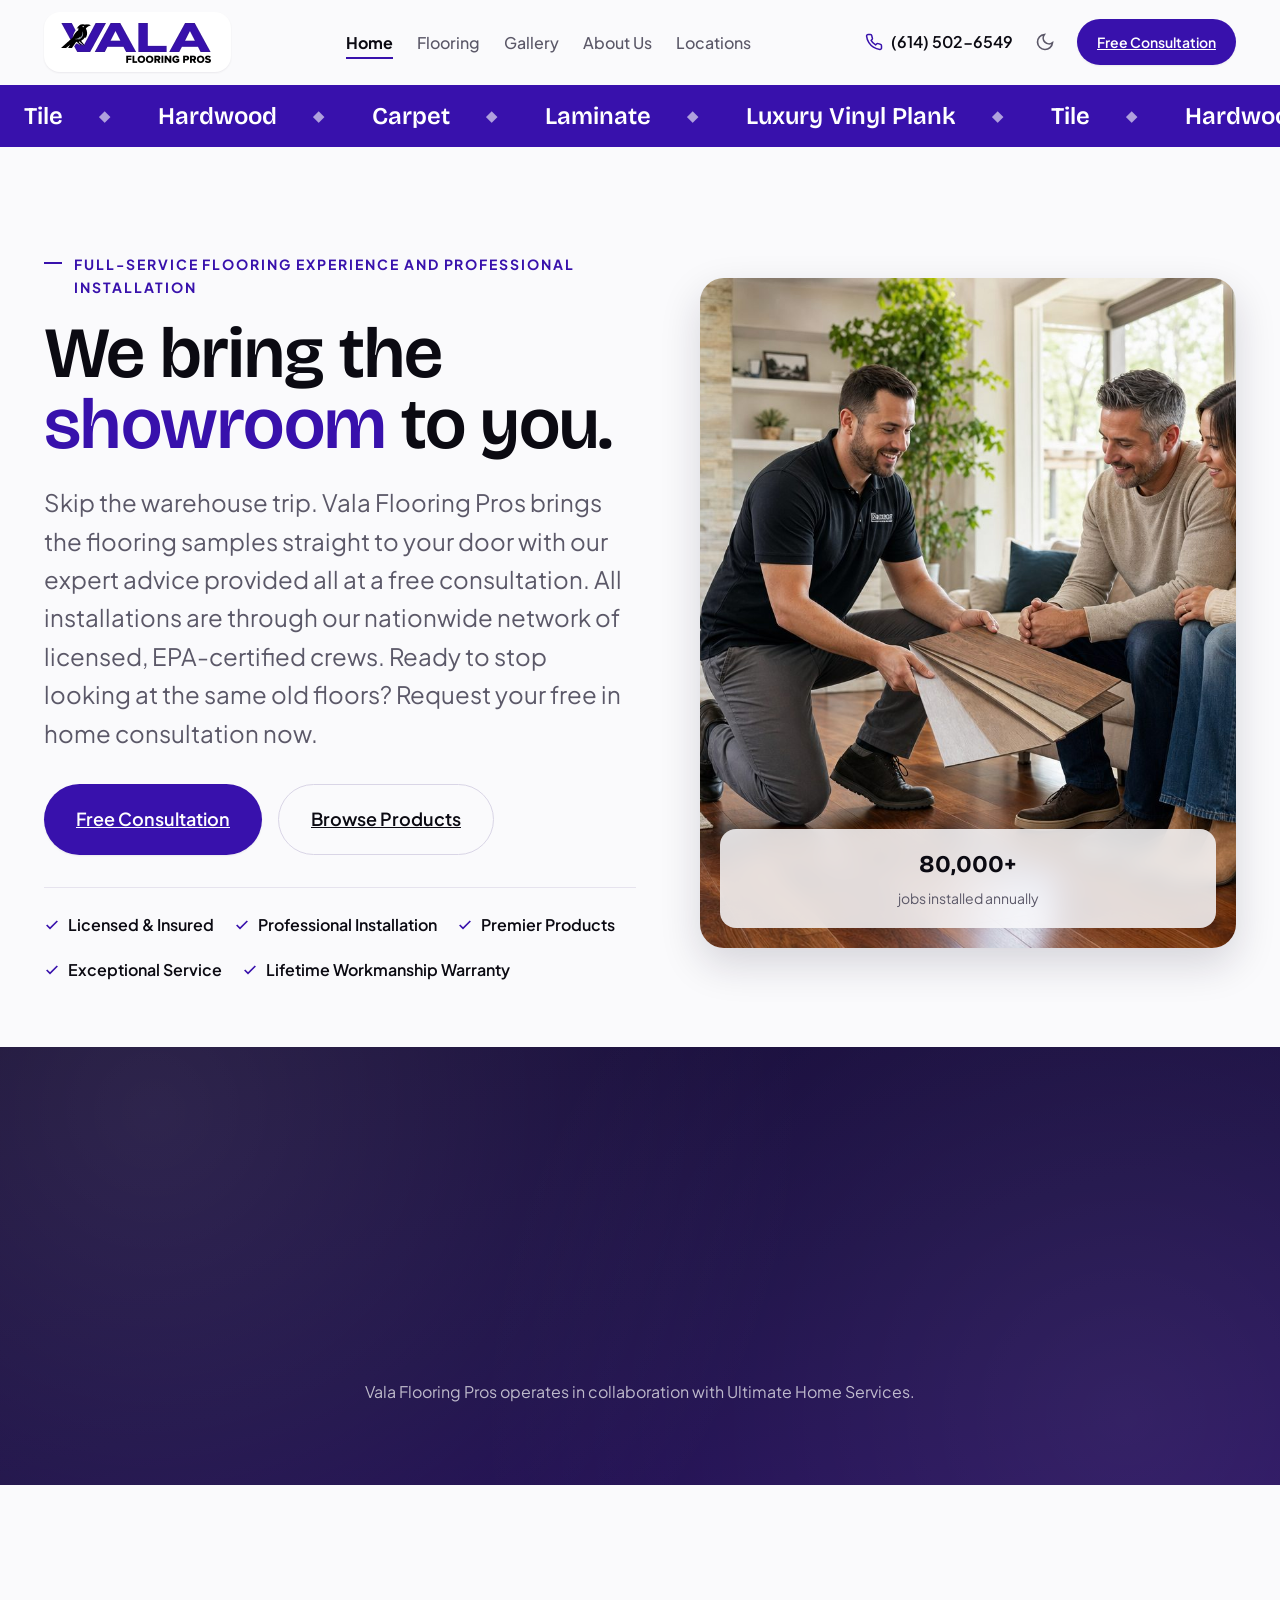
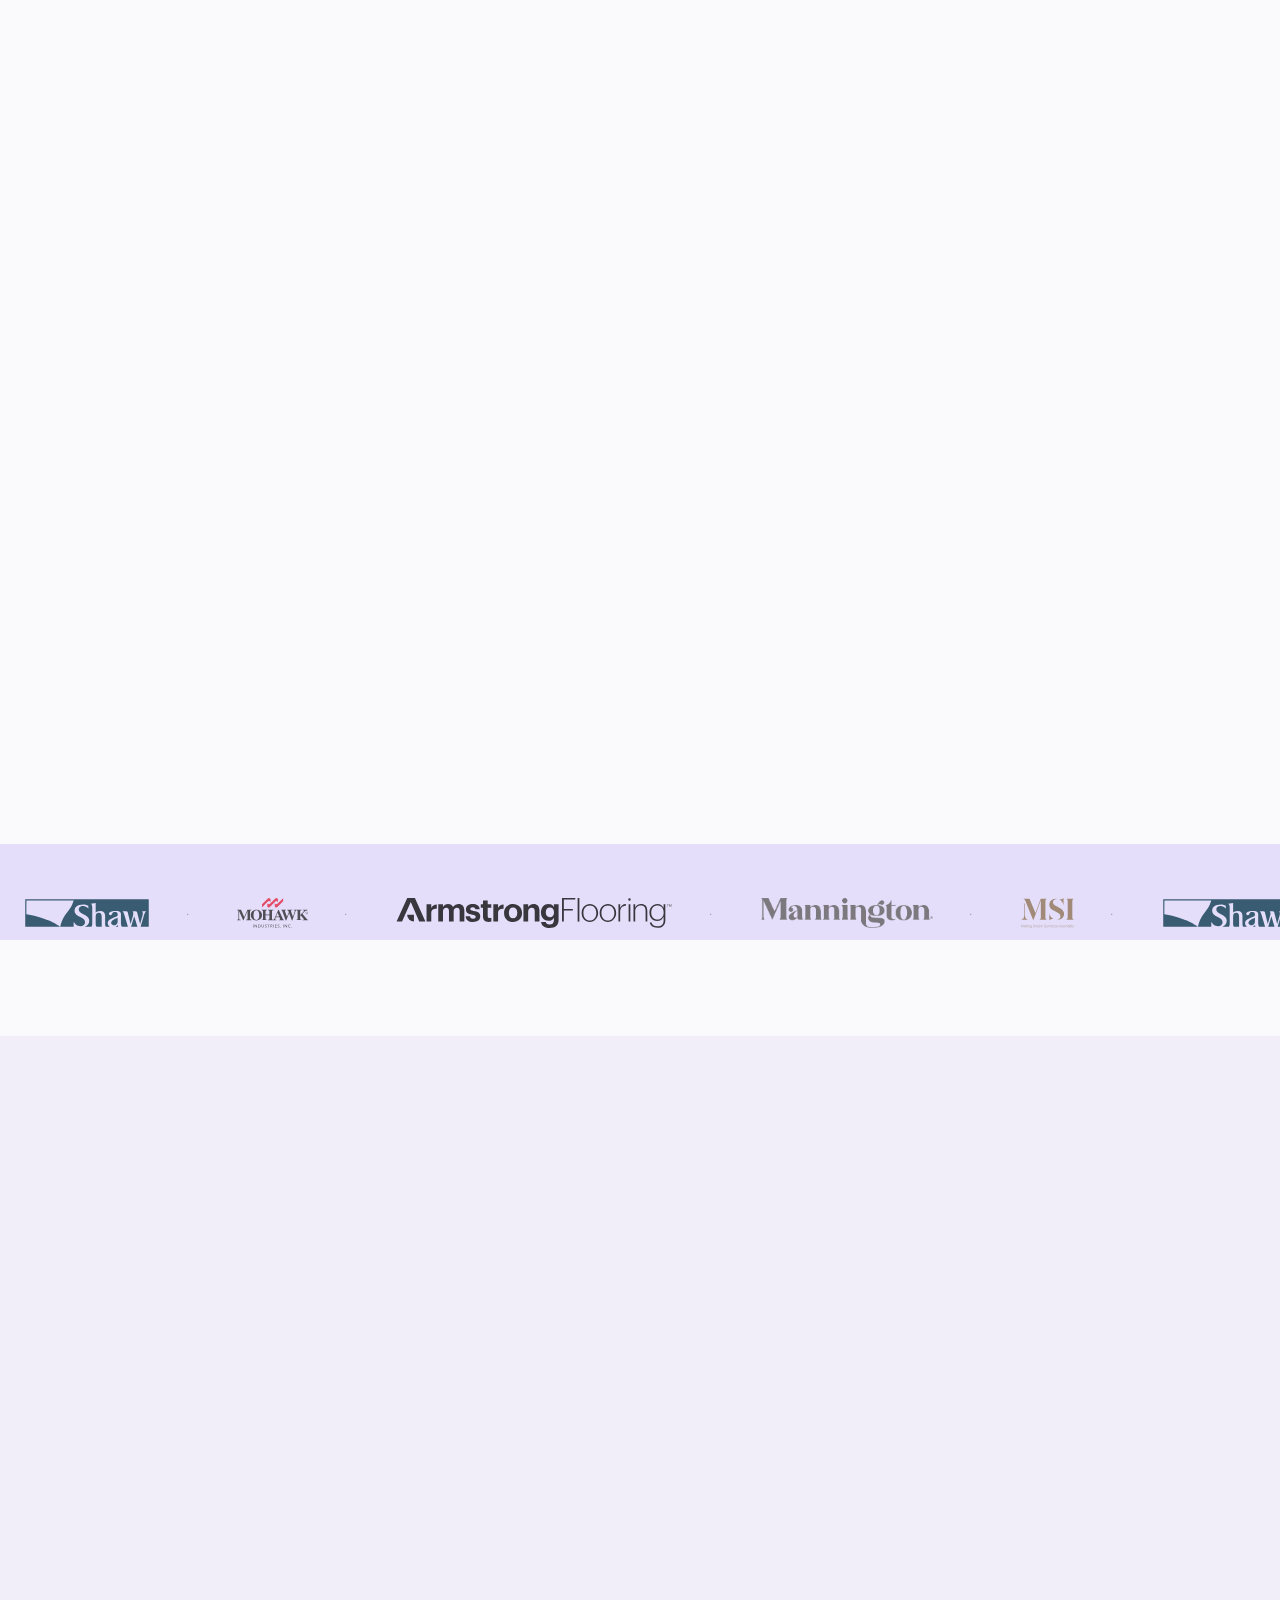
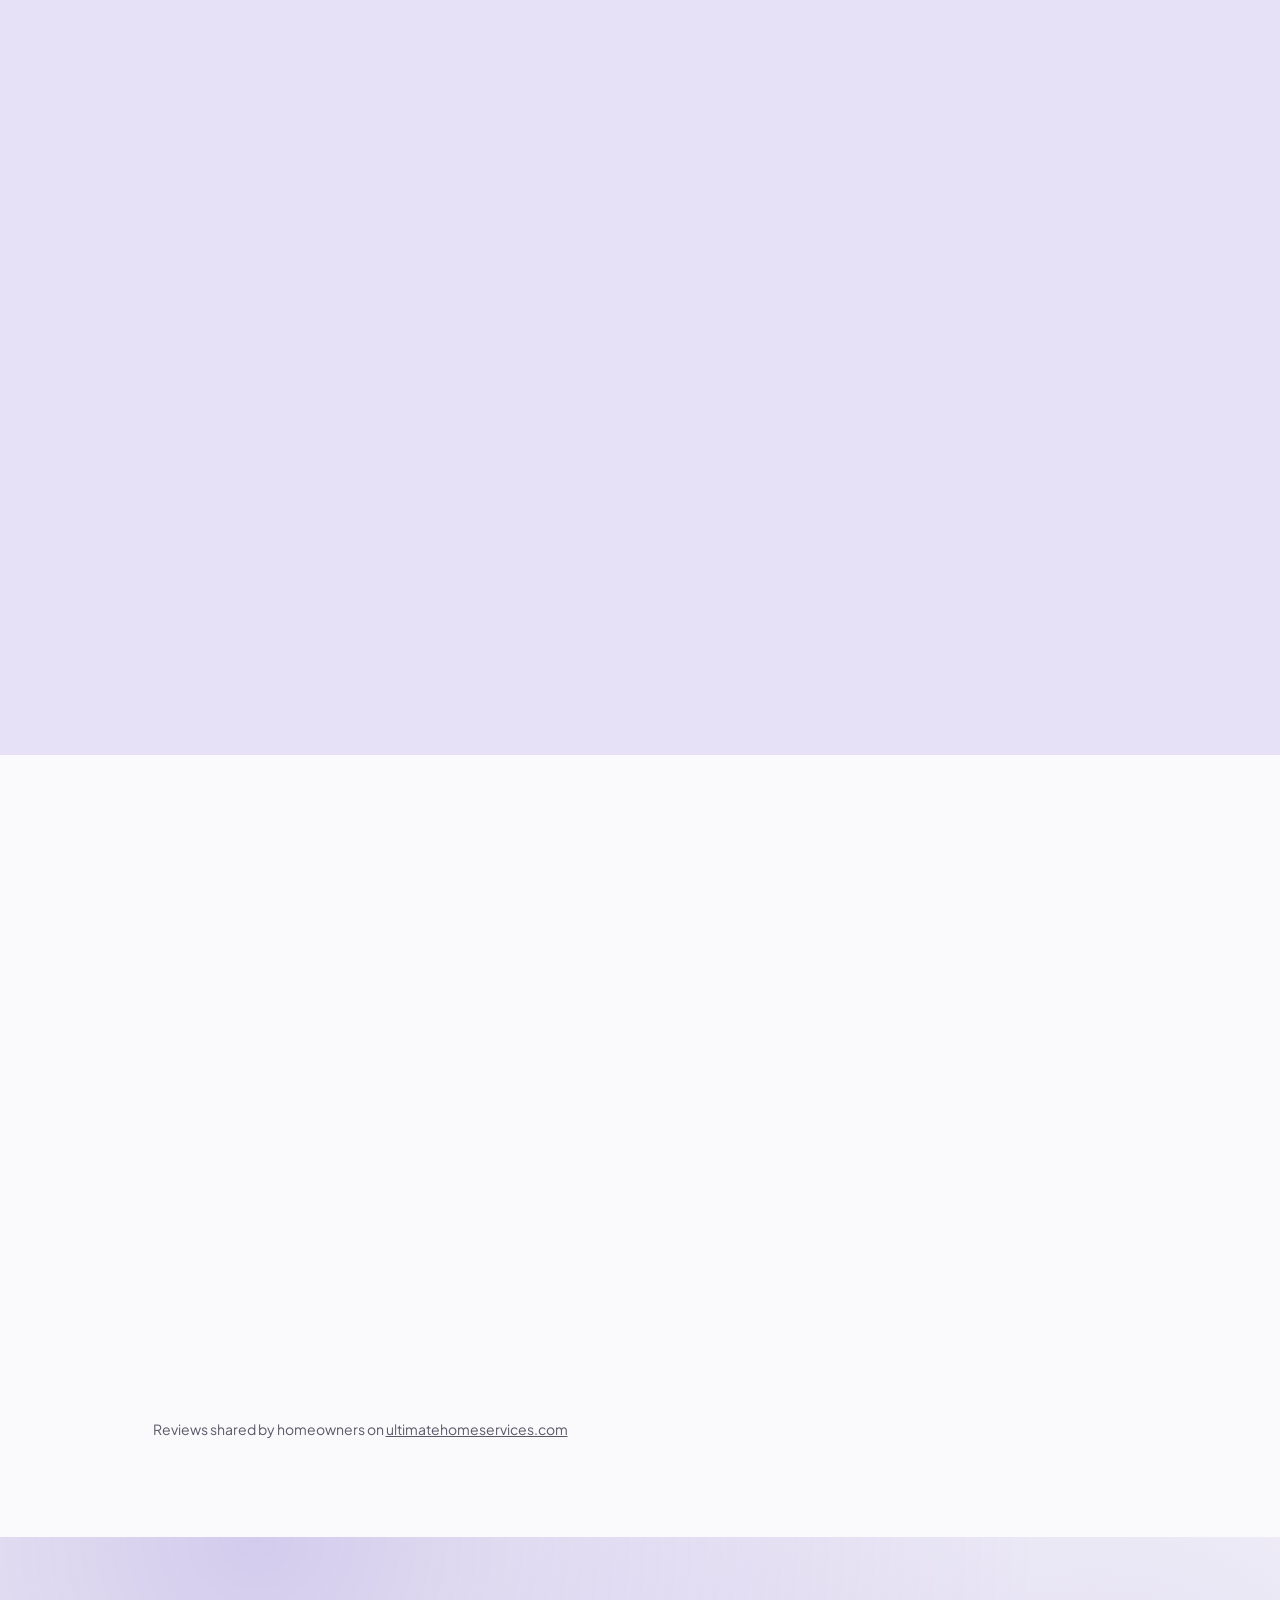
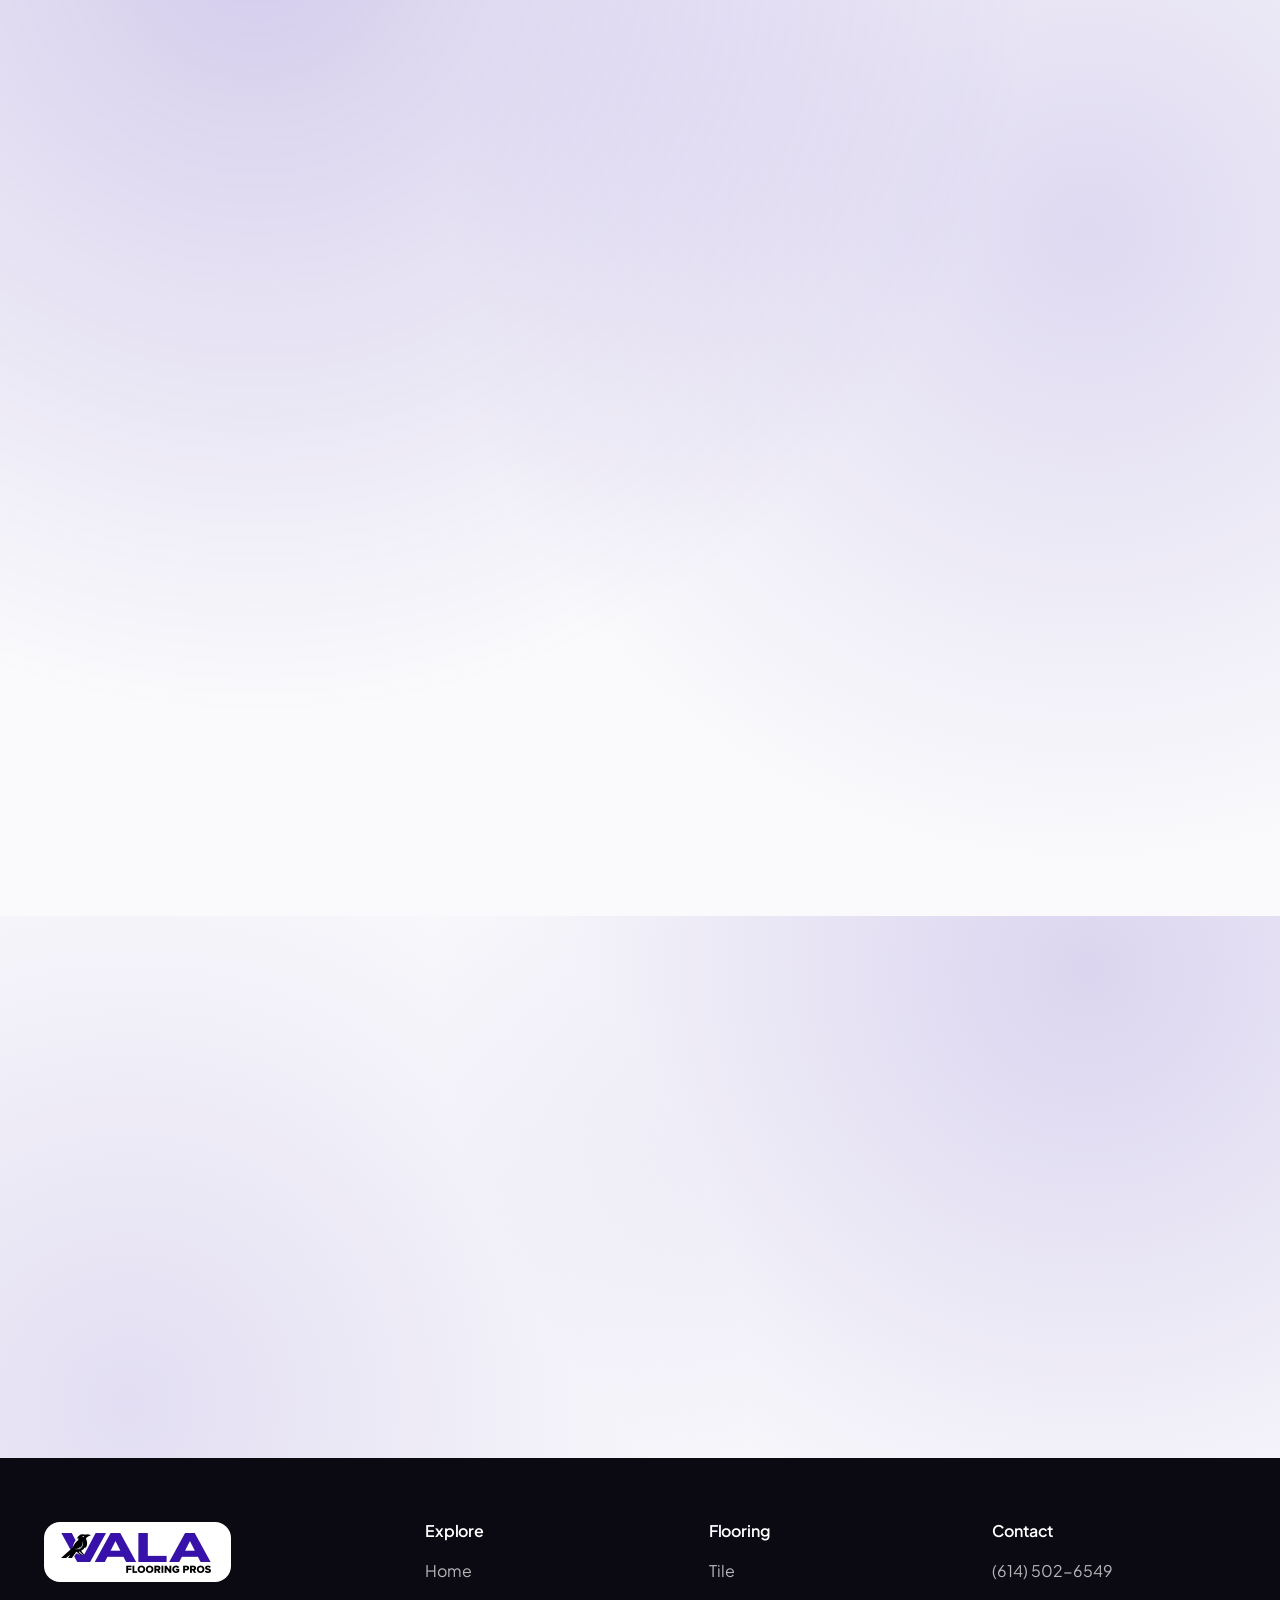
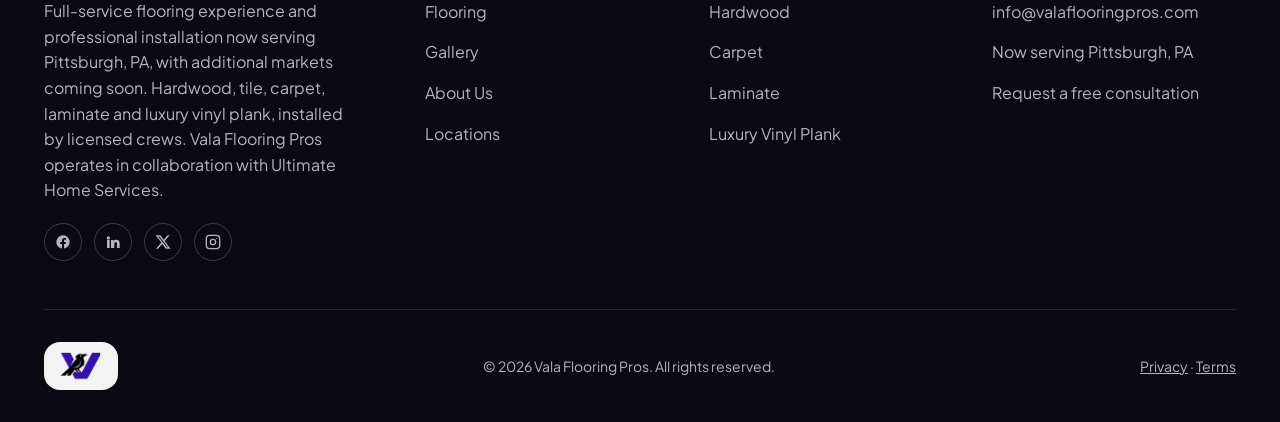
<file: index.html>
<!DOCTYPE html>
<html lang="en">
<head>
<meta charset="UTF-8" />
<meta name="viewport" content="width=device-width, initial-scale=1.0" />
<title>Vala Flooring Pros, We Bring The Showroom To You</title>
<meta name="description" content="Full-service flooring experience serving Pittsburgh, PA. Tile, hardwood, carpet, laminate and luxury vinyl plank, free in-home estimates, licensed crews, one invoice." />
<meta property="og:title" content="Vala Flooring Pros, We Bring The Showroom To You" />
<meta property="og:description" content="Tile, hardwood, carpet, laminate, and luxury vinyl plank, installed by licensed crews now serving Pittsburgh, PA." />
<meta property="og:type" content="website" />

<link rel="preconnect" href="https://fonts.googleapis.com" />
<link rel="preconnect" href="https://fonts.gstatic.com" crossorigin />
<link href="https://fonts.googleapis.com/css2?family=Bricolage+Grotesque:opsz,wght@12..96,400;12..96,500;12..96,600;12..96,700;12..96,800&family=Plus+Jakarta+Sans:wght@400;500;600;700&display=swap" rel="stylesheet" />

<link rel="stylesheet" href="./base.css" />
<link rel="stylesheet" href="./style.css" />

<link rel="icon" type="image/png" href="./assets/img/vala-mark.png" />
<link rel="apple-touch-icon" href="./assets/img/vala-mark.png" />

</head>
<body>
<a class="sr-only" href="#main">Skip to content</a>

<!-- ============ HEADER ============ -->
<header class="header" id="siteHeader">
  <div class="container header-inner">
    <a href="index.html" class="logo-badge" aria-label="Vala Flooring Pros home">
      <img src="./assets/img/vala-logo.png" alt="Vala Flooring Pros" width="220" height="63" />
    </a>

    <nav aria-label="Primary">
      <ul class="nav-links">
        <li><a href="index.html">Home</a></li>
        <li><a href="services.html">Flooring</a></li>
        <li><a href="gallery.html">Gallery</a></li>
        <li><a href="about.html">About Us</a></li>
        <li><a href="locations.html">Locations</a></li>
      </ul>
    </nav>

    <div class="header-actions">
      <a class="header-phone" href="tel:+16145026549">
        <svg width="18" height="18" viewBox="0 0 24 24" fill="none" stroke="currentColor" stroke-width="2" stroke-linecap="round" stroke-linejoin="round"><path d="M22 16.92v3a2 2 0 0 1-2.18 2 19.79 19.79 0 0 1-8.63-3.07 19.5 19.5 0 0 1-6-6 19.79 19.79 0 0 1-3.07-8.67A2 2 0 0 1 4.11 2h3a2 2 0 0 1 2 1.72c.127.96.362 1.903.7 2.81a2 2 0 0 1-.45 2.11L8.09 9.91a16 16 0 0 0 6 6l1.27-1.27a2 2 0 0 1 2.11-.45c.907.338 1.85.573 2.81.7A2 2 0 0 1 22 16.92z"/></svg>
        <span class="header-phone-text">(614) 502-6549</span>
      </a>
      <button class="theme-toggle" type="button" data-theme-toggle aria-label="Switch to dark mode">
        <svg width="20" height="20" viewBox="0 0 24 24" fill="none" stroke="currentColor" stroke-width="2"><path d="M21 12.79A9 9 0 1 1 11.21 3 7 7 0 0 0 21 12.79z"/></svg>
      </button>
      <a href="index.html#quote" class="btn btn-primary btn-sm">Free Consultation</a>
      <button class="nav-toggle" type="button" id="navToggle" aria-label="Open menu" aria-expanded="false">
        <svg width="22" height="22" viewBox="0 0 24 24" fill="none" stroke="currentColor" stroke-width="2" stroke-linecap="round"><line x1="3" y1="6" x2="21" y2="6"/><line x1="3" y1="12" x2="21" y2="12"/><line x1="3" y1="18" x2="21" y2="18"/></svg>
      </button>
    </div>
  </div>
</header>

<!-- Mobile nav drawer -->
<div class="mobile-nav" id="mobileNav">
  <div class="mobile-nav-head">
    <a href="index.html" class="logo-badge"><img src="./assets/img/vala-logo.png" alt="Vala Flooring Pros" width="150" height="43" /></a>
    <button class="mobile-nav-close" id="mobileNavClose" aria-label="Close menu">
      <svg width="22" height="22" viewBox="0 0 24 24" fill="none" stroke="currentColor" stroke-width="2" stroke-linecap="round"><line x1="18" y1="6" x2="6" y2="18"/><line x1="6" y1="6" x2="18" y2="18"/></svg>
    </button>
  </div>
  <ul>
    <li><a href="index.html">Home</a></li>
        <li><a href="services.html">Flooring</a></li>
        <li><a href="gallery.html">Gallery</a></li>
        <li><a href="about.html">About Us</a></li>
        <li><a href="locations.html">Locations</a></li>
  </ul>
  <a href="tel:+16145026549" class="btn btn-ghost btn-lg" style="margin-bottom:12px;">Call (614) 502-6549</a>
  <a href="index.html#quote" class="btn btn-primary btn-lg">Request Free Consultation</a>
</div>


<!-- ============ FLOATING CONSULTATION WIDGET ============ -->
<div class="floating-cta is-hidden" aria-label="Quick contact">
  <a href="mailto:info@valaflooringpros.com" class="floating-cta-mail" aria-label="Email Vala Flooring Pros">
    <svg width="18" height="18" viewBox="0 0 24 24" fill="none" stroke="currentColor" stroke-width="2" stroke-linecap="round" stroke-linejoin="round"><path d="M22 6l-10 7L2 6"/><rect x="2" y="4" width="20" height="16" rx="2"/></svg>
  </a>
  <a href="tel:+16145026549" class="floating-cta-call" aria-label="Call Vala Flooring Pros">
    <svg width="18" height="18" viewBox="0 0 24 24" fill="none" stroke="currentColor" stroke-width="2" stroke-linecap="round" stroke-linejoin="round"><path d="M22 16.92v3a2 2 0 0 1-2.18 2 19.79 19.79 0 0 1-8.63-3.07 19.5 19.5 0 0 1-6-6 19.79 19.79 0 0 1-3.07-8.67A2 2 0 0 1 4.11 2h3a2 2 0 0 1 2 1.72c.127.96.362 1.903.7 2.81a2 2 0 0 1-.45 2.11L8.09 9.91a16 16 0 0 0 6 6l1.27-1.27a2 2 0 0 1 2.11-.45c.907.338 1.85.573 2.81.7A2 2 0 0 1 22 16.92z"/></svg>
  </a>
  <a href="#quote" class="floating-cta-main">
    <svg width="22" height="22" viewBox="0 0 24 24" fill="none" stroke="currentColor" stroke-width="2" stroke-linecap="round" stroke-linejoin="round"><path d="M20 6L9 17l-5-5"/></svg>
    <span>Request Consultation</span>
  </a>
</div>


<main id="main">

  <!-- ============ MARQUEE ============ -->
  <div class="marquee-band" aria-hidden="true">
    <div class="marquee-track">
      <span>Tile</span><span>Hardwood</span><span>Carpet</span><span>Laminate</span><span>Luxury Vinyl Plank</span><span>Tile</span><span>Hardwood</span><span>Carpet</span><span>Laminate</span><span>Luxury Vinyl Plank</span><span>Tile</span><span>Hardwood</span><span>Carpet</span><span>Laminate</span><span>Luxury Vinyl Plank</span><span>Tile</span><span>Hardwood</span><span>Carpet</span><span>Laminate</span><span>Luxury Vinyl Plank</span><span>Tile</span><span>Hardwood</span><span>Carpet</span><span>Laminate</span><span>Luxury Vinyl Plank</span><span>Tile</span><span>Hardwood</span><span>Carpet</span><span>Laminate</span><span>Luxury Vinyl Plank</span><span>Tile</span><span>Hardwood</span><span>Carpet</span><span>Laminate</span><span>Luxury Vinyl Plank</span><span>Tile</span><span>Hardwood</span><span>Carpet</span><span>Laminate</span><span>Luxury Vinyl Plank</span>
    </div>
  </div>

  <!-- ============ HERO ============ -->
  <section class="hero" id="top">
    <div class="container">
      <div class="hero-grid">
        <div class="hero-copy">
          <span class="eyebrow eyebrow--top">Full-Service Flooring Experience and Professional Installation</span>
          <h1>We bring the <em>showroom</em> to you.</h1>
          <p>Skip the warehouse trip. Vala Flooring Pros brings the flooring samples straight to your door with our expert advice provided all at a free consultation. All installations are through our nationwide network of licensed, EPA-certified crews. Ready to stop looking at the same old floors? Request your free in home consultation now.</p>
          <div class="hero-ctas">
            <a href="#quote" class="btn btn-primary btn-lg">Free Consultation</a>
            <a href="services.html" class="btn btn-ghost btn-lg">Browse Products</a>
          </div>
          <ul class="trust-strip" role="list">
            <li><svg width="16" height="16" viewBox="0 0 24 24" fill="none" stroke="currentColor" stroke-width="2.5"><path d="M20 6L9 17l-5-5"/></svg>Licensed &amp; Insured</li>
            <li><svg width="16" height="16" viewBox="0 0 24 24" fill="none" stroke="currentColor" stroke-width="2.5"><path d="M20 6L9 17l-5-5"/></svg>Professional Installation</li>
            <li><svg width="16" height="16" viewBox="0 0 24 24" fill="none" stroke="currentColor" stroke-width="2.5"><path d="M20 6L9 17l-5-5"/></svg>Premier Products</li>
            <li><svg width="16" height="16" viewBox="0 0 24 24" fill="none" stroke="currentColor" stroke-width="2.5"><path d="M20 6L9 17l-5-5"/></svg>Exceptional Service</li>
            <li><svg width="16" height="16" viewBox="0 0 24 24" fill="none" stroke="currentColor" stroke-width="2.5"><path d="M20 6L9 17l-5-5"/></svg>Lifetime Workmanship Warranty</li>
          </ul>
        </div>
        <div class="hero-media">
          <img src="./assets/img/hero-showroom-to-you.jpg" alt="Vala Flooring Pros specialist showing sample boards to a homeowner on newly installed hardwood flooring" width="1120" height="1400" loading="eager" />
          <div class="hero-media-badge hero-media-badge--single">
            <div style="text-align:center;">
              <strong data-count-to="80000" data-suffix="+">0</strong>
              <small>jobs installed annually</small>
            </div>
          </div>
        </div>
      </div>
    </div>
  </section>

  <section class="stats-thin-band" data-header-theme="dark">
    <div class="container">
      <h2 class="reveal">The Network Behind Every Install</h2>
      <div class="stats-thin-grid">
        <div class="stats-thin-item reveal"><strong data-count-to="80000" data-suffix="+">0</strong><span>Jobs annually</span></div>
        <div class="stats-thin-item reveal"><strong>4.7★</strong><span>4,000+ reviews</span></div>
        <div class="stats-thin-item reveal"><strong data-count-to="830" data-suffix="+">0</strong><span>Installation crews</span></div>
        <div class="stats-thin-item reveal"><strong data-count-to="169">0</strong><span>EPA-certified associates</span></div>
      </div>
      <p class="stats-thin-caption">Vala Flooring Pros operates in collaboration with Ultimate Home Services.</p>
    </div>
  </section>

  <!-- ============ SERVICES TEASER ============ -->
  <section class="services-section" id="services">
    <div class="container">
      <div class="section-head reveal">
        <div>
          <span class="eyebrow">One Mobile Showroom</span>
          <h2>One mobile showroom.<br>Every floor you'll need.</h2>
        </div>
        <p>Different rooms, different needs. We've got every floor covered. You get one trusted team, one warranty, and one simple experience from start to finish.</p>
      </div>

      <div class="services-layout">
        <a href="services.html#tile" class="service-feature reveal">
          <img src="./assets/img/cat-tile.jpg" alt="Large-format porcelain tile flooring in a modern bathroom" width="900" height="900" loading="lazy" />
          <div class="service-feature-body">
            <span class="service-feature-tag">Most Requested</span>
            <h3>Tile &amp; Stone</h3>
            <p>Porcelain, ceramic and natural stone, laid true in kitchens, baths, and entryways.</p>
            <span class="btn btn-inverse btn-sm">Get tile pricing</span>
          </div>
        </a>

        <div class="service-grid">
          <a href="services.html#hardwood" class="service-card reveal">
            <div class="service-card-media"><img src="./assets/img/cat-hardwood.jpg" alt="Rich honey-brown hardwood flooring texture" width="500" height="375" loading="lazy" /></div>
            <div class="service-card-body"><h4>Hardwood</h4><p>Solid &amp; engineered, sanded and finished on site.</p></div>
          </a>
          <a href="services.html#carpet" class="service-card reveal">
            <div class="service-card-media"><img src="./assets/img/cat-carpet.jpg" alt="Soft plush light-gray carpet in a cozy bedroom" width="500" height="375" loading="lazy" /></div>
            <div class="service-card-body"><h4>Carpet</h4><p>Plush, Berber and pet-proof fibers, stretched right.</p></div>
          </a>
          <a href="services.html#laminate" class="service-card reveal">
            <div class="service-card-media"><img src="./assets/img/cat-laminate.jpg" alt="Gray wood-look laminate flooring in a modern home office" width="500" height="375" loading="lazy" /></div>
            <div class="service-card-body"><h4>Laminate</h4><p>Budget-smart, wood-look durability for any room.</p></div>
          </a>
          <a href="services.html#vinyl" class="service-card reveal">
            <div class="service-card-media"><img src="./assets/img/hero-living-room.jpg" alt="Warm walnut luxury vinyl plank flooring in a bright living room" width="500" height="375" loading="lazy" /></div>
            <div class="service-card-body"><h4>Luxury Vinyl Plank</h4><p>100% waterproof, wide plank selection.</p></div>
          </a>
        </div>
      </div>
    </div>

    <!-- Brand-trust ticker: nested at the bottom of One Mobile Showroom, own banner color -->
    <div class="brand-ticker-band">
      <div class="container">
        <span class="eyebrow eyebrow--center eyebrow--plain reveal">Backed By The Brands You Trust</span>
      </div>
      <div class="marquee-band marquee-band--muted marquee-band--logos" aria-hidden="true">
        <div class="marquee-track">
          <span class="marquee-logo-item"><img src="./assets/logos/shaw.svg" alt="Shaw Industries" loading="lazy" width="140" height="40" /></span><span class="marquee-logo-item"><img src="./assets/logos/mohawk.svg" alt="Mohawk" loading="lazy" width="140" height="40" /></span><span class="marquee-logo-item"><img src="./assets/logos/armstrong.svg" alt="Armstrong Flooring" loading="lazy" width="140" height="40" /></span><span class="marquee-logo-item"><img src="./assets/logos/mannington.png" alt="Mannington Mills" loading="lazy" width="140" height="40" /></span><span class="marquee-logo-item"><img src="./assets/logos/msi.svg" alt="MSI Surfaces" loading="lazy" width="140" height="40" /></span><span class="marquee-logo-item"><img src="./assets/logos/shaw.svg" alt="Shaw Industries" loading="lazy" width="140" height="40" /></span><span class="marquee-logo-item"><img src="./assets/logos/mohawk.svg" alt="Mohawk" loading="lazy" width="140" height="40" /></span><span class="marquee-logo-item"><img src="./assets/logos/armstrong.svg" alt="Armstrong Flooring" loading="lazy" width="140" height="40" /></span><span class="marquee-logo-item"><img src="./assets/logos/mannington.png" alt="Mannington Mills" loading="lazy" width="140" height="40" /></span><span class="marquee-logo-item"><img src="./assets/logos/msi.svg" alt="MSI Surfaces" loading="lazy" width="140" height="40" /></span><span class="marquee-logo-item"><img src="./assets/logos/shaw.svg" alt="Shaw Industries" loading="lazy" width="140" height="40" /></span><span class="marquee-logo-item"><img src="./assets/logos/mohawk.svg" alt="Mohawk" loading="lazy" width="140" height="40" /></span><span class="marquee-logo-item"><img src="./assets/logos/armstrong.svg" alt="Armstrong Flooring" loading="lazy" width="140" height="40" /></span><span class="marquee-logo-item"><img src="./assets/logos/mannington.png" alt="Mannington Mills" loading="lazy" width="140" height="40" /></span><span class="marquee-logo-item"><img src="./assets/logos/msi.svg" alt="MSI Surfaces" loading="lazy" width="140" height="40" /></span><span class="marquee-logo-item"><img src="./assets/logos/shaw.svg" alt="Shaw Industries" loading="lazy" width="140" height="40" /></span><span class="marquee-logo-item"><img src="./assets/logos/mohawk.svg" alt="Mohawk" loading="lazy" width="140" height="40" /></span><span class="marquee-logo-item"><img src="./assets/logos/armstrong.svg" alt="Armstrong Flooring" loading="lazy" width="140" height="40" /></span><span class="marquee-logo-item"><img src="./assets/logos/mannington.png" alt="Mannington Mills" loading="lazy" width="140" height="40" /></span><span class="marquee-logo-item"><img src="./assets/logos/msi.svg" alt="MSI Surfaces" loading="lazy" width="140" height="40" /></span><span class="marquee-logo-item"><img src="./assets/logos/shaw.svg" alt="Shaw Industries" loading="lazy" width="140" height="40" /></span><span class="marquee-logo-item"><img src="./assets/logos/mohawk.svg" alt="Mohawk" loading="lazy" width="140" height="40" /></span><span class="marquee-logo-item"><img src="./assets/logos/armstrong.svg" alt="Armstrong Flooring" loading="lazy" width="140" height="40" /></span><span class="marquee-logo-item"><img src="./assets/logos/mannington.png" alt="Mannington Mills" loading="lazy" width="140" height="40" /></span><span class="marquee-logo-item"><img src="./assets/logos/msi.svg" alt="MSI Surfaces" loading="lazy" width="140" height="40" /></span><span class="marquee-logo-item"><img src="./assets/logos/shaw.svg" alt="Shaw Industries" loading="lazy" width="140" height="40" /></span><span class="marquee-logo-item"><img src="./assets/logos/mohawk.svg" alt="Mohawk" loading="lazy" width="140" height="40" /></span><span class="marquee-logo-item"><img src="./assets/logos/armstrong.svg" alt="Armstrong Flooring" loading="lazy" width="140" height="40" /></span><span class="marquee-logo-item"><img src="./assets/logos/mannington.png" alt="Mannington Mills" loading="lazy" width="140" height="40" /></span><span class="marquee-logo-item"><img src="./assets/logos/msi.svg" alt="MSI Surfaces" loading="lazy" width="140" height="40" /></span><span class="marquee-logo-item"><img src="./assets/logos/shaw.svg" alt="Shaw Industries" loading="lazy" width="140" height="40" /></span><span class="marquee-logo-item"><img src="./assets/logos/mohawk.svg" alt="Mohawk" loading="lazy" width="140" height="40" /></span><span class="marquee-logo-item"><img src="./assets/logos/armstrong.svg" alt="Armstrong Flooring" loading="lazy" width="140" height="40" /></span><span class="marquee-logo-item"><img src="./assets/logos/mannington.png" alt="Mannington Mills" loading="lazy" width="140" height="40" /></span><span class="marquee-logo-item"><img src="./assets/logos/msi.svg" alt="MSI Surfaces" loading="lazy" width="140" height="40" /></span><span class="marquee-logo-item"><img src="./assets/logos/shaw.svg" alt="Shaw Industries" loading="lazy" width="140" height="40" /></span><span class="marquee-logo-item"><img src="./assets/logos/mohawk.svg" alt="Mohawk" loading="lazy" width="140" height="40" /></span><span class="marquee-logo-item"><img src="./assets/logos/armstrong.svg" alt="Armstrong Flooring" loading="lazy" width="140" height="40" /></span><span class="marquee-logo-item"><img src="./assets/logos/mannington.png" alt="Mannington Mills" loading="lazy" width="140" height="40" /></span><span class="marquee-logo-item"><img src="./assets/logos/msi.svg" alt="MSI Surfaces" loading="lazy" width="140" height="40" /></span>
        </div>
      </div>
    </div>
  </section>

  <!-- ============ WHY OUR PROCESS WORKS ============ -->
  <section class="process-flow-section" id="process">
    <div class="container">
      <div class="section-head reveal" style="text-align:center; justify-content:center;">
        <div style="max-width:44ch; margin-inline:auto;">
          <span class="eyebrow eyebrow--center">Why Our Process Works</span>
          <h2>From first call to finished floor, in four simple steps</h2>
        </div>
      </div>
      <div class="process-flow-track">
        
        <div class="step-item reveal" data-step="0">
          <button class="step-question" type="button" aria-expanded="false">
            <span class="step-icon"><svg width="26" height="26" viewBox="0 0 24 24" fill="none" stroke="currentColor" stroke-width="1.8" stroke-linecap="round" stroke-linejoin="round"><rect x="3" y="4" width="18" height="18" rx="2"/><line x1="16" y1="2" x2="16" y2="6"/><line x1="8" y1="2" x2="8" y2="6"/><line x1="3" y1="10" x2="21" y2="10"/></svg></span>
            <span class="step-num">Step 01</span>
            <h3>Request Installation</h3>
            <span class="plus" aria-hidden="true"></span>
          </button>
          <div class="step-answer">
            <div class="step-answer-inner"><ul><li><svg width="16" height="16" viewBox="0 0 24 24" fill="none" stroke="currentColor" stroke-width="2.5"><path d="M20 6L9 17l-5-5"/></svg>Tell us about your project, online or by phone.</li><li><svg width="16" height="16" viewBox="0 0 24 24" fill="none" stroke="currentColor" stroke-width="2.5"><path d="M20 6L9 17l-5-5"/></svg>It only takes about two minutes.</li><li><svg width="16" height="16" viewBox="0 0 24 24" fill="none" stroke="currentColor" stroke-width="2.5"><path d="M20 6L9 17l-5-5"/></svg>Our team reaches out to schedule a time that works for you.</li></ul></div>
          </div>
        </div>
        <div class="step-item reveal" data-step="1">
          <button class="step-question" type="button" aria-expanded="false">
            <span class="step-icon"><svg width="26" height="26" viewBox="0 0 24 24" fill="none" stroke="currentColor" stroke-width="1.8" stroke-linecap="round" stroke-linejoin="round"><path d="M3 10.5L12 3l9 7.5"/><path d="M5 9.5V20a1 1 0 0 0 1 1h4v-6h4v6h4a1 1 0 0 0 1-1V9.5"/></svg></span>
            <span class="step-num">Step 02</span>
            <h3>In-Home Consultation</h3>
            <span class="plus" aria-hidden="true"></span>
          </button>
          <div class="step-answer">
            <div class="step-answer-inner"><p>Our design consultant brings the showroom to you: expert advice, real product samples to review in your own natural home light, and one fully transparent price before you decide anything.</p></div>
          </div>
        </div>
        <div class="step-item reveal" data-step="2">
          <button class="step-question" type="button" aria-expanded="false">
            <span class="step-icon"><svg width="26" height="26" viewBox="0 0 24 24" fill="none" stroke="currentColor" stroke-width="1.8" stroke-linecap="round" stroke-linejoin="round"><path d="M9 11l3 3L22 4"/><path d="M21 12v7a2 2 0 0 1-2 2H5a2 2 0 0 1-2-2V5a2 2 0 0 1 2-2h11"/></svg></span>
            <span class="step-num">Step 03</span>
            <h3>Approve Project &amp; Flexible Financing</h3>
            <span class="plus" aria-hidden="true"></span>
          </button>
          <div class="step-answer">
            <div class="step-answer-inner"><p>Like what you see? Sign off when you're ready, with flexible financing options if you'd rather spread out the cost. No pressure, no surprises.</p></div>
          </div>
        </div>
        <div class="step-item reveal" data-step="3">
          <button class="step-question" type="button" aria-expanded="false">
            <span class="step-icon"><svg width="26" height="26" viewBox="0 0 24 24" fill="none" stroke="currentColor" stroke-width="1.8" stroke-linecap="round" stroke-linejoin="round"><path d="M8 12l3 3 6-6"/><circle cx="12" cy="12" r="10"/></svg></span>
            <span class="step-num">Step 04</span>
            <h3>Install &amp; Transform Your Flooring</h3>
            <span class="plus" aria-hidden="true"></span>
          </button>
          <div class="step-answer">
            <div class="step-answer-inner"><p>Your licensed, EPA-certified crew installs on schedule, cleans up after itself, and walks you through your brand-new floor.</p></div>
          </div>
        </div>
      </div>
      <div class="process-video-card reveal">
        <div class="process-video-media">
          <video controls preload="none" poster="./assets/video/vala-commercial-poster.jpg" playsinline>
            <source src="./assets/video/vala-commercial.mp4" type="video/mp4" />
          </video>
        </div>
        <div class="process-video-copy">
          <span class="eyebrow">See It In Action</span>
          <h3>Watch how the Vala process works, start to finish</h3>
          <p>From the first phone call to the final walkthrough, see exactly what to expect when you book an in-home consultation with Vala Flooring Pros.</p>
        </div>
      </div>
    </div>
  </section>

  <!-- ============ LIFESTYLE PHOTOS ============ -->
  <section class="lifestyle-section">
    <div class="container">
      <div class="section-head reveal">
        <div>
          <span class="eyebrow">Built For Your Life</span>
          <h2>Floors that hold up to kids, pets, and everything else</h2>
        </div>
        <p>We offer flooring options to meet your unique needs and style.</p>
      </div>
      <div class="lifestyle-grid">
        <figure class="lifestyle-card reveal">
          <img src="./assets/img/lifestyle-kids-hardwood.jpg" alt="Two children playing with wooden blocks on newly installed hardwood flooring" loading="lazy" />
          <figcaption>Kid-Proof Hardwood</figcaption>
        </figure>
        <figure class="lifestyle-card reveal">
          <img src="./assets/img/lifestyle-pet-family.jpg" alt="Golden retriever with a family relaxing on light oak flooring" loading="lazy" />
          <figcaption>Pet-Friendly &amp; Scratch Resistant</figcaption>
        </figure>
        <figure class="lifestyle-card reveal">
          <img src="./assets/img/lifestyle-kitchen-family.jpg" alt="Family cooking together in a tiled farmhouse kitchen" loading="lazy" />
          <figcaption>Built For Busy Kitchens</figcaption>
        </figure>
      </div>
    </div>
  </section>

  <!-- ============ MAP TEASER ============ -->
  <section class="map-section map-section--banner">
    <div class="container">
      <div class="section-head reveal">
        <div>
          <span class="eyebrow">Where We Work</span>
          <h2>Live in Pittsburgh Today</h2>
          <p class="map-section-sub">And expanding in 2027 to Delaware, Illinois, Indiana, Iowa, Kentucky, Maryland, New Jersey, New York, Ohio, West Virginia and Wisconsin.</p>
        </div>
        <a href="locations.html" class="btn btn-ghost">See All Locations</a>
      </div>
      <div class="map-layout">
        <div class="map-visual reveal"><svg viewBox="600 130 500 340" role="img" class="us-states-map" aria-label="Map of the United States showing Vala Flooring Pros live now in Pittsburgh, Pennsylvania, with Delaware, Illinois, Indiana, Iowa, Kentucky, Maryland, New Jersey, New York, Ohio, West Virginia and Wisconsin expanding in 2027 through the UHS network">
    <path class="st-context" data-code="HI" d="M407.1,619.3l1.9-3.6l2.3-0.3l0.3,0.8l-2.1,3.1H407.1z M417.3,615.6l6.1,2.6l2.1-0.3l1.6-3.9 l-0.6-3.4l-4.2-0.5l-4,1.8L417.3,615.6z M448,625.6l3.7,5.5l2.4-0.3l1.1-0.5l1.5,1.3l3.7-0.2l1-1.5l-2.9-1.8l-1.9-3.7l-2.1-3.6 l-5.8,2.9L448,625.6z M468.2,634.5l1.3-1.9l4.7,1l0.6-0.5l6.1,0.6l-0.3,1.3l-2.6,1.5l-4.4-0.3L468.2,634.5z M473.5,639.7l1.9,3.9 l3.1-1.1l0.3-1.6l-1.6-2.1l-3.7-0.3V639.7z M480.5,638.5l2.3-2.9l4.7,2.4l4.4,1.1l4.4,2.7v1.9l-3.6,1.8l-4.8,1l-2.4-1.5 L480.5,638.5z M497.1,654.1l1.6-1.3l3.4,1.6l7.6,3.6l3.4,2.1l1.6,2.4l1.9,4.4l4,2.6l-0.3,1.3l-3.9,3.2l-4.2,1.5l-1.5-0.6l-3.1,1.8 l-2.4,3.2l-2.3,2.9l-1.8-0.2l-3.6-2.6l-0.3-4.5l0.6-2.4l-1.6-5.7l-2.1-1.8l-0.2-2.6l2.3-1l2.1-3.1l0.5-1l-1.6-1.8L497.1,654.1z"/>
    <path class="st-context" data-code="AK" d="M332.1,553.7l-0.3,85.4l1.6,1l3.1,0.2l1.5-1.1h2.6l0.2,2.9l7,6.8l0.5,2.6l3.4-1.9l0.6-0.2l0.3-3.1 l1.5-1.6l1.1-0.2l1.9-1.5l3.1,2.1l0.6,2.9l1.9,1.1l1.1,2.4l3.9,1.8l3.4,6l2.7,3.9l2.3,2.7l1.5,3.7l5,1.8l5.2,2.1l1,4.4l0.5,3.1 l-1,3.4l-1.8,2.3l-1.6-0.8l-1.5-3.1l-2.7-1.5l-1.8-1.1l-0.8,0.8l1.5,2.7l0.2,3.7l-1.1,0.5l-1.9-1.9l-2.1-1.3l0.5,1.6l1.3,1.8 l-0.8,0.8c0,0-0.8-0.3-1.3-1c-0.5-0.6-2.1-3.4-2.1-3.4l-1-2.3c0,0-0.3,1.3-1,1c-0.6-0.3-1.3-1.5-1.3-1.5l1.8-1.9l-1.5-1.5v-5h-0.8 l-0.8,3.4l-1.1,0.5l-1-3.7l-0.6-3.7l-0.8-0.5l0.3,5.7v1.1l-1.5-1.3l-3.6-6l-2.1-0.5l-0.6-3.7l-1.6-2.9l-1.6-1.1v-2.3l2.1-1.3 l-0.5-0.3l-2.6,0.6l-3.4-2.4l-2.6-2.9l-4.8-2.6l-4-2.6l1.3-3.2v-1.6l-1.8,1.6l-2.9,1.1l-3.7-1.1l-5.7-2.4h-5.5l-0.6,0.5l-6.5-3.9 l-2.1-0.3l-2.7-5.8l-3.6,0.3l-3.6,1.5l0.5,4.5l1.1-2.9l1,0.3l-1.5,4.4l3.2-2.7l0.6,1.6l-3.9,4.4l-1.3-0.3l-0.5-1.9l-1.3-0.8 l-1.3,1.1l-2.7-1.8l-3.1,2.1l-1.8,2.1l-3.4,2.1l-4.7-0.2l-0.5-2.1l3.7-0.6v-1.3l-2.3-0.6l1-2.4l2.3-3.9v-1.8l0.2-0.8l4.4-2.3l1,1.3 h2.7l-1.3-2.6l-3.7-0.3l-5,2.7l-2.4,3.4l-1.8,2.6l-1.1,2.3l-4.2,1.5l-3.1,2.6l-0.3,1.6l2.3,1l0.8,2.1l-2.7,3.2l-6.5,4.2l-7.8,4.2 l-2.1,1.1l-5.3,1.1l-5.3,2.3l1.8,1.3l-1.5,1.5l-0.5,1.1l-2.7-1l-3.2,0.2l-0.8,2.3h-1l0.3-2.4l-3.6,1.3l-2.9,1l-3.4-1.3l-2.9,1.9 h-3.2l-2.1,1.3l-1.6,0.8l-2.1-0.3l-2.6-1.1l-2.3,0.6l-1,1l-1.6-1.1v-1.9l3.1-1.3l6.3,0.6l4.4-1.6l2.1-2.1l2.9-0.6l1.8-0.8l2.7,0.2 l1.6,1.3l1-0.3l2.3-2.7l3.1-1l3.4-0.6l1.3-0.3l0.6,0.5h0.8l1.3-3.7l4-1.5l1.9-3.7l2.3-4.5l1.6-1.5l0.3-2.6l-1.6,1.3l-3.4,0.6 l-0.6-2.4l-1.3-0.3l-1,1l-0.2,2.9l-1.5-0.2l-1.5-5.8l-1.3,1.3l-1.1-0.5l-0.3-1.9l-4,0.2l-2.1,1.1l-2.6-0.3l1.5-1.5l0.5-2.6 l-0.6-1.9l1.5-1l1.3-0.2l-0.6-1.8v-4.4l-1-1l-0.8,1.5h-6.1l-1.5-1.3l-0.6-3.9l-2.1-3.6v-1l2.1-0.8l0.2-2.1l1.1-1.1l-0.8-0.5 l-1.3,0.5l-1.1-2.7l1-5l4.5-3.2l2.6-1.6l1.9-3.7l2.7-1.3l2.6,1.1l0.3,2.4l2.4-0.3l3.2-2.4l1.6,0.6l1,0.6h1.6l2.3-1.3l0.8-4.4 c0,0,0.3-2.9,1-3.4c0.6-0.5,1-1,1-1l-1.1-1.9l-2.6,0.8l-3.2,0.8l-1.9-0.5l-3.6-1.8l-5-0.2l-3.6-3.7l0.5-3.9l0.6-2.4l-2.1-1.8 l-1.9-3.7l0.5-0.8l6.8-0.5h2.1l1,1h0.6l-0.2-1.6l3.9-0.6l2.6,0.3l1.5,1.1l-1.5,2.1l-0.5,1.5l2.7,1.6l5,1.8l1.8-1l-2.3-4.4l-1-3.2 l1-0.8l-3.4-1.9l-0.5-1.1l0.5-1.6l-0.8-3.9l-2.9-4.7l-2.4-4.2l2.9-1.9h3.2l1.8,0.6l4.2-0.2l3.7-3.6l1.1-3.1l3.7-2.4l1.6,1l2.7-0.6 l3.7-2.1l1.1-0.2l1,0.8l4.5-0.2l2.7-3.1h1.1l3.6,2.4l1.9,2.1l-0.5,1.1l0.6,1.1l1.6-1.6l3.9,0.3l0.3,3.7l1.9,1.5l7.1,0.6l6.3,4.2 l1.5-1l5.2,2.6l2.1-0.6l1.9-0.8l4.8,1.9L332.1,553.7z M217,582.6l2.1,5.3l-0.2,1l-2.9-0.3l-1.8-4l-1.8-1.5H210l-0.2-2.6l1.8-2.4 l1.1,2.4l1.5,1.5L217,582.6z M214.4,616.1l3.7,0.8l3.7,1l0.8,1l-1.6,3.7l-3.1-0.2l-3.4-3.6L214.4,616.1z M193.7,602l1.1,2.6 l1.1,1.6l-1.1,0.8l-2.1-3.1V602H193.7z M180,675.1l3.4-2.3l3.4-1l2.6,0.3l0.5,1.6l1.9,0.5l1.9-1.9l-0.3-1.6l2.7-0.6l2.9,2.6 l-1.1,1.8l-4.4,1.1l-2.7-0.5l-3.7-1.1l-4.4,1.5l-1.6,0.3L180,675.1z M228.9,670.6l1.6,1.9l2.1-1.6l-1.5-1.3L228.9,670.6z M231.8,673.6l1.1-2.3l2.1,0.3l-0.8,1.9H231.8z M255.4,671.7l1.5,1.8l1-1.1l-0.8-1.9L255.4,671.7z M264.2,659.2l1.1,5.8l2.9,0.8 l5-2.9l4.4-2.6l-1.6-2.4l0.5-2.4l-2.1,1.3l-2.9-0.8l1.6-1.1l1.9,0.8l3.9-1.8l0.5-1.5l-2.4-0.8l0.8-1.9l-2.7,1.9l-4.7,3.6l-4.8,2.9 L264.2,659.2z M306.5,639.4l2.4-1.5l-1-1.8l-1.8,1L306.5,639.4z"/>
    <path class="st-context" data-code="FL" d="M929.4,545.5l2.3,7.3l3.7,9.7l5.3,9.4l3.7,6.3l4.8,5.5l4,3.7l1.6,2.9l-1.1,1.3L953,593l2.9,7.4 l2.9,2.9l2.6,5.3l3.6,5.8l4.5,8.2l1.3,7.6l0.5,12l0.6,1.8l-0.3,3.4l-2.4,1.3l0.3,1.9l-0.6,1.9l0.3,2.4l0.5,1.9l-2.7,3.2l-3.1,1.5 l-3.9,0.2l-1.5,1.6l-2.4,1l-1.3-0.5l-1.1-1l-0.3-2.9l-0.8-3.4l-3.4-5.2l-3.6-2.3l-3.9-0.3l-0.8,1.3l-3.1-4.4l-0.6-3.6l-2.6-4 l-1.8-1.1l-1.6,2.1l-1.8-0.3l-2.1-5l-2.9-3.9l-2.9-5.3l-2.6-3.1l-3.6-3.7l2.1-2.4l3.2-5.5l-0.2-1.6l-4.5-1l-1.6,0.6l0.3,0.6l2.6,1 l-1.5,4.5l-0.8,0.5l-1.8-4l-1.3-4.8l-0.3-2.7l1.5-4.7v-9.5L910,585l-1.3-3.1l-5.2-1.3l-1.9-0.6l-1.6-2.6l-3.4-1.6l-1.1-3.4l-2.7-1 l-2.4-3.7l-4.2-1.5l-2.9-1.5h-2.6l-4,0.8l-0.2,1.9l0.8,1l-0.5,1.1l-3.1-0.2l-3.7,3.6l-3.6,1.9h-3.9l-3.2,1.3l-0.3-2.7l-1.6-1.9 l-2.9-1.1l-1.6-1.5l-8.1-3.9l-7.6-1.8l-4.4,0.6l-6,0.5l-6,2.1l-3.5,0.6l-0.2-8l-2.6-1.9l-1.8-1.8l0.3-3.1l10.2-1.3l25.5-2.9 l6.8-0.6l5.4,0.3l2.6,3.9l1.5,1.5l8.1,0.5l10.8-0.6l21.5-1.3l5.4-0.7l4.6,0l0.2,2.9l3.8,0.8l0.3-4.8l-1.6-4.5l1-0.7l5.1,0.5 L929.4,545.5z M941.9,677.9l2.4-0.6l1.3-0.2l1.5-2.3l2.3-1.6l1.3,0.5l1.7,0.3l0.4,1.1l-3.5,1.2l-4.2,1.5l-2.3,1.2L941.9,677.9z M955.4,672.9l1.2,1.1l2.7-2.1l5.3-4.2l3.7-3.9l2.5-6.6l1-1.7l0.2-3.4l-0.7,0.5l-1,2.8l-1.5,4.6l-3.2,5.3l-4.4,4.2l-3.4,1.9 L955.4,672.9z"/>
    <path class="st-context" data-code="SC" d="M935.2,512.9l-1.8,1l-2.6-1.3l-0.6-2.1l-1.3-3.6l-2.3-2.1l-2.6-0.6l-1.6-4.8l-2.7-6l-4.2-1.9 l-2.1-1.9l-1.3-2.6L910,485l-2.3-1.3l-2.3-2.9l-3.1-2.3l-4.5-1.8l-0.5-1.5l-2.4-2.9l-0.5-1.5l-3.4-5.2l-3.4,0.2l-4-2.4l-1.3-1.3 l-0.3-1.8l0.8-1.9l2.3-1l-0.3-2.1l6.1-2.6l9.1-4.5l7.3-0.8l16.5-0.5l2.3,1.9l1.6,3.2l4.4-0.5l12.6-1.5l2.9,0.8l12.6,7.6l10.1,8.1 l-5.4,5.5l-2.6,6.1l-0.5,6.3l-1.6,0.8l-1.1,2.7l-2.4,0.6l-2.1,3.6l-2.7,2.7l-2.3,3.4l-1.6,0.8l-3.6,3.4l-2.9,0.2l1,3.2l-5,5.5 L935.2,512.9z"/>
    <path class="st-context" data-code="GA" d="M863.6,458l-4.8,0.8l-8.4,1.1l-8.6,0.9v2.2l0.2,2.1l0.6,3.4l3.4,7.9l2.4,9.9l1.5,6.1l1.6,4.8l1.5,7 l2.1,6.3l2.6,3.4l0.5,3.4l1.9,0.8l0.2,2.1l-1.8,4.8l-0.5,3.2l-0.2,1.9l1.6,4.4l0.3,5.3l-0.8,2.4l0.6,0.8l1.5,0.8l0.6,3.4l2.6,3.9 l1.5,1.5l7.9,0.2l10.8-0.6l21.5-1.3l5.4-0.7l4.6,0l0.2,2.9l2.6,0.8l0.3-4.4l-1.6-4.5l1.1-1.6l5.8,0.8l5,0.3l-0.8-6.3l2.3-10 l1.5-4.2l-0.5-2.6l3.3-6.2l-0.5-1.4l-1.9,0.7l-2.6-1.3l-0.6-2.1l-1.3-3.6l-2.3-2.1l-2.6-0.6l-1.6-4.8l-2.9-6.3l-4.2-1.9l-2.1-1.9 l-1.3-2.6l-2.1-1.9l-2.3-1.3l-2.3-2.9l-3.1-2.3l-4.5-1.8l-0.5-1.5l-2.4-2.9l-0.5-1.5l-3.4-4.9l-3.4,0.2l-4.1-3l-1.3-1.3l-0.3-1.8 l0.8-1.9l2.4-1.2l-1.1-1.2l0.1-0.3l-5.8,1l-7,0.8L863.6,458z"/>
    <path class="st-context" data-code="AL" d="M799.6,566.8l-1.6-15.2l-2.7-18.8l0.2-14.1l0.8-31l-0.2-16.7l0.2-6.4l7.8-0.4l27.8-2.6l8.9-0.7 l-0.1,2.2l0.2,2.1l0.6,3.4l3.4,7.9l2.4,9.9l1.5,6.1l1.6,4.8l1.5,7l2.1,6.3l2.6,3.4l0.5,3.4l1.9,0.8l0.2,2.1l-1.8,4.8l-0.5,3.2 l-0.2,1.9l1.6,4.4l0.3,5.3l-0.8,2.4l0.6,0.8l1.5,0.8l1,2.5h-6.3l-6.8,0.6l-25.5,2.9l-10.4,1.4l-0.1,3.8l1.8,1.8l2.6,1.9l0.6,7.9 l-5.5,2.6l-2.7-0.3l2.7-1.9v-1l-3.1-6l-2.3-0.6l-1.5,4.4l-1.3,2.7l-0.6-0.2H799.6z"/>
    <path class="st-context" data-code="NC" d="M1006.1,398.5l1.7,4.7l3.6,6.5l2.4,2.4l0.6,2.3l-2.4,0.2l0.8,0.6l-0.3,4.2l-2.6,1.3l-0.6,2.1 l-1.3,2.9l-3.7,1.6l-2.4-0.3l-1.5-0.2l-1.6-1.3l0.3,1.3v1h1.9l0.8,1.3l-1.9,6.3h4.2l0.6,1.6l2.3-2.3l1.3-0.5l-1.9,3.6l-3.1,4.8 h-1.3l-1.1-0.5l-2.7,0.6l-5.2,2.4l-6.5,5.3l-3.4,4.7l-1.9,6.5l-0.5,2.4l-4.7,0.5l-5.5,1.3l-9.9-8.2l-12.6-7.6l-2.9-0.8l-12.6,1.5 l-4.3,0.8l-1.6-3.2l-3-2.1l-16.5,0.5l-7.3,0.8l-9.1,4.5l-6.1,2.6l-1.6,0.3l-5.8,1l-7,0.8l-6.8,0.5l0.5-4.1l1.8-1.5l2.7-0.6l0.6-3.7 l4.2-2.7l3.9-1.5l4.2-3.6l4.4-2.1l0.6-3.1l3.9-3.9l0.6-0.2c0,0,0,1.1,0.8,1.1c0.8,0,1.9,0.3,1.9,0.3l2.3-3.6l2.1-0.6l2.3,0.3 l1.6-3.6l2.9-2.6l0.5-2.1v-4l4.5,0.7l7.1-1.3l15.8-1.9l17.1-2.6l19.9-4l19.7-4.2l11.4-2.8L1006.1,398.5z M1010,431.5l2.6-2.5 l3.2-2.6l1.5-0.6l0.2-2l-0.6-6.1l-1.5-2.3l-0.6-1.9l0.7-0.2l2.7,5.5l0.4,4.4l-0.2,3.4l-3.4,1.5l-2.8,2.4l-1.1,1.2L1010,431.5z"/>
    <path class="st-context" data-code="TN" d="M871.1,420.6l-51.9,5l-15.8,1.8l-4.6,0.5l-3.9,0v3.9l-8.4,0.5l-7,0.6l-11.1,0.1l-0.3,5.8l-2.1,6.3 l-1,3l-1.3,4.4l-0.3,2.6l-4,2.3l1.5,3.6l-1,4.4l-1,0.8l7.3-0.2l24.1-1.9l5.3-0.2l8.1-0.5l27.8-2.6l10.2-0.8l8.4-1l8.4-1.1l4.8-0.8 l-0.1-4.5l1.8-1.5l2.7-0.6l0.6-3.7l4.2-2.7l3.9-1.5l4.2-3.6l4.4-2.1l0.9-3.5l4.3-3.9l0.6-0.2c0,0,0,1.1,0.8,1.1s1.9,0.3,1.9,0.3 l2.3-3.6l2.1-0.6l2.3,0.3l1.6-3.6l2.1-2.2l0.6-1l0.2-3.9l-1.5-0.3l-2.4,1.9l-7.9,0.2l-12,1.9L871.1,420.6z"/>
    <path class="st-context" data-code="RI" d="M1048.1,279.8l-0.5-4.2l-0.8-4.4l-1.7-5.9l5.7-1.5l1.6,1.1l3.4,4.4l2.9,4.4l-2.9,1.5l-1.3-0.2 l-1.1,1.8l-2.4,1.9L1048.1,279.8z"/>
    <path class="st-context" data-code="CT" d="M1047.2,280.1l-0.6-4.2l-0.8-4.4l-1.6-6l-4.2,0.9l-21.8,4.8l0.6,3.3l1.5,7.3v8.1l-1.1,2.3l1.8,2.1 l5-3.4l3.6-3.2l1.9-2.1l0.8,0.6l2.7-1.5l5.2-1.1L1047.2,280.1z"/>
    <path class="st-context" data-code="MA" d="M1074,273.9l2.2-0.7l0.5-1.7l1,0.1l1,2.3l-1.3,0.5l-3.9,0.1L1074,273.9z M1064.6,274.7l2.3-2.6h1.6 l1.8,1.5l-2.4,1l-2.2,1L1064.6,274.7z M1029.8,252.7l17.5-4.2l2.3-0.6l2.1-3.2l3.7-1.7l2.9,4.4l-2.4,5.2l-0.3,1.5l1.9,2.6l1.1-0.8 h1.8l2.3,2.6l3.9,6l3.6,0.5l2.3-1l1.8-1.8l-0.8-2.7l-2.1-1.6l-1.5,0.8l-1-1.3l0.5-0.5l2.1-0.2l1.8,0.8l1.9,2.4l1,2.9l0.3,2.4 l-4.2,1.5l-3.9,1.9l-3.9,4.5l-1.9,1.5v-1l2.4-1.5l0.5-1.8l-0.8-3.1l-2.9,1.5l-0.8,1.5l0.5,2.3l-2.1,1l-2.7-4.5l-3.4-4.4l-2.1-1.8 l-6.5,1.9l-5.1,1.1l-21.8,4.8l-0.4-4.9l0.6-10.6l5.2-0.9L1029.8,252.7z"/>
    <path class="st-context" data-code="ME" d="M1097.2,177.3l1.9,2.1l2.3,3.7v1.9l-2.1,4.7l-1.9,0.6l-3.4,3.1l-4.8,5.5c0,0-0.6,0-1.3,0 c-0.6,0-1-2.1-1-2.1l-1.8,0.2l-1,1.5l-2.4,1.5l-1,1.5l1.6,1.5l-0.5,0.6l-0.5,2.7l-1.9-0.2v-1.6l-0.3-1.3l-1.5,0.3l-1.8-3.2 l-2.1,1.3l1.3,1.5l0.3,1.1l-0.8,1.3l0.3,3.1l0.2,1.6l-1.6,2.6l-2.9,0.5l-0.3,2.9l-5.3,3.1l-1.3,0.5l-1.6-1.5l-3.1,3.6l1,3.2 l-1.5,1.3l-0.2,4.4l-1.1,6.3l-2.5-1.2l-0.5-3.1l-3.9-1.1l-0.3-2.7l-7.3-23.4l-4.2-13.6l1.4-0.1l1.5,0.4v-2.6l0.8-5.5l2.6-4.7l1.5-4 l-1.9-2.4v-6l0.8-1l0.8-2.7l-0.2-1.5l-0.2-4.8l1.8-4.8l2.9-8.9l2.1-4.2h1.3l1.3,0.2v1.1l1.3,2.3l2.7,0.6l0.8-0.8v-1l4-2.9l1.8-1.8 l1.5,0.2l6,2.4l1.9,1l9.1,29.9h6l0.8,1.9l0.2,4.8l2.9,2.3h0.8l0.2-0.5l-0.5-1.1L1097.2,177.3z M1076.3,207.5l1.5-1.5l1.4,1.1 l0.6,2.4l-1.7,0.9L1076.3,207.5z M1083,201.6l1.8,1.9c0,0,1.3,0.1,1.3-0.2s0.2-2,0.2-2l0.9-0.8l-0.8-1.8l-2,0.7L1083,201.6z"/>
    <path class="st-context" data-code="NH" d="M1054.8,242.4l0.9-1.1l1.1-3.3l-2.5-0.9l-0.5-3.1l-3.9-1.1l-0.3-2.7l-7.3-23.4l-4.6-14.5l-0.9,0 l-0.6,1.6l-0.6-0.5l-1-1l-1.5,1.9l0,5l0.3,5.7l1.9,2.7v4l-3.7,5.1l-2.6,1.1v1.1l1.1,1.8v8.6l-0.8,9.2l-0.2,4.8l1,1.3l-0.2,4.5 l-0.5,1.8l1.5,0.9l16.4-4.7l2.3-0.6l1.5-2.6L1054.8,242.4z"/>
    <path class="st-context" data-code="VT" d="M1018.3,253.7l-0.8-5.7l-2.4-10l-0.6-0.3l-2.9-1.3l0.8-2.9l-0.8-2.1l-2.7-4.6l1-3.9l-0.8-5.2 l-2.4-6.5l-0.8-4.9l26.2-6.7l0.3,5.8l1.9,2.7v4l-3.7,4l-2.6,1.1v1.1l1.1,1.8v8.6l-0.8,9.2l-0.2,4.8l1,1.3l-0.2,4.5l-0.5,1.8 l0.7,1.6l-7,1.4L1018.3,253.7z"/>
    <path class="st-soon" data-code="NY" d="M1002.6,289.4l-1.1-1l-2.6-0.2l-2.3-1.9l-1.6-6.1l-3.5,0.1l-2.4-2.7l-19.4,4.4l-43,8.7l-7.5,1.2 l-0.7-6.5l1.4-1.1l1.3-1.1l1-1.6l1.8-1.1l1.9-1.8l0.5-1.6l2.1-2.7l1.1-1l-0.2-1l-1.3-3.1l-1.8-0.2l-1.9-6.1l2.9-1.8l4.4-1.5l4-1.3 l3.2-0.5l6.3-0.2l1.9,1.3l1.6,0.2l2.1-1.3l2.6-1.1l5.2-0.5l2.1-1.8l1.8-3.2l1.6-1.9h2.1l1.9-1.1l0.2-2.3l-1.5-2.1l-0.3-1.5l1.1-2.1 v-1.5h-1.8l-1.8-0.8l-0.8-1.1l-0.2-2.6l5.8-5.5l0.6-0.8l1.5-2.9l2.9-4.5l2.7-3.7l2.1-2.4l2.4-1.8l3.1-1.2l5.5-1.3l3.2,0.2l4.5-1.5 l7.6-2.1l0.5,5l2.4,6.5l0.8,5.2l-1,3.9l2.6,4.5l0.8,2.1l-0.8,2.9l2.9,1.3l0.6,0.3l3.1,11l-0.5,5.1l-0.5,10.8l0.8,5.5l0.8,3.6 l1.5,7.3v8.1l-1.1,2.3l1.8,2l0.8,1.7l-1.9,1.8l0.3,1.3l1.3-0.3l1.5-1.3l2.3-2.6l1.1-0.6l1.6,0.6l2.3,0.2l7.9-3.9l2.9-2.7l1.3-1.5 l4.2,1.6l-3.4,3.6l-3.9,2.9l-7.1,5.3l-2.6,1l-5.8,1.9l-4,1.1l-1.2-0.5l-0.2-3.7l0.5-2.7l-0.2-2.1l-2.8-1.7l-4.5-1l-3.9-1.1 L1002.6,289.4z"/>
    <path class="st-soon" data-code="NJ" d="M1002.2,290.3l-2.1,2.4v3.1l-1.9,3.1l-0.2,1.6l1.3,1.3l-0.2,2.4l-2.3,1.1l0.8,2.7l0.2,1.1l2.7,0.3 l1,2.6l3.6,2.4l2.4,1.6v0.8l-3.2,3.1l-1.6,2.3l-1.5,2.7l-2.3,1.3l-1.2,0.7l-0.2,1.2l-0.6,2.6l1.1,2.2l3.2,2.9l4.8,2.3l4,0.6 l0.2,1.5l-0.8,1l0.3,2.7h0.8l2.1-2.4l0.8-4.8l2.7-4l3.1-6.5l1.1-5.5l-0.6-1.1l-0.2-9.4l-1.6-3.4l-1.1,0.8l-2.7,0.3l-0.5-0.5l1.1-1 l2.1-1.9l0.1-1.1l-0.4-3.4l0.5-2.7l-0.2-2.1l-2.6-1.1l-4.5-1l-3.9-1.1L1002.2,290.3z"/>
    <path class="st-live" data-code="PA" d="M996.2,326.5l1.1-0.6l2.3-0.6l1.5-2.7l1.6-2.3l3.2-3.1v-0.8l-2.4-1.6l-3.6-2.4l-1-2.6l-2.7-0.3 l-0.2-1.1l-0.8-2.7l2.3-1.1l0.2-2.4l-1.3-1.3l0.2-1.6l1.9-3.1v-3.1l2.3-2.4l0.2-1.1l-2.6-0.2l-2.3-1.9l-2.4-5.3l-3-0.9l-2.3-2.1 l-18.6,4l-43,8.7l-8.9,1.5l-0.5-7.1l-5.5,5.6l-1.3,0.5l-4.2,3l2.9,19.1l2.5,9.7l3.6,19.3l3.3-0.6l11.9-1.5l37.9-7.7l14.9-2.8 l8.3-1.6l0.3-0.2l2.1-1.6L996.2,326.5z"/>
    <path class="st-soon" data-code="DE" d="M996.4,330.4l0.6-2.1l0-1.2l-1.3-0.1l-2.1,1.6l-1.5,1.5l1.5,4.2l2.3,5.7l2.1,9.7l1.6,6.3l5-0.2 l6.1-1.2l-2.3-7.4l-1,0.5l-3.6-2.4l-1.8-4.7l-1.9-3.6l-2.3-1l-2.1-3.6L996.4,330.4z"/>
    <path class="st-soon" data-code="MD" d="M1011,355.3l-6.1,1.3l-5.8,0.2l-1.8-7.1l-2.1-9.7l-2.3-5.7l-1.3-4.4l-7.5,1.6l-14.9,2.8l-37.5,7.6 l1.1,5l1,5.7l0.3-0.3l2.1-2.4l2.3-2.6l2.4-0.6l1.5-1.5l1.8-2.6l1.3,0.6l2.9-0.3l2.6-2.1l2-1.5l1.8-0.5l1.6,1.1l2.9,1.5l1.9,1.8 l1.2,1.5l4.1,1.7v2.9l5.5,1.3l1.1,0.5l1.4-2l2.9,2l-1.3,2.5l-0.8,4l-1.8,2.6v2.1l0.6,1.8l5.1,1.4l4.3-0.1l3.1,1l2.1,0.3l1-2.1 l-1.5-2.1v-1.8l-2.4-2.1l-2.1-5.5l1.3-5.3l-0.2-2.1l-1.3-1.3c0,0,1.5-1.6,1.5-2.3c0-0.6,0.5-2.1,0.5-2.1l1.9-1.3l1.9-1.6l0.5,1 l-1.5,1.6l-1.3,3.7l0.3,1.1l1.8,0.3l0.5,5.5l-2.1,1l0.3,3.6l0.5-0.2l1.1-1.9l1.6,1.8l-1.6,1.3l-0.3,3.4l2.6,3.4l3.9,0.5l1.6-0.8 l3.2,4.2l1.4,0.5l6.7-2.8l2-4L1011,355.3z M994.3,364.3l1.1,2.5l0.2,1.8l1.1,1.9c0,0,0.9-0.9,0.9-1.2c0-0.3-0.7-3.1-0.7-3.1 l-0.7-2.3L994.3,364.3z"/>
    <path class="st-soon" data-code="WV" d="M930.6,342l1.1,4.9l1.1,6.9l3.6-2.7l2.3-3.1l2.5-0.6l1.5-1.5l1.8-2.6l1.2,0.6l2.9-0.3l2.6-2.1 l2-1.5l1.8-0.5l1.3,1l2.2,1.1l1.9,1.8l1.4,1.3l-0.1,4.7l-5.7-3.1l-4.5-1.8l-0.2,5.3l-0.5,2.1l-1.6,2.7l-0.6,1.6l-3.1,2.4l-0.5,2.3 l-3.4,0.3l-0.3,3.1l-1.1,5.5h-2.6l-1.3-0.8l-1.6-2.7l-1.8,0.2l-0.3,4.4l-2.1,6.6l-5,10.8l0.8,1.3l-0.2,2.7l-2.1,1.9l-1.5-0.3 l-3.2,2.4l-2.6-1l-1.8,4.7c0,0-3.7,0.8-4.4,1c-0.6,0.2-2.4-1.3-2.4-1.3l-2.4,2.3l-2.6,0.6l-2.9-0.8l-1.3-1.3l-2.2-3l-3.1-2 l-2.6-2.7l-2.9-3.7l-0.6-2.3l-2.6-1.5l-0.8-1.6l-0.2-5.3l2.2-0.1l1.9-0.8l0.2-2.7l1.6-1.5l0.2-5l1-3.9l1.3-0.6l1.3,1.1l0.5,1.8 l1.8-1l0.5-1.6l-1.1-1.8v-2.4l1-1.3l2.3-3.4l1.3-1.5l2.1,0.5l2.3-1.6l3.1-3.4l2.3-3.9l0.3-5.7l0.5-5v-4.7l-1.1-3.1l1-1.5l1.3-1.3 l3.5,19.8l4.6-0.8L930.6,342z"/>
    <path class="st-soon" data-code="KY" d="M895.8,397.8l-2.3,2.7l-4.2,3.6L885,410l-1.8,1.8v2.1l-3.9,2.1l-5.7,3.4l-3.5,0.4l-51.9,4.9 l-15.8,1.8l-4.6,0.5l-3.9,0l-0.2,4.2l-8.2,0.1l-7,0.6l-10.4,0.2l1.9-0.2l2.2-1.8l2.1-1.1l0.2-3.2l0.9-1.8l-1.6-2.5l0.8-1.9l2.3-1.8 l2.1-0.6l2.7,1.3l3.6,1.3l1.1-0.3l0.2-2.3l-1.3-2.4l0.3-2.3l1.9-1.5l2.6-0.6l1.6-0.6l-0.8-1.8l-0.6-1.9l1.1-0.8l1.1-3.3l3-1.7 l5.8-1l3.6-0.5l1.5,1.9l1.8,0.8l1.8-3.2l2.9-1.5l1.9,1.6l0.8,1.1l2.1-0.5l-0.2-3.4l2.9-1.6l1.1-0.8l1.1,1.6h4.7l0.8-2.1l-0.3-2.3 l2.9-3.6l4.7-3.9l0.5-4.5l2.7-0.3l3.9-1.8l2.7-1.9l-0.3-1.9l-1.5-1.5l0.6-2.2l4.1-0.2l2.4-0.8l2.9,1.6l1.6,4.4l5.8,0.3l1.8,1.8 l2.1,0.2l2.4-1.5l3.1,0.5l1.3,1.5l2.7-2.6l1.8-1.3h1.6l0.6,2.7l1.8,1l2.4,2.2l0.2,5.5l0.8,1.6l2.6,1.5l0.6,2.3l2.9,3.7l2.6,2.7 L895.8,397.8z"/>
    <path class="st-soon" data-code="OH" d="M905.4,295l-6.1,4.1l-3.9,2.3l-3.4,3.7l-4,3.9l-3.2,0.8l-2.9,0.5l-5.5,2.6l-2.1,0.2l-3.4-3.1 l-5.2,0.6l-2.6-1.5l-2.4-1.4l-4.9,0.7l-10.2,1.6l-7.8,1.2l1.3,14.6l1.8,13.7l2.6,23.4l0.6,4.8l4.1-0.1l2.4-0.8l3.4,1.5l2.1,4.4 l5.1,0l1.9,2.1l1.8-0.1l2.5-1.3l2.5,0.4l2,1.5l1.7-2.1l2.3-1.3l2.1-0.7l0.6,2.7l1.8,1l3.5,2.3l2.2-0.1l1.1-1.1l-0.1-1.4l1.6-1.5 l0.2-5l1-3.9l1.5-1.4l1.5,0.9l0.8,1.2l1.2-0.2l-0.4-2.4l-0.6-0.6v-2.4l1-1.3l2.3-3.4l1.3-1.5l2.1,0.5l2.3-1.6l3.1-3.4l2.3-3.9 l0.2-5.4l0.5-5v-4.7l-1.1-3.1l1-1.5l0.9-1l-1.4-9.8L905.4,295z"/>
    <path class="st-context" data-code="MI" d="M755.6,182.1l1.8-2.1l2.2-0.8l5.4-3.9l2.3-0.6l0.5,0.5l-5.1,5.1l-3.3,1.9l-2.1,0.9L755.6,182.1z M841.8,214.2l0.6,2.5l3.2,0.2l1.3-1.2c0,0-0.1-1.5-0.4-1.6c-0.3-0.2-1.6-1.9-1.6-1.9l-2.2,0.2l-1.6,0.2l-0.3,1.1L841.8,214.2z M871.9,277.2l-3.2-8.2l-2.3-9.1l-2.4-3.2l-2.6-1.8l-1.6,1.1l-3.9,1.8l-1.9,5l-2.7,3.7l-1.1,0.6l-1.5-0.6c0,0-2.6-1.5-2.4-2.1 c0.2-0.6,0.5-5,0.5-5l3.4-1.3l0.8-3.4l0.6-2.6l2.4-1.6l-0.3-10l-1.6-2.3l-1.3-0.8l-0.8-2.1l0.8-0.8l1.6,0.3l0.2-1.6L850,231 l-1.3-2.6h-2.6l-4.5-1.5l-5.5-3.4h-2.7l-0.6,0.6l-1-0.5l-3.1-2.3l-2.9,1.8l-2.9,2.3l0.3,3.6l1,0.3l2.1,0.5l0.5,0.8l-2.6,0.8 l-2.6,0.3l-1.5,1.8l-0.3,2.1l0.3,1.6l0.3,5.5l-3.6,2.1l-0.6-0.2v-4.2l1.3-2.4l0.6-2.4l-0.8-0.8l-1.9,0.8l-1,4.2l-2.7,1.1l-1.8,1.9 l-0.2,1l0.6,0.8l-0.6,2.6l-2.3,0.5v1.1l0.8,2.4l-1.1,6.1l-1.6,4l0.6,4.7l0.5,1.1l-0.8,2.4l-0.3,0.8l-0.3,2.7l3.6,6l2.9,6.5l1.5,4.8 l-0.8,4.7l-1,6l-2.4,5.2l-0.3,2.7l-3.3,3.1l4.4-0.2l21.4-2.3l7.3-1l0.1,1.7l6.9-1.2l10.3-1.5l3.9-0.5l0.1-0.6l0.2-1.5l2.1-3.7 l2-1.7l-0.2-5.1l1.6-1.6l1.1-0.3l0.2-3.6l1.5-3l1.1,0.6l0.2,0.6l0.8,0.2l1.9-1L871.9,277.2z M741.5,211.2l0.7-0.6l2.7-0.8l3.6-2.3 v-1l0.6-0.6l6-1l2.4-1.9l4.4-2.1l0.2-1.3l1.9-2.9l1.8-0.8l1.3-1.8l2.3-2.3l4.4-2.4l4.7-0.5l1.1,1.1l-0.3,1l-3.7,1l-1.5,3.1 l-2.3,0.8l-0.5,2.4l-2.4,3.2l-0.3,2.6l0.8,0.5l1-1.1l3.6-2.9l1.3,1.3h2.3l3.2,1l1.5,1.1l1.5,3.1l2.7,2.7l3.9-0.2l1.5-1l1.6,1.3 l1.6,0.5l1.3-0.8h1.1l1.6-1l4-3.6l3.4-1.1l6.6-0.3l4.5-1.9l2.6-1.3l1.5,0.2v5.7l0.5,0.3l2.9,0.8l1.9-0.5l6.1-1.6l1.1-1.1l1.5,0.5v7 l3.2,3.1l1.3,0.6l1.3,1l-1.3,0.3l-0.8-0.3l-3.7-0.5l-2.1,0.6l-2.3-0.2l-3.2,1.5h-1.8l-5.8-1.3l-5.2,0.2l-1.9,2.6l-7,0.6l-2.4,0.8 l-1.1,3.1l-1.3,1.1l-0.5-0.2l-1.5-1.6l-4.5,2.4h-0.6l-1.1-1.6l-0.8,0.2l-1.9,4.4l-1,4l-3.2,7l-1.2-1l-1.4-1l-1.9-10.3l-3.5-1.4 l-2.1-2.3l-12.1-2.7l-2.9-1l-8.2-2.2l-7.9-1.1L741.5,211.2z"/>
    <path class="st-context" data-code="WY" d="M528.3,243.8l-10.5-0.8l-32.1-3.3l-16.2-2.1l-28.3-4.1l-19.9-3l-1.4,11.2l-3.8,24.3l-5.3,30.4 l-1.5,10.5l-1.7,11.9l6.5,0.9l25.9,2.5l20.6,2.3l36.8,4.1l23.8,2.9l4.5-44.2l1.4-25.4L528.3,243.8z"/>
    <path class="st-context" data-code="MT" d="M530.7,222.3l0.6-11.2l2.3-24.8c0.5-5,1.1-8.5,1.4-15.4l0.9-14.6l-30.7-2.8L476,150l-29.3-4 l-32.3-5.3l-18.4-3.4l-32.7-6.9l-4.5,21.3l3.4,7.5l-1.4,4.6l1.8,4.6l3.2,1.4l4.6,10.8l2.7,3.2l0.5,1.1l3.4,1.1l0.5,2.1l-7.1,17.6 v2.5l2.5,3.2h0.9l4.8-3l0.7-1.1l1.6,0.7l-0.2,5.3l2.7,12.6l3,2.5l0.9,0.7l1.8,2.3l-0.5,3.4l0.7,3.4l1.1,0.9l2.3-2.3h2.7l3.2,1.6 l2.5-0.9h4.1l3.7,1.6l2.7-0.5l0.5-3l3-0.7l1.4,1.4l0.5,3.2l1.8,1.4l1.5-11.6l20.7,3l28.2,4l16.6,1.9l31.4,3.5l11,1.5l1.1-15.4 L530.7,222.3z"/>
    <path class="st-context" data-code="ID" d="M336.1,281c-22.6-4.3-14.1-2.8-21.1-4.4l4.4-17.5l4.3-17.7l1.4-4.2l2.5-5.9l-1.3-2.3l-2.5,0.1 l-0.8-1l0.5-1.1l0.3-3.1l4.5-5.5l1.8-0.5l1.1-1.1l0.6-3.2l0.9-0.7l3.9-5.8l3.9-4.3l0.2-3.8l-3.4-2.6l-1.3-4.4l0.4-9.7l3.7-16.5 l4.5-20.8l3.8-13.5l0.8-3.8l13,2.5l-4.2,21.5l2.9,7.7l-1.1,4.6l2,4.6l3.2,1.7l4.5,9.8l2.7,3.8l0.6,1.1l3.4,1.1l0.5,2.5l-6.9,16.8 l0.3,3.3l2.7,2.9l1.9,0.5l4.8-3.6l0.4-0.5l0.2,0.8l0.3,4.1l2.6,12.9l3.5,2.7l0.4,0.8l2.1,2.4l-0.8,2.8l0.7,3.8l1.9,0.9l2.1-1.6 l2.6-0.5l3.4,1.6l2.5-0.6l3.8-0.2l4,1.6l2.7-0.3l0.9-2.3l2.5-1.6l0.7,1.7l0.6,2.2l2.3,2.5l-3.8,24l-5.1,29l-4.2-0.3l-8.2-1.5 l-9.8-1.8l-12.2-2.4l-12.5-2.5l-8.5-1.8l-9.3-1.7L336.1,281z"/>
    <path class="st-context" data-code="WA" d="M267.6,106.4l4.4,1.5l9.7,2.7l8.6,1.9l20,5.7l23,5.7l15.2,3.4l-1,3.9l-4.1,13.8l-4.5,20.8 l-3.2,16.1l-0.4,9.4l-13.2-3.9l-15.6-3.4l-13.7,0.6l-1.6-1.5l-5.3,1.9l-4-0.3l-2.7-1.8l-1.6,0.5l-4.2-0.2l-1.9-1.4l-4.8-1.7 l-1.4-0.2l-5-1.3l-1.8,1.5l-5.7-0.3l-4.8-3.8l0.2-0.8l0.1-7.9l-2.1-3.9l-4.1-0.7l-0.4-2.4l-2.5-0.6l-2.9-0.5l-1.8,1l-2.3-2.9 l0.3-2.9l2.7-0.3l1.6-4l-2.6-1.1l0.2-3.7l4.4-0.6l-2.7-2.7l-1.5-7.1l0.6-2.9v-7.9l-1.8-3.2l2.3-9.4l2.1,0.5l2.4,2.9l2.7,2.6 l3.2,1.9l4.5,2.1l3.1,0.6l2.9,1.5l3.4,1l2.3-0.2v-2.4l1.3-1.1l2.1-1.3l0.3,1.1l0.3,1.8l-2.3,0.5l-0.3,2.1l1.8,1.5l1.1,2.4l0.6,1.9 l1.5-0.2l0.2-1.3l-1-1.3l-0.5-3.2l0.8-1.8l-0.6-1.5V119l1.8-3.6l-1.1-2.6l-2.4-4.8l0.3-0.8L267.6,106.4z M258.1,112.3l2-0.2 l0.5,1.4l1.5-1.6h2.3l0.8,1.5l-1.5,1.7l0.6,0.8l-0.7,2l-1.4,0.4c0,0-0.9,0.1-0.9-0.2s1.5-2.6,1.5-2.6l-1.7-0.6l-0.3,1.5l-0.7,0.6 l-1.5-2.3L258.1,112.3z"/>
    <path class="st-context" data-code="TX" d="M531.1,433.4l22.7,1.1l31.1,1.1l-2.3,23.5l-0.3,18.2l0.1,2.1l4.3,3.8l1.7,0.8l1.8,0.3l0.7-1.3 l0.9,0.9l1.7,0.5l1.6-0.7l1.1,0.4l-0.3,3.4l4.3,1l2.7,0.8l4,0.5l2.2,1.8l3.2-1.6l2.8,0.4l2,2.8l1.1,0.3l-0.2,2l3.1,1.2l2.8-1.8 l1.5,0.4l2.4,0.2l0.4,1.9l4.6,2l2.7-0.2l2-4.1h0.3l1.1,1.9l4.4,1l3.3,1.2l3.3,0.8l2.1-0.8l0.8-2.5h3.7l1.9,0.8l3.1-1.6h0.7l0.4,1.1 h4.3l2.4-1.3l1.7,0.3l1.4,1.9l2.9,1.7l3.5,1.1l2.7,1.4l2.4,1.6l3.3-0.9l1.9,1l0.5,10.1l0.3,9.7l0.7,9.5l0.5,4l2.7,4.6l1.1,4.1 l3.9,6.3l0.5,2.9l0.5,1l-0.7,7.5l-2.7,4.4l1,2.9l-0.4,2.5l-0.8,7.3l-1.4,2.7l0.6,4.4l-5.7,1.6l-9.9,4.5l-1,1.9l-2.6,1.9l-2.1,1.5 l-1.3,0.8l-5.7,5.3l-2.7,2.1l-5.3,3.2l-5.7,2.4l-6.3,3.4l-1.8,1.5l-5.8,3.6l-3.4,0.6l-3.9,5.5l-4,0.3l-1,1.9l2.3,1.9l-1.5,5.5 l-1.3,4.5l-1.1,3.9l-0.8,4.5l0.8,2.4l1.8,7l1,6.1l1.8,2.7l-1,1.5l-3.1,1.9l-5.7-3.9l-5.5-1.1l-1.3,0.5l-3.2-0.6l-4.2-3.1l-5.2-1.1 l-7.6-3.4l-2.1-3.9l-1.3-6.5l-3.2-1.9l-0.6-2.3l0.6-0.6l0.3-3.4l-1.3-0.6l-0.6-1l1.3-4.4l-1.6-2.3l-3.2-1.3l-3.4-4.4l-3.6-6.6 l-4.2-2.6l0.2-1.9l-5.3-12.3l-0.8-4.2l-1.8-1.9l-0.2-1.5l-6-5.3l-2.6-3.1v-1.1l-2.6-2.1l-6.8-1.1l-7.4-0.6l-3.1-2.3l-4.5,1.8 l-3.6,1.5l-2.3,3.2l-1,3.7l-4.4,6.1l-2.4,2.4l-2.6-1l-1.8-1.1l-1.9-0.6l-3.9-2.3v-0.6l-1.8-1.9l-5.2-2.1l-7.4-7.8l-2.3-4.7v-8.1 l-3.2-6.5l-0.5-2.7l-1.6-1l-1.1-2.1l-5-2.1l-1.3-1.6l-7.1-7.9l-1.3-3.2l-4.7-2.3l-1.5-4.4l-2.6-2.9l-1.9-0.5l-0.6-4.7l8,0.7l29,2.7 l29,1.6l2.3-23.8l3.9-55.6l1.6-18.7l1.4,0 M631.2,667.3l-0.6-7.1l-2.7-7.2l-0.6-7l1.5-8.2l3.3-6.9l3.5-5.4l3.2-3.6l0.6,0.2 l-4.8,6.6l-4.4,6.5l-2,6.6l-0.3,5.2l0.9,6.1l2.6,7.2l0.5,5.2l0.2,1.5L631.2,667.3z"/>
    <path class="st-context" data-code="CA" d="M310.7,486.8l3.8-0.5l1.5-2l0.7-1.9l-3.2-0.1l-1.1-1.8l0.8-1.7l0-6.2l2.2-1.3l2.7-2.6l0.4-4.9 l1.6-3.5l1.9-2.1l3.3-1.7l1.3-0.7l0.8-1.5l-0.9-0.9l-1-1.5l-0.9-5.3l-2.9-5.2l0.1-2.8l-2.2-3.2l-15-23.2l-19.4-28.7l-22.4-33 l-12.7-19.5l1.8-7.2l6.8-25.9l8.1-31.4l-12.4-3.3l-13.5-3.4l-12.6-4.1l-7.5-2.1l-11.4-3l-7.1-2.4l-1.6,4.7l-0.2,7.4l-5.2,11.8 l-3.1,2.6l-0.3,1.1l-1.8,0.8l-1.5,4.2l-0.8,3.2l2.7,4.2l1.6,4.2l1.1,3.6l-0.3,6.5l-1.8,3.1l-0.6,5.8l-1,3.7l1.8,3.9l2.7,4.5 l2.3,4.8l1.3,4l-0.3,3.2l-0.3,0.5v2.1l5.7,6.3l-0.5,2.4l-0.6,2.3l-0.6,1.9l0.2,8.2l2.1,3.7l1.9,2.6l2.7,0.5l1,2.7l-1.1,3.6 l-2.1,1.6h-1.1l-0.8,3.9l0.5,2.9l3.2,4.4l1.6,5.3l1.5,4.7l1.3,3.1l3.4,5.8l1.5,2.6l0.5,2.9l1.6,1v2.4l-0.8,1.9l-1.8,7.1l-0.5,1.9 l2.4,2.7l4.2,0.5l4.5,1.8l3.9,2.1h2.9l2.9,3.1l2.6,4.8l1.1,2.3l3.9,2.1l4.8,0.8l1.5,2.1l0.6,3.2l-1.5,0.6l0.3,1l3.2,0.8l2.7,0.2 l2.9,4.7l3.9,4.2l0.8,2.3l2.6,4.2l0.3,3.2v9.4l0.5,1.8l10,1.5l19.7,2.7L310.7,486.8z M222.8,437l1.3,1.5l-0.2,1.3l-3.2-0.1 l-0.6-1.2l-0.6-1.5L222.8,437z M224.7,437l1.2-0.6l3.6,2.1l3.1,1.2l-0.9,0.6l-4.5-0.2l-1.6-1.6L224.7,437z M245.4,456.8l1.8,2.3 l0.8,1l1.5,0.6l0.6-1.5l-1-1.8l-2.7-2l-1.1,0.2V456.8z M244,465.5l1.8,3.2l1.2,1.9l-1.5,0.2l-1.3-1.2c0,0-0.7-1.5-0.7-1.9 s0-2.2,0-2.2L244,465.5z"/>
    <path class="st-context" data-code="AZ" d="M311.7,487.5l-2.6,2.2l-0.3,1.5l0.5,1l18.9,10.7l12.1,7.6l14.7,8.6l16.8,10l12.3,2.4l25.1,2.7 l2.5-12.5l3.8-27.2l7-52.9l4.3-31l-24.6-3.7l-27.2-4.6l-33.4-6.3l-2.9,18.1l-0.5,0.5l-1.7,2.6l-2.5-0.1l-1.3-2.7l-2.7-0.3l-0.9-1.1 h-0.9l-0.9,0.6l-1.9,1l-0.1,7l-0.2,1.7l-0.6,12.6l-1.5,2.2l-0.6,3.3l2.7,4.9l1.3,5.8l0.8,1l1,0.6l-0.1,2.3l-1.6,1.4l-3.4,1.7 l-1.9,1.9l-1.5,3.7l-0.6,4.9l-2.9,2.7l-2.1,0.7l-0.1,5.8l-0.5,1.7l0.5,0.8l3.7,0.6l-0.6,2.7l-1.5,2.2L311.7,487.5z"/>
    <path class="st-context" data-code="NV" d="M314.7,277.6l21,4.5l9.7,1.9l9.3,1.8l6.6,1.6l-0.6,5.9l-3.5,17.3l-4.1,20l-1.9,9.7l-2.2,13.3 l-3.2,16.4l-3.5,15.7l-2,10.2l-2.5,16.8l-0.5,1.1l-1.1,2.5l-1.9-0.1l-1.1-2.7l-2.7-0.5l-1.4-1l-2,0.3l-0.9,0.7l-1.3,1.3l-0.4,7 l-0.5,1.7l-0.4,12.1l-1.3,1.7l-1.9-2.3l-14.5-22.7l-19.4-29L263.6,349l-12.4-18.6l1.6-6.6l7-25.9l7.9-31.3l33.6,8.1l13.7,3"/>
    <path class="st-context" data-code="UT" d="M427,409.3l-24.6-3.5l-26.6-4.9l-33.8-6l1.6-9.2l3.2-15.2L350,354l2.2-13.6l1.9-8.9l3.8-20.5 l3.5-17.5l1.1-5.6l12.7,2.3l12,2.1l10.3,1.8l8.3,1.4l3.7,0.5l-1.5,10.6l-2.3,13.2l7.8,0.9l16.4,1.8l8.2,0.9l-2.1,22l-3.2,22.6 l-3.8,27.8l-1.7,11.1L427,409.3z"/>
    <path class="st-context" data-code="CO" d="M552.6,356.8l1.4-21.3l-32.1-3.1l-24.5-2.7l-37.3-4.1l-20.7-2.5l-2.6,22.2l-3.2,22.4l-3.8,28 l-1.5,11.1l-0.3,2.8l33.9,3.8l37.7,4.3l32,3.2l16.6,0.8"/>
    <path class="st-context" data-code="NM" d="M456.7,531l-0.7-6.1l8.6,0.5l29.5,3.1l28.4,1.4l2-22.3l3.7-55.9l1.1-19.4l2,0.3l0-11.1l-32.2-2.4 l-36.9-4.4l-34.5-4.1l-4.2,30.8l-7,53.2l-3.8,26.9l-2,13.3l15.5,2l1.3-10l16.7,2.6L456.7,531z"/>
    <path class="st-context" data-code="OR" d="M314.3,276.7l4.3-17.9l4.7-17.9l1.1-4.2l2.4-5.6l-0.6-1.2l-2.5,0l-1.3-1.7l0.5-1.5l0.5-3.2l4.5-5.5 l1.8-1.1l1.1-1.1l1.5-3.6l4-5.7l3.6-3.9l0.2-3.5l-3.3-2.5l-1.2-4.5l-13.2-3.7l-15.1-3.5l-15.4,0.1l-0.5-1.4l-5.5,2.1l-4.5-0.6 l-2.4-1.6l-1.3,0.7L273,184l-1.7-1.4l-5.3-2.1l-0.8,0.1l-4.3-1.5l-1.9,1.8l-6.2-0.3l-5.9-4.1l0.7-0.8l0.2-7.8l-2.3-3.9l-4.1-0.6 l-0.7-2.5l-2.4-0.5l-5.8,2.1l-2.3,6.5l-3.2,10l-3.2,6.5l-5,14.1l-6.5,13.6l-8.1,12.6l-1.9,2.9l-0.8,8.6l-1.3,6l2.7,3.5l6.7,2.3 l11.6,3.3l7.9,2.5l12.4,3.6l13.3,3.6l13.2,3.6"/>
    <path class="st-context" data-code="ND" d="M645.3,227.7l-0.4-7.5l-2-7.3l-1.8-13.6l-0.5-9.8l-2-3.1l-1.6-5.4v-10.3l0.7-3.9l-2.1-5.5 l-28.4-0.6l-18.6-0.6l-26.5-1.3l-24.9-1.9l-1.3,14.2l-1.4,15.1l-2.3,24.9l-0.5,11l56.8,3.8L645.3,227.7z"/>
    <path class="st-context" data-code="SD" d="M646.8,303.2l-1-1.1l-1.5-3.6l1.8-3.7l1.1-5.6l-2.6-2.1l-0.3-2.7l0.6-3l2.2-0.8l0.3-5.7l-0.1-30.1 l-0.6-3l-4.1-3.6l-1-2v-1.9l1.9-1.3l1.5-1.9l0.2-2.7l-57.4-1.6l-56.2-3.9l-0.8,5.3l-1.6,15.9l-1.3,17.9l-1.6,24.6l16,1l19.6,1.1 l18,1.3l23.8,1.3l10.7-0.8l2.9,2.3l4.3,3l1,0.8l3.5-0.9l4-0.3l2.7-0.1l3.1,1.2l4.5,1.4l3.1,1.8l0.6,1.9l0.9,1.9l0.7-0.5 L646.8,303.2z"/>
    <path class="st-context" data-code="NE" d="M658.2,347l1.4,2.7l0.1,2.1l2.4,3.7l2.7,3.2h-5l-43.5-0.9l-40.8-0.9l-21.2-1l1.1-21.3l-33.4-2.7 l4.3-44l15.5,1L562,290l17.8,1.1l23.8,1.1l10.7-0.5l2.1,2.3l4.8,3l1.1,0.9l4.3-1.4l3.9-0.5l2.7-0.2l1.8,1.4l5,1.6l3,1.6l0.5,1.6 l0.9,2.1h1.8l0.8,0l1,5.2l2.7,8l1.2,4.6l2.1,3.8l0.5,4.9l1.4,4.3l0.5,6.5"/>
    <path class="st-soon" data-code="IA" d="M740.6,301.6l0.2,1.9l2.3,1.1l1.1,1.3l0.3,1.3l3.9,3.2l0.7,2.2l-0.8,2.9l-1.5,3.5l-0.8,2.7 l-2.2,1.6l-1.7,0.6l-5.5,1.5l-0.7,2.3l-0.8,2.3l0.6,1.4l1.7,1.7l0,3.7l-2.2,1.6l-0.5,1.5v2.5l-1.5,0.5l-1.7,1.4l-0.5,1.5l0.5,1.7 l-1.4,1.2l-2.3-2.7l-1.5-2.6l-8.3,0.8l-10.2,0.6l-25,0.7l-13,0.2l-9.4,0.2l-1.3,0.1l-1.7-4.5l-0.2-6.6l-1.6-4.1l-0.7-5.3l-2.3-3.7 l-0.9-4.8l-2.7-7.5l-1.1-5.4l-1.4-2.2l-1.6-2.7l1.8-4.3l1.4-5.7l-2.7-2.1l-0.5-2.7l0.9-2.5h1.7h11.5l49.6-0.7l19.9-0.7l1.9,2.7 l1.8,2.6l0.5,0.8l-1.8,2.7l0.5,4.2l2.5,3.9l3,1.8l2.4,0.2L740.6,301.6z"/>
    <path class="st-context" data-code="MS" d="M798.6,567l-0.3,1.3h-5.2l-1.5-0.8l-2.1-0.3l-6.8,1.9l-1.8-0.8l-2.6,4.2l-1.1,0.8l-1.1-2.5 l-1.1-3.9l-3.4-3.2l1.1-7.5l-0.7-0.9l-1.8,0.2l-8.2,0.7l-24.2,0.7l-0.5-1.6l0.7-8l3.4-6.2l5.3-9.1l-0.9-2.1h1.1l0.7-3.2l-2.3-1.8 l0.2-1.8l-2.1-4.6l-0.3-5.3l1.4-2.7l-0.4-4.3l-1.4-3l1.4-1.4l-1.4-2.1l0.5-1.8l0.9-6.2l3-2.7l-0.7-2.1l3.7-5.3l2.7-0.9v-2.5 l-0.7-1.4l2.7-5.3l2.7-1.1l0.1-3.4l8.7-0.1l24.1-1.9l4.6-0.2l0,6.4l0.2,16.7l-0.8,31l-0.2,14.1l2.7,18.8L798.6,567z"/>
    <path class="st-soon" data-code="IN" d="M792.4,400.9l0.1-2.9l0.5-4.5l2.3-2.9l1.8-3.9l2.6-4.2l-0.5-5.8l-1.8-2.7l-0.3-3.2l0.8-5.5l-0.5-7 l-1.3-16l-1.3-15.4l-1-11.7l3.1,0.9l1.5,1l1.1-0.3l2.1-1.9l2.8-1.6l5.1-0.2l22-2.3l5.6-0.5l1.5,16l4.3,36.8l0.6,5.8L843,371 l1.2,1.8l0.1,1.4l-2.5,1.6l-3.5,1.6l-3.2,0.6l-0.6,4.9l-4.6,3.3l-2.8,4l0.3,2.4l-0.6,1.5h-3.3l-1.6-1.6l-2.5,1.3l-2.7,1.5l0.2,3.1 l-1.2,0.3l-0.5-1l-2.2-1.5l-3.3,1.3l-1.6,3l-1.4-0.8l-1.5-1.6l-4.5,0.5l-5.6,1L792.4,400.9z"/>
    <path class="st-soon" data-code="IL" d="M791.8,401.6V398l0.3-4.9l2.4-3.1l1.8-3.8l2.6-3.9l-0.4-5.3l-2-3.5l-0.1-3.3l0.7-5.3l-0.8-7.2 l-1.1-15.8l-1.3-15l-0.9-11.6l-0.3-0.9l-0.8-2.6l-1.3-3.7l-1.6-1.8l-1.5-2.6l-0.2-5.5l-9.9,1.3l-27.2,1.7l-8.7-0.4l0.2,2.4l2.3,0.7 l0.9,1.1l0.5,1.8l3.9,3.4l0.7,2.3l-0.7,3.4l-1.8,3.7l-0.7,2.5l-2.3,1.8l-1.8,0.7l-5.3,1.4l-0.7,1.8L736,330l0.7,1.4l1.8,1.6 l-0.2,4.1l-1.8,1.6l-0.7,1.6v2.7l-1.8,0.5l-1.6,1.1l-0.2,1.4l0.2,2.1l-1.7,1.3l-1,2.8l0.5,3.7l2.3,7.3l7.3,7.5l5.5,3.7l-0.2,4.3 l0.9,1.4l6.4,0.5l2.7,1.4l-0.7,3.7l-2.3,5.9l-0.7,3.2l2.3,3.9l6.4,5.3l4.6,0.7l2.1,5l2.1,3.2l-0.9,3l1.6,4.1l1.8,2.1l1.9-0.8 l0.7-2.2l2-1.4l3.2-1.1l3.1,1.2l2.9,1.1l0.8-0.2l-0.1-1.2l-1.1-2.8l0.4-2.4l2.3-1.6l2.4-1l1.2-0.4l-0.6-1.3l-0.8-2.2l1.2-1.3 L791.8,401.6z"/>
    <path class="st-context" data-code="MN" d="M645.9,228.5l-0.5-8.5l-1.8-7.3l-1.8-13.5l-0.5-9.8l-1.8-3.4l-1.6-5v-10.3l0.7-3.9l-1.8-5.5l30.1,0 l0.3-8.2l0.6-0.2l2.3,0.5l1.9,0.8l0.8,5.5l1.5,6.1l1.6,1.6h4.8l0.3,1.5l6.3,0.3v2.1h4.8l0.3-1.3l1.1-1.1l2.3-0.6l1.3,1h2.9l3.9,2.6 l5.3,2.4l2.4,0.5l0.5-1l1.5-0.5l0.5,2.9l2.6,1.3l0.5-0.5l1.3,0.2v2.1l2.6,1h3.1l1.6-0.8l3.2-3.2l2.6-0.5l0.8,1.8l0.5,1.3h1l1-0.8 l8.9-0.3l1.8,3.1h0.6l0.7-1.1l4.4-0.4l-0.6,2.3l-3.9,1.8l-9.2,4.1l-4.8,2l-3.1,2.6l-2.4,3.6l-2.3,3.9l-1.8,0.8l-4.5,5l-1.3,0.2 l-3.8,2.9l-2.8,3.2l-0.2,3l0.2,7.8l-1.6,1.6L704,228l-1.8,5.7l2.5,3.6l0.5,2.5l-1.1,3l-0.2,3.7l0.5,7.1l3.4,4.1h3l2.5,2.3l3.2,1.4 l3.7,5l7.1,5l1.8,2.1l0.2,5.5l-20.6,0.7l-60.2,0.5l-0.3-35.7l-0.5-3l-4.1-3.4l-1.1-1.8v-1.6l2.1-1.6l1.4-1.4L645.9,228.5z"/>
    <path class="st-soon" data-code="WI" d="M786.9,297.2l0.4-3l-1.6-4.5l-0.6-6.1l-1.1-2.4l1-3.1l0.8-2.9l1.5-2.6l-0.6-3.4l-0.6-3.6l0.5-1.8 l1.9-2.4l0.2-2.7l-0.8-1.3l0.6-2.6l0.5-3.2l2.7-5.7l2.9-6.8l0.2-2.3l-0.3-1l-0.8,0.5l-4.2,6.3l-2.7,4l-1.9,1.8l-0.8,2.3l-1.5,0.8 l-1.1,1.9l-1.5-0.3l-0.2-1.8l1.3-2.4l2.1-4.7l1.8-1.6l1.1-2.3l-1.6-0.9l-1.4-1.4l-1.6-10.3l-3.7-1.1l-1.4-2.3l-12.6-2.7l-2.5-1.1 l-8.2-2.3l-8.2-1.1l-4.2-5.4l-0.5,1.3l-1.1-0.2l-0.6-1.1l-2.7-0.8l-1.1,0.2l-1.8,1l-1-0.6l0.6-1.9l1.9-3.1l1.1-1.1l-1.9-1.5 l-2.1,0.8l-2.9,1.9l-7.4,3.2l-2.9,0.6l-2.9-0.5l-1-0.9l-2.1,2.8l-0.2,2.7v8.5l-1.1,1.6l-5.3,3.9l-2.3,5.9l0.5,0.2l2.5,2.1l0.7,3.2 l-1.8,3.2v3.9l0.5,6.6l3,3h3.4l1.8,3.2l3.4,0.5l3.9,5.7l7.1,4.1l2.1,2.7l0.9,7.4l0.7,3.3l2.3,1.6l0.2,1.4l-2.1,3.4l0.2,3.2l2.5,3.9 l2.5,1.1l3,0.5l1.3,1.4l9.2,0l26.1-1.5L786.9,297.2z"/>
    <path class="st-context" data-code="MO" d="M729.8,349.5l-2.5-3.1l-1.1-2.3l-7.8,0.7l-9.8,0.5l-25.4,0.9l-13.5,0.2l-7.9,0.1l-2.3,0.1l1.3,2.5 l-0.2,2.3l2.5,3.9l3.1,4.1l3.1,2.7l2.3,0.2l1.4,0.9v3l-1.8,1.6l-0.5,2.3l2.1,3.4l2.5,3l2.5,1.8l1.4,11.7l-0.7,35.3l0.2,4.7l0.5,5.4 l23.4-0.1l23.2-0.7l20.8-0.8l11.7-0.2l2.2,3.4l-0.7,3.3l-3.1,2.4l-0.6,1.8l5.4,0.5l3.9-0.7l1.7-5.5l0.7-5.9l2.3-2l1.7-1.5l2.1-1 l0.1-2.9l0.6-1.7l-1-1.7l-2.7,0.1l-2.2-2.6l-1.4-4.2l0.8-2.5l-1.9-3.4l-1.8-4.6l-4.8-0.8l-7-5.6l-1.7-4.1l0.8-3.2l2.1-6.1l0.5-2.9 l-1.9-1l-6.9-0.8l-1-1.7l-0.1-4.2l-5.5-3.4l-7-7.8l-2.3-7.3l-0.2-4.2L729.8,349.5z"/>
    <path class="st-context" data-code="AR" d="M765,445l-3.8,0.9l-6.2-0.5l0.7-3l3.2-2.7l0.5-2.3l-1.8-3l-11,0.5l-20.8,0.9l-23.3,0.7L679,437 l1.6,6.9v8.2l1.4,11l0.2,37.8l2.3,1.9l3-1.4l2.7,1.1l0.4,10.3l22.9-0.1l18.9-0.8l10.1-0.2l1.1-2.1l-0.3-3.5l-1.8-3l1.6-1.5 l-1.6-2.5l0.7-2.5l1.4-5.6l2.5-2.1l-0.7-2.3l3.7-5.4l2.7-1.4l-0.1-1.5l-0.3-1.8l2.9-5.6l2.4-1.3l0.4-3.4l1.8-1.2l0.9-4.2l-1.3-4 l4-2.4l0.6-2l1.2-4.3L765,445z"/>
    <path class="st-context" data-code="OK" d="M549.3,422.6l-10.7-0.5l-6.4-0.5l0.3,0.2l-0.7,10.4l22,1.4l32.1,1.3l-2.3,24.4l-0.5,17.8l0.2,1.6 l4.3,3.7l2.1,1.1l0.7-0.2l0.7-2.1l1.4,1.8h2.1v-1.4l2.7,1.4l-0.5,3.9l4.1,0.2l2.5,1.1l4.1,0.7l2.5,1.8l2.3-2.1l3.4,0.7l2.5,3.4h0.9 v2.3l2.3,0.7l2.3-2.3l1.8,0.7h2.5l0.9,2.5l4.8,1.8l1.4-0.7l1.8-4.1h1.1l1.1,2.1l4.1,0.7l3.7,1.4l3,0.9l1.8-0.9l0.7-2.5h4.3l2.1,0.9 l2.7-2.1h1.1l0.7,1.6h4.1l1.6-2.1l1.8,0.5l2.1,2.5l3.2,1.8l3.2,0.9l1.9,1.1l-0.4-37.2l-1.4-11l-0.2-8.9l-1.4-6.5l-0.8-7.2l-0.1-3.8 l-12.1,0.3l-46.4-0.5l-45-2.1L549.3,422.6z"/>
    <path class="st-context" data-code="KS" d="M677.4,425.1l-12.6,0.2l-46.1-0.5l-44.6-2.1l-24.6-1.3l4.1-64.7l21.8,0.8l40.5,1.4l44.1,0.5h5.1 l3.2,3.2l2.8,0.2l0.9,1.1v2l-1.8,1.6l-0.5,2.6l2.2,3.6l2.5,3.1l2.5,2l1.1,11.2L677.4,425.1z"/>
    <path class="st-context" data-code="LA" d="M776.2,573l-1-2.6l-1.1-3.1l-3.3-3.5l0.9-6.8l-0.1-1.1l-1.3,0.3l-8.2,0.9l-25,0.5l-0.7-2.4l0.9-8.5 l3.3-5.9l5-8.7l-0.6-2.4l1.3-0.7l0.5-2l-2.3-2.1l-0.1-1.9l-1.8-4.3l-0.5-5.9l-9.7,0.1l-19.2,0.9l-22.2,0l0,9.6l0.7,9.4l0.7,3.9 l2.5,4.1l0.9,5l4.3,5.5l0.2,3.2l0.7,0.7l-0.7,8.5l-3,5l1.6,2.1l-0.7,2.5l-0.7,7.3l-1.4,3.2l0.1,3.6l4.7-1.5l8.1-0.3l10.3,3.6 l6.5,1.1l3.7-1.5l3.2,1.1l3.2,1l0.8-2.1l-3.2-1.1l-2.6,0.5l-2.7-1.6c0,0,0.2-1.3,0.8-1.5c0.6-0.2,3.1-1,3.1-1l1.8,1.5l1.8-1 l3.2,0.6l1.5,2.4l0.3,2.3l4.5,0.3l1.8,1.8l-0.8,1.6l-1.3,0.8l1.6,1.6l8.4,3.6l3.6-1.3l1-2.4l2.6-0.6l1.8-1.5l1.3,1l0.8,2.9 l-2.3,0.8l0.6,0.6l3.4-1.3l2.3-3.4l0.8-0.5l-2.1-0.3l0.8-1.6l-0.2-1.5l2.1-0.5l1.1-1.3l0.6,0.8c0,0-0.2,3.1,0.6,3.1 c0.8,0,4.2,0.6,4.2,0.6l4,1.9l1,1.5h2.9l1.1,1l2.3-3.1v-1.5h-1.3l-3.4-2.7l-5.8-0.8l-3.2-2.3l1.1-2.7l2.3,0.3l0.2-0.6l-1.8-1v-0.5 h3.2l1.8-3.1l-1.3-1.9l-0.3-2.7l-1.5,0.2l-1.9,2.1l-0.6,2.6l-3.1-0.6l-1-1.8l1.8-1.9l2-1.8L776.2,573z"/>
    <path class="st-context" data-code="VA" d="M1002.9,369.2l-0.1-1.9l6.5-2.5l-0.8,3.2l-2.9,3.8l-0.4,4.6l0.5,3.4l-1.8,5l-2.2,1.9l-1.5-4.6 l0.4-5.4l1.6-4.2L1002.9,369.2z M1005.2,397.5L947,410.1l-37.4,5.3l-6.7-0.4l-2.6,1.9l-7.3,0.2l-8.4,1l-8.9,1l8.5-4.9l0-2.1 l1.5-2.1l10.6-11.5l3.9,4.5l3.8,1l2.5-1.1l2.2-1.3l2.5,1.3l3.9-1.4l1.9-4.6l2.6,0.5l2.9-2.1l1.8,0.5l2.8-3.7l0.3-2.1l-1-1.3l1-1.9 l5.3-12.3l0.6-5.7l1.2-0.5l2.2,2.4l3.9-0.3l1.9-7.6l2.8-0.6l1-2.7l2.6-2.3l1.3-2.3l1.5-3.4l0.1-5.1l9.8,3.8 c0.7,0.3,0.7-4.8,0.7-4.8l4.1,1.4l-0.5,2.6l8.2,2.9l1.3,1.8l-0.9,3.7l-1.3,1.3l-0.5,1.7l0.5,2.4l2,1.3l3.9,1.4l2.9,1l4.9,0.9 l2.2,2.1l3.2,0.4l0.9,1.2l-0.4,4.7l1.4,1.1l-0.5,1.9l1.2,0.8l-0.2,1.4l-2.7-0.1l0.1,1.6l2.3,1.5l0.1,1.4l1.8,1.8l0.5,2.5l-2.6,1.4 l1.6,1.5l5.8-1.7L1005.2,397.5z"/>
    <text class="map-state-label map-state-label--live" x="950" y="302" text-anchor="middle">PA</text>
    <text class="map-state-label" x="764" y="358" text-anchor="middle">IL</text>
    <text class="map-state-label" x="818" y="356" text-anchor="middle">IN</text>
    <text class="map-state-label" x="697" y="313" text-anchor="middle">IA</text>
    <text class="map-state-label" x="858" y="418" text-anchor="middle">KY</text>
    <text class="map-state-label" x="982" y="248" text-anchor="middle">NY</text>
    <text class="map-state-label" x="874" y="330" text-anchor="middle">OH</text>
    <text class="map-state-label" x="920" y="373" text-anchor="middle">WV</text>
    <text class="map-state-label" x="749" y="252" text-anchor="middle">WI</text>
    <g class="map-pin map-pin--live"><circle class="ring" cx="935" cy="325" r="11"/><circle class="dot" cx="935" cy="325" r="5"/><text class="map-pin-label" x="951" y="329" text-anchor="start">Pittsburgh</text></g>
  </svg></div>
        <div class="map-stats-card reveal">
          <span class="eyebrow">Vala Network</span>
          <h3>Backed by a nationwide install network</h3>
          <div class="map-stats-list">
            <div><strong>830+</strong><span>Installation crews</span></div>
            <div><strong>169</strong><span>EPA-certified associates</span></div>
          </div>
          <p class="footnote">Live in Pittsburgh today, powered by the Ultimate Home Services network. Expanding to other regions and states in 2027.</p>
        </div>
      </div>
    </div>
  </section>

  <!-- ============ TESTIMONIALS ============ -->
  <section class="testimonials-section" id="reviews">
    <div class="container">
      <div class="section-head reveal">
        <div>
          <span class="eyebrow">What Customers Say</span>
          <h2>Real reviews from the Ultimate Home Services network</h2>
        </div>
        <p>Vala Flooring Pros installs through the same crews and standards as our partner, <a href="https://ultimatehomeservices.com/" target="_blank" rel="noopener noreferrer">Ultimate Home Services</a>.</p>
      </div>
    </div>
    <div class="testimonial-marquee reveal">
      <div class="testimonial-track">
        
        <div class="testimonial-slide">
          <div class="stars" aria-hidden="true">★★★★★</div>
          <p>&ldquo;From start to finish the process was easy and the crew was professional. Our new floors look amazing and they cleaned up everything before they left.&rdquo;</p>
          <div class="who"><span class="avatar">JA</span><div><strong>Janet A.</strong><span>Prospect, KY</span></div></div>
        </div>
        <div class="testimonial-slide">
          <div class="stars" aria-hidden="true">★★★★★</div>
          <p>&ldquo;Everyone we dealt with was courteous and professional. The installers did a great job and were done faster than we expected.&rdquo;</p>
          <div class="who"><span class="avatar">SK</span><div><strong>Steve K.</strong><span>Avon, IN</span></div></div>
        </div>
        <div class="testimonial-slide">
          <div class="stars" aria-hidden="true">★★★★★</div>
          <p>&ldquo;Great experience from the sales consultation all the way through installation. Would recommend to anyone looking to redo their floors.&rdquo;</p>
          <div class="who"><span class="avatar">JR</span><div><strong>Joshua R.</strong><span>Indianapolis, IN</span></div></div>
        </div>
        <div class="testimonial-slide">
          <div class="stars" aria-hidden="true">★★★★★</div>
          <p>&ldquo;The team was on time, worked efficiently, and the finished product looks fantastic. Very happy with the results.&rdquo;</p>
          <div class="who"><span class="avatar">BH</span><div><strong>Berlin H.</strong><span>Indianapolis, IN</span></div></div>
        </div>
        <div class="testimonial-slide">
          <div class="stars" aria-hidden="true">★★★★★</div>
          <p>&ldquo;Everyone involved was friendly and answered all of our questions. The installers were neat and did quality work.&rdquo;</p>
          <div class="who"><span class="avatar">DG</span><div><strong>Donna G.</strong><span>Lehighton, PA</span></div></div>
        </div>
        <div class="testimonial-slide">
          <div class="stars" aria-hidden="true">★★★★★</div>
          <p>&ldquo;Professional from start to finish. They walked us through every step and the floors turned out beautifully.&rdquo;</p>
          <div class="who"><span class="avatar">MD</span><div><strong>Mitch D.</strong><span>Cleveland, OH</span></div></div>
        </div>
        <div class="testimonial-slide">
          <div class="stars" aria-hidden="true">★★★★★</div>
          <p>&ldquo;The consultation was informative and pressure-free, and the installation crew was respectful of our home. Couldn't be happier.&rdquo;</p>
          <div class="who"><span class="avatar">AR</span><div><strong>Amy R.</strong><span>Phoenixville, PA</span></div></div>
        </div>
        <div class="testimonial-slide">
          <div class="stars" aria-hidden="true">★★★★★</div>
          <p>&ldquo;Quality work and a great overall experience. The crew was efficient and cleaned up thoroughly when they finished.&rdquo;</p>
          <div class="who"><span class="avatar">RM</span><div><strong>Robert M.</strong><span>Lock Haven, PA</span></div></div>
        </div>
        <div class="testimonial-slide">
          <div class="stars" aria-hidden="true">★★★★★</div>
          <p>&ldquo;From start to finish the process was easy and the crew was professional. Our new floors look amazing and they cleaned up everything before they left.&rdquo;</p>
          <div class="who"><span class="avatar">JA</span><div><strong>Janet A.</strong><span>Prospect, KY</span></div></div>
        </div>
        <div class="testimonial-slide">
          <div class="stars" aria-hidden="true">★★★★★</div>
          <p>&ldquo;Everyone we dealt with was courteous and professional. The installers did a great job and were done faster than we expected.&rdquo;</p>
          <div class="who"><span class="avatar">SK</span><div><strong>Steve K.</strong><span>Avon, IN</span></div></div>
        </div>
        <div class="testimonial-slide">
          <div class="stars" aria-hidden="true">★★★★★</div>
          <p>&ldquo;Great experience from the sales consultation all the way through installation. Would recommend to anyone looking to redo their floors.&rdquo;</p>
          <div class="who"><span class="avatar">JR</span><div><strong>Joshua R.</strong><span>Indianapolis, IN</span></div></div>
        </div>
        <div class="testimonial-slide">
          <div class="stars" aria-hidden="true">★★★★★</div>
          <p>&ldquo;The team was on time, worked efficiently, and the finished product looks fantastic. Very happy with the results.&rdquo;</p>
          <div class="who"><span class="avatar">BH</span><div><strong>Berlin H.</strong><span>Indianapolis, IN</span></div></div>
        </div>
        <div class="testimonial-slide">
          <div class="stars" aria-hidden="true">★★★★★</div>
          <p>&ldquo;Everyone involved was friendly and answered all of our questions. The installers were neat and did quality work.&rdquo;</p>
          <div class="who"><span class="avatar">DG</span><div><strong>Donna G.</strong><span>Lehighton, PA</span></div></div>
        </div>
        <div class="testimonial-slide">
          <div class="stars" aria-hidden="true">★★★★★</div>
          <p>&ldquo;Professional from start to finish. They walked us through every step and the floors turned out beautifully.&rdquo;</p>
          <div class="who"><span class="avatar">MD</span><div><strong>Mitch D.</strong><span>Cleveland, OH</span></div></div>
        </div>
        <div class="testimonial-slide">
          <div class="stars" aria-hidden="true">★★★★★</div>
          <p>&ldquo;The consultation was informative and pressure-free, and the installation crew was respectful of our home. Couldn't be happier.&rdquo;</p>
          <div class="who"><span class="avatar">AR</span><div><strong>Amy R.</strong><span>Phoenixville, PA</span></div></div>
        </div>
        <div class="testimonial-slide">
          <div class="stars" aria-hidden="true">★★★★★</div>
          <p>&ldquo;Quality work and a great overall experience. The crew was efficient and cleaned up thoroughly when they finished.&rdquo;</p>
          <div class="who"><span class="avatar">RM</span><div><strong>Robert M.</strong><span>Lock Haven, PA</span></div></div>
        </div>
      </div>
    </div>
    <p class="testimonial-source">Reviews shared by homeowners on <a href="https://ultimatehomeservices.com/" target="_blank" rel="noopener noreferrer">ultimatehomeservices.com</a></p>
  </section>

  <!-- ============ QUOTE / CONTACT ============ -->
  <section class="quote-section" id="quote">
    <div class="container">
      <h2 class="quote-headline reveal">Ready to stop looking at that floor? Let's get started.</h2>
      <div class="quote-layout reveal">
        <div class="quote-info">
          <span class="eyebrow">Get Started</span>
          <h3>Get a free consultation today</h3>
          <p>Tell us about your project and we'll follow up soon with fully transparent pricing and next steps.</p>
          <ul class="quote-contact-list" role="list">
            <li>
              <span class="icon"><svg width="18" height="18" viewBox="0 0 24 24" fill="none" stroke="currentColor" stroke-width="2" stroke-linecap="round" stroke-linejoin="round"><path d="M22 16.92v3a2 2 0 0 1-2.18 2 19.79 19.79 0 0 1-8.63-3.07 19.5 19.5 0 0 1-6-6 19.79 19.79 0 0 1-3.07-8.67A2 2 0 0 1 4.11 2h3a2 2 0 0 1 2 1.72c.127.96.362 1.903.7 2.81a2 2 0 0 1-.45 2.11L8.09 9.91a16 16 0 0 0 6 6l1.27-1.27a2 2 0 0 1 2.11-.45c.907.338 1.85.573 2.81.7A2 2 0 0 1 22 16.92z"/></svg></span>
              <div><strong>Call or text</strong><a href="tel:+16145026549">(614) 502-6549</a></div>
            </li>
            <li>
              <span class="icon"><svg width="18" height="18" viewBox="0 0 24 24" fill="none" stroke="currentColor" stroke-width="2" stroke-linecap="round" stroke-linejoin="round"><path d="M22 6l-10 7L2 6"/><rect x="2" y="4" width="20" height="16" rx="2"/></svg></span>
              <div><strong>Email</strong><a href="mailto:info@valaflooringpros.com">info@valaflooringpros.com</a></div>
            </li>
            <li>
              <span class="icon"><svg width="18" height="18" viewBox="0 0 24 24" fill="none" stroke="currentColor" stroke-width="2" stroke-linecap="round" stroke-linejoin="round"><circle cx="12" cy="12" r="10"/><polyline points="12 6 12 12 16 14"/></svg></span>
              <div><strong>Hours</strong><span>Mon–Sat, 7am–6pm local time</span></div>
            </li>
            <li>
              <span class="icon"><svg width="20" height="20" viewBox="0 0 24 24" fill="none" stroke="currentColor" stroke-width="2"><path d="M21 10c0 6-9 12-9 12s-9-6-9-12a9 9 0 1 1 18 0z"/><circle cx="12" cy="10" r="3"/></svg></span>
              <div><strong>Field teams</strong><span>Based across our service area, we come to you</span></div>
            </li>
          </ul>
        </div>

        <div class="quote-form-wrap">
          <form id="quoteForm" novalidate>
            <div class="form-row">
              <div class="field">
                <label for="fullName">Full name</label>
                <input type="text" id="fullName" name="fullName" required autocomplete="name" />
                <span class="field-error">Please enter your name.</span>
              </div>
              <div class="field">
                <label for="phone">Phone</label>
                <input type="tel" id="phone" name="phone" required autocomplete="tel" />
                <span class="field-error">Please enter a phone number.</span>
              </div>
            </div>
            <div class="form-row">
              <div class="field">
                <label for="email">Email</label>
                <input type="email" id="email" name="email" required autocomplete="email" />
                <span class="field-error">Please enter a valid email.</span>
              </div>
              <div class="field">
                <label for="city">City / state</label>
                <input type="text" id="city" name="city" placeholder="e.g. Indianapolis, IN" required />
                <span class="field-error">Please enter your city and state.</span>
              </div>
            </div>
            <div class="form-row">
              <div class="field">
                <label for="zip">ZIP code</label>
                <input type="text" id="zip" name="zip" inputmode="numeric" pattern="[0-9]{5}" maxlength="5" placeholder="e.g. 15201" required />
                <span class="field-error">Please enter a valid 5-digit ZIP code.</span>
              </div>
              <div class="field">
                <label for="flooring">Flooring you're interested in</label>
                <select id="flooring" name="flooring">
                  <option value="">Select one (optional)</option>
                  <option>Tile &amp; Stone</option>
                  <option>Hardwood</option>
                  <option>Carpet</option>
                  <option>Laminate</option>
                  <option>Luxury Vinyl Plank</option>
                  <option>Not sure yet</option>
                </select>
              </div>
            </div>
            <div class="field">
              <label for="details">Project details</label>
              <textarea id="details" name="details" placeholder="Rooms, square footage, timeline. Whatever you know so far."></textarea>
            </div>
            <button type="submit" class="btn btn-primary btn-lg" style="width:100%;">Request My Free Consultation</button>
          </form>

          <div class="form-success" id="formSuccess">
            <div class="form-success-icon"><svg width="26" height="26" viewBox="0 0 24 24" fill="none" stroke="currentColor" stroke-width="2.5"><path d="M20 6L9 17l-5-5"/></svg></div>
            <h3>Got it, thanks!</h3>
            <p>A Vala design consultant will call or email you within one business day to schedule your free in-home consultation.</p>
          </div>
        </div>
      </div>
    </div>
  </section>

  <!-- ============ FAQ ============ -->
  <section class="faq-section" id="faq">
    <div class="container">
      <div class="faq-layout">
        <div class="reveal">
          <span class="eyebrow">Common Questions</span>
          <h2 style="font-size:var(--text-xl); margin-top:var(--space-3);">Questions homeowners ask us most</h2>
        </div>
        <div class="faq-list reveal">
          <div class="faq-item">
            <button class="faq-question" aria-expanded="false">How fast can you get started?<span class="plus"></span></button>
            <div class="faq-answer"><div class="faq-answer-inner">Most installs are scheduled within 1 to 2 weeks of your in-home consultation, often faster for smaller rooms or when your chosen material is in stock.</div></div>
          </div>
          <div class="faq-item">
            <button class="faq-question" aria-expanded="false">Do you remove and haul away my old flooring?<span class="plus"></span></button>
            <div class="faq-answer"><div class="faq-answer-inner">Yes. Tear-out, subfloor prep, and haul-away of your old material are included in every installation quote, no separate line item.</div></div>
          </div>
          <div class="faq-item">
            <button class="faq-question" aria-expanded="false">Is the in-home consultation really free?<span class="plus"></span></button>
            <div class="faq-answer"><div class="faq-answer-inner">Always. We bring the showroom to you, measure your space, walk you through material samples, and hand you a fully transparent price before you commit to anything.</div></div>
          </div>
          <div class="faq-item">
            <button class="faq-question" aria-expanded="false">What's covered under your warranty?<span class="plus"></span></button>
            <div class="faq-answer"><div class="faq-answer-inner">Every installation carries a workmanship warranty on top of the manufacturer's material warranty. If a seam lifts or a plank shifts because of installation, we fix it at no charge.</div></div>
          </div>
          <div class="faq-item">
            <button class="faq-question" aria-expanded="false">Do you work with insurance claims?<span class="plus"></span></button>
            <div class="faq-answer"><div class="faq-answer-inner">Yes. We regularly work directly with adjusters on water, fire, and storm-damage flooring replacements, and can provide documentation for your claim.</div></div>
          </div>
        </div>
      </div>
    </div>
  </section>

</main>

<!-- ============ FOOTER ============ -->
<footer class="site-footer">
  <div class="container">
    <div class="footer-grid">
      <div>
        <a href="index.html" class="logo-badge"><img src="./assets/img/vala-logo.png" alt="Vala Flooring Pros" width="180" height="52" /></a>
        <p>Full-service flooring experience and professional installation now serving Pittsburgh, PA, with additional markets coming soon. Hardwood, tile, carpet, laminate and luxury vinyl plank, installed by licensed crews. Vala Flooring Pros operates in collaboration with Ultimate Home Services.</p>
        <div class="footer-social">
          <a href="https://www.facebook.com/valaflooringpros" target="_blank" rel="noopener noreferrer" aria-label="Vala Flooring Pros on Facebook"><svg width="16" height="16" viewBox="0 0 24 24" fill="currentColor"><path d="M22 12a10 10 0 1 0-11.56 9.88v-6.99H7.9v-2.89h2.54V9.8c0-2.5 1.49-3.89 3.78-3.89 1.1 0 2.24.2 2.24.2v2.46h-1.26c-1.24 0-1.63.77-1.63 1.56v1.87h2.78l-.44 2.89h-2.34v6.99A10 10 0 0 0 22 12z"/></svg></a>
          <a href="https://www.linkedin.com/company/valaflooringpros" target="_blank" rel="noopener noreferrer" aria-label="Vala Flooring Pros on LinkedIn"><svg width="16" height="16" viewBox="0 0 24 24" fill="currentColor"><path d="M4.98 3.5a2.5 2.5 0 1 1 0 5 2.5 2.5 0 0 1 0-5zM3 9h4v12H3zM9 9h3.8v1.64h.05c.53-1 1.83-2.05 3.77-2.05C20.9 8.59 22 11 22 14.5V21h-4v-5.7c0-1.36-.02-3.1-1.9-3.1-1.9 0-2.2 1.48-2.2 3v5.8H9z"/></svg></a>
          <a href="https://x.com/valaflooringpros" target="_blank" rel="noopener noreferrer" aria-label="Vala Flooring Pros on X"><svg width="16" height="16" viewBox="0 0 24 24" fill="currentColor"><path d="M18.9 2H22l-7.6 8.68L23.3 22h-6.98l-5.47-7.16L4.6 22H1.5l8.13-9.29L.9 2h7.15l4.94 6.55L18.9 2zm-1.22 18h1.72L6.4 3.9H4.56L17.68 20z"/></svg></a>
          <a href="https://www.instagram.com/valaflooringpros" target="_blank" rel="noopener noreferrer" aria-label="Vala Flooring Pros on Instagram"><svg width="16" height="16" viewBox="0 0 24 24" fill="none" stroke="currentColor" stroke-width="2"><rect x="2" y="2" width="20" height="20" rx="5"/><circle cx="12" cy="12" r="4"/><circle cx="17.5" cy="6.5" r="1" fill="currentColor" stroke="none"/></svg></a>
        </div>
      </div>
      <div>
        <h4>Explore</h4>
        <ul>
          <li><a href="index.html">Home</a></li>
          <li><a href="services.html">Flooring</a></li>
          <li><a href="gallery.html">Gallery</a></li>
          <li><a href="about.html">About Us</a></li>
          <li><a href="locations.html">Locations</a></li>
        </ul>
      </div>
      <div>
        <h4>Flooring</h4>
        <ul>
          <li><a href="services.html#tile">Tile</a></li>
          <li><a href="services.html#hardwood">Hardwood</a></li>
          <li><a href="services.html#carpet">Carpet</a></li>
          <li><a href="services.html#laminate">Laminate</a></li>
          <li><a href="services.html#vinyl">Luxury Vinyl Plank</a></li>
        </ul>
      </div>
      <div>
        <h4>Contact</h4>
        <ul>
          <li><a href="tel:+16145026549">(614) 502-6549</a></li>
          <li><a href="mailto:info@valaflooringpros.com">info@valaflooringpros.com</a></li>
          <li><a href="locations.html">Now serving Pittsburgh, PA</a></li>
          <li><a href="#quote">Request a free consultation</a></li>
        </ul>
      </div>
    </div>
    <div class="footer-bottom">
      <span class="logo-badge"><img src="./assets/img/vala-mark.png" alt="" width="26" height="20" /></span>
      <span>© <span id="year">2026</span> Vala Flooring Pros. All rights reserved.</span>
      <span><a href="#" style="color:inherit;">Privacy</a> · <a href="#" style="color:inherit;">Terms</a></span>
    </div>
  </div>
</footer>


<script src="./app.js"></script>
<script data-pplx-inline-edit>
(function () {
  if (window === window.top) return;

  const allowedParentOrigins = ["https://www.perplexity.ai","https://perplexity.ai","https://testing.perplexity.ai","https://staging.perplexity.ai","https://*.preview.i.perplexity.ai","http://perplexity.localhost","http://localhost:1420","http://127.0.0.1:1420","http://localhost:3000","http://127.0.0.1:3000","http://localhost:5173","http://127.0.0.1:5173"];
  const MAX_FONT_BYTES = 500 * 1024;
  const MAX_TOTAL_FONT_BYTES = 2 * 1024 * 1024;
  let scrollForwarding = false;
  let scrollRaf = 0;
  let trustedTopOrigin = null;

  // Allow entries like "https://*.preview.i.perplexity.ai" — the wildcard
  // matches a single DNS label (no dots), so "https://*.foo" cannot stretch
  // across multiple labels.
  function matchesAllowedOrigin(origin) {
    if (!origin) return false;
    for (const entry of allowedParentOrigins) {
      if (!entry.includes("*")) {
        if (entry === origin) return true;
        continue;
      }
      const pattern = new RegExp(
        "^" +
          entry.replace(/[.+?^${}()|[\]\\]/g, "\\$&").replace(/\*/g, "[^.]+") +
          "$",
      );
      if (pattern.test(origin)) return true;
    }
    return false;
  }

  // Trust decision: when the sender is same-origin-visible (event.origin is a
  // real origin like https://www.perplexity.ai) we trust event.origin directly.
  // When event.origin is "null" (opaque broker srcdoc), we fall back to the
  // broker's stamped `parentOrigin` to identify the top window. The fallback
  // is claim-only — we rely on the browser's native `targetOrigin` enforcement
  // on the response path (see postToTrustedTop) to ensure replies can't be
  // delivered to anyone but the actual top window of that claimed origin.
  function getTrustedParentOrigin(event) {
    const forwardedParentOrigin =
      typeof event.data.parentOrigin === "string" ? event.data.parentOrigin : null;
    const parentOrigin = event.origin === "null" ? forwardedParentOrigin : event.origin;
    return matchesAllowedOrigin(parentOrigin) ? parentOrigin : null;
  }

  // All responses go to window.top with targetOrigin = the allowlisted origin.
  // An attacker that iframes us inside their own null-origin broker can claim
  // any parentOrigin they like, but the browser will drop the reply whenever
  // the real top's origin doesn't match — so the screenshot never leaves.
  function postToTrustedTop(message) {
    if (!trustedTopOrigin) return;
    try {
      window.top.postMessage(message, trustedTopOrigin);
    } catch (_error) {}
  }

  function inlineAll(original, clone) {
    if (original.nodeType !== 1 || clone.nodeType !== 1) return;

    try {
      const computedStyle = getComputedStyle(original);
      // cssText on a computed style is the serialized declaration in modern
      // Chromium/Safari — a single read beats enumerating ~400 longhand
      // properties. Firefox returns "" here, so we fall back on empty.
      const serialized = computedStyle.cssText;
      if (serialized) {
        clone.style.cssText = serialized;
      } else {
        const parts = new Array(computedStyle.length);
        for (let index = 0; index < computedStyle.length; index += 1) {
          const property = computedStyle[index];
          parts[index] = `${property}:${computedStyle.getPropertyValue(property)};`;
        }
        clone.style.cssText = parts.join("");
      }
    } catch (_error) {}

    const originalChildren = original.children;
    const clonedChildren = clone.children;
    for (
      let index = 0;
      index < originalChildren.length && index < clonedChildren.length;
      index += 1
    ) {
      inlineAll(originalChildren[index], clonedChildren[index]);
    }
  }

  function extractFontUrl(srcValue) {
    const matches = [
      ...srcValue.matchAll(
        /url\(["']?([^"')]+)["']?\)(?:\s*format\(["']?([^"')]+)["']?\))?/gi,
      ),
    ];
    if (matches.length === 0) return null;
    const woff2 = matches.find((m) => m[2] && m[2].toLowerCase().includes("woff2"));
    if (woff2) return woff2[1];
    const woff = matches.find((m) => m[2] && m[2].toLowerCase().includes("woff"));
    if (woff) return woff[1];
    return matches[0][1];
  }

  // Cache resolved font URL -> data URI across captures. Fonts on a page
  // essentially never change, and a batch run emits multiple captures back to
  // back — without this we'd refetch + re-base64 every time.
  const fontDataUriCache = new Map();
  const SRC_DECLARATION_RE = /src\s*:\s*[^;}]+/i;

  async function fetchAsDataUri(url) {
    if (fontDataUriCache.has(url)) return fontDataUriCache.get(url);
    let dataUri = null;
    try {
      const response = await fetch(url, { mode: "cors", credentials: "omit" });
      if (response.ok) {
        const blob = await response.blob();
        if (blob.size <= MAX_FONT_BYTES) {
          dataUri = await new Promise((resolve) => {
            const reader = new FileReader();
            reader.onloadend = () =>
              resolve(typeof reader.result === "string" ? reader.result : null);
            reader.onerror = () => resolve(null);
            reader.readAsDataURL(blob);
          });
        }
      }
    } catch (_error) {
      dataUri = null;
    }
    fontDataUriCache.set(url, dataUri);
    return dataUri;
  }

  function collectFontFaceRuleTexts() {
    const rules = [];
    for (const sheet of document.styleSheets) {
      let cssRules;
      try {
        cssRules = sheet.cssRules;
      } catch (_error) {
        continue;
      }
      if (!cssRules) continue;
      for (const rule of cssRules) {
        const cssText = rule.cssText || "";
        if (cssText.startsWith("@font-face")) rules.push(cssText);
      }
    }
    return rules;
  }

  async function buildInlinedFontCss() {
    const ruleTexts = collectFontFaceRuleTexts();
    if (ruleTexts.length === 0) return null;

    const resolved = ruleTexts.map((cssText) => {
      if (!SRC_DECLARATION_RE.test(cssText)) return null;
      const srcMatch = cssText.match(/src\s*:\s*([^;}]+)[;}]/i);
      if (!srcMatch) return null;
      const url = extractFontUrl(srcMatch[1]);
      if (!url) return null;
      try {
        return { cssText, url: new URL(url, document.baseURI).href };
      } catch (_error) {
        return null;
      }
    });

    const dataUris = await Promise.all(
      resolved.map((entry) => (entry ? fetchAsDataUri(entry.url) : Promise.resolve(null))),
    );

    const inlined = [];
    let totalBytes = 0;
    for (let index = 0; index < resolved.length; index += 1) {
      const entry = resolved[index];
      const dataUri = dataUris[index];
      if (!entry || !dataUri) continue;
      const approxBytes = dataUri.length * 0.75;
      if (totalBytes + approxBytes > MAX_TOTAL_FONT_BYTES) break;
      totalBytes += approxBytes;
      inlined.push(entry.cssText.replace(SRC_DECLARATION_RE, `src: url("${dataUri}")`));
    }
    return inlined.length > 0 ? inlined.join("\n") : null;
  }

  function stripExternal(clone) {
    const images = clone.querySelectorAll("img");
    for (let index = 0; index < images.length; index += 1) {
      const src = images[index].getAttribute("src");
      if (src && !src.startsWith("data:")) images[index].removeAttribute("src");
    }

    const elements = clone.querySelectorAll("*");
    for (let index = 0; index < elements.length; index += 1) {
      const style = elements[index].style.cssText;
      if (style && style.includes("url(")) {
        elements[index].style.cssText = style.replace(
          /url\(["']?(?!data:)[^)"']*["']?\)/gi,
          "none",
        );
      }
    }
  }

  function emitScroll() {
    scrollRaf = 0;
    if (!scrollForwarding) return;
    postToTrustedTop({
      type: "INLINE_EDIT_SCROLL",
      scrollX: window.scrollX,
      scrollY: window.scrollY,
    });
  }

  window.addEventListener(
    "scroll",
    function () {
      if (!scrollForwarding || scrollRaf) return;
      scrollRaf = requestAnimationFrame(emitScroll);
    },
    { passive: true, capture: true },
  );

  async function handleCaptureRequest(event) {
    const requestId = event.data.requestId;
    const scrollX = window.scrollX;
    const scrollY = window.scrollY;
    const width = window.innerWidth;
    const height = window.innerHeight;

    function postResult(dataUrl) {
      postToTrustedTop({
        type: "INLINE_EDIT_SCREENSHOT_RESULT",
        requestId,
        dataUrl,
        scrollX,
        scrollY,
      });
    }

    try {
      // Wait for any pending web fonts to resolve so both inline metrics and
      // the @font-face inlining below see the same loaded faces.
      if (document.fonts && document.fonts.ready) {
        try {
          await document.fonts.ready;
        } catch (_error) {}
      }

      const clone = document.documentElement.cloneNode(true);
      inlineAll(document.documentElement, clone);

      const removedNodes = clone.querySelectorAll("script,link[rel=\"stylesheet\"],style");
      for (let index = 0; index < removedNodes.length; index += 1) {
        removedNodes[index].remove();
      }

      stripExternal(clone);

      // Re-embed web fonts as data-URI @font-face rules so the SVG rasterizer
      // can resolve them — external font URLs aren't fetched during
      // foreignObject rendering, which would otherwise force a fallback face
      // and change text metrics.
      const inlinedFontCss = await buildInlinedFontCss();
      if (inlinedFontCss) {
        const styleEl = document.createElement("style");
        styleEl.textContent = inlinedFontCss;
        const head = clone.querySelector("head");
        if (head) head.appendChild(styleEl);
        else clone.insertBefore(styleEl, clone.firstChild);
      }

      const html = new XMLSerializer().serializeToString(clone);
      const svg =
        `<svg xmlns="http://www.w3.org/2000/svg" width="${width}" height="${height}">` +
        '<foreignObject width="100%" height="100%">' +
        `<div xmlns="http://www.w3.org/1999/xhtml" style="width:${width}px;height:${height}px;overflow:hidden">` +
        `<div style="position:relative;left:-${scrollX}px;top:-${scrollY}px">` +
        html +
        "</div></div></foreignObject></svg>";
      const svgUrl = `data:image/svg+xml;charset=utf-8,${encodeURIComponent(svg)}`;
      const image = new Image();
      image.onload = function () {
        const canvas = document.createElement("canvas");
        canvas.width = width;
        canvas.height = height;
        canvas.getContext("2d").drawImage(image, 0, 0);
        postResult(canvas.toDataURL("image/png"));
      };
      image.onerror = function () {
        postResult(null);
      };
      image.src = svgUrl;
    } catch (_error) {
      postResult(null);
    }
  }

  window.addEventListener("message", function (event) {
    if (!event.data) return;
    // Only accept messages from the direct parent frame. Blocks sibling /
    // unrelated-window postMessage senders that could otherwise reach us.
    if (event.source !== window.parent) return;

    const trustedParentOrigin = getTrustedParentOrigin(event);
    if (!trustedParentOrigin) return;
    trustedTopOrigin = trustedParentOrigin;

    if (event.data.type === "INLINE_EDIT_SCROLL_START") {
      scrollForwarding = true;
      emitScroll();
      return;
    }

    if (event.data.type === "INLINE_EDIT_SCROLL_STOP") {
      scrollForwarding = false;
      if (scrollRaf) cancelAnimationFrame(scrollRaf);
      scrollRaf = 0;
      return;
    }

    if (event.data.type !== "INLINE_EDIT_CAPTURE_REQUEST") return;

    handleCaptureRequest(event);
  });
})();


</script></body>
</html>
</file>
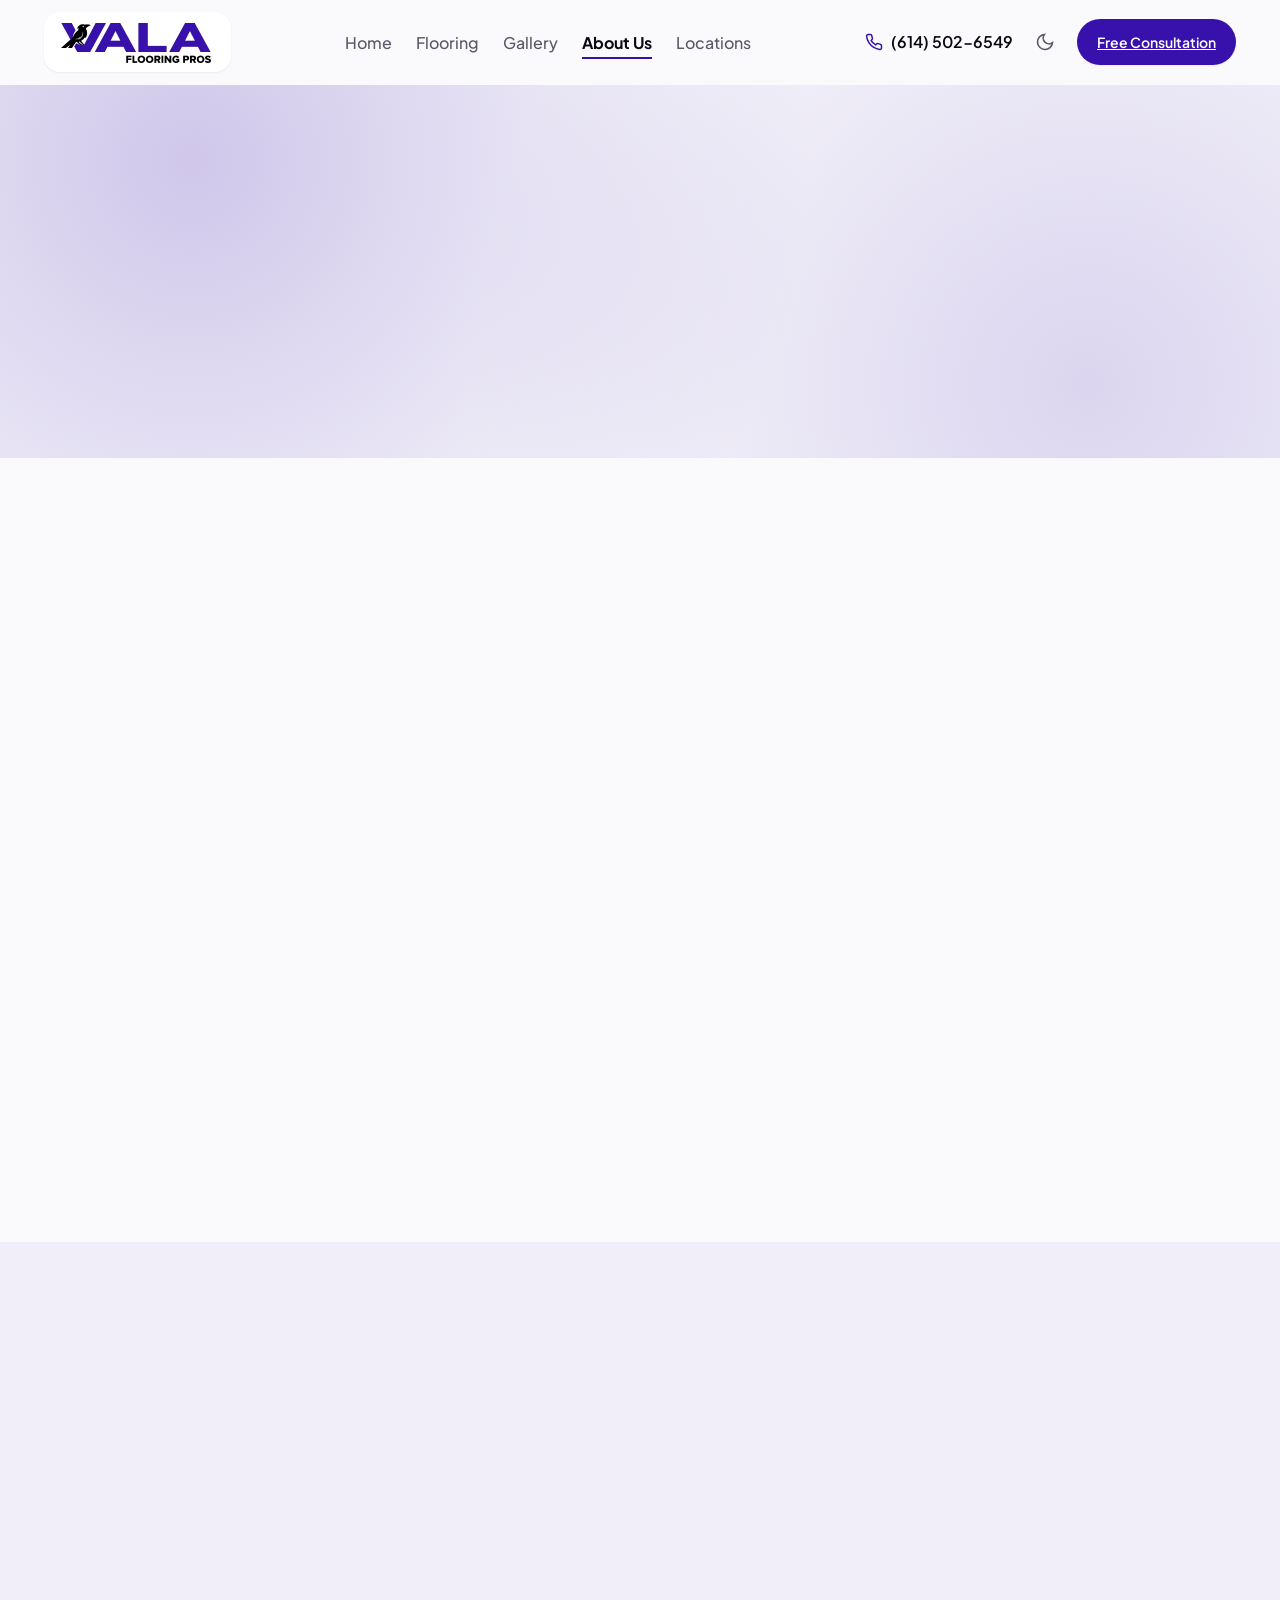
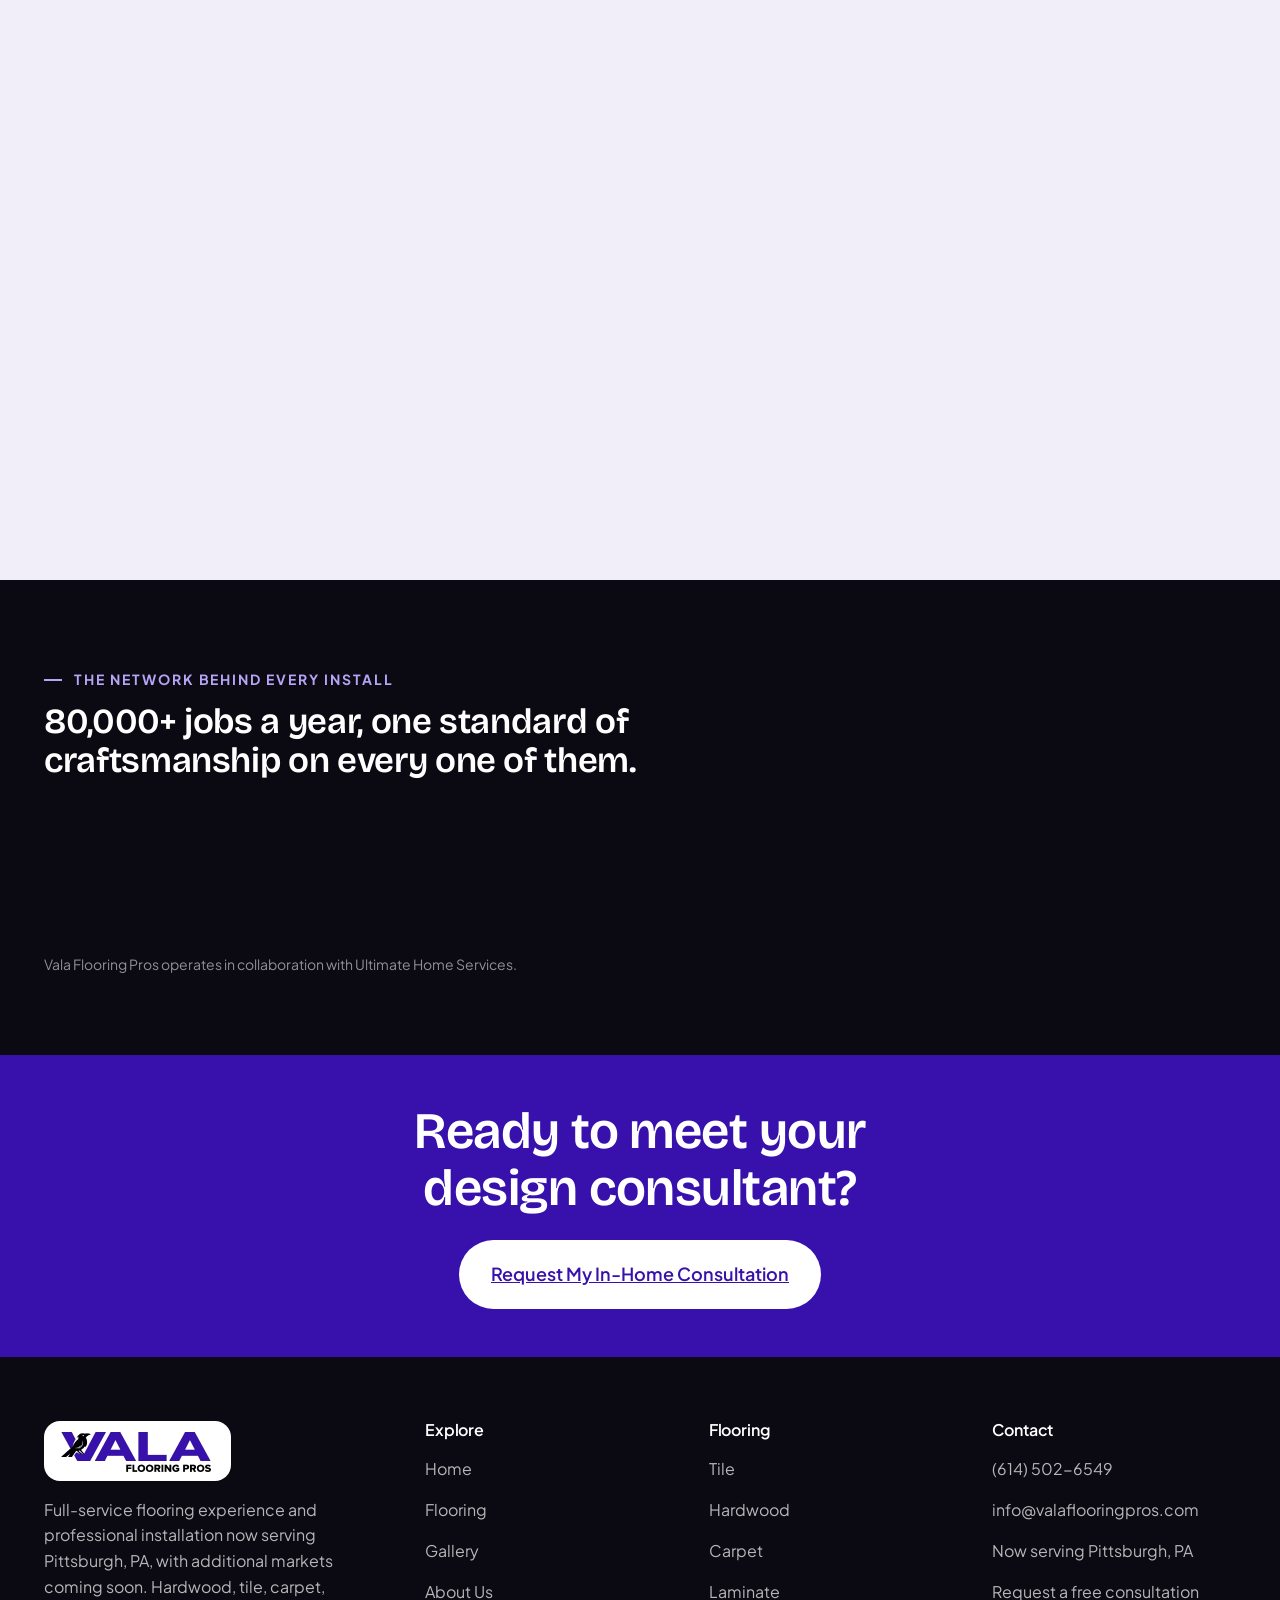
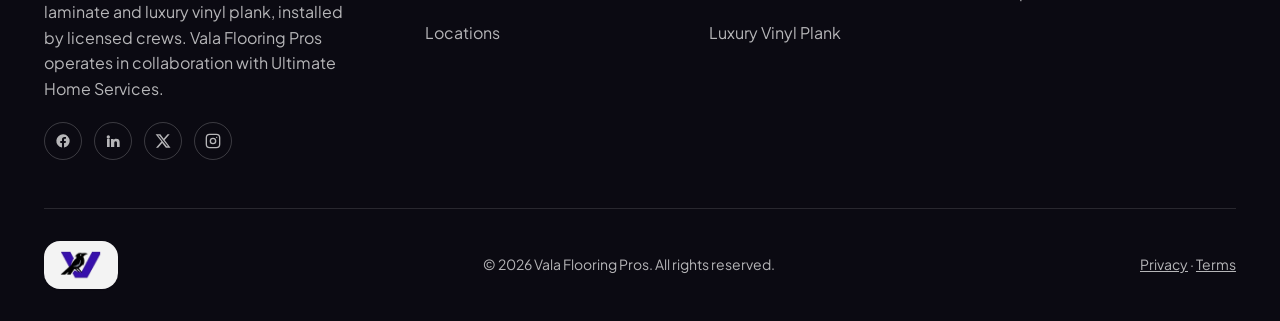
<file: about.html>
<!DOCTYPE html>
<html lang="en">
<head>
<meta charset="UTF-8" />
<meta name="viewport" content="width=device-width, initial-scale=1.0" />
<title>About Us, Vala Flooring Pros</title>
<meta name="description" content="Learn about Vala Flooring Pros, the showroom-to-your-door flooring company behind 80,000+ installations a year, now serving Pittsburgh, PA." />
<meta property="og:title" content="About Vala Flooring Pros" />
<meta property="og:description" content="The showroom-to-your-door company behind 80,000+ installs a year." />
<meta property="og:type" content="website" />

<link rel="preconnect" href="https://fonts.googleapis.com" />
<link rel="preconnect" href="https://fonts.gstatic.com" crossorigin />
<link href="https://fonts.googleapis.com/css2?family=Bricolage+Grotesque:opsz,wght@12..96,400;12..96,500;12..96,600;12..96,700;12..96,800&family=Plus+Jakarta+Sans:wght@400;500;600;700&display=swap" rel="stylesheet" />

<link rel="stylesheet" href="./base.css" />
<link rel="stylesheet" href="./style.css" />

<link rel="icon" type="image/png" href="./assets/img/vala-mark.png" />
<link rel="apple-touch-icon" href="./assets/img/vala-mark.png" />

</head>
<body>
<a class="sr-only" href="#main">Skip to content</a>

<!-- ============ HEADER ============ -->
<header class="header" id="siteHeader">
  <div class="container header-inner">
    <a href="index.html" class="logo-badge" aria-label="Vala Flooring Pros home">
      <img src="./assets/img/vala-logo.png" alt="Vala Flooring Pros" width="220" height="63" />
    </a>

    <nav aria-label="Primary">
      <ul class="nav-links">
        <li><a href="index.html">Home</a></li>
        <li><a href="services.html">Flooring</a></li>
        <li><a href="gallery.html">Gallery</a></li>
        <li><a href="about.html">About Us</a></li>
        <li><a href="locations.html">Locations</a></li>
      </ul>
    </nav>

    <div class="header-actions">
      <a class="header-phone" href="tel:+16145026549">
        <svg width="18" height="18" viewBox="0 0 24 24" fill="none" stroke="currentColor" stroke-width="2" stroke-linecap="round" stroke-linejoin="round"><path d="M22 16.92v3a2 2 0 0 1-2.18 2 19.79 19.79 0 0 1-8.63-3.07 19.5 19.5 0 0 1-6-6 19.79 19.79 0 0 1-3.07-8.67A2 2 0 0 1 4.11 2h3a2 2 0 0 1 2 1.72c.127.96.362 1.903.7 2.81a2 2 0 0 1-.45 2.11L8.09 9.91a16 16 0 0 0 6 6l1.27-1.27a2 2 0 0 1 2.11-.45c.907.338 1.85.573 2.81.7A2 2 0 0 1 22 16.92z"/></svg>
        <span class="header-phone-text">(614) 502-6549</span>
      </a>
      <button class="theme-toggle" type="button" data-theme-toggle aria-label="Switch to dark mode">
        <svg width="20" height="20" viewBox="0 0 24 24" fill="none" stroke="currentColor" stroke-width="2"><path d="M21 12.79A9 9 0 1 1 11.21 3 7 7 0 0 0 21 12.79z"/></svg>
      </button>
      <a href="index.html#quote" class="btn btn-primary btn-sm">Free Consultation</a>
      <button class="nav-toggle" type="button" id="navToggle" aria-label="Open menu" aria-expanded="false">
        <svg width="22" height="22" viewBox="0 0 24 24" fill="none" stroke="currentColor" stroke-width="2" stroke-linecap="round"><line x1="3" y1="6" x2="21" y2="6"/><line x1="3" y1="12" x2="21" y2="12"/><line x1="3" y1="18" x2="21" y2="18"/></svg>
      </button>
    </div>
  </div>
</header>

<!-- Mobile nav drawer -->
<div class="mobile-nav" id="mobileNav">
  <div class="mobile-nav-head">
    <a href="index.html" class="logo-badge"><img src="./assets/img/vala-logo.png" alt="Vala Flooring Pros" width="150" height="43" /></a>
    <button class="mobile-nav-close" id="mobileNavClose" aria-label="Close menu">
      <svg width="22" height="22" viewBox="0 0 24 24" fill="none" stroke="currentColor" stroke-width="2" stroke-linecap="round"><line x1="18" y1="6" x2="6" y2="18"/><line x1="6" y1="6" x2="18" y2="18"/></svg>
    </button>
  </div>
  <ul>
    <li><a href="index.html">Home</a></li>
        <li><a href="services.html">Flooring</a></li>
        <li><a href="gallery.html">Gallery</a></li>
        <li><a href="about.html">About Us</a></li>
        <li><a href="locations.html">Locations</a></li>
  </ul>
  <a href="tel:+16145026549" class="btn btn-ghost btn-lg" style="margin-bottom:12px;">Call (614) 502-6549</a>
  <a href="index.html#quote" class="btn btn-primary btn-lg">Request Free Consultation</a>
</div>


<!-- ============ FLOATING CONSULTATION WIDGET ============ -->
<div class="floating-cta is-hidden" aria-label="Quick contact">
  <a href="mailto:info@valaflooringpros.com" class="floating-cta-mail" aria-label="Email Vala Flooring Pros">
    <svg width="18" height="18" viewBox="0 0 24 24" fill="none" stroke="currentColor" stroke-width="2" stroke-linecap="round" stroke-linejoin="round"><path d="M22 6l-10 7L2 6"/><rect x="2" y="4" width="20" height="16" rx="2"/></svg>
  </a>
  <a href="tel:+16145026549" class="floating-cta-call" aria-label="Call Vala Flooring Pros">
    <svg width="18" height="18" viewBox="0 0 24 24" fill="none" stroke="currentColor" stroke-width="2" stroke-linecap="round" stroke-linejoin="round"><path d="M22 16.92v3a2 2 0 0 1-2.18 2 19.79 19.79 0 0 1-8.63-3.07 19.5 19.5 0 0 1-6-6 19.79 19.79 0 0 1-3.07-8.67A2 2 0 0 1 4.11 2h3a2 2 0 0 1 2 1.72c.127.96.362 1.903.7 2.81a2 2 0 0 1-.45 2.11L8.09 9.91a16 16 0 0 0 6 6l1.27-1.27a2 2 0 0 1 2.11-.45c.907.338 1.85.573 2.81.7A2 2 0 0 1 22 16.92z"/></svg>
  </a>
  <a href="index.html#quote" class="floating-cta-main">
    <svg width="22" height="22" viewBox="0 0 24 24" fill="none" stroke="currentColor" stroke-width="2" stroke-linecap="round" stroke-linejoin="round"><path d="M20 6L9 17l-5-5"/></svg>
    <span>Request Consultation</span>
  </a>
</div>


<main id="main">

  <section class="page-hero">
    <div class="container">
      <span class="eyebrow reveal">Our Story</span>
      <h1 class="reveal">A better way to choose new flooring</h1>
      <p class="reveal">Vala Flooring was created with a simple goal: to make choosing and installing new flooring easier, more personal, and more dependable.</p>
    </div>
  </section>

  <section class="services-section">
    <div class="container">
      <div class="service-detail reveal">
        <div class="service-detail-media"><img src="./assets/img/about-floor-people.jpg" alt="Family dancing barefoot together on a newly installed hardwood floor in a sunlit living room" loading="lazy" /></div>
        <div class="service-detail-body">
          <span class="eyebrow">Why This Model Works</span>
          <h2>We bring experienced design consultants directly into your home</h2>
          <p>We believe homeowners should have a better way to explore their options without the pressure and confusion that can come with a traditional showroom experience. Instead of asking customers to navigate endless products on their own, we bring experienced design consultants directly into your home.</p>
          <p>Our design consultants bring decades of industry experience and take a personalized approach to every project. We begin by learning about your home, your lifestyle, your design preferences, and what you need from your flooring. With that understanding, we help you select flooring that complements your space, fits your style, and holds up to everyday life.</p>
        </div>
      </div>

    </div>
  </section>

  <section class="accountability-section">
    <div class="container">
      <div class="section-head reveal" style="text-align:center; justify-content:center;">
        <div style="max-width:64ch; margin-inline:auto;">
          <span class="eyebrow eyebrow--center eyebrow--plain">One Point of Accountability</span>
          <h2>Service that's just as reliable as the flooring itself</h2>
        </div>
      </div>
      <div class="reveal" style="max-width:68ch; margin-inline:auto; color:var(--color-text-muted); display:flex; flex-direction:column; gap:var(--space-5); text-align:center;">
        <p>We believe the service should be just as reliable as the flooring itself. That is why we stay involved throughout the entire process, from measurements and product selection to installation and the final details. You will not have to coordinate between multiple companies or wonder who is responsible for the next step. We keep communication clear, stay organized, and make sure every part of the project is handled with care.</p>
        <p>Our ability to provide that level of service is strengthened through our relationship with Ultimate Home Services. As part of a national home services network, the partnership gives Vala access to extensive industry resources and experience, including more than 100 years of combined senior flooring leadership experience and over 80,000 completed jobs each year.</p>
      </div>

      <p class="reveal" style="max-width:56ch; margin: clamp(var(--space-12), 6vw, var(--space-16)) auto 0; text-align:center; font-family:var(--font-display); font-size:var(--text-xl); line-height:1.3;">The result is a flooring experience built around expertise, convenience, and accountability, giving you confidence from your first consultation through the completed installation.</p>
    </div>
  </section>

  <section class="services-section">
    <div class="container">
      <div class="section-head reveal" style="text-align:center; justify-content:center;">
        <div>
          <span class="eyebrow eyebrow--center eyebrow--plain">What We Stand For</span>
        </div>
      </div>
      <div class="value-pop-grid reveal">
        <div class="value-pop-card" data-value="0">
          <button class="value-pop-question" type="button" aria-expanded="false">
            <span class="value-pop-num">01</span>
            <h3>Convenience</h3>
            <span class="plus" aria-hidden="true"></span>
          </button>
          <div class="value-pop-answer"><div class="value-pop-answer-inner">The showroom comes to you. One visit at home replaces the store trip, the sample checkout, and the estimator appointment.</div></div>
        </div>
        <div class="value-pop-card" data-value="1">
          <button class="value-pop-question" type="button" aria-expanded="false">
            <span class="value-pop-num">02</span>
            <h3>Accuracy</h3>
            <span class="plus" aria-hidden="true"></span>
          </button>
          <div class="value-pop-answer"><div class="value-pop-answer-inner">See true color in your own natural light, get an exact measurement, and receive one all-in price. The quote is the cost.</div></div>
        </div>
        <div class="value-pop-card" data-value="2">
          <button class="value-pop-question" type="button" aria-expanded="false">
            <span class="value-pop-num">03</span>
            <h3>Speed</h3>
            <span class="plus" aria-hidden="true"></span>
          </button>
          <div class="value-pop-answer"><div class="value-pop-answer-inner">Selection, pricing, and a decision, all inside a single in-home visit of about 90 minutes, with an install date before we leave.</div></div>
        </div>
        <div class="value-pop-card" data-value="3">
          <button class="value-pop-question" type="button" aria-expanded="false">
            <span class="value-pop-num">04</span>
            <h3>Trust</h3>
            <span class="plus" aria-hidden="true"></span>
          </button>
          <div class="value-pop-answer"><div class="value-pop-answer-inner">One design consultant, honest advice, transparent terms, and a door that stays open, whether you buy today or not.</div></div>
        </div>
      </div>
    </div>
  </section>

  <section class="process-section">
    <div class="container">
      <div class="section-head reveal">
        <div>
          <span class="eyebrow">How It Works</span>
          <h2>From first call to finished floor</h2>
        </div>
      </div>
      <div class="process-list reveal">
        <div class="process-row">
          <div class="process-num">01</div>
          <div><h3>Schedule. We come to you.</h3><p>Call, text, or fill out our form and we'll book a specialist to arrive at your home, samples in hand, at a time that works for you.</p></div>
        </div>
        <div class="process-row">
          <div class="process-num">02</div>
          <div><h3>Your design consultant listens</h3><p>Before a single sample comes out, we ask about your lifestyle, kids, pets, foot traffic, timeline, and budget, so every recommendation actually fits your home.</p></div>
        </div>
        <div class="process-row">
          <div class="process-num">03</div>
          <div><h3>See live samples in your light</h3><p>We bring your best-fit options right into the room, so you see true color and texture in your own natural light, not under showroom bulbs.</p></div>
        </div>
        <div class="process-row">
          <div class="process-num">04</div>
          <div><h3>Get your quote in minutes</h3><p>Material, tear-out, and labor priced together at your kitchen table, with good, better, and best options so you choose with full confidence.</p></div>
        </div>
        <div class="process-row">
          <div class="process-num">05</div>
          <div><h3>Payment and schedule</h3><p>Financing options, a signed agreement, and your installation date get locked in before your consultant leaves, so there's nothing left to chase.</p></div>
        </div>
      </div>
    </div>
  </section>

  <section class="stats-band" data-header-theme="dark">
    <div class="container">
      <span class="eyebrow">The Network Behind Every Install</span>
      <h2>80,000+ jobs a year, one standard of craftsmanship on every one of them.</h2>
      <div class="stats-grid">
        <div class="stat-item reveal"><strong data-count-to="80000" data-suffix="+">0</strong><span>Jobs annually</span></div>
        <div class="stat-item reveal"><strong>4.7★</strong><span>4,000+ Google reviews</span></div>
        <div class="stat-item reveal"><strong data-count-to="830" data-suffix="+">0</strong><span>Installation crews</span></div>
        <div class="stat-item reveal"><strong data-count-to="169">0</strong><span>EPA-certified associates</span></div>
      </div>
      <p style="margin-top:var(--space-8); font-size:var(--text-xs); color:rgba(255,255,255,0.55); max-width:60ch;">Vala Flooring Pros operates in collaboration with Ultimate Home Services.</p>
    </div>
  </section>

  <section class="footer-cta" data-header-theme="dark">
    <div class="container container--narrow">
      <h2>Ready to meet your design consultant?</h2>
      <a href="index.html#quote" class="btn btn-inverse btn-lg">Request My In-Home Consultation</a>
    </div>
  </section>

</main>

<!-- ============ FOOTER ============ -->
<footer class="site-footer">
  <div class="container">
    <div class="footer-grid">
      <div>
        <a href="index.html" class="logo-badge"><img src="./assets/img/vala-logo.png" alt="Vala Flooring Pros" width="180" height="52" /></a>
        <p>Full-service flooring experience and professional installation now serving Pittsburgh, PA, with additional markets coming soon. Hardwood, tile, carpet, laminate and luxury vinyl plank, installed by licensed crews. Vala Flooring Pros operates in collaboration with Ultimate Home Services.</p>
        <div class="footer-social">
          <a href="https://www.facebook.com/valaflooringpros" target="_blank" rel="noopener noreferrer" aria-label="Vala Flooring Pros on Facebook"><svg width="16" height="16" viewBox="0 0 24 24" fill="currentColor"><path d="M22 12a10 10 0 1 0-11.56 9.88v-6.99H7.9v-2.89h2.54V9.8c0-2.5 1.49-3.89 3.78-3.89 1.1 0 2.24.2 2.24.2v2.46h-1.26c-1.24 0-1.63.77-1.63 1.56v1.87h2.78l-.44 2.89h-2.34v6.99A10 10 0 0 0 22 12z"/></svg></a>
          <a href="https://www.linkedin.com/company/valaflooringpros" target="_blank" rel="noopener noreferrer" aria-label="Vala Flooring Pros on LinkedIn"><svg width="16" height="16" viewBox="0 0 24 24" fill="currentColor"><path d="M4.98 3.5a2.5 2.5 0 1 1 0 5 2.5 2.5 0 0 1 0-5zM3 9h4v12H3zM9 9h3.8v1.64h.05c.53-1 1.83-2.05 3.77-2.05C20.9 8.59 22 11 22 14.5V21h-4v-5.7c0-1.36-.02-3.1-1.9-3.1-1.9 0-2.2 1.48-2.2 3v5.8H9z"/></svg></a>
          <a href="https://x.com/valaflooringpros" target="_blank" rel="noopener noreferrer" aria-label="Vala Flooring Pros on X"><svg width="16" height="16" viewBox="0 0 24 24" fill="currentColor"><path d="M18.9 2H22l-7.6 8.68L23.3 22h-6.98l-5.47-7.16L4.6 22H1.5l8.13-9.29L.9 2h7.15l4.94 6.55L18.9 2zm-1.22 18h1.72L6.4 3.9H4.56L17.68 20z"/></svg></a>
          <a href="https://www.instagram.com/valaflooringpros" target="_blank" rel="noopener noreferrer" aria-label="Vala Flooring Pros on Instagram"><svg width="16" height="16" viewBox="0 0 24 24" fill="none" stroke="currentColor" stroke-width="2"><rect x="2" y="2" width="20" height="20" rx="5"/><circle cx="12" cy="12" r="4"/><circle cx="17.5" cy="6.5" r="1" fill="currentColor" stroke="none"/></svg></a>
        </div>
      </div>
      <div>
        <h4>Explore</h4>
        <ul>
          <li><a href="index.html">Home</a></li>
          <li><a href="services.html">Flooring</a></li>
          <li><a href="gallery.html">Gallery</a></li>
          <li><a href="about.html">About Us</a></li>
          <li><a href="locations.html">Locations</a></li>
        </ul>
      </div>
      <div>
        <h4>Flooring</h4>
        <ul>
          <li><a href="services.html#tile">Tile</a></li>
          <li><a href="services.html#hardwood">Hardwood</a></li>
          <li><a href="services.html#carpet">Carpet</a></li>
          <li><a href="services.html#laminate">Laminate</a></li>
          <li><a href="services.html#vinyl">Luxury Vinyl Plank</a></li>
        </ul>
      </div>
      <div>
        <h4>Contact</h4>
        <ul>
          <li><a href="tel:+16145026549">(614) 502-6549</a></li>
          <li><a href="mailto:info@valaflooringpros.com">info@valaflooringpros.com</a></li>
          <li><a href="locations.html">Now serving Pittsburgh, PA</a></li>
          <li><a href="index.html#quote">Request a free consultation</a></li>
        </ul>
      </div>
    </div>
    <div class="footer-bottom">
      <span class="logo-badge"><img src="./assets/img/vala-mark.png" alt="" width="26" height="20" /></span>
      <span>© <span id="year">2026</span> Vala Flooring Pros. All rights reserved.</span>
      <span><a href="#" style="color:inherit;">Privacy</a> · <a href="#" style="color:inherit;">Terms</a></span>
    </div>
  </div>
</footer>


<script src="./app.js"></script>
<script data-pplx-inline-edit>
(function () {
  if (window === window.top) return;

  const allowedParentOrigins = ["https://www.perplexity.ai","https://perplexity.ai","https://testing.perplexity.ai","https://staging.perplexity.ai","https://*.preview.i.perplexity.ai","http://perplexity.localhost","http://localhost:1420","http://127.0.0.1:1420","http://localhost:3000","http://127.0.0.1:3000","http://localhost:5173","http://127.0.0.1:5173"];
  const MAX_FONT_BYTES = 500 * 1024;
  const MAX_TOTAL_FONT_BYTES = 2 * 1024 * 1024;
  let scrollForwarding = false;
  let scrollRaf = 0;
  let trustedTopOrigin = null;

  // Allow entries like "https://*.preview.i.perplexity.ai" — the wildcard
  // matches a single DNS label (no dots), so "https://*.foo" cannot stretch
  // across multiple labels.
  function matchesAllowedOrigin(origin) {
    if (!origin) return false;
    for (const entry of allowedParentOrigins) {
      if (!entry.includes("*")) {
        if (entry === origin) return true;
        continue;
      }
      const pattern = new RegExp(
        "^" +
          entry.replace(/[.+?^${}()|[\]\\]/g, "\\$&").replace(/\*/g, "[^.]+") +
          "$",
      );
      if (pattern.test(origin)) return true;
    }
    return false;
  }

  // Trust decision: when the sender is same-origin-visible (event.origin is a
  // real origin like https://www.perplexity.ai) we trust event.origin directly.
  // When event.origin is "null" (opaque broker srcdoc), we fall back to the
  // broker's stamped `parentOrigin` to identify the top window. The fallback
  // is claim-only — we rely on the browser's native `targetOrigin` enforcement
  // on the response path (see postToTrustedTop) to ensure replies can't be
  // delivered to anyone but the actual top window of that claimed origin.
  function getTrustedParentOrigin(event) {
    const forwardedParentOrigin =
      typeof event.data.parentOrigin === "string" ? event.data.parentOrigin : null;
    const parentOrigin = event.origin === "null" ? forwardedParentOrigin : event.origin;
    return matchesAllowedOrigin(parentOrigin) ? parentOrigin : null;
  }

  // All responses go to window.top with targetOrigin = the allowlisted origin.
  // An attacker that iframes us inside their own null-origin broker can claim
  // any parentOrigin they like, but the browser will drop the reply whenever
  // the real top's origin doesn't match — so the screenshot never leaves.
  function postToTrustedTop(message) {
    if (!trustedTopOrigin) return;
    try {
      window.top.postMessage(message, trustedTopOrigin);
    } catch (_error) {}
  }

  function inlineAll(original, clone) {
    if (original.nodeType !== 1 || clone.nodeType !== 1) return;

    try {
      const computedStyle = getComputedStyle(original);
      // cssText on a computed style is the serialized declaration in modern
      // Chromium/Safari — a single read beats enumerating ~400 longhand
      // properties. Firefox returns "" here, so we fall back on empty.
      const serialized = computedStyle.cssText;
      if (serialized) {
        clone.style.cssText = serialized;
      } else {
        const parts = new Array(computedStyle.length);
        for (let index = 0; index < computedStyle.length; index += 1) {
          const property = computedStyle[index];
          parts[index] = `${property}:${computedStyle.getPropertyValue(property)};`;
        }
        clone.style.cssText = parts.join("");
      }
    } catch (_error) {}

    const originalChildren = original.children;
    const clonedChildren = clone.children;
    for (
      let index = 0;
      index < originalChildren.length && index < clonedChildren.length;
      index += 1
    ) {
      inlineAll(originalChildren[index], clonedChildren[index]);
    }
  }

  function extractFontUrl(srcValue) {
    const matches = [
      ...srcValue.matchAll(
        /url\(["']?([^"')]+)["']?\)(?:\s*format\(["']?([^"')]+)["']?\))?/gi,
      ),
    ];
    if (matches.length === 0) return null;
    const woff2 = matches.find((m) => m[2] && m[2].toLowerCase().includes("woff2"));
    if (woff2) return woff2[1];
    const woff = matches.find((m) => m[2] && m[2].toLowerCase().includes("woff"));
    if (woff) return woff[1];
    return matches[0][1];
  }

  // Cache resolved font URL -> data URI across captures. Fonts on a page
  // essentially never change, and a batch run emits multiple captures back to
  // back — without this we'd refetch + re-base64 every time.
  const fontDataUriCache = new Map();
  const SRC_DECLARATION_RE = /src\s*:\s*[^;}]+/i;

  async function fetchAsDataUri(url) {
    if (fontDataUriCache.has(url)) return fontDataUriCache.get(url);
    let dataUri = null;
    try {
      const response = await fetch(url, { mode: "cors", credentials: "omit" });
      if (response.ok) {
        const blob = await response.blob();
        if (blob.size <= MAX_FONT_BYTES) {
          dataUri = await new Promise((resolve) => {
            const reader = new FileReader();
            reader.onloadend = () =>
              resolve(typeof reader.result === "string" ? reader.result : null);
            reader.onerror = () => resolve(null);
            reader.readAsDataURL(blob);
          });
        }
      }
    } catch (_error) {
      dataUri = null;
    }
    fontDataUriCache.set(url, dataUri);
    return dataUri;
  }

  function collectFontFaceRuleTexts() {
    const rules = [];
    for (const sheet of document.styleSheets) {
      let cssRules;
      try {
        cssRules = sheet.cssRules;
      } catch (_error) {
        continue;
      }
      if (!cssRules) continue;
      for (const rule of cssRules) {
        const cssText = rule.cssText || "";
        if (cssText.startsWith("@font-face")) rules.push(cssText);
      }
    }
    return rules;
  }

  async function buildInlinedFontCss() {
    const ruleTexts = collectFontFaceRuleTexts();
    if (ruleTexts.length === 0) return null;

    const resolved = ruleTexts.map((cssText) => {
      if (!SRC_DECLARATION_RE.test(cssText)) return null;
      const srcMatch = cssText.match(/src\s*:\s*([^;}]+)[;}]/i);
      if (!srcMatch) return null;
      const url = extractFontUrl(srcMatch[1]);
      if (!url) return null;
      try {
        return { cssText, url: new URL(url, document.baseURI).href };
      } catch (_error) {
        return null;
      }
    });

    const dataUris = await Promise.all(
      resolved.map((entry) => (entry ? fetchAsDataUri(entry.url) : Promise.resolve(null))),
    );

    const inlined = [];
    let totalBytes = 0;
    for (let index = 0; index < resolved.length; index += 1) {
      const entry = resolved[index];
      const dataUri = dataUris[index];
      if (!entry || !dataUri) continue;
      const approxBytes = dataUri.length * 0.75;
      if (totalBytes + approxBytes > MAX_TOTAL_FONT_BYTES) break;
      totalBytes += approxBytes;
      inlined.push(entry.cssText.replace(SRC_DECLARATION_RE, `src: url("${dataUri}")`));
    }
    return inlined.length > 0 ? inlined.join("\n") : null;
  }

  function stripExternal(clone) {
    const images = clone.querySelectorAll("img");
    for (let index = 0; index < images.length; index += 1) {
      const src = images[index].getAttribute("src");
      if (src && !src.startsWith("data:")) images[index].removeAttribute("src");
    }

    const elements = clone.querySelectorAll("*");
    for (let index = 0; index < elements.length; index += 1) {
      const style = elements[index].style.cssText;
      if (style && style.includes("url(")) {
        elements[index].style.cssText = style.replace(
          /url\(["']?(?!data:)[^)"']*["']?\)/gi,
          "none",
        );
      }
    }
  }

  function emitScroll() {
    scrollRaf = 0;
    if (!scrollForwarding) return;
    postToTrustedTop({
      type: "INLINE_EDIT_SCROLL",
      scrollX: window.scrollX,
      scrollY: window.scrollY,
    });
  }

  window.addEventListener(
    "scroll",
    function () {
      if (!scrollForwarding || scrollRaf) return;
      scrollRaf = requestAnimationFrame(emitScroll);
    },
    { passive: true, capture: true },
  );

  async function handleCaptureRequest(event) {
    const requestId = event.data.requestId;
    const scrollX = window.scrollX;
    const scrollY = window.scrollY;
    const width = window.innerWidth;
    const height = window.innerHeight;

    function postResult(dataUrl) {
      postToTrustedTop({
        type: "INLINE_EDIT_SCREENSHOT_RESULT",
        requestId,
        dataUrl,
        scrollX,
        scrollY,
      });
    }

    try {
      // Wait for any pending web fonts to resolve so both inline metrics and
      // the @font-face inlining below see the same loaded faces.
      if (document.fonts && document.fonts.ready) {
        try {
          await document.fonts.ready;
        } catch (_error) {}
      }

      const clone = document.documentElement.cloneNode(true);
      inlineAll(document.documentElement, clone);

      const removedNodes = clone.querySelectorAll("script,link[rel=\"stylesheet\"],style");
      for (let index = 0; index < removedNodes.length; index += 1) {
        removedNodes[index].remove();
      }

      stripExternal(clone);

      // Re-embed web fonts as data-URI @font-face rules so the SVG rasterizer
      // can resolve them — external font URLs aren't fetched during
      // foreignObject rendering, which would otherwise force a fallback face
      // and change text metrics.
      const inlinedFontCss = await buildInlinedFontCss();
      if (inlinedFontCss) {
        const styleEl = document.createElement("style");
        styleEl.textContent = inlinedFontCss;
        const head = clone.querySelector("head");
        if (head) head.appendChild(styleEl);
        else clone.insertBefore(styleEl, clone.firstChild);
      }

      const html = new XMLSerializer().serializeToString(clone);
      const svg =
        `<svg xmlns="http://www.w3.org/2000/svg" width="${width}" height="${height}">` +
        '<foreignObject width="100%" height="100%">' +
        `<div xmlns="http://www.w3.org/1999/xhtml" style="width:${width}px;height:${height}px;overflow:hidden">` +
        `<div style="position:relative;left:-${scrollX}px;top:-${scrollY}px">` +
        html +
        "</div></div></foreignObject></svg>";
      const svgUrl = `data:image/svg+xml;charset=utf-8,${encodeURIComponent(svg)}`;
      const image = new Image();
      image.onload = function () {
        const canvas = document.createElement("canvas");
        canvas.width = width;
        canvas.height = height;
        canvas.getContext("2d").drawImage(image, 0, 0);
        postResult(canvas.toDataURL("image/png"));
      };
      image.onerror = function () {
        postResult(null);
      };
      image.src = svgUrl;
    } catch (_error) {
      postResult(null);
    }
  }

  window.addEventListener("message", function (event) {
    if (!event.data) return;
    // Only accept messages from the direct parent frame. Blocks sibling /
    // unrelated-window postMessage senders that could otherwise reach us.
    if (event.source !== window.parent) return;

    const trustedParentOrigin = getTrustedParentOrigin(event);
    if (!trustedParentOrigin) return;
    trustedTopOrigin = trustedParentOrigin;

    if (event.data.type === "INLINE_EDIT_SCROLL_START") {
      scrollForwarding = true;
      emitScroll();
      return;
    }

    if (event.data.type === "INLINE_EDIT_SCROLL_STOP") {
      scrollForwarding = false;
      if (scrollRaf) cancelAnimationFrame(scrollRaf);
      scrollRaf = 0;
      return;
    }

    if (event.data.type !== "INLINE_EDIT_CAPTURE_REQUEST") return;

    handleCaptureRequest(event);
  });
})();


</script></body>
</html>
</file>
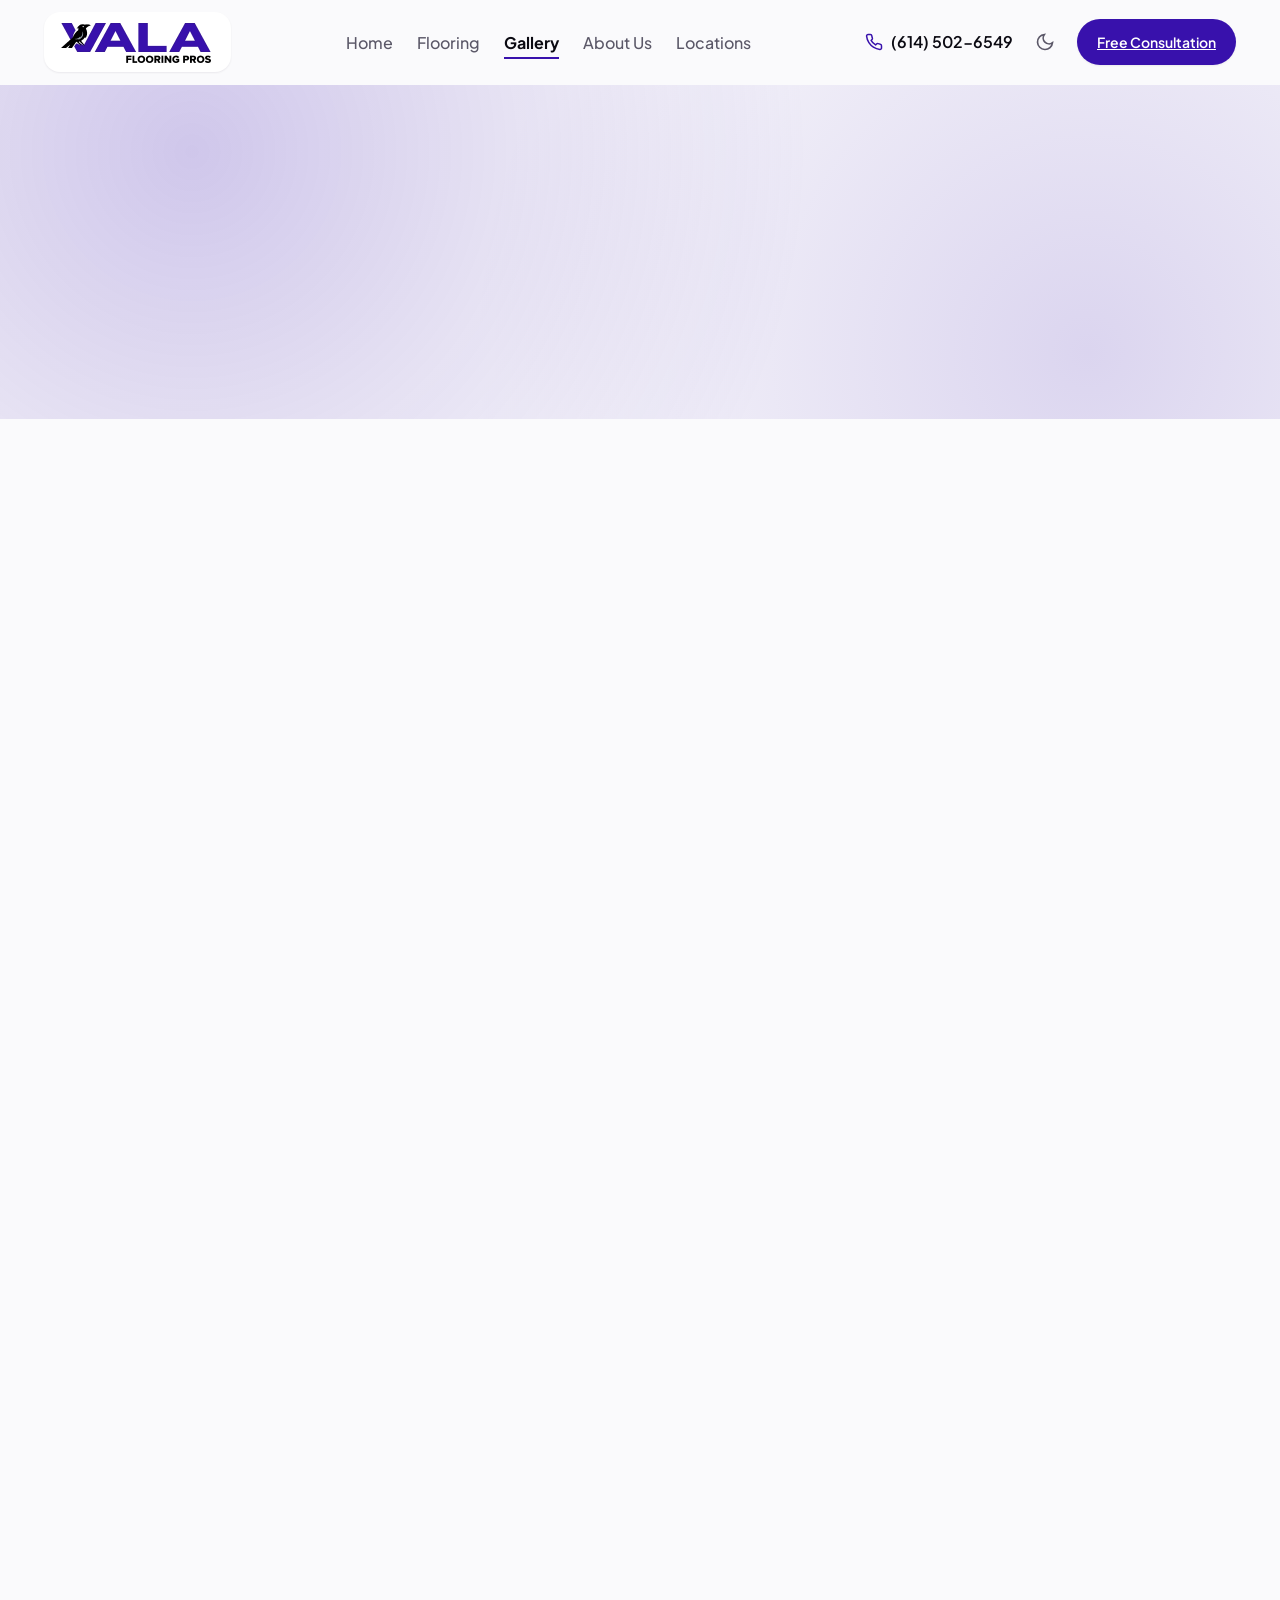
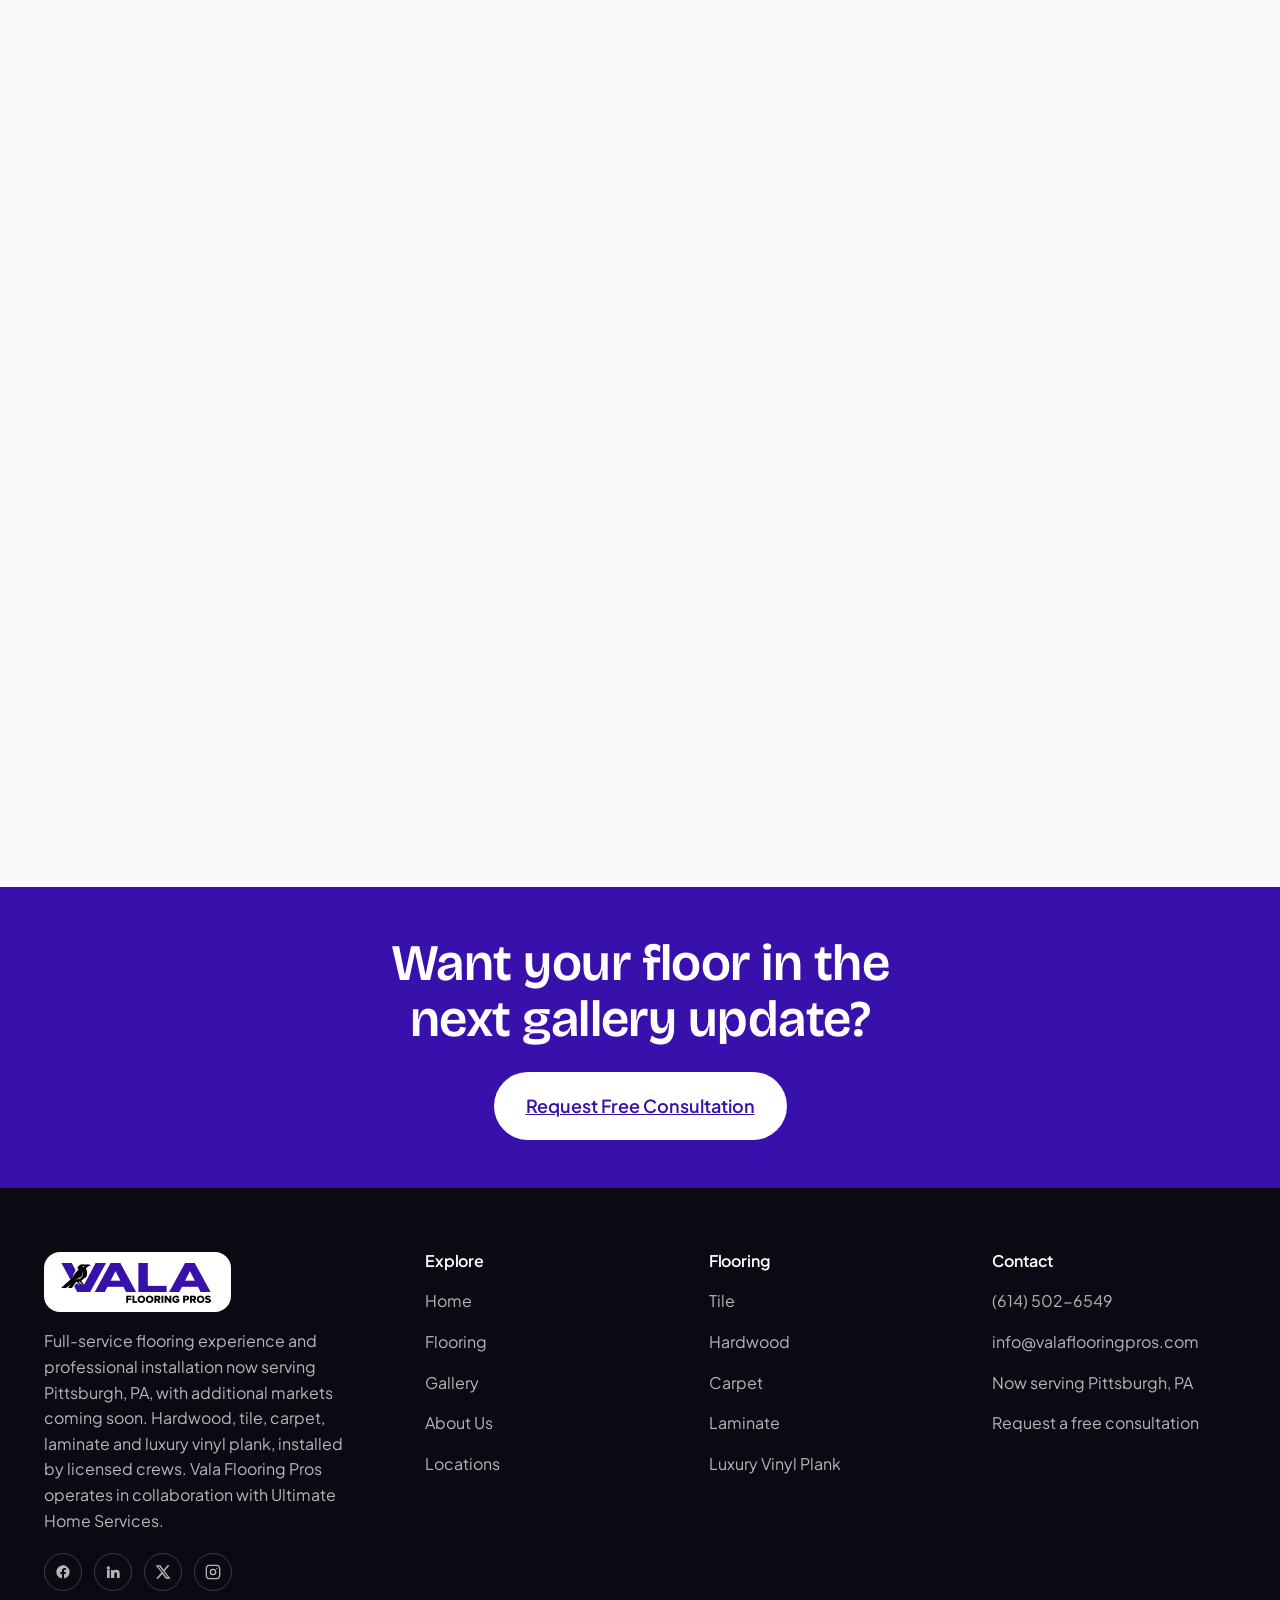
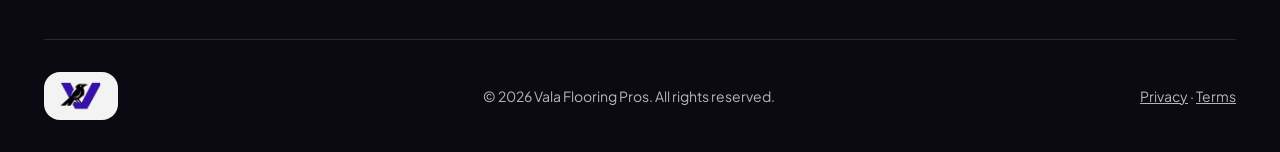
<file: gallery.html>
<!DOCTYPE html>
<html lang="en">
<head>
<meta charset="UTF-8" />
<meta name="viewport" content="width=device-width, initial-scale=1.0" />
<title>Flooring Gallery, Real Installations | Vala Flooring Pros</title>
<meta name="description" content="Browse real finished flooring installations from Vala Flooring Pros. Hardwood, tile, carpet, laminate, and luxury vinyl plank projects across our service area." />
<meta property="og:title" content="Flooring Gallery | Vala Flooring Pros" />
<meta property="og:description" content="Real jobs, real homes. See our finished flooring installations." />
<meta property="og:type" content="website" />

<link rel="preconnect" href="https://fonts.googleapis.com" />
<link rel="preconnect" href="https://fonts.gstatic.com" crossorigin />
<link href="https://fonts.googleapis.com/css2?family=Bricolage+Grotesque:opsz,wght@12..96,400;12..96,500;12..96,600;12..96,700;12..96,800&family=Plus+Jakarta+Sans:wght@400;500;600;700&display=swap" rel="stylesheet" />

<link rel="stylesheet" href="./base.css" />
<link rel="stylesheet" href="./style.css" />

<link rel="icon" type="image/png" href="./assets/img/vala-mark.png" />
<link rel="apple-touch-icon" href="./assets/img/vala-mark.png" />

</head>
<body>
<a class="sr-only" href="#main">Skip to content</a>

<!-- ============ HEADER ============ -->
<header class="header" id="siteHeader">
  <div class="container header-inner">
    <a href="index.html" class="logo-badge" aria-label="Vala Flooring Pros home">
      <img src="./assets/img/vala-logo.png" alt="Vala Flooring Pros" width="220" height="63" />
    </a>

    <nav aria-label="Primary">
      <ul class="nav-links">
        <li><a href="index.html">Home</a></li>
        <li><a href="services.html">Flooring</a></li>
        <li><a href="gallery.html">Gallery</a></li>
        <li><a href="about.html">About Us</a></li>
        <li><a href="locations.html">Locations</a></li>
      </ul>
    </nav>

    <div class="header-actions">
      <a class="header-phone" href="tel:+16145026549">
        <svg width="18" height="18" viewBox="0 0 24 24" fill="none" stroke="currentColor" stroke-width="2" stroke-linecap="round" stroke-linejoin="round"><path d="M22 16.92v3a2 2 0 0 1-2.18 2 19.79 19.79 0 0 1-8.63-3.07 19.5 19.5 0 0 1-6-6 19.79 19.79 0 0 1-3.07-8.67A2 2 0 0 1 4.11 2h3a2 2 0 0 1 2 1.72c.127.96.362 1.903.7 2.81a2 2 0 0 1-.45 2.11L8.09 9.91a16 16 0 0 0 6 6l1.27-1.27a2 2 0 0 1 2.11-.45c.907.338 1.85.573 2.81.7A2 2 0 0 1 22 16.92z"/></svg>
        <span class="header-phone-text">(614) 502-6549</span>
      </a>
      <button class="theme-toggle" type="button" data-theme-toggle aria-label="Switch to dark mode">
        <svg width="20" height="20" viewBox="0 0 24 24" fill="none" stroke="currentColor" stroke-width="2"><path d="M21 12.79A9 9 0 1 1 11.21 3 7 7 0 0 0 21 12.79z"/></svg>
      </button>
      <a href="index.html#quote" class="btn btn-primary btn-sm">Free Consultation</a>
      <button class="nav-toggle" type="button" id="navToggle" aria-label="Open menu" aria-expanded="false">
        <svg width="22" height="22" viewBox="0 0 24 24" fill="none" stroke="currentColor" stroke-width="2" stroke-linecap="round"><line x1="3" y1="6" x2="21" y2="6"/><line x1="3" y1="12" x2="21" y2="12"/><line x1="3" y1="18" x2="21" y2="18"/></svg>
      </button>
    </div>
  </div>
</header>

<!-- Mobile nav drawer -->
<div class="mobile-nav" id="mobileNav">
  <div class="mobile-nav-head">
    <a href="index.html" class="logo-badge"><img src="./assets/img/vala-logo.png" alt="Vala Flooring Pros" width="150" height="43" /></a>
    <button class="mobile-nav-close" id="mobileNavClose" aria-label="Close menu">
      <svg width="22" height="22" viewBox="0 0 24 24" fill="none" stroke="currentColor" stroke-width="2" stroke-linecap="round"><line x1="18" y1="6" x2="6" y2="18"/><line x1="6" y1="6" x2="18" y2="18"/></svg>
    </button>
  </div>
  <ul>
    <li><a href="index.html">Home</a></li>
        <li><a href="services.html">Flooring</a></li>
        <li><a href="gallery.html">Gallery</a></li>
        <li><a href="about.html">About Us</a></li>
        <li><a href="locations.html">Locations</a></li>
  </ul>
  <a href="tel:+16145026549" class="btn btn-ghost btn-lg" style="margin-bottom:12px;">Call (614) 502-6549</a>
  <a href="index.html#quote" class="btn btn-primary btn-lg">Request Free Consultation</a>
</div>


<!-- ============ FLOATING CONSULTATION WIDGET ============ -->
<div class="floating-cta is-hidden" aria-label="Quick contact">
  <a href="mailto:info@valaflooringpros.com" class="floating-cta-mail" aria-label="Email Vala Flooring Pros">
    <svg width="18" height="18" viewBox="0 0 24 24" fill="none" stroke="currentColor" stroke-width="2" stroke-linecap="round" stroke-linejoin="round"><path d="M22 6l-10 7L2 6"/><rect x="2" y="4" width="20" height="16" rx="2"/></svg>
  </a>
  <a href="tel:+16145026549" class="floating-cta-call" aria-label="Call Vala Flooring Pros">
    <svg width="18" height="18" viewBox="0 0 24 24" fill="none" stroke="currentColor" stroke-width="2" stroke-linecap="round" stroke-linejoin="round"><path d="M22 16.92v3a2 2 0 0 1-2.18 2 19.79 19.79 0 0 1-8.63-3.07 19.5 19.5 0 0 1-6-6 19.79 19.79 0 0 1-3.07-8.67A2 2 0 0 1 4.11 2h3a2 2 0 0 1 2 1.72c.127.96.362 1.903.7 2.81a2 2 0 0 1-.45 2.11L8.09 9.91a16 16 0 0 0 6 6l1.27-1.27a2 2 0 0 1 2.11-.45c.907.338 1.85.573 2.81.7A2 2 0 0 1 22 16.92z"/></svg>
  </a>
  <a href="index.html#quote" class="floating-cta-main">
    <svg width="22" height="22" viewBox="0 0 24 24" fill="none" stroke="currentColor" stroke-width="2" stroke-linecap="round" stroke-linejoin="round"><path d="M20 6L9 17l-5-5"/></svg>
    <span>Request Consultation</span>
  </a>
</div>


<main id="main">

  <section class="page-hero">
    <div class="container">
      <span class="eyebrow reveal">Real Jobs, Real Homes</span>
      <h1 class="reveal">A showroom's worth of finished floors</h1>
      <p class="reveal">Every photo below is a completed Vala Flooring Pros installation.</p>
    </div>
  </section>

  <section class="gallery-section" style="padding-block: 0 clamp(var(--space-16), 8vw, var(--space-24));">
    <div class="container">
      <div class="gallery-grid reveal">
        <figure class="gallery-item span-2-2"><img src="./assets/img/gallery-kitchen.jpg" alt="Kitchen with new engineered hardwood flooring" loading="lazy" /><figcaption class="gallery-caption">Kitchen · Engineered Hardwood</figcaption></figure>
        <figure class="gallery-item"><img src="./assets/img/gallery-dining-hardwood.jpg" alt="Sunlit dining room with wide-plank hardwood flooring" loading="lazy" /><figcaption class="gallery-caption">Dining Room · Wide-Plank Hardwood</figcaption></figure>
        <figure class="gallery-item span-1-2"><img src="./assets/img/gallery-bathroom-tile.jpg" alt="Spa-style bathroom with large-format porcelain tile flooring" loading="lazy" /><figcaption class="gallery-caption">Bathroom · Porcelain Tile</figcaption></figure>
        <figure class="gallery-item"><img src="./assets/img/gallery-stairs.jpg" alt="Hardwood staircase installation" loading="lazy" /><figcaption class="gallery-caption">Staircase · Solid Hardwood</figcaption></figure>
        <figure class="gallery-item span-2-1"><img src="./assets/img/gallery-basement.jpg" alt="Finished basement with luxury vinyl plank flooring" loading="lazy" /><figcaption class="gallery-caption">Basement · Luxury Vinyl Plank</figcaption></figure>
        <figure class="gallery-item"><img src="./assets/img/gallery-entry.jpg" alt="Entryway tile flooring" loading="lazy" /><figcaption class="gallery-caption">Entryway · Natural Stone</figcaption></figure>
        <figure class="gallery-item"><img src="./assets/img/gallery-office-vinyl.jpg" alt="Home office with wood-look luxury vinyl plank flooring" loading="lazy" /><figcaption class="gallery-caption">Home Office · Luxury Vinyl Plank</figcaption></figure>
        <figure class="gallery-item"><img src="./assets/img/gallery-livingroom-laminate.jpg" alt="Living room with warm wood-look laminate flooring" loading="lazy" /><figcaption class="gallery-caption">Living Room · Laminate</figcaption></figure>
        <figure class="gallery-item span-1-2"><img src="./assets/img/gallery-bedroom-carpet.jpg" alt="Bedroom with soft plush carpet flooring" loading="lazy" /><figcaption class="gallery-caption">Bedroom · Plush Carpet</figcaption></figure>
        <figure class="gallery-item"><img src="./assets/img/gallery-mudroom-laminate.jpg" alt="Mudroom with wood-look laminate flooring" loading="lazy" /><figcaption class="gallery-caption">Mudroom · Laminate</figcaption></figure>
      </div>
    </div>
  </section>

  <section class="lifestyle-section">
    <div class="container">
      <div class="section-head reveal">
        <div>
          <span class="eyebrow">Life On The Floor</span>
          <h2>The moments these floors are actually for</h2>
        </div>
      </div>
      <div class="lifestyle-grid">
        <figure class="lifestyle-card reveal">
          <img src="./assets/img/lifestyle-kids-hardwood.jpg" alt="Two children playing with wooden blocks on hardwood flooring" loading="lazy" />
          <figcaption>Playtime-Proof Hardwood</figcaption>
        </figure>
        <figure class="lifestyle-card reveal">
          <img src="./assets/img/lifestyle-pet-family.jpg" alt="Golden retriever with a family on light oak flooring" loading="lazy" />
          <figcaption>Ready For Muddy Paws</figcaption>
        </figure>
        <figure class="lifestyle-card reveal">
          <img src="./assets/img/lifestyle-kitchen-family.jpg" alt="Family cooking together in a tiled farmhouse kitchen" loading="lazy" />
          <figcaption>Where Everyone Gathers</figcaption>
        </figure>
      </div>
    </div>
  </section>

  <section class="footer-cta" data-header-theme="dark">
    <div class="container container--narrow">
      <h2>Want your floor in the next gallery update?</h2>
      <a href="index.html#quote" class="btn btn-inverse btn-lg">Request Free Consultation</a>
    </div>
  </section>

</main>

<!-- ============ FOOTER ============ -->
<footer class="site-footer">
  <div class="container">
    <div class="footer-grid">
      <div>
        <a href="index.html" class="logo-badge"><img src="./assets/img/vala-logo.png" alt="Vala Flooring Pros" width="180" height="52" /></a>
        <p>Full-service flooring experience and professional installation now serving Pittsburgh, PA, with additional markets coming soon. Hardwood, tile, carpet, laminate and luxury vinyl plank, installed by licensed crews. Vala Flooring Pros operates in collaboration with Ultimate Home Services.</p>
        <div class="footer-social">
          <a href="https://www.facebook.com/valaflooringpros" target="_blank" rel="noopener noreferrer" aria-label="Vala Flooring Pros on Facebook"><svg width="16" height="16" viewBox="0 0 24 24" fill="currentColor"><path d="M22 12a10 10 0 1 0-11.56 9.88v-6.99H7.9v-2.89h2.54V9.8c0-2.5 1.49-3.89 3.78-3.89 1.1 0 2.24.2 2.24.2v2.46h-1.26c-1.24 0-1.63.77-1.63 1.56v1.87h2.78l-.44 2.89h-2.34v6.99A10 10 0 0 0 22 12z"/></svg></a>
          <a href="https://www.linkedin.com/company/valaflooringpros" target="_blank" rel="noopener noreferrer" aria-label="Vala Flooring Pros on LinkedIn"><svg width="16" height="16" viewBox="0 0 24 24" fill="currentColor"><path d="M4.98 3.5a2.5 2.5 0 1 1 0 5 2.5 2.5 0 0 1 0-5zM3 9h4v12H3zM9 9h3.8v1.64h.05c.53-1 1.83-2.05 3.77-2.05C20.9 8.59 22 11 22 14.5V21h-4v-5.7c0-1.36-.02-3.1-1.9-3.1-1.9 0-2.2 1.48-2.2 3v5.8H9z"/></svg></a>
          <a href="https://x.com/valaflooringpros" target="_blank" rel="noopener noreferrer" aria-label="Vala Flooring Pros on X"><svg width="16" height="16" viewBox="0 0 24 24" fill="currentColor"><path d="M18.9 2H22l-7.6 8.68L23.3 22h-6.98l-5.47-7.16L4.6 22H1.5l8.13-9.29L.9 2h7.15l4.94 6.55L18.9 2zm-1.22 18h1.72L6.4 3.9H4.56L17.68 20z"/></svg></a>
          <a href="https://www.instagram.com/valaflooringpros" target="_blank" rel="noopener noreferrer" aria-label="Vala Flooring Pros on Instagram"><svg width="16" height="16" viewBox="0 0 24 24" fill="none" stroke="currentColor" stroke-width="2"><rect x="2" y="2" width="20" height="20" rx="5"/><circle cx="12" cy="12" r="4"/><circle cx="17.5" cy="6.5" r="1" fill="currentColor" stroke="none"/></svg></a>
        </div>
      </div>
      <div>
        <h4>Explore</h4>
        <ul>
          <li><a href="index.html">Home</a></li>
          <li><a href="services.html">Flooring</a></li>
          <li><a href="gallery.html">Gallery</a></li>
          <li><a href="about.html">About Us</a></li>
          <li><a href="locations.html">Locations</a></li>
        </ul>
      </div>
      <div>
        <h4>Flooring</h4>
        <ul>
          <li><a href="services.html#tile">Tile</a></li>
          <li><a href="services.html#hardwood">Hardwood</a></li>
          <li><a href="services.html#carpet">Carpet</a></li>
          <li><a href="services.html#laminate">Laminate</a></li>
          <li><a href="services.html#vinyl">Luxury Vinyl Plank</a></li>
        </ul>
      </div>
      <div>
        <h4>Contact</h4>
        <ul>
          <li><a href="tel:+16145026549">(614) 502-6549</a></li>
          <li><a href="mailto:info@valaflooringpros.com">info@valaflooringpros.com</a></li>
          <li><a href="locations.html">Now serving Pittsburgh, PA</a></li>
          <li><a href="index.html#quote">Request a free consultation</a></li>
        </ul>
      </div>
    </div>
    <div class="footer-bottom">
      <span class="logo-badge"><img src="./assets/img/vala-mark.png" alt="" width="26" height="20" /></span>
      <span>© <span id="year">2026</span> Vala Flooring Pros. All rights reserved.</span>
      <span><a href="#" style="color:inherit;">Privacy</a> · <a href="#" style="color:inherit;">Terms</a></span>
    </div>
  </div>
</footer>


<script src="./app.js"></script>
<script data-pplx-inline-edit>
(function () {
  if (window === window.top) return;

  const allowedParentOrigins = ["https://www.perplexity.ai","https://perplexity.ai","https://testing.perplexity.ai","https://staging.perplexity.ai","https://*.preview.i.perplexity.ai","http://perplexity.localhost","http://localhost:1420","http://127.0.0.1:1420","http://localhost:3000","http://127.0.0.1:3000","http://localhost:5173","http://127.0.0.1:5173"];
  const MAX_FONT_BYTES = 500 * 1024;
  const MAX_TOTAL_FONT_BYTES = 2 * 1024 * 1024;
  let scrollForwarding = false;
  let scrollRaf = 0;
  let trustedTopOrigin = null;

  // Allow entries like "https://*.preview.i.perplexity.ai" — the wildcard
  // matches a single DNS label (no dots), so "https://*.foo" cannot stretch
  // across multiple labels.
  function matchesAllowedOrigin(origin) {
    if (!origin) return false;
    for (const entry of allowedParentOrigins) {
      if (!entry.includes("*")) {
        if (entry === origin) return true;
        continue;
      }
      const pattern = new RegExp(
        "^" +
          entry.replace(/[.+?^${}()|[\]\\]/g, "\\$&").replace(/\*/g, "[^.]+") +
          "$",
      );
      if (pattern.test(origin)) return true;
    }
    return false;
  }

  // Trust decision: when the sender is same-origin-visible (event.origin is a
  // real origin like https://www.perplexity.ai) we trust event.origin directly.
  // When event.origin is "null" (opaque broker srcdoc), we fall back to the
  // broker's stamped `parentOrigin` to identify the top window. The fallback
  // is claim-only — we rely on the browser's native `targetOrigin` enforcement
  // on the response path (see postToTrustedTop) to ensure replies can't be
  // delivered to anyone but the actual top window of that claimed origin.
  function getTrustedParentOrigin(event) {
    const forwardedParentOrigin =
      typeof event.data.parentOrigin === "string" ? event.data.parentOrigin : null;
    const parentOrigin = event.origin === "null" ? forwardedParentOrigin : event.origin;
    return matchesAllowedOrigin(parentOrigin) ? parentOrigin : null;
  }

  // All responses go to window.top with targetOrigin = the allowlisted origin.
  // An attacker that iframes us inside their own null-origin broker can claim
  // any parentOrigin they like, but the browser will drop the reply whenever
  // the real top's origin doesn't match — so the screenshot never leaves.
  function postToTrustedTop(message) {
    if (!trustedTopOrigin) return;
    try {
      window.top.postMessage(message, trustedTopOrigin);
    } catch (_error) {}
  }

  function inlineAll(original, clone) {
    if (original.nodeType !== 1 || clone.nodeType !== 1) return;

    try {
      const computedStyle = getComputedStyle(original);
      // cssText on a computed style is the serialized declaration in modern
      // Chromium/Safari — a single read beats enumerating ~400 longhand
      // properties. Firefox returns "" here, so we fall back on empty.
      const serialized = computedStyle.cssText;
      if (serialized) {
        clone.style.cssText = serialized;
      } else {
        const parts = new Array(computedStyle.length);
        for (let index = 0; index < computedStyle.length; index += 1) {
          const property = computedStyle[index];
          parts[index] = `${property}:${computedStyle.getPropertyValue(property)};`;
        }
        clone.style.cssText = parts.join("");
      }
    } catch (_error) {}

    const originalChildren = original.children;
    const clonedChildren = clone.children;
    for (
      let index = 0;
      index < originalChildren.length && index < clonedChildren.length;
      index += 1
    ) {
      inlineAll(originalChildren[index], clonedChildren[index]);
    }
  }

  function extractFontUrl(srcValue) {
    const matches = [
      ...srcValue.matchAll(
        /url\(["']?([^"')]+)["']?\)(?:\s*format\(["']?([^"')]+)["']?\))?/gi,
      ),
    ];
    if (matches.length === 0) return null;
    const woff2 = matches.find((m) => m[2] && m[2].toLowerCase().includes("woff2"));
    if (woff2) return woff2[1];
    const woff = matches.find((m) => m[2] && m[2].toLowerCase().includes("woff"));
    if (woff) return woff[1];
    return matches[0][1];
  }

  // Cache resolved font URL -> data URI across captures. Fonts on a page
  // essentially never change, and a batch run emits multiple captures back to
  // back — without this we'd refetch + re-base64 every time.
  const fontDataUriCache = new Map();
  const SRC_DECLARATION_RE = /src\s*:\s*[^;}]+/i;

  async function fetchAsDataUri(url) {
    if (fontDataUriCache.has(url)) return fontDataUriCache.get(url);
    let dataUri = null;
    try {
      const response = await fetch(url, { mode: "cors", credentials: "omit" });
      if (response.ok) {
        const blob = await response.blob();
        if (blob.size <= MAX_FONT_BYTES) {
          dataUri = await new Promise((resolve) => {
            const reader = new FileReader();
            reader.onloadend = () =>
              resolve(typeof reader.result === "string" ? reader.result : null);
            reader.onerror = () => resolve(null);
            reader.readAsDataURL(blob);
          });
        }
      }
    } catch (_error) {
      dataUri = null;
    }
    fontDataUriCache.set(url, dataUri);
    return dataUri;
  }

  function collectFontFaceRuleTexts() {
    const rules = [];
    for (const sheet of document.styleSheets) {
      let cssRules;
      try {
        cssRules = sheet.cssRules;
      } catch (_error) {
        continue;
      }
      if (!cssRules) continue;
      for (const rule of cssRules) {
        const cssText = rule.cssText || "";
        if (cssText.startsWith("@font-face")) rules.push(cssText);
      }
    }
    return rules;
  }

  async function buildInlinedFontCss() {
    const ruleTexts = collectFontFaceRuleTexts();
    if (ruleTexts.length === 0) return null;

    const resolved = ruleTexts.map((cssText) => {
      if (!SRC_DECLARATION_RE.test(cssText)) return null;
      const srcMatch = cssText.match(/src\s*:\s*([^;}]+)[;}]/i);
      if (!srcMatch) return null;
      const url = extractFontUrl(srcMatch[1]);
      if (!url) return null;
      try {
        return { cssText, url: new URL(url, document.baseURI).href };
      } catch (_error) {
        return null;
      }
    });

    const dataUris = await Promise.all(
      resolved.map((entry) => (entry ? fetchAsDataUri(entry.url) : Promise.resolve(null))),
    );

    const inlined = [];
    let totalBytes = 0;
    for (let index = 0; index < resolved.length; index += 1) {
      const entry = resolved[index];
      const dataUri = dataUris[index];
      if (!entry || !dataUri) continue;
      const approxBytes = dataUri.length * 0.75;
      if (totalBytes + approxBytes > MAX_TOTAL_FONT_BYTES) break;
      totalBytes += approxBytes;
      inlined.push(entry.cssText.replace(SRC_DECLARATION_RE, `src: url("${dataUri}")`));
    }
    return inlined.length > 0 ? inlined.join("\n") : null;
  }

  function stripExternal(clone) {
    const images = clone.querySelectorAll("img");
    for (let index = 0; index < images.length; index += 1) {
      const src = images[index].getAttribute("src");
      if (src && !src.startsWith("data:")) images[index].removeAttribute("src");
    }

    const elements = clone.querySelectorAll("*");
    for (let index = 0; index < elements.length; index += 1) {
      const style = elements[index].style.cssText;
      if (style && style.includes("url(")) {
        elements[index].style.cssText = style.replace(
          /url\(["']?(?!data:)[^)"']*["']?\)/gi,
          "none",
        );
      }
    }
  }

  function emitScroll() {
    scrollRaf = 0;
    if (!scrollForwarding) return;
    postToTrustedTop({
      type: "INLINE_EDIT_SCROLL",
      scrollX: window.scrollX,
      scrollY: window.scrollY,
    });
  }

  window.addEventListener(
    "scroll",
    function () {
      if (!scrollForwarding || scrollRaf) return;
      scrollRaf = requestAnimationFrame(emitScroll);
    },
    { passive: true, capture: true },
  );

  async function handleCaptureRequest(event) {
    const requestId = event.data.requestId;
    const scrollX = window.scrollX;
    const scrollY = window.scrollY;
    const width = window.innerWidth;
    const height = window.innerHeight;

    function postResult(dataUrl) {
      postToTrustedTop({
        type: "INLINE_EDIT_SCREENSHOT_RESULT",
        requestId,
        dataUrl,
        scrollX,
        scrollY,
      });
    }

    try {
      // Wait for any pending web fonts to resolve so both inline metrics and
      // the @font-face inlining below see the same loaded faces.
      if (document.fonts && document.fonts.ready) {
        try {
          await document.fonts.ready;
        } catch (_error) {}
      }

      const clone = document.documentElement.cloneNode(true);
      inlineAll(document.documentElement, clone);

      const removedNodes = clone.querySelectorAll("script,link[rel=\"stylesheet\"],style");
      for (let index = 0; index < removedNodes.length; index += 1) {
        removedNodes[index].remove();
      }

      stripExternal(clone);

      // Re-embed web fonts as data-URI @font-face rules so the SVG rasterizer
      // can resolve them — external font URLs aren't fetched during
      // foreignObject rendering, which would otherwise force a fallback face
      // and change text metrics.
      const inlinedFontCss = await buildInlinedFontCss();
      if (inlinedFontCss) {
        const styleEl = document.createElement("style");
        styleEl.textContent = inlinedFontCss;
        const head = clone.querySelector("head");
        if (head) head.appendChild(styleEl);
        else clone.insertBefore(styleEl, clone.firstChild);
      }

      const html = new XMLSerializer().serializeToString(clone);
      const svg =
        `<svg xmlns="http://www.w3.org/2000/svg" width="${width}" height="${height}">` +
        '<foreignObject width="100%" height="100%">' +
        `<div xmlns="http://www.w3.org/1999/xhtml" style="width:${width}px;height:${height}px;overflow:hidden">` +
        `<div style="position:relative;left:-${scrollX}px;top:-${scrollY}px">` +
        html +
        "</div></div></foreignObject></svg>";
      const svgUrl = `data:image/svg+xml;charset=utf-8,${encodeURIComponent(svg)}`;
      const image = new Image();
      image.onload = function () {
        const canvas = document.createElement("canvas");
        canvas.width = width;
        canvas.height = height;
        canvas.getContext("2d").drawImage(image, 0, 0);
        postResult(canvas.toDataURL("image/png"));
      };
      image.onerror = function () {
        postResult(null);
      };
      image.src = svgUrl;
    } catch (_error) {
      postResult(null);
    }
  }

  window.addEventListener("message", function (event) {
    if (!event.data) return;
    // Only accept messages from the direct parent frame. Blocks sibling /
    // unrelated-window postMessage senders that could otherwise reach us.
    if (event.source !== window.parent) return;

    const trustedParentOrigin = getTrustedParentOrigin(event);
    if (!trustedParentOrigin) return;
    trustedTopOrigin = trustedParentOrigin;

    if (event.data.type === "INLINE_EDIT_SCROLL_START") {
      scrollForwarding = true;
      emitScroll();
      return;
    }

    if (event.data.type === "INLINE_EDIT_SCROLL_STOP") {
      scrollForwarding = false;
      if (scrollRaf) cancelAnimationFrame(scrollRaf);
      scrollRaf = 0;
      return;
    }

    if (event.data.type !== "INLINE_EDIT_CAPTURE_REQUEST") return;

    handleCaptureRequest(event);
  });
})();


</script></body>
</html>
</file>
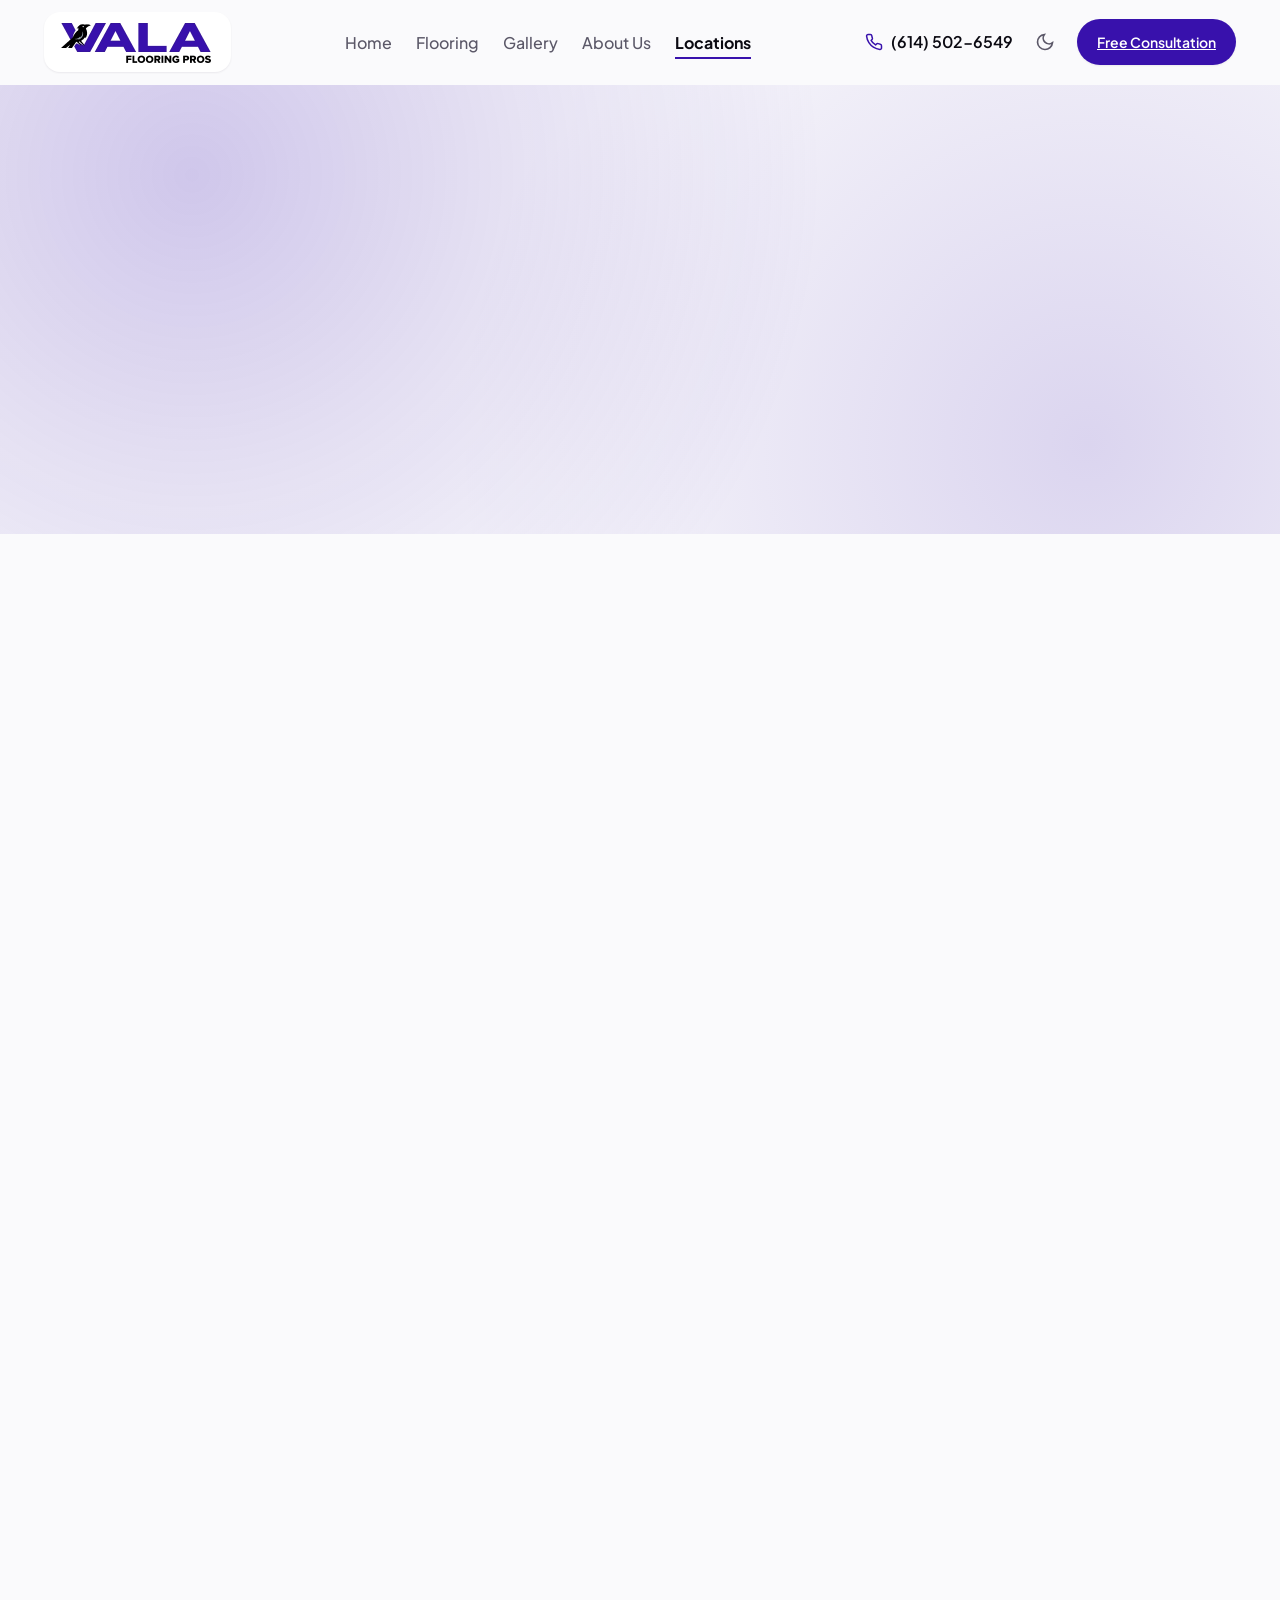
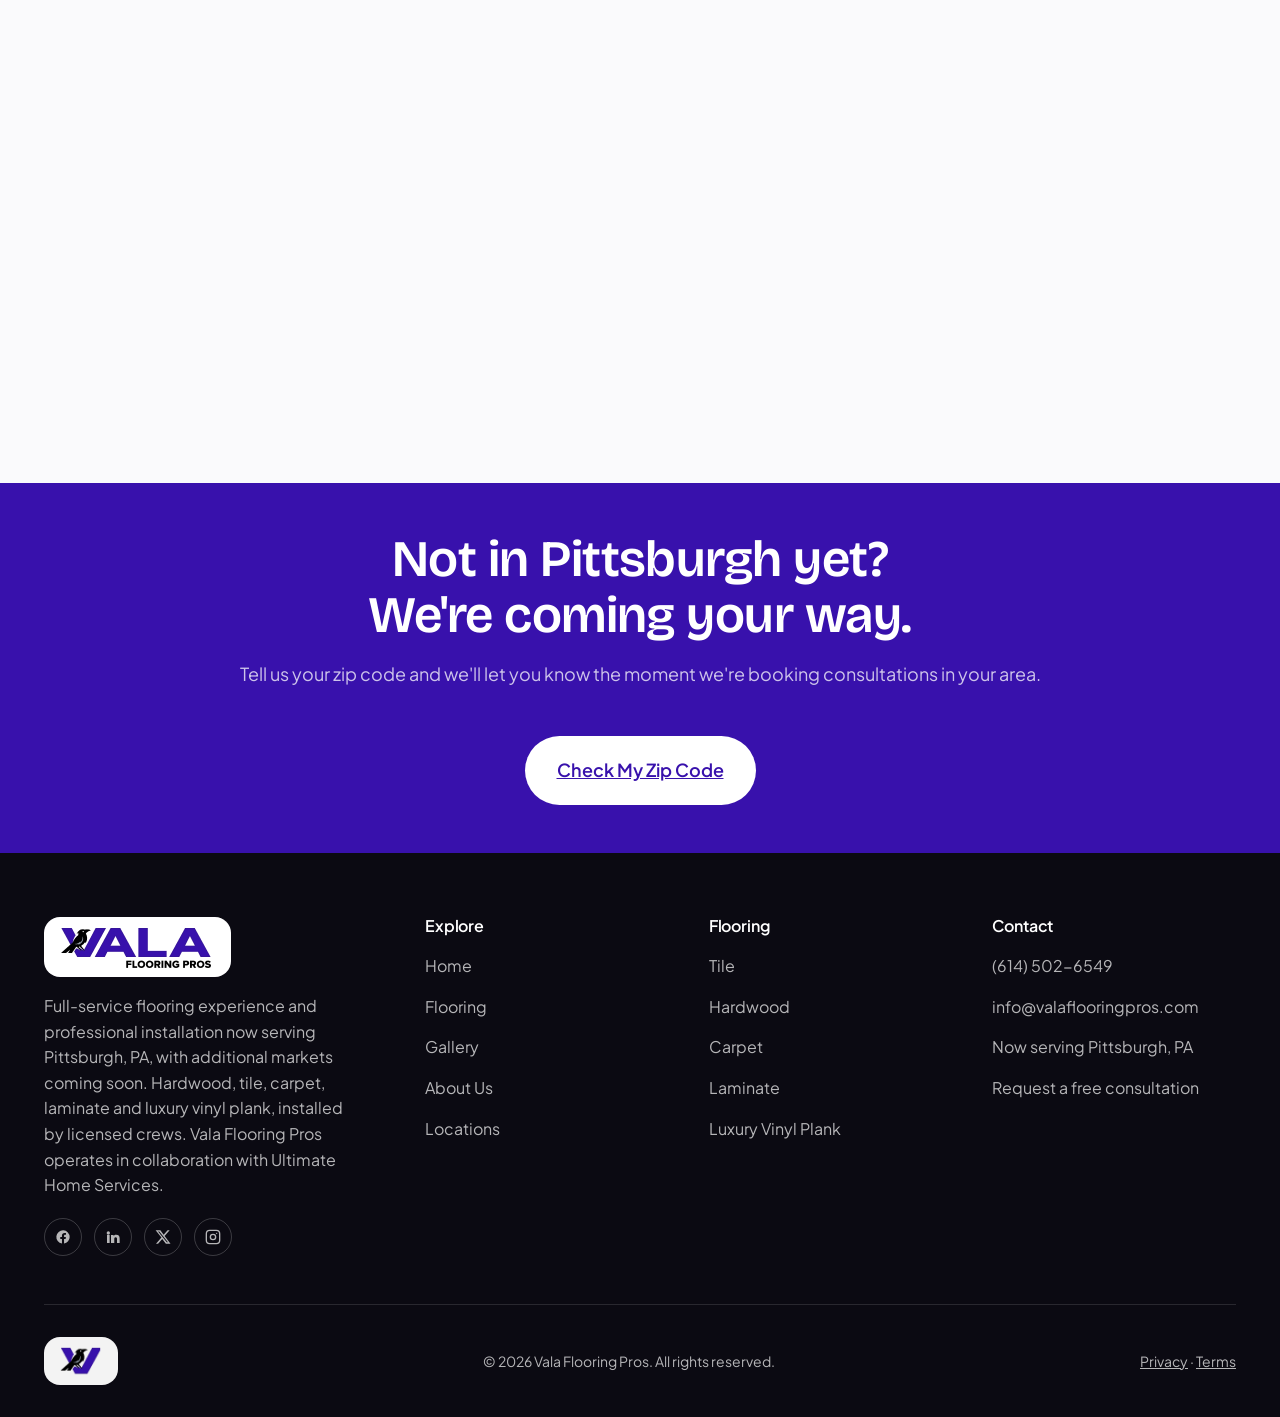
<file: locations.html>
<!DOCTYPE html>
<html lang="en">
<head>
<meta charset="UTF-8" />
<meta name="viewport" content="width=device-width, initial-scale=1.0" />
<title>Now Serving Pittsburgh | Vala Flooring Pros</title>
<meta name="description" content="Vala Flooring Pros is live now in Pittsburgh, PA, with Delaware, Illinois, Indiana, Iowa, Kentucky, Maryland, New Jersey, New York, Ohio, West Virginia and Wisconsin expanding in 2027 through the UHS network." />
<meta property="og:title" content="Vala Flooring Pros Service Locations" />
<meta property="og:description" content="Now serving Pittsburgh, backed by a nationwide install network." />
<meta property="og:type" content="website" />

<link rel="preconnect" href="https://fonts.googleapis.com" />
<link rel="preconnect" href="https://fonts.gstatic.com" crossorigin />
<link href="https://fonts.googleapis.com/css2?family=Bricolage+Grotesque:opsz,wght@12..96,400;12..96,500;12..96,600;12..96,700;12..96,800&family=Plus+Jakarta+Sans:wght@400;500;600;700&display=swap" rel="stylesheet" />

<link rel="stylesheet" href="./base.css" />
<link rel="stylesheet" href="./style.css" />

<link rel="icon" type="image/png" href="./assets/img/vala-mark.png" />
<link rel="apple-touch-icon" href="./assets/img/vala-mark.png" />

</head>
<body>
<a class="sr-only" href="#main">Skip to content</a>

<!-- ============ HEADER ============ -->
<header class="header" id="siteHeader">
  <div class="container header-inner">
    <a href="index.html" class="logo-badge" aria-label="Vala Flooring Pros home">
      <img src="./assets/img/vala-logo.png" alt="Vala Flooring Pros" width="220" height="63" />
    </a>

    <nav aria-label="Primary">
      <ul class="nav-links">
        <li><a href="index.html">Home</a></li>
        <li><a href="services.html">Flooring</a></li>
        <li><a href="gallery.html">Gallery</a></li>
        <li><a href="about.html">About Us</a></li>
        <li><a href="locations.html">Locations</a></li>
      </ul>
    </nav>

    <div class="header-actions">
      <a class="header-phone" href="tel:+16145026549">
        <svg width="18" height="18" viewBox="0 0 24 24" fill="none" stroke="currentColor" stroke-width="2" stroke-linecap="round" stroke-linejoin="round"><path d="M22 16.92v3a2 2 0 0 1-2.18 2 19.79 19.79 0 0 1-8.63-3.07 19.5 19.5 0 0 1-6-6 19.79 19.79 0 0 1-3.07-8.67A2 2 0 0 1 4.11 2h3a2 2 0 0 1 2 1.72c.127.96.362 1.903.7 2.81a2 2 0 0 1-.45 2.11L8.09 9.91a16 16 0 0 0 6 6l1.27-1.27a2 2 0 0 1 2.11-.45c.907.338 1.85.573 2.81.7A2 2 0 0 1 22 16.92z"/></svg>
        <span class="header-phone-text">(614) 502-6549</span>
      </a>
      <button class="theme-toggle" type="button" data-theme-toggle aria-label="Switch to dark mode">
        <svg width="20" height="20" viewBox="0 0 24 24" fill="none" stroke="currentColor" stroke-width="2"><path d="M21 12.79A9 9 0 1 1 11.21 3 7 7 0 0 0 21 12.79z"/></svg>
      </button>
      <a href="index.html#quote" class="btn btn-primary btn-sm">Free Consultation</a>
      <button class="nav-toggle" type="button" id="navToggle" aria-label="Open menu" aria-expanded="false">
        <svg width="22" height="22" viewBox="0 0 24 24" fill="none" stroke="currentColor" stroke-width="2" stroke-linecap="round"><line x1="3" y1="6" x2="21" y2="6"/><line x1="3" y1="12" x2="21" y2="12"/><line x1="3" y1="18" x2="21" y2="18"/></svg>
      </button>
    </div>
  </div>
</header>

<!-- Mobile nav drawer -->
<div class="mobile-nav" id="mobileNav">
  <div class="mobile-nav-head">
    <a href="index.html" class="logo-badge"><img src="./assets/img/vala-logo.png" alt="Vala Flooring Pros" width="150" height="43" /></a>
    <button class="mobile-nav-close" id="mobileNavClose" aria-label="Close menu">
      <svg width="22" height="22" viewBox="0 0 24 24" fill="none" stroke="currentColor" stroke-width="2" stroke-linecap="round"><line x1="18" y1="6" x2="6" y2="18"/><line x1="6" y1="6" x2="18" y2="18"/></svg>
    </button>
  </div>
  <ul>
    <li><a href="index.html">Home</a></li>
        <li><a href="services.html">Flooring</a></li>
        <li><a href="gallery.html">Gallery</a></li>
        <li><a href="about.html">About Us</a></li>
        <li><a href="locations.html">Locations</a></li>
  </ul>
  <a href="tel:+16145026549" class="btn btn-ghost btn-lg" style="margin-bottom:12px;">Call (614) 502-6549</a>
  <a href="index.html#quote" class="btn btn-primary btn-lg">Request Free Consultation</a>
</div>


<!-- ============ FLOATING CONSULTATION WIDGET ============ -->
<div class="floating-cta is-hidden" aria-label="Quick contact">
  <a href="mailto:info@valaflooringpros.com" class="floating-cta-mail" aria-label="Email Vala Flooring Pros">
    <svg width="18" height="18" viewBox="0 0 24 24" fill="none" stroke="currentColor" stroke-width="2" stroke-linecap="round" stroke-linejoin="round"><path d="M22 6l-10 7L2 6"/><rect x="2" y="4" width="20" height="16" rx="2"/></svg>
  </a>
  <a href="tel:+16145026549" class="floating-cta-call" aria-label="Call Vala Flooring Pros">
    <svg width="18" height="18" viewBox="0 0 24 24" fill="none" stroke="currentColor" stroke-width="2" stroke-linecap="round" stroke-linejoin="round"><path d="M22 16.92v3a2 2 0 0 1-2.18 2 19.79 19.79 0 0 1-8.63-3.07 19.5 19.5 0 0 1-6-6 19.79 19.79 0 0 1-3.07-8.67A2 2 0 0 1 4.11 2h3a2 2 0 0 1 2 1.72c.127.96.362 1.903.7 2.81a2 2 0 0 1-.45 2.11L8.09 9.91a16 16 0 0 0 6 6l1.27-1.27a2 2 0 0 1 2.11-.45c.907.338 1.85.573 2.81.7A2 2 0 0 1 22 16.92z"/></svg>
  </a>
  <a href="index.html#quote" class="floating-cta-main">
    <svg width="22" height="22" viewBox="0 0 24 24" fill="none" stroke="currentColor" stroke-width="2" stroke-linecap="round" stroke-linejoin="round"><path d="M20 6L9 17l-5-5"/></svg>
    <span>Request Consultation</span>
  </a>
</div>


<main id="main">

  <section class="page-hero">
    <div class="container">
      <span class="eyebrow reveal">Where We Work</span>
      <h1 class="reveal">Now Serving Pittsburgh</h1>
      <p class="reveal">Vala Flooring Pros is live now in the Pittsburgh, PA area. We're expanding in 2027 across Delaware, Illinois, Indiana, Iowa, Kentucky, Maryland, New Jersey, New York, Ohio, West Virginia and Wisconsin, powered by the UHS network, which already serves homeowners in all of those markets today.</p>
    </div>
  </section>

  <section class="map-section">
    <div class="container">
      <div class="section-head reveal">
        <div>
          <span class="eyebrow">Our Service Footprint</span>
          <h2>Live in Pittsburgh, expanding to 11 more states in 2027</h2>
        </div>
        <p>In partnership with Ultimate Home Services, live now in Pittsburgh, PA, with Delaware, Illinois, Indiana, Iowa, Kentucky, Maryland, New Jersey, New York, Ohio, West Virginia and Wisconsin expanding in 2027.</p>
      </div>
      <div class="map-layout map-layout--full">
        <div class="map-visual reveal"><svg viewBox="600 130 500 340" role="img" class="us-states-map" aria-label="Map of the United States showing Vala Flooring Pros live now in Pittsburgh, Pennsylvania, with Delaware, Illinois, Indiana, Iowa, Kentucky, Maryland, New Jersey, New York, Ohio, West Virginia and Wisconsin expanding in 2027 through the UHS network">
    <path class="st-context" data-code="HI" d="M407.1,619.3l1.9-3.6l2.3-0.3l0.3,0.8l-2.1,3.1H407.1z M417.3,615.6l6.1,2.6l2.1-0.3l1.6-3.9 l-0.6-3.4l-4.2-0.5l-4,1.8L417.3,615.6z M448,625.6l3.7,5.5l2.4-0.3l1.1-0.5l1.5,1.3l3.7-0.2l1-1.5l-2.9-1.8l-1.9-3.7l-2.1-3.6 l-5.8,2.9L448,625.6z M468.2,634.5l1.3-1.9l4.7,1l0.6-0.5l6.1,0.6l-0.3,1.3l-2.6,1.5l-4.4-0.3L468.2,634.5z M473.5,639.7l1.9,3.9 l3.1-1.1l0.3-1.6l-1.6-2.1l-3.7-0.3V639.7z M480.5,638.5l2.3-2.9l4.7,2.4l4.4,1.1l4.4,2.7v1.9l-3.6,1.8l-4.8,1l-2.4-1.5 L480.5,638.5z M497.1,654.1l1.6-1.3l3.4,1.6l7.6,3.6l3.4,2.1l1.6,2.4l1.9,4.4l4,2.6l-0.3,1.3l-3.9,3.2l-4.2,1.5l-1.5-0.6l-3.1,1.8 l-2.4,3.2l-2.3,2.9l-1.8-0.2l-3.6-2.6l-0.3-4.5l0.6-2.4l-1.6-5.7l-2.1-1.8l-0.2-2.6l2.3-1l2.1-3.1l0.5-1l-1.6-1.8L497.1,654.1z"/>
    <path class="st-context" data-code="AK" d="M332.1,553.7l-0.3,85.4l1.6,1l3.1,0.2l1.5-1.1h2.6l0.2,2.9l7,6.8l0.5,2.6l3.4-1.9l0.6-0.2l0.3-3.1 l1.5-1.6l1.1-0.2l1.9-1.5l3.1,2.1l0.6,2.9l1.9,1.1l1.1,2.4l3.9,1.8l3.4,6l2.7,3.9l2.3,2.7l1.5,3.7l5,1.8l5.2,2.1l1,4.4l0.5,3.1 l-1,3.4l-1.8,2.3l-1.6-0.8l-1.5-3.1l-2.7-1.5l-1.8-1.1l-0.8,0.8l1.5,2.7l0.2,3.7l-1.1,0.5l-1.9-1.9l-2.1-1.3l0.5,1.6l1.3,1.8 l-0.8,0.8c0,0-0.8-0.3-1.3-1c-0.5-0.6-2.1-3.4-2.1-3.4l-1-2.3c0,0-0.3,1.3-1,1c-0.6-0.3-1.3-1.5-1.3-1.5l1.8-1.9l-1.5-1.5v-5h-0.8 l-0.8,3.4l-1.1,0.5l-1-3.7l-0.6-3.7l-0.8-0.5l0.3,5.7v1.1l-1.5-1.3l-3.6-6l-2.1-0.5l-0.6-3.7l-1.6-2.9l-1.6-1.1v-2.3l2.1-1.3 l-0.5-0.3l-2.6,0.6l-3.4-2.4l-2.6-2.9l-4.8-2.6l-4-2.6l1.3-3.2v-1.6l-1.8,1.6l-2.9,1.1l-3.7-1.1l-5.7-2.4h-5.5l-0.6,0.5l-6.5-3.9 l-2.1-0.3l-2.7-5.8l-3.6,0.3l-3.6,1.5l0.5,4.5l1.1-2.9l1,0.3l-1.5,4.4l3.2-2.7l0.6,1.6l-3.9,4.4l-1.3-0.3l-0.5-1.9l-1.3-0.8 l-1.3,1.1l-2.7-1.8l-3.1,2.1l-1.8,2.1l-3.4,2.1l-4.7-0.2l-0.5-2.1l3.7-0.6v-1.3l-2.3-0.6l1-2.4l2.3-3.9v-1.8l0.2-0.8l4.4-2.3l1,1.3 h2.7l-1.3-2.6l-3.7-0.3l-5,2.7l-2.4,3.4l-1.8,2.6l-1.1,2.3l-4.2,1.5l-3.1,2.6l-0.3,1.6l2.3,1l0.8,2.1l-2.7,3.2l-6.5,4.2l-7.8,4.2 l-2.1,1.1l-5.3,1.1l-5.3,2.3l1.8,1.3l-1.5,1.5l-0.5,1.1l-2.7-1l-3.2,0.2l-0.8,2.3h-1l0.3-2.4l-3.6,1.3l-2.9,1l-3.4-1.3l-2.9,1.9 h-3.2l-2.1,1.3l-1.6,0.8l-2.1-0.3l-2.6-1.1l-2.3,0.6l-1,1l-1.6-1.1v-1.9l3.1-1.3l6.3,0.6l4.4-1.6l2.1-2.1l2.9-0.6l1.8-0.8l2.7,0.2 l1.6,1.3l1-0.3l2.3-2.7l3.1-1l3.4-0.6l1.3-0.3l0.6,0.5h0.8l1.3-3.7l4-1.5l1.9-3.7l2.3-4.5l1.6-1.5l0.3-2.6l-1.6,1.3l-3.4,0.6 l-0.6-2.4l-1.3-0.3l-1,1l-0.2,2.9l-1.5-0.2l-1.5-5.8l-1.3,1.3l-1.1-0.5l-0.3-1.9l-4,0.2l-2.1,1.1l-2.6-0.3l1.5-1.5l0.5-2.6 l-0.6-1.9l1.5-1l1.3-0.2l-0.6-1.8v-4.4l-1-1l-0.8,1.5h-6.1l-1.5-1.3l-0.6-3.9l-2.1-3.6v-1l2.1-0.8l0.2-2.1l1.1-1.1l-0.8-0.5 l-1.3,0.5l-1.1-2.7l1-5l4.5-3.2l2.6-1.6l1.9-3.7l2.7-1.3l2.6,1.1l0.3,2.4l2.4-0.3l3.2-2.4l1.6,0.6l1,0.6h1.6l2.3-1.3l0.8-4.4 c0,0,0.3-2.9,1-3.4c0.6-0.5,1-1,1-1l-1.1-1.9l-2.6,0.8l-3.2,0.8l-1.9-0.5l-3.6-1.8l-5-0.2l-3.6-3.7l0.5-3.9l0.6-2.4l-2.1-1.8 l-1.9-3.7l0.5-0.8l6.8-0.5h2.1l1,1h0.6l-0.2-1.6l3.9-0.6l2.6,0.3l1.5,1.1l-1.5,2.1l-0.5,1.5l2.7,1.6l5,1.8l1.8-1l-2.3-4.4l-1-3.2 l1-0.8l-3.4-1.9l-0.5-1.1l0.5-1.6l-0.8-3.9l-2.9-4.7l-2.4-4.2l2.9-1.9h3.2l1.8,0.6l4.2-0.2l3.7-3.6l1.1-3.1l3.7-2.4l1.6,1l2.7-0.6 l3.7-2.1l1.1-0.2l1,0.8l4.5-0.2l2.7-3.1h1.1l3.6,2.4l1.9,2.1l-0.5,1.1l0.6,1.1l1.6-1.6l3.9,0.3l0.3,3.7l1.9,1.5l7.1,0.6l6.3,4.2 l1.5-1l5.2,2.6l2.1-0.6l1.9-0.8l4.8,1.9L332.1,553.7z M217,582.6l2.1,5.3l-0.2,1l-2.9-0.3l-1.8-4l-1.8-1.5H210l-0.2-2.6l1.8-2.4 l1.1,2.4l1.5,1.5L217,582.6z M214.4,616.1l3.7,0.8l3.7,1l0.8,1l-1.6,3.7l-3.1-0.2l-3.4-3.6L214.4,616.1z M193.7,602l1.1,2.6 l1.1,1.6l-1.1,0.8l-2.1-3.1V602H193.7z M180,675.1l3.4-2.3l3.4-1l2.6,0.3l0.5,1.6l1.9,0.5l1.9-1.9l-0.3-1.6l2.7-0.6l2.9,2.6 l-1.1,1.8l-4.4,1.1l-2.7-0.5l-3.7-1.1l-4.4,1.5l-1.6,0.3L180,675.1z M228.9,670.6l1.6,1.9l2.1-1.6l-1.5-1.3L228.9,670.6z M231.8,673.6l1.1-2.3l2.1,0.3l-0.8,1.9H231.8z M255.4,671.7l1.5,1.8l1-1.1l-0.8-1.9L255.4,671.7z M264.2,659.2l1.1,5.8l2.9,0.8 l5-2.9l4.4-2.6l-1.6-2.4l0.5-2.4l-2.1,1.3l-2.9-0.8l1.6-1.1l1.9,0.8l3.9-1.8l0.5-1.5l-2.4-0.8l0.8-1.9l-2.7,1.9l-4.7,3.6l-4.8,2.9 L264.2,659.2z M306.5,639.4l2.4-1.5l-1-1.8l-1.8,1L306.5,639.4z"/>
    <path class="st-context" data-code="FL" d="M929.4,545.5l2.3,7.3l3.7,9.7l5.3,9.4l3.7,6.3l4.8,5.5l4,3.7l1.6,2.9l-1.1,1.3L953,593l2.9,7.4 l2.9,2.9l2.6,5.3l3.6,5.8l4.5,8.2l1.3,7.6l0.5,12l0.6,1.8l-0.3,3.4l-2.4,1.3l0.3,1.9l-0.6,1.9l0.3,2.4l0.5,1.9l-2.7,3.2l-3.1,1.5 l-3.9,0.2l-1.5,1.6l-2.4,1l-1.3-0.5l-1.1-1l-0.3-2.9l-0.8-3.4l-3.4-5.2l-3.6-2.3l-3.9-0.3l-0.8,1.3l-3.1-4.4l-0.6-3.6l-2.6-4 l-1.8-1.1l-1.6,2.1l-1.8-0.3l-2.1-5l-2.9-3.9l-2.9-5.3l-2.6-3.1l-3.6-3.7l2.1-2.4l3.2-5.5l-0.2-1.6l-4.5-1l-1.6,0.6l0.3,0.6l2.6,1 l-1.5,4.5l-0.8,0.5l-1.8-4l-1.3-4.8l-0.3-2.7l1.5-4.7v-9.5L910,585l-1.3-3.1l-5.2-1.3l-1.9-0.6l-1.6-2.6l-3.4-1.6l-1.1-3.4l-2.7-1 l-2.4-3.7l-4.2-1.5l-2.9-1.5h-2.6l-4,0.8l-0.2,1.9l0.8,1l-0.5,1.1l-3.1-0.2l-3.7,3.6l-3.6,1.9h-3.9l-3.2,1.3l-0.3-2.7l-1.6-1.9 l-2.9-1.1l-1.6-1.5l-8.1-3.9l-7.6-1.8l-4.4,0.6l-6,0.5l-6,2.1l-3.5,0.6l-0.2-8l-2.6-1.9l-1.8-1.8l0.3-3.1l10.2-1.3l25.5-2.9 l6.8-0.6l5.4,0.3l2.6,3.9l1.5,1.5l8.1,0.5l10.8-0.6l21.5-1.3l5.4-0.7l4.6,0l0.2,2.9l3.8,0.8l0.3-4.8l-1.6-4.5l1-0.7l5.1,0.5 L929.4,545.5z M941.9,677.9l2.4-0.6l1.3-0.2l1.5-2.3l2.3-1.6l1.3,0.5l1.7,0.3l0.4,1.1l-3.5,1.2l-4.2,1.5l-2.3,1.2L941.9,677.9z M955.4,672.9l1.2,1.1l2.7-2.1l5.3-4.2l3.7-3.9l2.5-6.6l1-1.7l0.2-3.4l-0.7,0.5l-1,2.8l-1.5,4.6l-3.2,5.3l-4.4,4.2l-3.4,1.9 L955.4,672.9z"/>
    <path class="st-context" data-code="SC" d="M935.2,512.9l-1.8,1l-2.6-1.3l-0.6-2.1l-1.3-3.6l-2.3-2.1l-2.6-0.6l-1.6-4.8l-2.7-6l-4.2-1.9 l-2.1-1.9l-1.3-2.6L910,485l-2.3-1.3l-2.3-2.9l-3.1-2.3l-4.5-1.8l-0.5-1.5l-2.4-2.9l-0.5-1.5l-3.4-5.2l-3.4,0.2l-4-2.4l-1.3-1.3 l-0.3-1.8l0.8-1.9l2.3-1l-0.3-2.1l6.1-2.6l9.1-4.5l7.3-0.8l16.5-0.5l2.3,1.9l1.6,3.2l4.4-0.5l12.6-1.5l2.9,0.8l12.6,7.6l10.1,8.1 l-5.4,5.5l-2.6,6.1l-0.5,6.3l-1.6,0.8l-1.1,2.7l-2.4,0.6l-2.1,3.6l-2.7,2.7l-2.3,3.4l-1.6,0.8l-3.6,3.4l-2.9,0.2l1,3.2l-5,5.5 L935.2,512.9z"/>
    <path class="st-context" data-code="GA" d="M863.6,458l-4.8,0.8l-8.4,1.1l-8.6,0.9v2.2l0.2,2.1l0.6,3.4l3.4,7.9l2.4,9.9l1.5,6.1l1.6,4.8l1.5,7 l2.1,6.3l2.6,3.4l0.5,3.4l1.9,0.8l0.2,2.1l-1.8,4.8l-0.5,3.2l-0.2,1.9l1.6,4.4l0.3,5.3l-0.8,2.4l0.6,0.8l1.5,0.8l0.6,3.4l2.6,3.9 l1.5,1.5l7.9,0.2l10.8-0.6l21.5-1.3l5.4-0.7l4.6,0l0.2,2.9l2.6,0.8l0.3-4.4l-1.6-4.5l1.1-1.6l5.8,0.8l5,0.3l-0.8-6.3l2.3-10 l1.5-4.2l-0.5-2.6l3.3-6.2l-0.5-1.4l-1.9,0.7l-2.6-1.3l-0.6-2.1l-1.3-3.6l-2.3-2.1l-2.6-0.6l-1.6-4.8l-2.9-6.3l-4.2-1.9l-2.1-1.9 l-1.3-2.6l-2.1-1.9l-2.3-1.3l-2.3-2.9l-3.1-2.3l-4.5-1.8l-0.5-1.5l-2.4-2.9l-0.5-1.5l-3.4-4.9l-3.4,0.2l-4.1-3l-1.3-1.3l-0.3-1.8 l0.8-1.9l2.4-1.2l-1.1-1.2l0.1-0.3l-5.8,1l-7,0.8L863.6,458z"/>
    <path class="st-context" data-code="AL" d="M799.6,566.8l-1.6-15.2l-2.7-18.8l0.2-14.1l0.8-31l-0.2-16.7l0.2-6.4l7.8-0.4l27.8-2.6l8.9-0.7 l-0.1,2.2l0.2,2.1l0.6,3.4l3.4,7.9l2.4,9.9l1.5,6.1l1.6,4.8l1.5,7l2.1,6.3l2.6,3.4l0.5,3.4l1.9,0.8l0.2,2.1l-1.8,4.8l-0.5,3.2 l-0.2,1.9l1.6,4.4l0.3,5.3l-0.8,2.4l0.6,0.8l1.5,0.8l1,2.5h-6.3l-6.8,0.6l-25.5,2.9l-10.4,1.4l-0.1,3.8l1.8,1.8l2.6,1.9l0.6,7.9 l-5.5,2.6l-2.7-0.3l2.7-1.9v-1l-3.1-6l-2.3-0.6l-1.5,4.4l-1.3,2.7l-0.6-0.2H799.6z"/>
    <path class="st-context" data-code="NC" d="M1006.1,398.5l1.7,4.7l3.6,6.5l2.4,2.4l0.6,2.3l-2.4,0.2l0.8,0.6l-0.3,4.2l-2.6,1.3l-0.6,2.1 l-1.3,2.9l-3.7,1.6l-2.4-0.3l-1.5-0.2l-1.6-1.3l0.3,1.3v1h1.9l0.8,1.3l-1.9,6.3h4.2l0.6,1.6l2.3-2.3l1.3-0.5l-1.9,3.6l-3.1,4.8 h-1.3l-1.1-0.5l-2.7,0.6l-5.2,2.4l-6.5,5.3l-3.4,4.7l-1.9,6.5l-0.5,2.4l-4.7,0.5l-5.5,1.3l-9.9-8.2l-12.6-7.6l-2.9-0.8l-12.6,1.5 l-4.3,0.8l-1.6-3.2l-3-2.1l-16.5,0.5l-7.3,0.8l-9.1,4.5l-6.1,2.6l-1.6,0.3l-5.8,1l-7,0.8l-6.8,0.5l0.5-4.1l1.8-1.5l2.7-0.6l0.6-3.7 l4.2-2.7l3.9-1.5l4.2-3.6l4.4-2.1l0.6-3.1l3.9-3.9l0.6-0.2c0,0,0,1.1,0.8,1.1c0.8,0,1.9,0.3,1.9,0.3l2.3-3.6l2.1-0.6l2.3,0.3 l1.6-3.6l2.9-2.6l0.5-2.1v-4l4.5,0.7l7.1-1.3l15.8-1.9l17.1-2.6l19.9-4l19.7-4.2l11.4-2.8L1006.1,398.5z M1010,431.5l2.6-2.5 l3.2-2.6l1.5-0.6l0.2-2l-0.6-6.1l-1.5-2.3l-0.6-1.9l0.7-0.2l2.7,5.5l0.4,4.4l-0.2,3.4l-3.4,1.5l-2.8,2.4l-1.1,1.2L1010,431.5z"/>
    <path class="st-context" data-code="TN" d="M871.1,420.6l-51.9,5l-15.8,1.8l-4.6,0.5l-3.9,0v3.9l-8.4,0.5l-7,0.6l-11.1,0.1l-0.3,5.8l-2.1,6.3 l-1,3l-1.3,4.4l-0.3,2.6l-4,2.3l1.5,3.6l-1,4.4l-1,0.8l7.3-0.2l24.1-1.9l5.3-0.2l8.1-0.5l27.8-2.6l10.2-0.8l8.4-1l8.4-1.1l4.8-0.8 l-0.1-4.5l1.8-1.5l2.7-0.6l0.6-3.7l4.2-2.7l3.9-1.5l4.2-3.6l4.4-2.1l0.9-3.5l4.3-3.9l0.6-0.2c0,0,0,1.1,0.8,1.1s1.9,0.3,1.9,0.3 l2.3-3.6l2.1-0.6l2.3,0.3l1.6-3.6l2.1-2.2l0.6-1l0.2-3.9l-1.5-0.3l-2.4,1.9l-7.9,0.2l-12,1.9L871.1,420.6z"/>
    <path class="st-context" data-code="RI" d="M1048.1,279.8l-0.5-4.2l-0.8-4.4l-1.7-5.9l5.7-1.5l1.6,1.1l3.4,4.4l2.9,4.4l-2.9,1.5l-1.3-0.2 l-1.1,1.8l-2.4,1.9L1048.1,279.8z"/>
    <path class="st-context" data-code="CT" d="M1047.2,280.1l-0.6-4.2l-0.8-4.4l-1.6-6l-4.2,0.9l-21.8,4.8l0.6,3.3l1.5,7.3v8.1l-1.1,2.3l1.8,2.1 l5-3.4l3.6-3.2l1.9-2.1l0.8,0.6l2.7-1.5l5.2-1.1L1047.2,280.1z"/>
    <path class="st-context" data-code="MA" d="M1074,273.9l2.2-0.7l0.5-1.7l1,0.1l1,2.3l-1.3,0.5l-3.9,0.1L1074,273.9z M1064.6,274.7l2.3-2.6h1.6 l1.8,1.5l-2.4,1l-2.2,1L1064.6,274.7z M1029.8,252.7l17.5-4.2l2.3-0.6l2.1-3.2l3.7-1.7l2.9,4.4l-2.4,5.2l-0.3,1.5l1.9,2.6l1.1-0.8 h1.8l2.3,2.6l3.9,6l3.6,0.5l2.3-1l1.8-1.8l-0.8-2.7l-2.1-1.6l-1.5,0.8l-1-1.3l0.5-0.5l2.1-0.2l1.8,0.8l1.9,2.4l1,2.9l0.3,2.4 l-4.2,1.5l-3.9,1.9l-3.9,4.5l-1.9,1.5v-1l2.4-1.5l0.5-1.8l-0.8-3.1l-2.9,1.5l-0.8,1.5l0.5,2.3l-2.1,1l-2.7-4.5l-3.4-4.4l-2.1-1.8 l-6.5,1.9l-5.1,1.1l-21.8,4.8l-0.4-4.9l0.6-10.6l5.2-0.9L1029.8,252.7z"/>
    <path class="st-context" data-code="ME" d="M1097.2,177.3l1.9,2.1l2.3,3.7v1.9l-2.1,4.7l-1.9,0.6l-3.4,3.1l-4.8,5.5c0,0-0.6,0-1.3,0 c-0.6,0-1-2.1-1-2.1l-1.8,0.2l-1,1.5l-2.4,1.5l-1,1.5l1.6,1.5l-0.5,0.6l-0.5,2.7l-1.9-0.2v-1.6l-0.3-1.3l-1.5,0.3l-1.8-3.2 l-2.1,1.3l1.3,1.5l0.3,1.1l-0.8,1.3l0.3,3.1l0.2,1.6l-1.6,2.6l-2.9,0.5l-0.3,2.9l-5.3,3.1l-1.3,0.5l-1.6-1.5l-3.1,3.6l1,3.2 l-1.5,1.3l-0.2,4.4l-1.1,6.3l-2.5-1.2l-0.5-3.1l-3.9-1.1l-0.3-2.7l-7.3-23.4l-4.2-13.6l1.4-0.1l1.5,0.4v-2.6l0.8-5.5l2.6-4.7l1.5-4 l-1.9-2.4v-6l0.8-1l0.8-2.7l-0.2-1.5l-0.2-4.8l1.8-4.8l2.9-8.9l2.1-4.2h1.3l1.3,0.2v1.1l1.3,2.3l2.7,0.6l0.8-0.8v-1l4-2.9l1.8-1.8 l1.5,0.2l6,2.4l1.9,1l9.1,29.9h6l0.8,1.9l0.2,4.8l2.9,2.3h0.8l0.2-0.5l-0.5-1.1L1097.2,177.3z M1076.3,207.5l1.5-1.5l1.4,1.1 l0.6,2.4l-1.7,0.9L1076.3,207.5z M1083,201.6l1.8,1.9c0,0,1.3,0.1,1.3-0.2s0.2-2,0.2-2l0.9-0.8l-0.8-1.8l-2,0.7L1083,201.6z"/>
    <path class="st-context" data-code="NH" d="M1054.8,242.4l0.9-1.1l1.1-3.3l-2.5-0.9l-0.5-3.1l-3.9-1.1l-0.3-2.7l-7.3-23.4l-4.6-14.5l-0.9,0 l-0.6,1.6l-0.6-0.5l-1-1l-1.5,1.9l0,5l0.3,5.7l1.9,2.7v4l-3.7,5.1l-2.6,1.1v1.1l1.1,1.8v8.6l-0.8,9.2l-0.2,4.8l1,1.3l-0.2,4.5 l-0.5,1.8l1.5,0.9l16.4-4.7l2.3-0.6l1.5-2.6L1054.8,242.4z"/>
    <path class="st-context" data-code="VT" d="M1018.3,253.7l-0.8-5.7l-2.4-10l-0.6-0.3l-2.9-1.3l0.8-2.9l-0.8-2.1l-2.7-4.6l1-3.9l-0.8-5.2 l-2.4-6.5l-0.8-4.9l26.2-6.7l0.3,5.8l1.9,2.7v4l-3.7,4l-2.6,1.1v1.1l1.1,1.8v8.6l-0.8,9.2l-0.2,4.8l1,1.3l-0.2,4.5l-0.5,1.8 l0.7,1.6l-7,1.4L1018.3,253.7z"/>
    <path class="st-soon" data-code="NY" d="M1002.6,289.4l-1.1-1l-2.6-0.2l-2.3-1.9l-1.6-6.1l-3.5,0.1l-2.4-2.7l-19.4,4.4l-43,8.7l-7.5,1.2 l-0.7-6.5l1.4-1.1l1.3-1.1l1-1.6l1.8-1.1l1.9-1.8l0.5-1.6l2.1-2.7l1.1-1l-0.2-1l-1.3-3.1l-1.8-0.2l-1.9-6.1l2.9-1.8l4.4-1.5l4-1.3 l3.2-0.5l6.3-0.2l1.9,1.3l1.6,0.2l2.1-1.3l2.6-1.1l5.2-0.5l2.1-1.8l1.8-3.2l1.6-1.9h2.1l1.9-1.1l0.2-2.3l-1.5-2.1l-0.3-1.5l1.1-2.1 v-1.5h-1.8l-1.8-0.8l-0.8-1.1l-0.2-2.6l5.8-5.5l0.6-0.8l1.5-2.9l2.9-4.5l2.7-3.7l2.1-2.4l2.4-1.8l3.1-1.2l5.5-1.3l3.2,0.2l4.5-1.5 l7.6-2.1l0.5,5l2.4,6.5l0.8,5.2l-1,3.9l2.6,4.5l0.8,2.1l-0.8,2.9l2.9,1.3l0.6,0.3l3.1,11l-0.5,5.1l-0.5,10.8l0.8,5.5l0.8,3.6 l1.5,7.3v8.1l-1.1,2.3l1.8,2l0.8,1.7l-1.9,1.8l0.3,1.3l1.3-0.3l1.5-1.3l2.3-2.6l1.1-0.6l1.6,0.6l2.3,0.2l7.9-3.9l2.9-2.7l1.3-1.5 l4.2,1.6l-3.4,3.6l-3.9,2.9l-7.1,5.3l-2.6,1l-5.8,1.9l-4,1.1l-1.2-0.5l-0.2-3.7l0.5-2.7l-0.2-2.1l-2.8-1.7l-4.5-1l-3.9-1.1 L1002.6,289.4z"/>
    <path class="st-soon" data-code="NJ" d="M1002.2,290.3l-2.1,2.4v3.1l-1.9,3.1l-0.2,1.6l1.3,1.3l-0.2,2.4l-2.3,1.1l0.8,2.7l0.2,1.1l2.7,0.3 l1,2.6l3.6,2.4l2.4,1.6v0.8l-3.2,3.1l-1.6,2.3l-1.5,2.7l-2.3,1.3l-1.2,0.7l-0.2,1.2l-0.6,2.6l1.1,2.2l3.2,2.9l4.8,2.3l4,0.6 l0.2,1.5l-0.8,1l0.3,2.7h0.8l2.1-2.4l0.8-4.8l2.7-4l3.1-6.5l1.1-5.5l-0.6-1.1l-0.2-9.4l-1.6-3.4l-1.1,0.8l-2.7,0.3l-0.5-0.5l1.1-1 l2.1-1.9l0.1-1.1l-0.4-3.4l0.5-2.7l-0.2-2.1l-2.6-1.1l-4.5-1l-3.9-1.1L1002.2,290.3z"/>
    <path class="st-live" data-code="PA" d="M996.2,326.5l1.1-0.6l2.3-0.6l1.5-2.7l1.6-2.3l3.2-3.1v-0.8l-2.4-1.6l-3.6-2.4l-1-2.6l-2.7-0.3 l-0.2-1.1l-0.8-2.7l2.3-1.1l0.2-2.4l-1.3-1.3l0.2-1.6l1.9-3.1v-3.1l2.3-2.4l0.2-1.1l-2.6-0.2l-2.3-1.9l-2.4-5.3l-3-0.9l-2.3-2.1 l-18.6,4l-43,8.7l-8.9,1.5l-0.5-7.1l-5.5,5.6l-1.3,0.5l-4.2,3l2.9,19.1l2.5,9.7l3.6,19.3l3.3-0.6l11.9-1.5l37.9-7.7l14.9-2.8 l8.3-1.6l0.3-0.2l2.1-1.6L996.2,326.5z"/>
    <path class="st-soon" data-code="DE" d="M996.4,330.4l0.6-2.1l0-1.2l-1.3-0.1l-2.1,1.6l-1.5,1.5l1.5,4.2l2.3,5.7l2.1,9.7l1.6,6.3l5-0.2 l6.1-1.2l-2.3-7.4l-1,0.5l-3.6-2.4l-1.8-4.7l-1.9-3.6l-2.3-1l-2.1-3.6L996.4,330.4z"/>
    <path class="st-soon" data-code="MD" d="M1011,355.3l-6.1,1.3l-5.8,0.2l-1.8-7.1l-2.1-9.7l-2.3-5.7l-1.3-4.4l-7.5,1.6l-14.9,2.8l-37.5,7.6 l1.1,5l1,5.7l0.3-0.3l2.1-2.4l2.3-2.6l2.4-0.6l1.5-1.5l1.8-2.6l1.3,0.6l2.9-0.3l2.6-2.1l2-1.5l1.8-0.5l1.6,1.1l2.9,1.5l1.9,1.8 l1.2,1.5l4.1,1.7v2.9l5.5,1.3l1.1,0.5l1.4-2l2.9,2l-1.3,2.5l-0.8,4l-1.8,2.6v2.1l0.6,1.8l5.1,1.4l4.3-0.1l3.1,1l2.1,0.3l1-2.1 l-1.5-2.1v-1.8l-2.4-2.1l-2.1-5.5l1.3-5.3l-0.2-2.1l-1.3-1.3c0,0,1.5-1.6,1.5-2.3c0-0.6,0.5-2.1,0.5-2.1l1.9-1.3l1.9-1.6l0.5,1 l-1.5,1.6l-1.3,3.7l0.3,1.1l1.8,0.3l0.5,5.5l-2.1,1l0.3,3.6l0.5-0.2l1.1-1.9l1.6,1.8l-1.6,1.3l-0.3,3.4l2.6,3.4l3.9,0.5l1.6-0.8 l3.2,4.2l1.4,0.5l6.7-2.8l2-4L1011,355.3z M994.3,364.3l1.1,2.5l0.2,1.8l1.1,1.9c0,0,0.9-0.9,0.9-1.2c0-0.3-0.7-3.1-0.7-3.1 l-0.7-2.3L994.3,364.3z"/>
    <path class="st-soon" data-code="WV" d="M930.6,342l1.1,4.9l1.1,6.9l3.6-2.7l2.3-3.1l2.5-0.6l1.5-1.5l1.8-2.6l1.2,0.6l2.9-0.3l2.6-2.1 l2-1.5l1.8-0.5l1.3,1l2.2,1.1l1.9,1.8l1.4,1.3l-0.1,4.7l-5.7-3.1l-4.5-1.8l-0.2,5.3l-0.5,2.1l-1.6,2.7l-0.6,1.6l-3.1,2.4l-0.5,2.3 l-3.4,0.3l-0.3,3.1l-1.1,5.5h-2.6l-1.3-0.8l-1.6-2.7l-1.8,0.2l-0.3,4.4l-2.1,6.6l-5,10.8l0.8,1.3l-0.2,2.7l-2.1,1.9l-1.5-0.3 l-3.2,2.4l-2.6-1l-1.8,4.7c0,0-3.7,0.8-4.4,1c-0.6,0.2-2.4-1.3-2.4-1.3l-2.4,2.3l-2.6,0.6l-2.9-0.8l-1.3-1.3l-2.2-3l-3.1-2 l-2.6-2.7l-2.9-3.7l-0.6-2.3l-2.6-1.5l-0.8-1.6l-0.2-5.3l2.2-0.1l1.9-0.8l0.2-2.7l1.6-1.5l0.2-5l1-3.9l1.3-0.6l1.3,1.1l0.5,1.8 l1.8-1l0.5-1.6l-1.1-1.8v-2.4l1-1.3l2.3-3.4l1.3-1.5l2.1,0.5l2.3-1.6l3.1-3.4l2.3-3.9l0.3-5.7l0.5-5v-4.7l-1.1-3.1l1-1.5l1.3-1.3 l3.5,19.8l4.6-0.8L930.6,342z"/>
    <path class="st-soon" data-code="KY" d="M895.8,397.8l-2.3,2.7l-4.2,3.6L885,410l-1.8,1.8v2.1l-3.9,2.1l-5.7,3.4l-3.5,0.4l-51.9,4.9 l-15.8,1.8l-4.6,0.5l-3.9,0l-0.2,4.2l-8.2,0.1l-7,0.6l-10.4,0.2l1.9-0.2l2.2-1.8l2.1-1.1l0.2-3.2l0.9-1.8l-1.6-2.5l0.8-1.9l2.3-1.8 l2.1-0.6l2.7,1.3l3.6,1.3l1.1-0.3l0.2-2.3l-1.3-2.4l0.3-2.3l1.9-1.5l2.6-0.6l1.6-0.6l-0.8-1.8l-0.6-1.9l1.1-0.8l1.1-3.3l3-1.7 l5.8-1l3.6-0.5l1.5,1.9l1.8,0.8l1.8-3.2l2.9-1.5l1.9,1.6l0.8,1.1l2.1-0.5l-0.2-3.4l2.9-1.6l1.1-0.8l1.1,1.6h4.7l0.8-2.1l-0.3-2.3 l2.9-3.6l4.7-3.9l0.5-4.5l2.7-0.3l3.9-1.8l2.7-1.9l-0.3-1.9l-1.5-1.5l0.6-2.2l4.1-0.2l2.4-0.8l2.9,1.6l1.6,4.4l5.8,0.3l1.8,1.8 l2.1,0.2l2.4-1.5l3.1,0.5l1.3,1.5l2.7-2.6l1.8-1.3h1.6l0.6,2.7l1.8,1l2.4,2.2l0.2,5.5l0.8,1.6l2.6,1.5l0.6,2.3l2.9,3.7l2.6,2.7 L895.8,397.8z"/>
    <path class="st-soon" data-code="OH" d="M905.4,295l-6.1,4.1l-3.9,2.3l-3.4,3.7l-4,3.9l-3.2,0.8l-2.9,0.5l-5.5,2.6l-2.1,0.2l-3.4-3.1 l-5.2,0.6l-2.6-1.5l-2.4-1.4l-4.9,0.7l-10.2,1.6l-7.8,1.2l1.3,14.6l1.8,13.7l2.6,23.4l0.6,4.8l4.1-0.1l2.4-0.8l3.4,1.5l2.1,4.4 l5.1,0l1.9,2.1l1.8-0.1l2.5-1.3l2.5,0.4l2,1.5l1.7-2.1l2.3-1.3l2.1-0.7l0.6,2.7l1.8,1l3.5,2.3l2.2-0.1l1.1-1.1l-0.1-1.4l1.6-1.5 l0.2-5l1-3.9l1.5-1.4l1.5,0.9l0.8,1.2l1.2-0.2l-0.4-2.4l-0.6-0.6v-2.4l1-1.3l2.3-3.4l1.3-1.5l2.1,0.5l2.3-1.6l3.1-3.4l2.3-3.9 l0.2-5.4l0.5-5v-4.7l-1.1-3.1l1-1.5l0.9-1l-1.4-9.8L905.4,295z"/>
    <path class="st-context" data-code="MI" d="M755.6,182.1l1.8-2.1l2.2-0.8l5.4-3.9l2.3-0.6l0.5,0.5l-5.1,5.1l-3.3,1.9l-2.1,0.9L755.6,182.1z M841.8,214.2l0.6,2.5l3.2,0.2l1.3-1.2c0,0-0.1-1.5-0.4-1.6c-0.3-0.2-1.6-1.9-1.6-1.9l-2.2,0.2l-1.6,0.2l-0.3,1.1L841.8,214.2z M871.9,277.2l-3.2-8.2l-2.3-9.1l-2.4-3.2l-2.6-1.8l-1.6,1.1l-3.9,1.8l-1.9,5l-2.7,3.7l-1.1,0.6l-1.5-0.6c0,0-2.6-1.5-2.4-2.1 c0.2-0.6,0.5-5,0.5-5l3.4-1.3l0.8-3.4l0.6-2.6l2.4-1.6l-0.3-10l-1.6-2.3l-1.3-0.8l-0.8-2.1l0.8-0.8l1.6,0.3l0.2-1.6L850,231 l-1.3-2.6h-2.6l-4.5-1.5l-5.5-3.4h-2.7l-0.6,0.6l-1-0.5l-3.1-2.3l-2.9,1.8l-2.9,2.3l0.3,3.6l1,0.3l2.1,0.5l0.5,0.8l-2.6,0.8 l-2.6,0.3l-1.5,1.8l-0.3,2.1l0.3,1.6l0.3,5.5l-3.6,2.1l-0.6-0.2v-4.2l1.3-2.4l0.6-2.4l-0.8-0.8l-1.9,0.8l-1,4.2l-2.7,1.1l-1.8,1.9 l-0.2,1l0.6,0.8l-0.6,2.6l-2.3,0.5v1.1l0.8,2.4l-1.1,6.1l-1.6,4l0.6,4.7l0.5,1.1l-0.8,2.4l-0.3,0.8l-0.3,2.7l3.6,6l2.9,6.5l1.5,4.8 l-0.8,4.7l-1,6l-2.4,5.2l-0.3,2.7l-3.3,3.1l4.4-0.2l21.4-2.3l7.3-1l0.1,1.7l6.9-1.2l10.3-1.5l3.9-0.5l0.1-0.6l0.2-1.5l2.1-3.7 l2-1.7l-0.2-5.1l1.6-1.6l1.1-0.3l0.2-3.6l1.5-3l1.1,0.6l0.2,0.6l0.8,0.2l1.9-1L871.9,277.2z M741.5,211.2l0.7-0.6l2.7-0.8l3.6-2.3 v-1l0.6-0.6l6-1l2.4-1.9l4.4-2.1l0.2-1.3l1.9-2.9l1.8-0.8l1.3-1.8l2.3-2.3l4.4-2.4l4.7-0.5l1.1,1.1l-0.3,1l-3.7,1l-1.5,3.1 l-2.3,0.8l-0.5,2.4l-2.4,3.2l-0.3,2.6l0.8,0.5l1-1.1l3.6-2.9l1.3,1.3h2.3l3.2,1l1.5,1.1l1.5,3.1l2.7,2.7l3.9-0.2l1.5-1l1.6,1.3 l1.6,0.5l1.3-0.8h1.1l1.6-1l4-3.6l3.4-1.1l6.6-0.3l4.5-1.9l2.6-1.3l1.5,0.2v5.7l0.5,0.3l2.9,0.8l1.9-0.5l6.1-1.6l1.1-1.1l1.5,0.5v7 l3.2,3.1l1.3,0.6l1.3,1l-1.3,0.3l-0.8-0.3l-3.7-0.5l-2.1,0.6l-2.3-0.2l-3.2,1.5h-1.8l-5.8-1.3l-5.2,0.2l-1.9,2.6l-7,0.6l-2.4,0.8 l-1.1,3.1l-1.3,1.1l-0.5-0.2l-1.5-1.6l-4.5,2.4h-0.6l-1.1-1.6l-0.8,0.2l-1.9,4.4l-1,4l-3.2,7l-1.2-1l-1.4-1l-1.9-10.3l-3.5-1.4 l-2.1-2.3l-12.1-2.7l-2.9-1l-8.2-2.2l-7.9-1.1L741.5,211.2z"/>
    <path class="st-context" data-code="WY" d="M528.3,243.8l-10.5-0.8l-32.1-3.3l-16.2-2.1l-28.3-4.1l-19.9-3l-1.4,11.2l-3.8,24.3l-5.3,30.4 l-1.5,10.5l-1.7,11.9l6.5,0.9l25.9,2.5l20.6,2.3l36.8,4.1l23.8,2.9l4.5-44.2l1.4-25.4L528.3,243.8z"/>
    <path class="st-context" data-code="MT" d="M530.7,222.3l0.6-11.2l2.3-24.8c0.5-5,1.1-8.5,1.4-15.4l0.9-14.6l-30.7-2.8L476,150l-29.3-4 l-32.3-5.3l-18.4-3.4l-32.7-6.9l-4.5,21.3l3.4,7.5l-1.4,4.6l1.8,4.6l3.2,1.4l4.6,10.8l2.7,3.2l0.5,1.1l3.4,1.1l0.5,2.1l-7.1,17.6 v2.5l2.5,3.2h0.9l4.8-3l0.7-1.1l1.6,0.7l-0.2,5.3l2.7,12.6l3,2.5l0.9,0.7l1.8,2.3l-0.5,3.4l0.7,3.4l1.1,0.9l2.3-2.3h2.7l3.2,1.6 l2.5-0.9h4.1l3.7,1.6l2.7-0.5l0.5-3l3-0.7l1.4,1.4l0.5,3.2l1.8,1.4l1.5-11.6l20.7,3l28.2,4l16.6,1.9l31.4,3.5l11,1.5l1.1-15.4 L530.7,222.3z"/>
    <path class="st-context" data-code="ID" d="M336.1,281c-22.6-4.3-14.1-2.8-21.1-4.4l4.4-17.5l4.3-17.7l1.4-4.2l2.5-5.9l-1.3-2.3l-2.5,0.1 l-0.8-1l0.5-1.1l0.3-3.1l4.5-5.5l1.8-0.5l1.1-1.1l0.6-3.2l0.9-0.7l3.9-5.8l3.9-4.3l0.2-3.8l-3.4-2.6l-1.3-4.4l0.4-9.7l3.7-16.5 l4.5-20.8l3.8-13.5l0.8-3.8l13,2.5l-4.2,21.5l2.9,7.7l-1.1,4.6l2,4.6l3.2,1.7l4.5,9.8l2.7,3.8l0.6,1.1l3.4,1.1l0.5,2.5l-6.9,16.8 l0.3,3.3l2.7,2.9l1.9,0.5l4.8-3.6l0.4-0.5l0.2,0.8l0.3,4.1l2.6,12.9l3.5,2.7l0.4,0.8l2.1,2.4l-0.8,2.8l0.7,3.8l1.9,0.9l2.1-1.6 l2.6-0.5l3.4,1.6l2.5-0.6l3.8-0.2l4,1.6l2.7-0.3l0.9-2.3l2.5-1.6l0.7,1.7l0.6,2.2l2.3,2.5l-3.8,24l-5.1,29l-4.2-0.3l-8.2-1.5 l-9.8-1.8l-12.2-2.4l-12.5-2.5l-8.5-1.8l-9.3-1.7L336.1,281z"/>
    <path class="st-context" data-code="WA" d="M267.6,106.4l4.4,1.5l9.7,2.7l8.6,1.9l20,5.7l23,5.7l15.2,3.4l-1,3.9l-4.1,13.8l-4.5,20.8 l-3.2,16.1l-0.4,9.4l-13.2-3.9l-15.6-3.4l-13.7,0.6l-1.6-1.5l-5.3,1.9l-4-0.3l-2.7-1.8l-1.6,0.5l-4.2-0.2l-1.9-1.4l-4.8-1.7 l-1.4-0.2l-5-1.3l-1.8,1.5l-5.7-0.3l-4.8-3.8l0.2-0.8l0.1-7.9l-2.1-3.9l-4.1-0.7l-0.4-2.4l-2.5-0.6l-2.9-0.5l-1.8,1l-2.3-2.9 l0.3-2.9l2.7-0.3l1.6-4l-2.6-1.1l0.2-3.7l4.4-0.6l-2.7-2.7l-1.5-7.1l0.6-2.9v-7.9l-1.8-3.2l2.3-9.4l2.1,0.5l2.4,2.9l2.7,2.6 l3.2,1.9l4.5,2.1l3.1,0.6l2.9,1.5l3.4,1l2.3-0.2v-2.4l1.3-1.1l2.1-1.3l0.3,1.1l0.3,1.8l-2.3,0.5l-0.3,2.1l1.8,1.5l1.1,2.4l0.6,1.9 l1.5-0.2l0.2-1.3l-1-1.3l-0.5-3.2l0.8-1.8l-0.6-1.5V119l1.8-3.6l-1.1-2.6l-2.4-4.8l0.3-0.8L267.6,106.4z M258.1,112.3l2-0.2 l0.5,1.4l1.5-1.6h2.3l0.8,1.5l-1.5,1.7l0.6,0.8l-0.7,2l-1.4,0.4c0,0-0.9,0.1-0.9-0.2s1.5-2.6,1.5-2.6l-1.7-0.6l-0.3,1.5l-0.7,0.6 l-1.5-2.3L258.1,112.3z"/>
    <path class="st-context" data-code="TX" d="M531.1,433.4l22.7,1.1l31.1,1.1l-2.3,23.5l-0.3,18.2l0.1,2.1l4.3,3.8l1.7,0.8l1.8,0.3l0.7-1.3 l0.9,0.9l1.7,0.5l1.6-0.7l1.1,0.4l-0.3,3.4l4.3,1l2.7,0.8l4,0.5l2.2,1.8l3.2-1.6l2.8,0.4l2,2.8l1.1,0.3l-0.2,2l3.1,1.2l2.8-1.8 l1.5,0.4l2.4,0.2l0.4,1.9l4.6,2l2.7-0.2l2-4.1h0.3l1.1,1.9l4.4,1l3.3,1.2l3.3,0.8l2.1-0.8l0.8-2.5h3.7l1.9,0.8l3.1-1.6h0.7l0.4,1.1 h4.3l2.4-1.3l1.7,0.3l1.4,1.9l2.9,1.7l3.5,1.1l2.7,1.4l2.4,1.6l3.3-0.9l1.9,1l0.5,10.1l0.3,9.7l0.7,9.5l0.5,4l2.7,4.6l1.1,4.1 l3.9,6.3l0.5,2.9l0.5,1l-0.7,7.5l-2.7,4.4l1,2.9l-0.4,2.5l-0.8,7.3l-1.4,2.7l0.6,4.4l-5.7,1.6l-9.9,4.5l-1,1.9l-2.6,1.9l-2.1,1.5 l-1.3,0.8l-5.7,5.3l-2.7,2.1l-5.3,3.2l-5.7,2.4l-6.3,3.4l-1.8,1.5l-5.8,3.6l-3.4,0.6l-3.9,5.5l-4,0.3l-1,1.9l2.3,1.9l-1.5,5.5 l-1.3,4.5l-1.1,3.9l-0.8,4.5l0.8,2.4l1.8,7l1,6.1l1.8,2.7l-1,1.5l-3.1,1.9l-5.7-3.9l-5.5-1.1l-1.3,0.5l-3.2-0.6l-4.2-3.1l-5.2-1.1 l-7.6-3.4l-2.1-3.9l-1.3-6.5l-3.2-1.9l-0.6-2.3l0.6-0.6l0.3-3.4l-1.3-0.6l-0.6-1l1.3-4.4l-1.6-2.3l-3.2-1.3l-3.4-4.4l-3.6-6.6 l-4.2-2.6l0.2-1.9l-5.3-12.3l-0.8-4.2l-1.8-1.9l-0.2-1.5l-6-5.3l-2.6-3.1v-1.1l-2.6-2.1l-6.8-1.1l-7.4-0.6l-3.1-2.3l-4.5,1.8 l-3.6,1.5l-2.3,3.2l-1,3.7l-4.4,6.1l-2.4,2.4l-2.6-1l-1.8-1.1l-1.9-0.6l-3.9-2.3v-0.6l-1.8-1.9l-5.2-2.1l-7.4-7.8l-2.3-4.7v-8.1 l-3.2-6.5l-0.5-2.7l-1.6-1l-1.1-2.1l-5-2.1l-1.3-1.6l-7.1-7.9l-1.3-3.2l-4.7-2.3l-1.5-4.4l-2.6-2.9l-1.9-0.5l-0.6-4.7l8,0.7l29,2.7 l29,1.6l2.3-23.8l3.9-55.6l1.6-18.7l1.4,0 M631.2,667.3l-0.6-7.1l-2.7-7.2l-0.6-7l1.5-8.2l3.3-6.9l3.5-5.4l3.2-3.6l0.6,0.2 l-4.8,6.6l-4.4,6.5l-2,6.6l-0.3,5.2l0.9,6.1l2.6,7.2l0.5,5.2l0.2,1.5L631.2,667.3z"/>
    <path class="st-context" data-code="CA" d="M310.7,486.8l3.8-0.5l1.5-2l0.7-1.9l-3.2-0.1l-1.1-1.8l0.8-1.7l0-6.2l2.2-1.3l2.7-2.6l0.4-4.9 l1.6-3.5l1.9-2.1l3.3-1.7l1.3-0.7l0.8-1.5l-0.9-0.9l-1-1.5l-0.9-5.3l-2.9-5.2l0.1-2.8l-2.2-3.2l-15-23.2l-19.4-28.7l-22.4-33 l-12.7-19.5l1.8-7.2l6.8-25.9l8.1-31.4l-12.4-3.3l-13.5-3.4l-12.6-4.1l-7.5-2.1l-11.4-3l-7.1-2.4l-1.6,4.7l-0.2,7.4l-5.2,11.8 l-3.1,2.6l-0.3,1.1l-1.8,0.8l-1.5,4.2l-0.8,3.2l2.7,4.2l1.6,4.2l1.1,3.6l-0.3,6.5l-1.8,3.1l-0.6,5.8l-1,3.7l1.8,3.9l2.7,4.5 l2.3,4.8l1.3,4l-0.3,3.2l-0.3,0.5v2.1l5.7,6.3l-0.5,2.4l-0.6,2.3l-0.6,1.9l0.2,8.2l2.1,3.7l1.9,2.6l2.7,0.5l1,2.7l-1.1,3.6 l-2.1,1.6h-1.1l-0.8,3.9l0.5,2.9l3.2,4.4l1.6,5.3l1.5,4.7l1.3,3.1l3.4,5.8l1.5,2.6l0.5,2.9l1.6,1v2.4l-0.8,1.9l-1.8,7.1l-0.5,1.9 l2.4,2.7l4.2,0.5l4.5,1.8l3.9,2.1h2.9l2.9,3.1l2.6,4.8l1.1,2.3l3.9,2.1l4.8,0.8l1.5,2.1l0.6,3.2l-1.5,0.6l0.3,1l3.2,0.8l2.7,0.2 l2.9,4.7l3.9,4.2l0.8,2.3l2.6,4.2l0.3,3.2v9.4l0.5,1.8l10,1.5l19.7,2.7L310.7,486.8z M222.8,437l1.3,1.5l-0.2,1.3l-3.2-0.1 l-0.6-1.2l-0.6-1.5L222.8,437z M224.7,437l1.2-0.6l3.6,2.1l3.1,1.2l-0.9,0.6l-4.5-0.2l-1.6-1.6L224.7,437z M245.4,456.8l1.8,2.3 l0.8,1l1.5,0.6l0.6-1.5l-1-1.8l-2.7-2l-1.1,0.2V456.8z M244,465.5l1.8,3.2l1.2,1.9l-1.5,0.2l-1.3-1.2c0,0-0.7-1.5-0.7-1.9 s0-2.2,0-2.2L244,465.5z"/>
    <path class="st-context" data-code="AZ" d="M311.7,487.5l-2.6,2.2l-0.3,1.5l0.5,1l18.9,10.7l12.1,7.6l14.7,8.6l16.8,10l12.3,2.4l25.1,2.7 l2.5-12.5l3.8-27.2l7-52.9l4.3-31l-24.6-3.7l-27.2-4.6l-33.4-6.3l-2.9,18.1l-0.5,0.5l-1.7,2.6l-2.5-0.1l-1.3-2.7l-2.7-0.3l-0.9-1.1 h-0.9l-0.9,0.6l-1.9,1l-0.1,7l-0.2,1.7l-0.6,12.6l-1.5,2.2l-0.6,3.3l2.7,4.9l1.3,5.8l0.8,1l1,0.6l-0.1,2.3l-1.6,1.4l-3.4,1.7 l-1.9,1.9l-1.5,3.7l-0.6,4.9l-2.9,2.7l-2.1,0.7l-0.1,5.8l-0.5,1.7l0.5,0.8l3.7,0.6l-0.6,2.7l-1.5,2.2L311.7,487.5z"/>
    <path class="st-context" data-code="NV" d="M314.7,277.6l21,4.5l9.7,1.9l9.3,1.8l6.6,1.6l-0.6,5.9l-3.5,17.3l-4.1,20l-1.9,9.7l-2.2,13.3 l-3.2,16.4l-3.5,15.7l-2,10.2l-2.5,16.8l-0.5,1.1l-1.1,2.5l-1.9-0.1l-1.1-2.7l-2.7-0.5l-1.4-1l-2,0.3l-0.9,0.7l-1.3,1.3l-0.4,7 l-0.5,1.7l-0.4,12.1l-1.3,1.7l-1.9-2.3l-14.5-22.7l-19.4-29L263.6,349l-12.4-18.6l1.6-6.6l7-25.9l7.9-31.3l33.6,8.1l13.7,3"/>
    <path class="st-context" data-code="UT" d="M427,409.3l-24.6-3.5l-26.6-4.9l-33.8-6l1.6-9.2l3.2-15.2L350,354l2.2-13.6l1.9-8.9l3.8-20.5 l3.5-17.5l1.1-5.6l12.7,2.3l12,2.1l10.3,1.8l8.3,1.4l3.7,0.5l-1.5,10.6l-2.3,13.2l7.8,0.9l16.4,1.8l8.2,0.9l-2.1,22l-3.2,22.6 l-3.8,27.8l-1.7,11.1L427,409.3z"/>
    <path class="st-context" data-code="CO" d="M552.6,356.8l1.4-21.3l-32.1-3.1l-24.5-2.7l-37.3-4.1l-20.7-2.5l-2.6,22.2l-3.2,22.4l-3.8,28 l-1.5,11.1l-0.3,2.8l33.9,3.8l37.7,4.3l32,3.2l16.6,0.8"/>
    <path class="st-context" data-code="NM" d="M456.7,531l-0.7-6.1l8.6,0.5l29.5,3.1l28.4,1.4l2-22.3l3.7-55.9l1.1-19.4l2,0.3l0-11.1l-32.2-2.4 l-36.9-4.4l-34.5-4.1l-4.2,30.8l-7,53.2l-3.8,26.9l-2,13.3l15.5,2l1.3-10l16.7,2.6L456.7,531z"/>
    <path class="st-context" data-code="OR" d="M314.3,276.7l4.3-17.9l4.7-17.9l1.1-4.2l2.4-5.6l-0.6-1.2l-2.5,0l-1.3-1.7l0.5-1.5l0.5-3.2l4.5-5.5 l1.8-1.1l1.1-1.1l1.5-3.6l4-5.7l3.6-3.9l0.2-3.5l-3.3-2.5l-1.2-4.5l-13.2-3.7l-15.1-3.5l-15.4,0.1l-0.5-1.4l-5.5,2.1l-4.5-0.6 l-2.4-1.6l-1.3,0.7L273,184l-1.7-1.4l-5.3-2.1l-0.8,0.1l-4.3-1.5l-1.9,1.8l-6.2-0.3l-5.9-4.1l0.7-0.8l0.2-7.8l-2.3-3.9l-4.1-0.6 l-0.7-2.5l-2.4-0.5l-5.8,2.1l-2.3,6.5l-3.2,10l-3.2,6.5l-5,14.1l-6.5,13.6l-8.1,12.6l-1.9,2.9l-0.8,8.6l-1.3,6l2.7,3.5l6.7,2.3 l11.6,3.3l7.9,2.5l12.4,3.6l13.3,3.6l13.2,3.6"/>
    <path class="st-context" data-code="ND" d="M645.3,227.7l-0.4-7.5l-2-7.3l-1.8-13.6l-0.5-9.8l-2-3.1l-1.6-5.4v-10.3l0.7-3.9l-2.1-5.5 l-28.4-0.6l-18.6-0.6l-26.5-1.3l-24.9-1.9l-1.3,14.2l-1.4,15.1l-2.3,24.9l-0.5,11l56.8,3.8L645.3,227.7z"/>
    <path class="st-context" data-code="SD" d="M646.8,303.2l-1-1.1l-1.5-3.6l1.8-3.7l1.1-5.6l-2.6-2.1l-0.3-2.7l0.6-3l2.2-0.8l0.3-5.7l-0.1-30.1 l-0.6-3l-4.1-3.6l-1-2v-1.9l1.9-1.3l1.5-1.9l0.2-2.7l-57.4-1.6l-56.2-3.9l-0.8,5.3l-1.6,15.9l-1.3,17.9l-1.6,24.6l16,1l19.6,1.1 l18,1.3l23.8,1.3l10.7-0.8l2.9,2.3l4.3,3l1,0.8l3.5-0.9l4-0.3l2.7-0.1l3.1,1.2l4.5,1.4l3.1,1.8l0.6,1.9l0.9,1.9l0.7-0.5 L646.8,303.2z"/>
    <path class="st-context" data-code="NE" d="M658.2,347l1.4,2.7l0.1,2.1l2.4,3.7l2.7,3.2h-5l-43.5-0.9l-40.8-0.9l-21.2-1l1.1-21.3l-33.4-2.7 l4.3-44l15.5,1L562,290l17.8,1.1l23.8,1.1l10.7-0.5l2.1,2.3l4.8,3l1.1,0.9l4.3-1.4l3.9-0.5l2.7-0.2l1.8,1.4l5,1.6l3,1.6l0.5,1.6 l0.9,2.1h1.8l0.8,0l1,5.2l2.7,8l1.2,4.6l2.1,3.8l0.5,4.9l1.4,4.3l0.5,6.5"/>
    <path class="st-soon" data-code="IA" d="M740.6,301.6l0.2,1.9l2.3,1.1l1.1,1.3l0.3,1.3l3.9,3.2l0.7,2.2l-0.8,2.9l-1.5,3.5l-0.8,2.7 l-2.2,1.6l-1.7,0.6l-5.5,1.5l-0.7,2.3l-0.8,2.3l0.6,1.4l1.7,1.7l0,3.7l-2.2,1.6l-0.5,1.5v2.5l-1.5,0.5l-1.7,1.4l-0.5,1.5l0.5,1.7 l-1.4,1.2l-2.3-2.7l-1.5-2.6l-8.3,0.8l-10.2,0.6l-25,0.7l-13,0.2l-9.4,0.2l-1.3,0.1l-1.7-4.5l-0.2-6.6l-1.6-4.1l-0.7-5.3l-2.3-3.7 l-0.9-4.8l-2.7-7.5l-1.1-5.4l-1.4-2.2l-1.6-2.7l1.8-4.3l1.4-5.7l-2.7-2.1l-0.5-2.7l0.9-2.5h1.7h11.5l49.6-0.7l19.9-0.7l1.9,2.7 l1.8,2.6l0.5,0.8l-1.8,2.7l0.5,4.2l2.5,3.9l3,1.8l2.4,0.2L740.6,301.6z"/>
    <path class="st-context" data-code="MS" d="M798.6,567l-0.3,1.3h-5.2l-1.5-0.8l-2.1-0.3l-6.8,1.9l-1.8-0.8l-2.6,4.2l-1.1,0.8l-1.1-2.5 l-1.1-3.9l-3.4-3.2l1.1-7.5l-0.7-0.9l-1.8,0.2l-8.2,0.7l-24.2,0.7l-0.5-1.6l0.7-8l3.4-6.2l5.3-9.1l-0.9-2.1h1.1l0.7-3.2l-2.3-1.8 l0.2-1.8l-2.1-4.6l-0.3-5.3l1.4-2.7l-0.4-4.3l-1.4-3l1.4-1.4l-1.4-2.1l0.5-1.8l0.9-6.2l3-2.7l-0.7-2.1l3.7-5.3l2.7-0.9v-2.5 l-0.7-1.4l2.7-5.3l2.7-1.1l0.1-3.4l8.7-0.1l24.1-1.9l4.6-0.2l0,6.4l0.2,16.7l-0.8,31l-0.2,14.1l2.7,18.8L798.6,567z"/>
    <path class="st-soon" data-code="IN" d="M792.4,400.9l0.1-2.9l0.5-4.5l2.3-2.9l1.8-3.9l2.6-4.2l-0.5-5.8l-1.8-2.7l-0.3-3.2l0.8-5.5l-0.5-7 l-1.3-16l-1.3-15.4l-1-11.7l3.1,0.9l1.5,1l1.1-0.3l2.1-1.9l2.8-1.6l5.1-0.2l22-2.3l5.6-0.5l1.5,16l4.3,36.8l0.6,5.8L843,371 l1.2,1.8l0.1,1.4l-2.5,1.6l-3.5,1.6l-3.2,0.6l-0.6,4.9l-4.6,3.3l-2.8,4l0.3,2.4l-0.6,1.5h-3.3l-1.6-1.6l-2.5,1.3l-2.7,1.5l0.2,3.1 l-1.2,0.3l-0.5-1l-2.2-1.5l-3.3,1.3l-1.6,3l-1.4-0.8l-1.5-1.6l-4.5,0.5l-5.6,1L792.4,400.9z"/>
    <path class="st-soon" data-code="IL" d="M791.8,401.6V398l0.3-4.9l2.4-3.1l1.8-3.8l2.6-3.9l-0.4-5.3l-2-3.5l-0.1-3.3l0.7-5.3l-0.8-7.2 l-1.1-15.8l-1.3-15l-0.9-11.6l-0.3-0.9l-0.8-2.6l-1.3-3.7l-1.6-1.8l-1.5-2.6l-0.2-5.5l-9.9,1.3l-27.2,1.7l-8.7-0.4l0.2,2.4l2.3,0.7 l0.9,1.1l0.5,1.8l3.9,3.4l0.7,2.3l-0.7,3.4l-1.8,3.7l-0.7,2.5l-2.3,1.8l-1.8,0.7l-5.3,1.4l-0.7,1.8L736,330l0.7,1.4l1.8,1.6 l-0.2,4.1l-1.8,1.6l-0.7,1.6v2.7l-1.8,0.5l-1.6,1.1l-0.2,1.4l0.2,2.1l-1.7,1.3l-1,2.8l0.5,3.7l2.3,7.3l7.3,7.5l5.5,3.7l-0.2,4.3 l0.9,1.4l6.4,0.5l2.7,1.4l-0.7,3.7l-2.3,5.9l-0.7,3.2l2.3,3.9l6.4,5.3l4.6,0.7l2.1,5l2.1,3.2l-0.9,3l1.6,4.1l1.8,2.1l1.9-0.8 l0.7-2.2l2-1.4l3.2-1.1l3.1,1.2l2.9,1.1l0.8-0.2l-0.1-1.2l-1.1-2.8l0.4-2.4l2.3-1.6l2.4-1l1.2-0.4l-0.6-1.3l-0.8-2.2l1.2-1.3 L791.8,401.6z"/>
    <path class="st-context" data-code="MN" d="M645.9,228.5l-0.5-8.5l-1.8-7.3l-1.8-13.5l-0.5-9.8l-1.8-3.4l-1.6-5v-10.3l0.7-3.9l-1.8-5.5l30.1,0 l0.3-8.2l0.6-0.2l2.3,0.5l1.9,0.8l0.8,5.5l1.5,6.1l1.6,1.6h4.8l0.3,1.5l6.3,0.3v2.1h4.8l0.3-1.3l1.1-1.1l2.3-0.6l1.3,1h2.9l3.9,2.6 l5.3,2.4l2.4,0.5l0.5-1l1.5-0.5l0.5,2.9l2.6,1.3l0.5-0.5l1.3,0.2v2.1l2.6,1h3.1l1.6-0.8l3.2-3.2l2.6-0.5l0.8,1.8l0.5,1.3h1l1-0.8 l8.9-0.3l1.8,3.1h0.6l0.7-1.1l4.4-0.4l-0.6,2.3l-3.9,1.8l-9.2,4.1l-4.8,2l-3.1,2.6l-2.4,3.6l-2.3,3.9l-1.8,0.8l-4.5,5l-1.3,0.2 l-3.8,2.9l-2.8,3.2l-0.2,3l0.2,7.8l-1.6,1.6L704,228l-1.8,5.7l2.5,3.6l0.5,2.5l-1.1,3l-0.2,3.7l0.5,7.1l3.4,4.1h3l2.5,2.3l3.2,1.4 l3.7,5l7.1,5l1.8,2.1l0.2,5.5l-20.6,0.7l-60.2,0.5l-0.3-35.7l-0.5-3l-4.1-3.4l-1.1-1.8v-1.6l2.1-1.6l1.4-1.4L645.9,228.5z"/>
    <path class="st-soon" data-code="WI" d="M786.9,297.2l0.4-3l-1.6-4.5l-0.6-6.1l-1.1-2.4l1-3.1l0.8-2.9l1.5-2.6l-0.6-3.4l-0.6-3.6l0.5-1.8 l1.9-2.4l0.2-2.7l-0.8-1.3l0.6-2.6l0.5-3.2l2.7-5.7l2.9-6.8l0.2-2.3l-0.3-1l-0.8,0.5l-4.2,6.3l-2.7,4l-1.9,1.8l-0.8,2.3l-1.5,0.8 l-1.1,1.9l-1.5-0.3l-0.2-1.8l1.3-2.4l2.1-4.7l1.8-1.6l1.1-2.3l-1.6-0.9l-1.4-1.4l-1.6-10.3l-3.7-1.1l-1.4-2.3l-12.6-2.7l-2.5-1.1 l-8.2-2.3l-8.2-1.1l-4.2-5.4l-0.5,1.3l-1.1-0.2l-0.6-1.1l-2.7-0.8l-1.1,0.2l-1.8,1l-1-0.6l0.6-1.9l1.9-3.1l1.1-1.1l-1.9-1.5 l-2.1,0.8l-2.9,1.9l-7.4,3.2l-2.9,0.6l-2.9-0.5l-1-0.9l-2.1,2.8l-0.2,2.7v8.5l-1.1,1.6l-5.3,3.9l-2.3,5.9l0.5,0.2l2.5,2.1l0.7,3.2 l-1.8,3.2v3.9l0.5,6.6l3,3h3.4l1.8,3.2l3.4,0.5l3.9,5.7l7.1,4.1l2.1,2.7l0.9,7.4l0.7,3.3l2.3,1.6l0.2,1.4l-2.1,3.4l0.2,3.2l2.5,3.9 l2.5,1.1l3,0.5l1.3,1.4l9.2,0l26.1-1.5L786.9,297.2z"/>
    <path class="st-context" data-code="MO" d="M729.8,349.5l-2.5-3.1l-1.1-2.3l-7.8,0.7l-9.8,0.5l-25.4,0.9l-13.5,0.2l-7.9,0.1l-2.3,0.1l1.3,2.5 l-0.2,2.3l2.5,3.9l3.1,4.1l3.1,2.7l2.3,0.2l1.4,0.9v3l-1.8,1.6l-0.5,2.3l2.1,3.4l2.5,3l2.5,1.8l1.4,11.7l-0.7,35.3l0.2,4.7l0.5,5.4 l23.4-0.1l23.2-0.7l20.8-0.8l11.7-0.2l2.2,3.4l-0.7,3.3l-3.1,2.4l-0.6,1.8l5.4,0.5l3.9-0.7l1.7-5.5l0.7-5.9l2.3-2l1.7-1.5l2.1-1 l0.1-2.9l0.6-1.7l-1-1.7l-2.7,0.1l-2.2-2.6l-1.4-4.2l0.8-2.5l-1.9-3.4l-1.8-4.6l-4.8-0.8l-7-5.6l-1.7-4.1l0.8-3.2l2.1-6.1l0.5-2.9 l-1.9-1l-6.9-0.8l-1-1.7l-0.1-4.2l-5.5-3.4l-7-7.8l-2.3-7.3l-0.2-4.2L729.8,349.5z"/>
    <path class="st-context" data-code="AR" d="M765,445l-3.8,0.9l-6.2-0.5l0.7-3l3.2-2.7l0.5-2.3l-1.8-3l-11,0.5l-20.8,0.9l-23.3,0.7L679,437 l1.6,6.9v8.2l1.4,11l0.2,37.8l2.3,1.9l3-1.4l2.7,1.1l0.4,10.3l22.9-0.1l18.9-0.8l10.1-0.2l1.1-2.1l-0.3-3.5l-1.8-3l1.6-1.5 l-1.6-2.5l0.7-2.5l1.4-5.6l2.5-2.1l-0.7-2.3l3.7-5.4l2.7-1.4l-0.1-1.5l-0.3-1.8l2.9-5.6l2.4-1.3l0.4-3.4l1.8-1.2l0.9-4.2l-1.3-4 l4-2.4l0.6-2l1.2-4.3L765,445z"/>
    <path class="st-context" data-code="OK" d="M549.3,422.6l-10.7-0.5l-6.4-0.5l0.3,0.2l-0.7,10.4l22,1.4l32.1,1.3l-2.3,24.4l-0.5,17.8l0.2,1.6 l4.3,3.7l2.1,1.1l0.7-0.2l0.7-2.1l1.4,1.8h2.1v-1.4l2.7,1.4l-0.5,3.9l4.1,0.2l2.5,1.1l4.1,0.7l2.5,1.8l2.3-2.1l3.4,0.7l2.5,3.4h0.9 v2.3l2.3,0.7l2.3-2.3l1.8,0.7h2.5l0.9,2.5l4.8,1.8l1.4-0.7l1.8-4.1h1.1l1.1,2.1l4.1,0.7l3.7,1.4l3,0.9l1.8-0.9l0.7-2.5h4.3l2.1,0.9 l2.7-2.1h1.1l0.7,1.6h4.1l1.6-2.1l1.8,0.5l2.1,2.5l3.2,1.8l3.2,0.9l1.9,1.1l-0.4-37.2l-1.4-11l-0.2-8.9l-1.4-6.5l-0.8-7.2l-0.1-3.8 l-12.1,0.3l-46.4-0.5l-45-2.1L549.3,422.6z"/>
    <path class="st-context" data-code="KS" d="M677.4,425.1l-12.6,0.2l-46.1-0.5l-44.6-2.1l-24.6-1.3l4.1-64.7l21.8,0.8l40.5,1.4l44.1,0.5h5.1 l3.2,3.2l2.8,0.2l0.9,1.1v2l-1.8,1.6l-0.5,2.6l2.2,3.6l2.5,3.1l2.5,2l1.1,11.2L677.4,425.1z"/>
    <path class="st-context" data-code="LA" d="M776.2,573l-1-2.6l-1.1-3.1l-3.3-3.5l0.9-6.8l-0.1-1.1l-1.3,0.3l-8.2,0.9l-25,0.5l-0.7-2.4l0.9-8.5 l3.3-5.9l5-8.7l-0.6-2.4l1.3-0.7l0.5-2l-2.3-2.1l-0.1-1.9l-1.8-4.3l-0.5-5.9l-9.7,0.1l-19.2,0.9l-22.2,0l0,9.6l0.7,9.4l0.7,3.9 l2.5,4.1l0.9,5l4.3,5.5l0.2,3.2l0.7,0.7l-0.7,8.5l-3,5l1.6,2.1l-0.7,2.5l-0.7,7.3l-1.4,3.2l0.1,3.6l4.7-1.5l8.1-0.3l10.3,3.6 l6.5,1.1l3.7-1.5l3.2,1.1l3.2,1l0.8-2.1l-3.2-1.1l-2.6,0.5l-2.7-1.6c0,0,0.2-1.3,0.8-1.5c0.6-0.2,3.1-1,3.1-1l1.8,1.5l1.8-1 l3.2,0.6l1.5,2.4l0.3,2.3l4.5,0.3l1.8,1.8l-0.8,1.6l-1.3,0.8l1.6,1.6l8.4,3.6l3.6-1.3l1-2.4l2.6-0.6l1.8-1.5l1.3,1l0.8,2.9 l-2.3,0.8l0.6,0.6l3.4-1.3l2.3-3.4l0.8-0.5l-2.1-0.3l0.8-1.6l-0.2-1.5l2.1-0.5l1.1-1.3l0.6,0.8c0,0-0.2,3.1,0.6,3.1 c0.8,0,4.2,0.6,4.2,0.6l4,1.9l1,1.5h2.9l1.1,1l2.3-3.1v-1.5h-1.3l-3.4-2.7l-5.8-0.8l-3.2-2.3l1.1-2.7l2.3,0.3l0.2-0.6l-1.8-1v-0.5 h3.2l1.8-3.1l-1.3-1.9l-0.3-2.7l-1.5,0.2l-1.9,2.1l-0.6,2.6l-3.1-0.6l-1-1.8l1.8-1.9l2-1.8L776.2,573z"/>
    <path class="st-context" data-code="VA" d="M1002.9,369.2l-0.1-1.9l6.5-2.5l-0.8,3.2l-2.9,3.8l-0.4,4.6l0.5,3.4l-1.8,5l-2.2,1.9l-1.5-4.6 l0.4-5.4l1.6-4.2L1002.9,369.2z M1005.2,397.5L947,410.1l-37.4,5.3l-6.7-0.4l-2.6,1.9l-7.3,0.2l-8.4,1l-8.9,1l8.5-4.9l0-2.1 l1.5-2.1l10.6-11.5l3.9,4.5l3.8,1l2.5-1.1l2.2-1.3l2.5,1.3l3.9-1.4l1.9-4.6l2.6,0.5l2.9-2.1l1.8,0.5l2.8-3.7l0.3-2.1l-1-1.3l1-1.9 l5.3-12.3l0.6-5.7l1.2-0.5l2.2,2.4l3.9-0.3l1.9-7.6l2.8-0.6l1-2.7l2.6-2.3l1.3-2.3l1.5-3.4l0.1-5.1l9.8,3.8 c0.7,0.3,0.7-4.8,0.7-4.8l4.1,1.4l-0.5,2.6l8.2,2.9l1.3,1.8l-0.9,3.7l-1.3,1.3l-0.5,1.7l0.5,2.4l2,1.3l3.9,1.4l2.9,1l4.9,0.9 l2.2,2.1l3.2,0.4l0.9,1.2l-0.4,4.7l1.4,1.1l-0.5,1.9l1.2,0.8l-0.2,1.4l-2.7-0.1l0.1,1.6l2.3,1.5l0.1,1.4l1.8,1.8l0.5,2.5l-2.6,1.4 l1.6,1.5l5.8-1.7L1005.2,397.5z"/>
    <text class="map-state-label map-state-label--live" x="950" y="302" text-anchor="middle">PA</text>
    <text class="map-state-label" x="764" y="358" text-anchor="middle">IL</text>
    <text class="map-state-label" x="818" y="356" text-anchor="middle">IN</text>
    <text class="map-state-label" x="697" y="313" text-anchor="middle">IA</text>
    <text class="map-state-label" x="858" y="418" text-anchor="middle">KY</text>
    <text class="map-state-label" x="982" y="248" text-anchor="middle">NY</text>
    <text class="map-state-label" x="874" y="330" text-anchor="middle">OH</text>
    <text class="map-state-label" x="920" y="373" text-anchor="middle">WV</text>
    <text class="map-state-label" x="749" y="252" text-anchor="middle">WI</text>
    <g class="map-pin map-pin--live"><circle class="ring" cx="935" cy="325" r="11"/><circle class="dot" cx="935" cy="325" r="5"/><text class="map-pin-label" x="951" y="329" text-anchor="start">Pittsburgh</text></g>
  </svg></div>
      </div>

      <div class="location-card-grid reveal">
        <div class="location-card reveal"><span class="pin-icon"><svg width="20" height="20" viewBox="0 0 24 24" fill="none" stroke="currentColor" stroke-width="2"><path d="M21 10c0 6-9 12-9 12s-9-6-9-12a9 9 0 1 1 18 0z"/><circle cx="12" cy="10" r="3"/></svg></span><span class="location-tag location-tag--live">Now Serving</span><strong>Pennsylvania</strong><span>Pittsburgh &amp; surrounding area</span></div>
        <div class="location-card reveal"><span class="pin-icon"><svg width="20" height="20" viewBox="0 0 24 24" fill="none" stroke="currentColor" stroke-width="2"><path d="M21 10c0 6-9 12-9 12s-9-6-9-12a9 9 0 1 1 18 0z"/><circle cx="12" cy="10" r="3"/></svg></span><span class="location-tag">Coming Soon</span><strong>Delaware</strong><span>Powered by the UHS network</span></div>
        <div class="location-card reveal"><span class="pin-icon"><svg width="20" height="20" viewBox="0 0 24 24" fill="none" stroke="currentColor" stroke-width="2"><path d="M21 10c0 6-9 12-9 12s-9-6-9-12a9 9 0 1 1 18 0z"/><circle cx="12" cy="10" r="3"/></svg></span><span class="location-tag">Coming Soon</span><strong>Illinois</strong><span>Powered by the UHS network</span></div>
        <div class="location-card reveal"><span class="pin-icon"><svg width="20" height="20" viewBox="0 0 24 24" fill="none" stroke="currentColor" stroke-width="2"><path d="M21 10c0 6-9 12-9 12s-9-6-9-12a9 9 0 1 1 18 0z"/><circle cx="12" cy="10" r="3"/></svg></span><span class="location-tag">Coming Soon</span><strong>Indiana</strong><span>Powered by the UHS network</span></div>
        <div class="location-card reveal"><span class="pin-icon"><svg width="20" height="20" viewBox="0 0 24 24" fill="none" stroke="currentColor" stroke-width="2"><path d="M21 10c0 6-9 12-9 12s-9-6-9-12a9 9 0 1 1 18 0z"/><circle cx="12" cy="10" r="3"/></svg></span><span class="location-tag">Coming Soon</span><strong>Iowa</strong><span>Powered by the UHS network</span></div>
        <div class="location-card reveal"><span class="pin-icon"><svg width="20" height="20" viewBox="0 0 24 24" fill="none" stroke="currentColor" stroke-width="2"><path d="M21 10c0 6-9 12-9 12s-9-6-9-12a9 9 0 1 1 18 0z"/><circle cx="12" cy="10" r="3"/></svg></span><span class="location-tag">Coming Soon</span><strong>Kentucky</strong><span>Powered by the UHS network</span></div>
        <div class="location-card reveal"><span class="pin-icon"><svg width="20" height="20" viewBox="0 0 24 24" fill="none" stroke="currentColor" stroke-width="2"><path d="M21 10c0 6-9 12-9 12s-9-6-9-12a9 9 0 1 1 18 0z"/><circle cx="12" cy="10" r="3"/></svg></span><span class="location-tag">Coming Soon</span><strong>Maryland</strong><span>Powered by the UHS network</span></div>
        <div class="location-card reveal"><span class="pin-icon"><svg width="20" height="20" viewBox="0 0 24 24" fill="none" stroke="currentColor" stroke-width="2"><path d="M21 10c0 6-9 12-9 12s-9-6-9-12a9 9 0 1 1 18 0z"/><circle cx="12" cy="10" r="3"/></svg></span><span class="location-tag">Coming Soon</span><strong>New Jersey</strong><span>Powered by the UHS network</span></div>
        <div class="location-card reveal"><span class="pin-icon"><svg width="20" height="20" viewBox="0 0 24 24" fill="none" stroke="currentColor" stroke-width="2"><path d="M21 10c0 6-9 12-9 12s-9-6-9-12a9 9 0 1 1 18 0z"/><circle cx="12" cy="10" r="3"/></svg></span><span class="location-tag">Coming Soon</span><strong>New York</strong><span>Powered by the UHS network</span></div>
        <div class="location-card reveal"><span class="pin-icon"><svg width="20" height="20" viewBox="0 0 24 24" fill="none" stroke="currentColor" stroke-width="2"><path d="M21 10c0 6-9 12-9 12s-9-6-9-12a9 9 0 1 1 18 0z"/><circle cx="12" cy="10" r="3"/></svg></span><span class="location-tag">Coming Soon</span><strong>Ohio</strong><span>Powered by the UHS network</span></div>
        <div class="location-card reveal"><span class="pin-icon"><svg width="20" height="20" viewBox="0 0 24 24" fill="none" stroke="currentColor" stroke-width="2"><path d="M21 10c0 6-9 12-9 12s-9-6-9-12a9 9 0 1 1 18 0z"/><circle cx="12" cy="10" r="3"/></svg></span><span class="location-tag">Coming Soon</span><strong>West Virginia</strong><span>Powered by the UHS network</span></div>
        <div class="location-card reveal"><span class="pin-icon"><svg width="20" height="20" viewBox="0 0 24 24" fill="none" stroke="currentColor" stroke-width="2"><path d="M21 10c0 6-9 12-9 12s-9-6-9-12a9 9 0 1 1 18 0z"/><circle cx="12" cy="10" r="3"/></svg></span><span class="location-tag">Coming Soon</span><strong>Wisconsin</strong><span>Powered by the UHS network</span></div>
      </div>
    </div>
  </section>

  <section class="footer-cta" data-header-theme="dark">
    <div class="container container--narrow">
      <h2>Not in Pittsburgh yet? We're coming your way.</h2>
      <p style="color:rgba(255,255,255,0.75); margin-block:var(--space-4) var(--space-6);">Tell us your zip code and we'll let you know the moment we're booking consultations in your area.</p>
      <a href="index.html#quote" class="btn btn-inverse btn-lg">Check My Zip Code</a>
    </div>
  </section>

</main>

<!-- ============ FOOTER ============ -->
<footer class="site-footer">
  <div class="container">
    <div class="footer-grid">
      <div>
        <a href="index.html" class="logo-badge"><img src="./assets/img/vala-logo.png" alt="Vala Flooring Pros" width="180" height="52" /></a>
        <p>Full-service flooring experience and professional installation now serving Pittsburgh, PA, with additional markets coming soon. Hardwood, tile, carpet, laminate and luxury vinyl plank, installed by licensed crews. Vala Flooring Pros operates in collaboration with Ultimate Home Services.</p>
        <div class="footer-social">
          <a href="https://www.facebook.com/valaflooringpros" target="_blank" rel="noopener noreferrer" aria-label="Vala Flooring Pros on Facebook"><svg width="16" height="16" viewBox="0 0 24 24" fill="currentColor"><path d="M22 12a10 10 0 1 0-11.56 9.88v-6.99H7.9v-2.89h2.54V9.8c0-2.5 1.49-3.89 3.78-3.89 1.1 0 2.24.2 2.24.2v2.46h-1.26c-1.24 0-1.63.77-1.63 1.56v1.87h2.78l-.44 2.89h-2.34v6.99A10 10 0 0 0 22 12z"/></svg></a>
          <a href="https://www.linkedin.com/company/valaflooringpros" target="_blank" rel="noopener noreferrer" aria-label="Vala Flooring Pros on LinkedIn"><svg width="16" height="16" viewBox="0 0 24 24" fill="currentColor"><path d="M4.98 3.5a2.5 2.5 0 1 1 0 5 2.5 2.5 0 0 1 0-5zM3 9h4v12H3zM9 9h3.8v1.64h.05c.53-1 1.83-2.05 3.77-2.05C20.9 8.59 22 11 22 14.5V21h-4v-5.7c0-1.36-.02-3.1-1.9-3.1-1.9 0-2.2 1.48-2.2 3v5.8H9z"/></svg></a>
          <a href="https://x.com/valaflooringpros" target="_blank" rel="noopener noreferrer" aria-label="Vala Flooring Pros on X"><svg width="16" height="16" viewBox="0 0 24 24" fill="currentColor"><path d="M18.9 2H22l-7.6 8.68L23.3 22h-6.98l-5.47-7.16L4.6 22H1.5l8.13-9.29L.9 2h7.15l4.94 6.55L18.9 2zm-1.22 18h1.72L6.4 3.9H4.56L17.68 20z"/></svg></a>
          <a href="https://www.instagram.com/valaflooringpros" target="_blank" rel="noopener noreferrer" aria-label="Vala Flooring Pros on Instagram"><svg width="16" height="16" viewBox="0 0 24 24" fill="none" stroke="currentColor" stroke-width="2"><rect x="2" y="2" width="20" height="20" rx="5"/><circle cx="12" cy="12" r="4"/><circle cx="17.5" cy="6.5" r="1" fill="currentColor" stroke="none"/></svg></a>
        </div>
      </div>
      <div>
        <h4>Explore</h4>
        <ul>
          <li><a href="index.html">Home</a></li>
          <li><a href="services.html">Flooring</a></li>
          <li><a href="gallery.html">Gallery</a></li>
          <li><a href="about.html">About Us</a></li>
          <li><a href="locations.html">Locations</a></li>
        </ul>
      </div>
      <div>
        <h4>Flooring</h4>
        <ul>
          <li><a href="services.html#tile">Tile</a></li>
          <li><a href="services.html#hardwood">Hardwood</a></li>
          <li><a href="services.html#carpet">Carpet</a></li>
          <li><a href="services.html#laminate">Laminate</a></li>
          <li><a href="services.html#vinyl">Luxury Vinyl Plank</a></li>
        </ul>
      </div>
      <div>
        <h4>Contact</h4>
        <ul>
          <li><a href="tel:+16145026549">(614) 502-6549</a></li>
          <li><a href="mailto:info@valaflooringpros.com">info@valaflooringpros.com</a></li>
          <li><a href="locations.html">Now serving Pittsburgh, PA</a></li>
          <li><a href="index.html#quote">Request a free consultation</a></li>
        </ul>
      </div>
    </div>
    <div class="footer-bottom">
      <span class="logo-badge"><img src="./assets/img/vala-mark.png" alt="" width="26" height="20" /></span>
      <span>© <span id="year">2026</span> Vala Flooring Pros. All rights reserved.</span>
      <span><a href="#" style="color:inherit;">Privacy</a> · <a href="#" style="color:inherit;">Terms</a></span>
    </div>
  </div>
</footer>


<script src="./app.js"></script>
<script data-pplx-inline-edit>
(function () {
  if (window === window.top) return;

  const allowedParentOrigins = ["https://www.perplexity.ai","https://perplexity.ai","https://testing.perplexity.ai","https://staging.perplexity.ai","https://*.preview.i.perplexity.ai","http://perplexity.localhost","http://localhost:1420","http://127.0.0.1:1420","http://localhost:3000","http://127.0.0.1:3000","http://localhost:5173","http://127.0.0.1:5173"];
  const MAX_FONT_BYTES = 500 * 1024;
  const MAX_TOTAL_FONT_BYTES = 2 * 1024 * 1024;
  let scrollForwarding = false;
  let scrollRaf = 0;
  let trustedTopOrigin = null;

  // Allow entries like "https://*.preview.i.perplexity.ai" — the wildcard
  // matches a single DNS label (no dots), so "https://*.foo" cannot stretch
  // across multiple labels.
  function matchesAllowedOrigin(origin) {
    if (!origin) return false;
    for (const entry of allowedParentOrigins) {
      if (!entry.includes("*")) {
        if (entry === origin) return true;
        continue;
      }
      const pattern = new RegExp(
        "^" +
          entry.replace(/[.+?^${}()|[\]\\]/g, "\\$&").replace(/\*/g, "[^.]+") +
          "$",
      );
      if (pattern.test(origin)) return true;
    }
    return false;
  }

  // Trust decision: when the sender is same-origin-visible (event.origin is a
  // real origin like https://www.perplexity.ai) we trust event.origin directly.
  // When event.origin is "null" (opaque broker srcdoc), we fall back to the
  // broker's stamped `parentOrigin` to identify the top window. The fallback
  // is claim-only — we rely on the browser's native `targetOrigin` enforcement
  // on the response path (see postToTrustedTop) to ensure replies can't be
  // delivered to anyone but the actual top window of that claimed origin.
  function getTrustedParentOrigin(event) {
    const forwardedParentOrigin =
      typeof event.data.parentOrigin === "string" ? event.data.parentOrigin : null;
    const parentOrigin = event.origin === "null" ? forwardedParentOrigin : event.origin;
    return matchesAllowedOrigin(parentOrigin) ? parentOrigin : null;
  }

  // All responses go to window.top with targetOrigin = the allowlisted origin.
  // An attacker that iframes us inside their own null-origin broker can claim
  // any parentOrigin they like, but the browser will drop the reply whenever
  // the real top's origin doesn't match — so the screenshot never leaves.
  function postToTrustedTop(message) {
    if (!trustedTopOrigin) return;
    try {
      window.top.postMessage(message, trustedTopOrigin);
    } catch (_error) {}
  }

  function inlineAll(original, clone) {
    if (original.nodeType !== 1 || clone.nodeType !== 1) return;

    try {
      const computedStyle = getComputedStyle(original);
      // cssText on a computed style is the serialized declaration in modern
      // Chromium/Safari — a single read beats enumerating ~400 longhand
      // properties. Firefox returns "" here, so we fall back on empty.
      const serialized = computedStyle.cssText;
      if (serialized) {
        clone.style.cssText = serialized;
      } else {
        const parts = new Array(computedStyle.length);
        for (let index = 0; index < computedStyle.length; index += 1) {
          const property = computedStyle[index];
          parts[index] = `${property}:${computedStyle.getPropertyValue(property)};`;
        }
        clone.style.cssText = parts.join("");
      }
    } catch (_error) {}

    const originalChildren = original.children;
    const clonedChildren = clone.children;
    for (
      let index = 0;
      index < originalChildren.length && index < clonedChildren.length;
      index += 1
    ) {
      inlineAll(originalChildren[index], clonedChildren[index]);
    }
  }

  function extractFontUrl(srcValue) {
    const matches = [
      ...srcValue.matchAll(
        /url\(["']?([^"')]+)["']?\)(?:\s*format\(["']?([^"')]+)["']?\))?/gi,
      ),
    ];
    if (matches.length === 0) return null;
    const woff2 = matches.find((m) => m[2] && m[2].toLowerCase().includes("woff2"));
    if (woff2) return woff2[1];
    const woff = matches.find((m) => m[2] && m[2].toLowerCase().includes("woff"));
    if (woff) return woff[1];
    return matches[0][1];
  }

  // Cache resolved font URL -> data URI across captures. Fonts on a page
  // essentially never change, and a batch run emits multiple captures back to
  // back — without this we'd refetch + re-base64 every time.
  const fontDataUriCache = new Map();
  const SRC_DECLARATION_RE = /src\s*:\s*[^;}]+/i;

  async function fetchAsDataUri(url) {
    if (fontDataUriCache.has(url)) return fontDataUriCache.get(url);
    let dataUri = null;
    try {
      const response = await fetch(url, { mode: "cors", credentials: "omit" });
      if (response.ok) {
        const blob = await response.blob();
        if (blob.size <= MAX_FONT_BYTES) {
          dataUri = await new Promise((resolve) => {
            const reader = new FileReader();
            reader.onloadend = () =>
              resolve(typeof reader.result === "string" ? reader.result : null);
            reader.onerror = () => resolve(null);
            reader.readAsDataURL(blob);
          });
        }
      }
    } catch (_error) {
      dataUri = null;
    }
    fontDataUriCache.set(url, dataUri);
    return dataUri;
  }

  function collectFontFaceRuleTexts() {
    const rules = [];
    for (const sheet of document.styleSheets) {
      let cssRules;
      try {
        cssRules = sheet.cssRules;
      } catch (_error) {
        continue;
      }
      if (!cssRules) continue;
      for (const rule of cssRules) {
        const cssText = rule.cssText || "";
        if (cssText.startsWith("@font-face")) rules.push(cssText);
      }
    }
    return rules;
  }

  async function buildInlinedFontCss() {
    const ruleTexts = collectFontFaceRuleTexts();
    if (ruleTexts.length === 0) return null;

    const resolved = ruleTexts.map((cssText) => {
      if (!SRC_DECLARATION_RE.test(cssText)) return null;
      const srcMatch = cssText.match(/src\s*:\s*([^;}]+)[;}]/i);
      if (!srcMatch) return null;
      const url = extractFontUrl(srcMatch[1]);
      if (!url) return null;
      try {
        return { cssText, url: new URL(url, document.baseURI).href };
      } catch (_error) {
        return null;
      }
    });

    const dataUris = await Promise.all(
      resolved.map((entry) => (entry ? fetchAsDataUri(entry.url) : Promise.resolve(null))),
    );

    const inlined = [];
    let totalBytes = 0;
    for (let index = 0; index < resolved.length; index += 1) {
      const entry = resolved[index];
      const dataUri = dataUris[index];
      if (!entry || !dataUri) continue;
      const approxBytes = dataUri.length * 0.75;
      if (totalBytes + approxBytes > MAX_TOTAL_FONT_BYTES) break;
      totalBytes += approxBytes;
      inlined.push(entry.cssText.replace(SRC_DECLARATION_RE, `src: url("${dataUri}")`));
    }
    return inlined.length > 0 ? inlined.join("\n") : null;
  }

  function stripExternal(clone) {
    const images = clone.querySelectorAll("img");
    for (let index = 0; index < images.length; index += 1) {
      const src = images[index].getAttribute("src");
      if (src && !src.startsWith("data:")) images[index].removeAttribute("src");
    }

    const elements = clone.querySelectorAll("*");
    for (let index = 0; index < elements.length; index += 1) {
      const style = elements[index].style.cssText;
      if (style && style.includes("url(")) {
        elements[index].style.cssText = style.replace(
          /url\(["']?(?!data:)[^)"']*["']?\)/gi,
          "none",
        );
      }
    }
  }

  function emitScroll() {
    scrollRaf = 0;
    if (!scrollForwarding) return;
    postToTrustedTop({
      type: "INLINE_EDIT_SCROLL",
      scrollX: window.scrollX,
      scrollY: window.scrollY,
    });
  }

  window.addEventListener(
    "scroll",
    function () {
      if (!scrollForwarding || scrollRaf) return;
      scrollRaf = requestAnimationFrame(emitScroll);
    },
    { passive: true, capture: true },
  );

  async function handleCaptureRequest(event) {
    const requestId = event.data.requestId;
    const scrollX = window.scrollX;
    const scrollY = window.scrollY;
    const width = window.innerWidth;
    const height = window.innerHeight;

    function postResult(dataUrl) {
      postToTrustedTop({
        type: "INLINE_EDIT_SCREENSHOT_RESULT",
        requestId,
        dataUrl,
        scrollX,
        scrollY,
      });
    }

    try {
      // Wait for any pending web fonts to resolve so both inline metrics and
      // the @font-face inlining below see the same loaded faces.
      if (document.fonts && document.fonts.ready) {
        try {
          await document.fonts.ready;
        } catch (_error) {}
      }

      const clone = document.documentElement.cloneNode(true);
      inlineAll(document.documentElement, clone);

      const removedNodes = clone.querySelectorAll("script,link[rel=\"stylesheet\"],style");
      for (let index = 0; index < removedNodes.length; index += 1) {
        removedNodes[index].remove();
      }

      stripExternal(clone);

      // Re-embed web fonts as data-URI @font-face rules so the SVG rasterizer
      // can resolve them — external font URLs aren't fetched during
      // foreignObject rendering, which would otherwise force a fallback face
      // and change text metrics.
      const inlinedFontCss = await buildInlinedFontCss();
      if (inlinedFontCss) {
        const styleEl = document.createElement("style");
        styleEl.textContent = inlinedFontCss;
        const head = clone.querySelector("head");
        if (head) head.appendChild(styleEl);
        else clone.insertBefore(styleEl, clone.firstChild);
      }

      const html = new XMLSerializer().serializeToString(clone);
      const svg =
        `<svg xmlns="http://www.w3.org/2000/svg" width="${width}" height="${height}">` +
        '<foreignObject width="100%" height="100%">' +
        `<div xmlns="http://www.w3.org/1999/xhtml" style="width:${width}px;height:${height}px;overflow:hidden">` +
        `<div style="position:relative;left:-${scrollX}px;top:-${scrollY}px">` +
        html +
        "</div></div></foreignObject></svg>";
      const svgUrl = `data:image/svg+xml;charset=utf-8,${encodeURIComponent(svg)}`;
      const image = new Image();
      image.onload = function () {
        const canvas = document.createElement("canvas");
        canvas.width = width;
        canvas.height = height;
        canvas.getContext("2d").drawImage(image, 0, 0);
        postResult(canvas.toDataURL("image/png"));
      };
      image.onerror = function () {
        postResult(null);
      };
      image.src = svgUrl;
    } catch (_error) {
      postResult(null);
    }
  }

  window.addEventListener("message", function (event) {
    if (!event.data) return;
    // Only accept messages from the direct parent frame. Blocks sibling /
    // unrelated-window postMessage senders that could otherwise reach us.
    if (event.source !== window.parent) return;

    const trustedParentOrigin = getTrustedParentOrigin(event);
    if (!trustedParentOrigin) return;
    trustedTopOrigin = trustedParentOrigin;

    if (event.data.type === "INLINE_EDIT_SCROLL_START") {
      scrollForwarding = true;
      emitScroll();
      return;
    }

    if (event.data.type === "INLINE_EDIT_SCROLL_STOP") {
      scrollForwarding = false;
      if (scrollRaf) cancelAnimationFrame(scrollRaf);
      scrollRaf = 0;
      return;
    }

    if (event.data.type !== "INLINE_EDIT_CAPTURE_REQUEST") return;

    handleCaptureRequest(event);
  });
})();


</script></body>
</html>
</file>
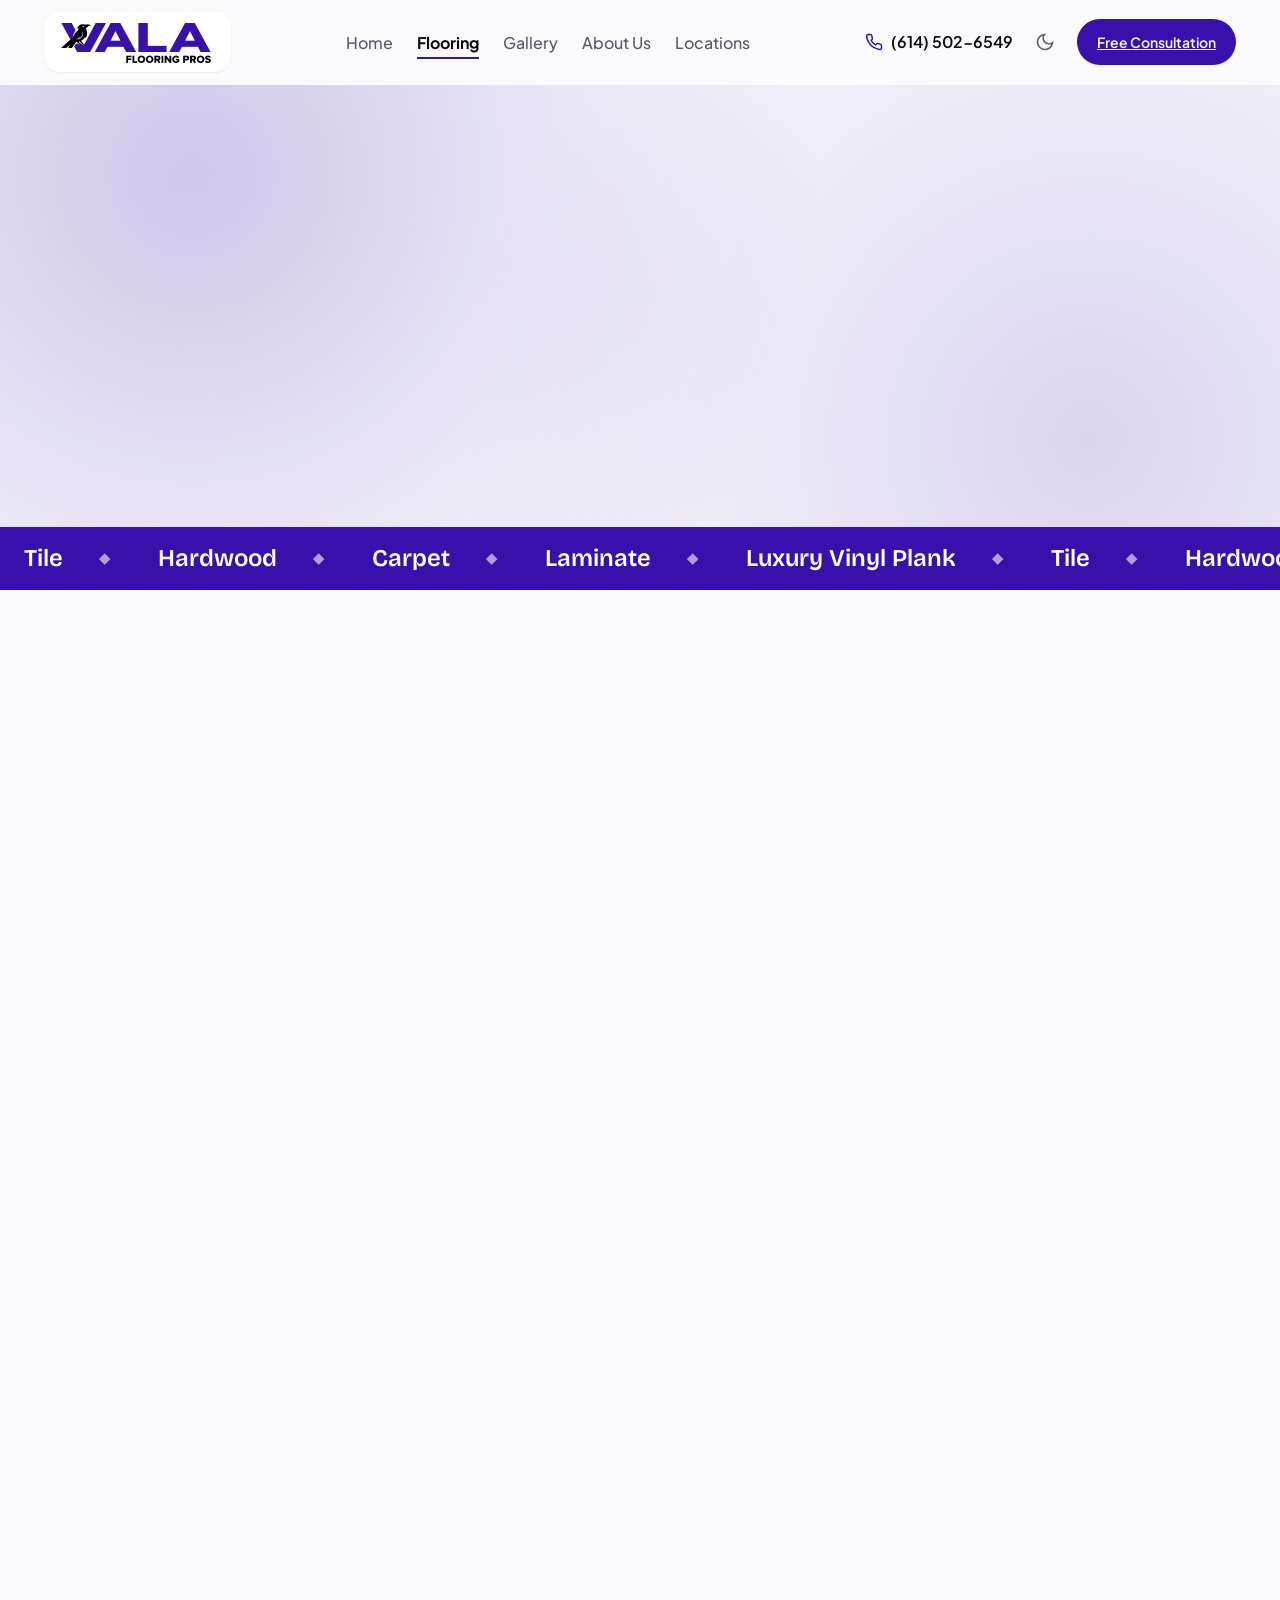
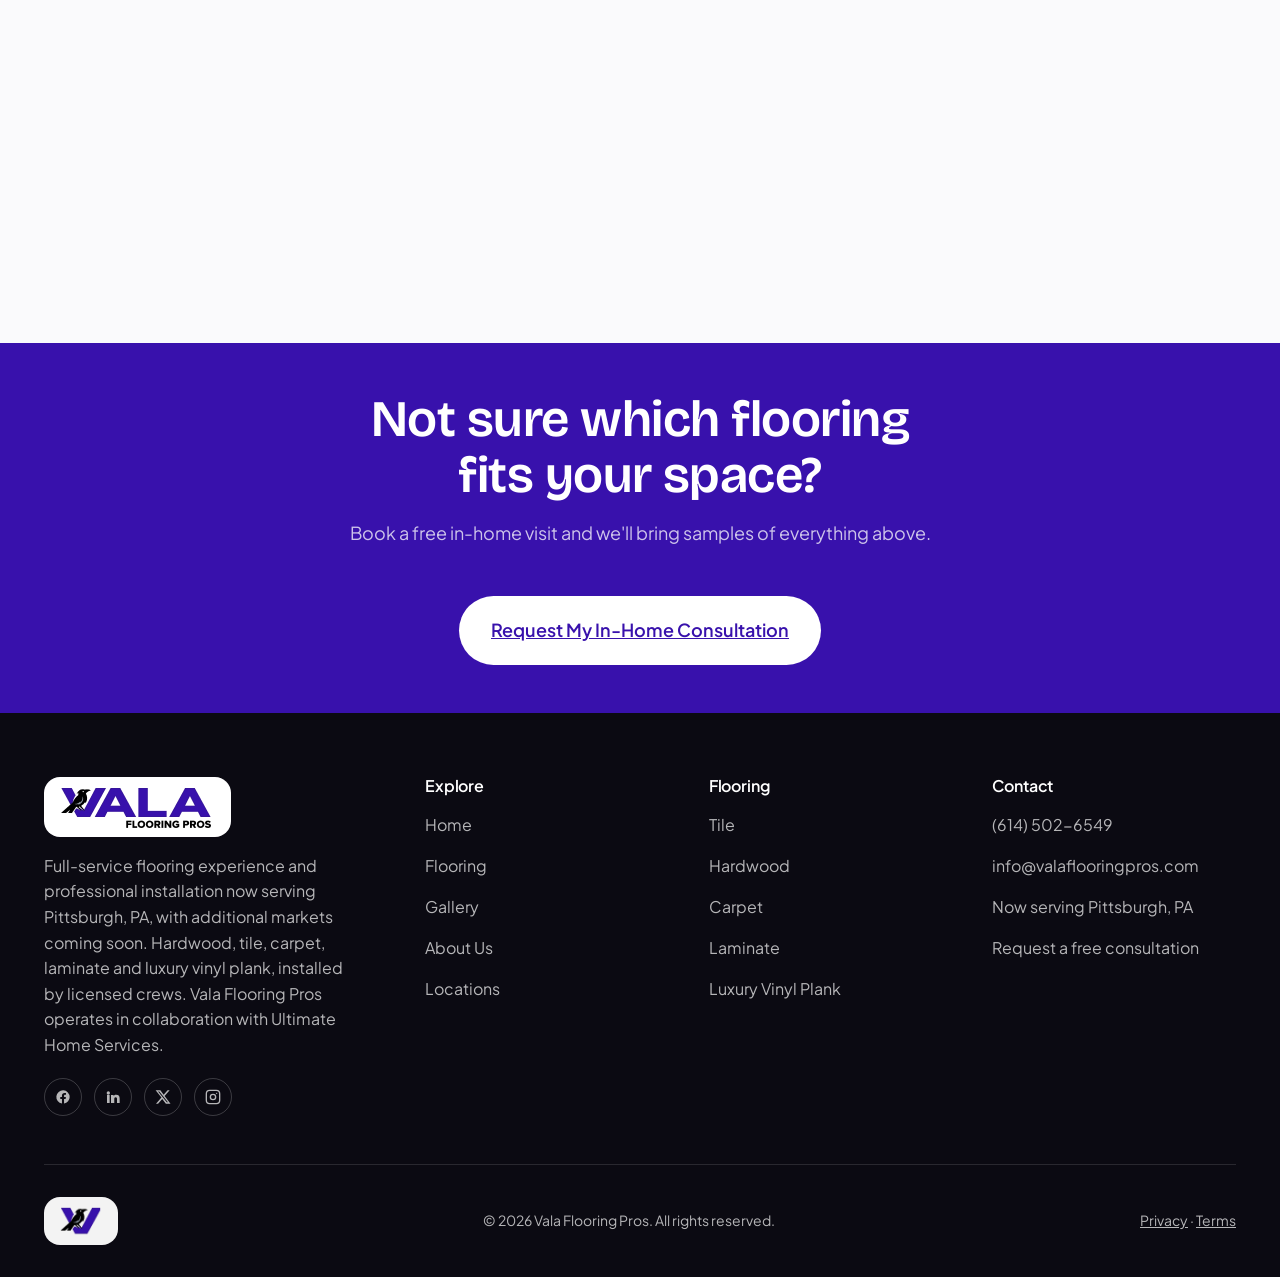
<file: services.html>
<!DOCTYPE html>
<html lang="en">
<head>
<meta charset="UTF-8" />
<meta name="viewport" content="width=device-width, initial-scale=1.0" />
<title>Flooring Services, Tile, Hardwood, Carpet, Laminate, Luxury Vinyl Plank | Vala Flooring Pros</title>
<meta name="description" content="Explore Vala Flooring Pros' full-service flooring lineup: tile and stone, hardwood, carpet, laminate, and luxury vinyl plank, all installed by licensed crews." />
<meta property="og:title" content="Flooring Services | Vala Flooring Pros" />
<meta property="og:description" content="Tile, hardwood, carpet, laminate, and luxury vinyl plank. One showroom, one crew." />
<meta property="og:type" content="website" />

<link rel="preconnect" href="https://fonts.googleapis.com" />
<link rel="preconnect" href="https://fonts.gstatic.com" crossorigin />
<link href="https://fonts.googleapis.com/css2?family=Bricolage+Grotesque:opsz,wght@12..96,400;12..96,500;12..96,600;12..96,700;12..96,800&family=Plus+Jakarta+Sans:wght@400;500;600;700&display=swap" rel="stylesheet" />

<link rel="stylesheet" href="./base.css" />
<link rel="stylesheet" href="./style.css" />

<link rel="icon" type="image/png" href="./assets/img/vala-mark.png" />
<link rel="apple-touch-icon" href="./assets/img/vala-mark.png" />

</head>
<body>
<a class="sr-only" href="#main">Skip to content</a>

<!-- ============ HEADER ============ -->
<header class="header" id="siteHeader">
  <div class="container header-inner">
    <a href="index.html" class="logo-badge" aria-label="Vala Flooring Pros home">
      <img src="./assets/img/vala-logo.png" alt="Vala Flooring Pros" width="220" height="63" />
    </a>

    <nav aria-label="Primary">
      <ul class="nav-links">
        <li><a href="index.html">Home</a></li>
        <li><a href="services.html">Flooring</a></li>
        <li><a href="gallery.html">Gallery</a></li>
        <li><a href="about.html">About Us</a></li>
        <li><a href="locations.html">Locations</a></li>
      </ul>
    </nav>

    <div class="header-actions">
      <a class="header-phone" href="tel:+16145026549">
        <svg width="18" height="18" viewBox="0 0 24 24" fill="none" stroke="currentColor" stroke-width="2" stroke-linecap="round" stroke-linejoin="round"><path d="M22 16.92v3a2 2 0 0 1-2.18 2 19.79 19.79 0 0 1-8.63-3.07 19.5 19.5 0 0 1-6-6 19.79 19.79 0 0 1-3.07-8.67A2 2 0 0 1 4.11 2h3a2 2 0 0 1 2 1.72c.127.96.362 1.903.7 2.81a2 2 0 0 1-.45 2.11L8.09 9.91a16 16 0 0 0 6 6l1.27-1.27a2 2 0 0 1 2.11-.45c.907.338 1.85.573 2.81.7A2 2 0 0 1 22 16.92z"/></svg>
        <span class="header-phone-text">(614) 502-6549</span>
      </a>
      <button class="theme-toggle" type="button" data-theme-toggle aria-label="Switch to dark mode">
        <svg width="20" height="20" viewBox="0 0 24 24" fill="none" stroke="currentColor" stroke-width="2"><path d="M21 12.79A9 9 0 1 1 11.21 3 7 7 0 0 0 21 12.79z"/></svg>
      </button>
      <a href="index.html#quote" class="btn btn-primary btn-sm">Free Consultation</a>
      <button class="nav-toggle" type="button" id="navToggle" aria-label="Open menu" aria-expanded="false">
        <svg width="22" height="22" viewBox="0 0 24 24" fill="none" stroke="currentColor" stroke-width="2" stroke-linecap="round"><line x1="3" y1="6" x2="21" y2="6"/><line x1="3" y1="12" x2="21" y2="12"/><line x1="3" y1="18" x2="21" y2="18"/></svg>
      </button>
    </div>
  </div>
</header>

<!-- Mobile nav drawer -->
<div class="mobile-nav" id="mobileNav">
  <div class="mobile-nav-head">
    <a href="index.html" class="logo-badge"><img src="./assets/img/vala-logo.png" alt="Vala Flooring Pros" width="150" height="43" /></a>
    <button class="mobile-nav-close" id="mobileNavClose" aria-label="Close menu">
      <svg width="22" height="22" viewBox="0 0 24 24" fill="none" stroke="currentColor" stroke-width="2" stroke-linecap="round"><line x1="18" y1="6" x2="6" y2="18"/><line x1="6" y1="6" x2="18" y2="18"/></svg>
    </button>
  </div>
  <ul>
    <li><a href="index.html">Home</a></li>
        <li><a href="services.html">Flooring</a></li>
        <li><a href="gallery.html">Gallery</a></li>
        <li><a href="about.html">About Us</a></li>
        <li><a href="locations.html">Locations</a></li>
  </ul>
  <a href="tel:+16145026549" class="btn btn-ghost btn-lg" style="margin-bottom:12px;">Call (614) 502-6549</a>
  <a href="index.html#quote" class="btn btn-primary btn-lg">Request Free Consultation</a>
</div>


<!-- ============ FLOATING CONSULTATION WIDGET ============ -->
<div class="floating-cta is-hidden" aria-label="Quick contact">
  <a href="mailto:info@valaflooringpros.com" class="floating-cta-mail" aria-label="Email Vala Flooring Pros">
    <svg width="18" height="18" viewBox="0 0 24 24" fill="none" stroke="currentColor" stroke-width="2" stroke-linecap="round" stroke-linejoin="round"><path d="M22 6l-10 7L2 6"/><rect x="2" y="4" width="20" height="16" rx="2"/></svg>
  </a>
  <a href="tel:+16145026549" class="floating-cta-call" aria-label="Call Vala Flooring Pros">
    <svg width="18" height="18" viewBox="0 0 24 24" fill="none" stroke="currentColor" stroke-width="2" stroke-linecap="round" stroke-linejoin="round"><path d="M22 16.92v3a2 2 0 0 1-2.18 2 19.79 19.79 0 0 1-8.63-3.07 19.5 19.5 0 0 1-6-6 19.79 19.79 0 0 1-3.07-8.67A2 2 0 0 1 4.11 2h3a2 2 0 0 1 2 1.72c.127.96.362 1.903.7 2.81a2 2 0 0 1-.45 2.11L8.09 9.91a16 16 0 0 0 6 6l1.27-1.27a2 2 0 0 1 2.11-.45c.907.338 1.85.573 2.81.7A2 2 0 0 1 22 16.92z"/></svg>
  </a>
  <a href="index.html#quote" class="floating-cta-main">
    <svg width="22" height="22" viewBox="0 0 24 24" fill="none" stroke="currentColor" stroke-width="2" stroke-linecap="round" stroke-linejoin="round"><path d="M20 6L9 17l-5-5"/></svg>
    <span>Request Consultation</span>
  </a>
</div>


<main id="main">

  <section class="page-hero">
    <div class="container">
      <span class="eyebrow eyebrow--top reveal">Full-Service Flooring Experience and Professional Installation</span>
      <h1 class="reveal">Every floor, one showroom that comes to you.</h1>
      <p class="reveal">Tile, hardwood, carpet, laminate, and luxury vinyl plank, sourced, delivered, and installed by the same licensed crew from start to finish.</p>
    </div>
  </section>

  <div class="marquee-band" aria-hidden="true">
    <div class="marquee-track">
      <span>Tile</span><span>Hardwood</span><span>Carpet</span><span>Laminate</span><span>Luxury Vinyl Plank</span><span>Tile</span><span>Hardwood</span><span>Carpet</span><span>Laminate</span><span>Luxury Vinyl Plank</span><span>Tile</span><span>Hardwood</span><span>Carpet</span><span>Laminate</span><span>Luxury Vinyl Plank</span><span>Tile</span><span>Hardwood</span><span>Carpet</span><span>Laminate</span><span>Luxury Vinyl Plank</span><span>Tile</span><span>Hardwood</span><span>Carpet</span><span>Laminate</span><span>Luxury Vinyl Plank</span><span>Tile</span><span>Hardwood</span><span>Carpet</span><span>Laminate</span><span>Luxury Vinyl Plank</span><span>Tile</span><span>Hardwood</span><span>Carpet</span><span>Laminate</span><span>Luxury Vinyl Plank</span><span>Tile</span><span>Hardwood</span><span>Carpet</span><span>Laminate</span><span>Luxury Vinyl Plank</span>
    </div>
  </div>

  <section class="services-detail-section">
    <div class="container">
      
      <div class="service-detail reveal" id="tile">
        <div class="service-detail-media"><img src="./assets/img/cat-tile.jpg" alt="Large-format porcelain tile flooring in a modern bathroom" loading="lazy" /></div>
        <div class="service-detail-body">
          <span class="eyebrow">Tile &amp; Stone</span>
          <h2>Millimeter-true lines, laid to last a lifetime.</h2>
          <p>Porcelain, ceramic, and natural stone, sealed, leveled, and laid true in kitchens, baths, mudrooms, and entryways. Our setters use laser leveling systems and premium grout to keep sightlines straight for decades.</p>
          <ul class="trust-strip trust-strip--stack" role="list"><li><svg width="16" height="16" viewBox="0 0 24 24" fill="none" stroke="currentColor" stroke-width="2.5"><path d="M20 6L9 17l-5-5"/></svg>Porcelain, ceramic &amp; natural stone</li><li><svg width="16" height="16" viewBox="0 0 24 24" fill="none" stroke="currentColor" stroke-width="2.5"><path d="M20 6L9 17l-5-5"/></svg>Radiant heat-ready subfloor prep</li><li><svg width="16" height="16" viewBox="0 0 24 24" fill="none" stroke="currentColor" stroke-width="2.5"><path d="M20 6L9 17l-5-5"/></svg>Waterproof shower &amp; wet-area systems</li><li><svg width="16" height="16" viewBox="0 0 24 24" fill="none" stroke="currentColor" stroke-width="2.5"><path d="M20 6L9 17l-5-5"/></svg>Custom mosaic &amp; pattern layouts</li></ul>
          <a href="index.html#quote" class="btn btn-primary">Get Tile &amp; Stone Pricing</a>
        </div>
      </div>

      <div class="service-detail service-detail--reverse reveal" id="hardwood">
        <div class="service-detail-media"><img src="./assets/img/cat-hardwood.jpg" alt="Rich honey-brown hardwood flooring texture" loading="lazy" /></div>
        <div class="service-detail-body">
          <span class="eyebrow">Hardwood</span>
          <h2>Solid or engineered, sanded and finished on site.</h2>
          <p>From white oak to hickory, our crews install, sand, stain, and finish hardwood on site for a seamless, wall-to-wall look, or install pre-finished engineered planks when your timeline is tight.</p>
          <ul class="trust-strip trust-strip--stack" role="list"><li><svg width="16" height="16" viewBox="0 0 24 24" fill="none" stroke="currentColor" stroke-width="2.5"><path d="M20 6L9 17l-5-5"/></svg>Solid &amp; engineered hardwood</li><li><svg width="16" height="16" viewBox="0 0 24 24" fill="none" stroke="currentColor" stroke-width="2.5"><path d="M20 6L9 17l-5-5"/></svg>On-site sand &amp; finish</li><li><svg width="16" height="16" viewBox="0 0 24 24" fill="none" stroke="currentColor" stroke-width="2.5"><path d="M20 6L9 17l-5-5"/></svg>Water-based, low-VOC finishes</li><li><svg width="16" height="16" viewBox="0 0 24 24" fill="none" stroke="currentColor" stroke-width="2.5"><path d="M20 6L9 17l-5-5"/></svg>Scratch- and pet-resistant topcoats</li></ul>
          <a href="index.html#quote" class="btn btn-primary">Get Hardwood Pricing</a>
        </div>
      </div>

      <div class="service-detail reveal" id="carpet">
        <div class="service-detail-media"><img src="./assets/img/cat-carpet.jpg" alt="Soft plush light-gray carpet in a cozy bedroom" loading="lazy" /></div>
        <div class="service-detail-body">
          <span class="eyebrow">Carpet</span>
          <h2>Plush comfort that's built to handle real life.</h2>
          <p>Plush, Berber, frieze, and pet-proof fibers, stretched drum-tight over quality padding so it stays smooth for years, not months. Great for bedrooms, basements, and stairs.</p>
          <ul class="trust-strip trust-strip--stack" role="list"><li><svg width="16" height="16" viewBox="0 0 24 24" fill="none" stroke="currentColor" stroke-width="2.5"><path d="M20 6L9 17l-5-5"/></svg>Stain- &amp; pet-resistant fibers</li><li><svg width="16" height="16" viewBox="0 0 24 24" fill="none" stroke="currentColor" stroke-width="2.5"><path d="M20 6L9 17l-5-5"/></svg>Premium padding included</li><li><svg width="16" height="16" viewBox="0 0 24 24" fill="none" stroke="currentColor" stroke-width="2.5"><path d="M20 6L9 17l-5-5"/></svg>Power-stretched installation</li><li><svg width="16" height="16" viewBox="0 0 24 24" fill="none" stroke="currentColor" stroke-width="2.5"><path d="M20 6L9 17l-5-5"/></svg>Wide sample selection in-home</li></ul>
          <a href="index.html#quote" class="btn btn-primary">Get Carpet Pricing</a>
        </div>
      </div>

      <div class="service-detail service-detail--reverse reveal" id="laminate">
        <div class="service-detail-media"><img src="./assets/img/cat-laminate.jpg" alt="Gray wood-look laminate flooring in a modern home office" loading="lazy" /></div>
        <div class="service-detail-body">
          <span class="eyebrow">Laminate</span>
          <h2>Wood-look durability that fits real budgets.</h2>
          <p>High-definition wood and stone visuals over a scratch- and fade-resistant wear layer, a budget-smart way to get the look of hardwood or tile in busy rooms and rentals.</p>
          <ul class="trust-strip trust-strip--stack" role="list"><li><svg width="16" height="16" viewBox="0 0 24 24" fill="none" stroke="currentColor" stroke-width="2.5"><path d="M20 6L9 17l-5-5"/></svg>AC4/AC5-rated wear layers</li><li><svg width="16" height="16" viewBox="0 0 24 24" fill="none" stroke="currentColor" stroke-width="2.5"><path d="M20 6L9 17l-5-5"/></svg>Click-lock floating installation</li><li><svg width="16" height="16" viewBox="0 0 24 24" fill="none" stroke="currentColor" stroke-width="2.5"><path d="M20 6L9 17l-5-5"/></svg>Moisture-resistant cores available</li><li><svg width="16" height="16" viewBox="0 0 24 24" fill="none" stroke="currentColor" stroke-width="2.5"><path d="M20 6L9 17l-5-5"/></svg>Fast turnaround, minimal downtime</li></ul>
          <a href="index.html#quote" class="btn btn-primary">Get Laminate Pricing</a>
        </div>
      </div>

      <div class="service-detail reveal" id="vinyl">
        <div class="service-detail-media"><img src="./assets/img/hero-living-room.jpg" alt="Warm walnut luxury vinyl plank flooring in a bright living room" loading="lazy" /></div>
        <div class="service-detail-body">
          <span class="eyebrow">Luxury Vinyl Plank</span>
          <h2>100% waterproof, 100% livable.</h2>
          <p>Luxury vinyl plank and tile that's fully waterproof and dent-resistant. Our most-requested material for kitchens, basements, and busy family homes with kids and pets underfoot.</p>
          <ul class="trust-strip trust-strip--stack" role="list"><li><svg width="16" height="16" viewBox="0 0 24 24" fill="none" stroke="currentColor" stroke-width="2.5"><path d="M20 6L9 17l-5-5"/></svg>100% waterproof core</li><li><svg width="16" height="16" viewBox="0 0 24 24" fill="none" stroke="currentColor" stroke-width="2.5"><path d="M20 6L9 17l-5-5"/></svg>Rigid-core &amp; SPC options</li><li><svg width="16" height="16" viewBox="0 0 24 24" fill="none" stroke="currentColor" stroke-width="2.5"><path d="M20 6L9 17l-5-5"/></svg>Dent- and scratch-resistant wear layer</li><li><svg width="16" height="16" viewBox="0 0 24 24" fill="none" stroke="currentColor" stroke-width="2.5"><path d="M20 6L9 17l-5-5"/></svg>Ideal for basements &amp; kitchens</li></ul>
          <a href="index.html#quote" class="btn btn-primary">Get Luxury Vinyl Plank Pricing</a>
        </div>
      </div>
    </div>
  </section>

  <section class="footer-cta" data-header-theme="dark">
    <div class="container container--narrow">
      <h2>Not sure which flooring fits your space?</h2>
      <p style="color:rgba(255,255,255,0.75); margin-block:var(--space-4) var(--space-6);">Book a free in-home visit and we'll bring samples of everything above.</p>
      <a href="index.html#quote" class="btn btn-inverse btn-lg">Request My In-Home Consultation</a>
    </div>
  </section>

</main>

<!-- ============ FOOTER ============ -->
<footer class="site-footer">
  <div class="container">
    <div class="footer-grid">
      <div>
        <a href="index.html" class="logo-badge"><img src="./assets/img/vala-logo.png" alt="Vala Flooring Pros" width="180" height="52" /></a>
        <p>Full-service flooring experience and professional installation now serving Pittsburgh, PA, with additional markets coming soon. Hardwood, tile, carpet, laminate and luxury vinyl plank, installed by licensed crews. Vala Flooring Pros operates in collaboration with Ultimate Home Services.</p>
        <div class="footer-social">
          <a href="https://www.facebook.com/valaflooringpros" target="_blank" rel="noopener noreferrer" aria-label="Vala Flooring Pros on Facebook"><svg width="16" height="16" viewBox="0 0 24 24" fill="currentColor"><path d="M22 12a10 10 0 1 0-11.56 9.88v-6.99H7.9v-2.89h2.54V9.8c0-2.5 1.49-3.89 3.78-3.89 1.1 0 2.24.2 2.24.2v2.46h-1.26c-1.24 0-1.63.77-1.63 1.56v1.87h2.78l-.44 2.89h-2.34v6.99A10 10 0 0 0 22 12z"/></svg></a>
          <a href="https://www.linkedin.com/company/valaflooringpros" target="_blank" rel="noopener noreferrer" aria-label="Vala Flooring Pros on LinkedIn"><svg width="16" height="16" viewBox="0 0 24 24" fill="currentColor"><path d="M4.98 3.5a2.5 2.5 0 1 1 0 5 2.5 2.5 0 0 1 0-5zM3 9h4v12H3zM9 9h3.8v1.64h.05c.53-1 1.83-2.05 3.77-2.05C20.9 8.59 22 11 22 14.5V21h-4v-5.7c0-1.36-.02-3.1-1.9-3.1-1.9 0-2.2 1.48-2.2 3v5.8H9z"/></svg></a>
          <a href="https://x.com/valaflooringpros" target="_blank" rel="noopener noreferrer" aria-label="Vala Flooring Pros on X"><svg width="16" height="16" viewBox="0 0 24 24" fill="currentColor"><path d="M18.9 2H22l-7.6 8.68L23.3 22h-6.98l-5.47-7.16L4.6 22H1.5l8.13-9.29L.9 2h7.15l4.94 6.55L18.9 2zm-1.22 18h1.72L6.4 3.9H4.56L17.68 20z"/></svg></a>
          <a href="https://www.instagram.com/valaflooringpros" target="_blank" rel="noopener noreferrer" aria-label="Vala Flooring Pros on Instagram"><svg width="16" height="16" viewBox="0 0 24 24" fill="none" stroke="currentColor" stroke-width="2"><rect x="2" y="2" width="20" height="20" rx="5"/><circle cx="12" cy="12" r="4"/><circle cx="17.5" cy="6.5" r="1" fill="currentColor" stroke="none"/></svg></a>
        </div>
      </div>
      <div>
        <h4>Explore</h4>
        <ul>
          <li><a href="index.html">Home</a></li>
          <li><a href="services.html">Flooring</a></li>
          <li><a href="gallery.html">Gallery</a></li>
          <li><a href="about.html">About Us</a></li>
          <li><a href="locations.html">Locations</a></li>
        </ul>
      </div>
      <div>
        <h4>Flooring</h4>
        <ul>
          <li><a href="services.html#tile">Tile</a></li>
          <li><a href="services.html#hardwood">Hardwood</a></li>
          <li><a href="services.html#carpet">Carpet</a></li>
          <li><a href="services.html#laminate">Laminate</a></li>
          <li><a href="services.html#vinyl">Luxury Vinyl Plank</a></li>
        </ul>
      </div>
      <div>
        <h4>Contact</h4>
        <ul>
          <li><a href="tel:+16145026549">(614) 502-6549</a></li>
          <li><a href="mailto:info@valaflooringpros.com">info@valaflooringpros.com</a></li>
          <li><a href="locations.html">Now serving Pittsburgh, PA</a></li>
          <li><a href="index.html#quote">Request a free consultation</a></li>
        </ul>
      </div>
    </div>
    <div class="footer-bottom">
      <span class="logo-badge"><img src="./assets/img/vala-mark.png" alt="" width="26" height="20" /></span>
      <span>© <span id="year">2026</span> Vala Flooring Pros. All rights reserved.</span>
      <span><a href="#" style="color:inherit;">Privacy</a> · <a href="#" style="color:inherit;">Terms</a></span>
    </div>
  </div>
</footer>


<script src="./app.js"></script>
<script data-pplx-inline-edit>
(function () {
  if (window === window.top) return;

  const allowedParentOrigins = ["https://www.perplexity.ai","https://perplexity.ai","https://testing.perplexity.ai","https://staging.perplexity.ai","https://*.preview.i.perplexity.ai","http://perplexity.localhost","http://localhost:1420","http://127.0.0.1:1420","http://localhost:3000","http://127.0.0.1:3000","http://localhost:5173","http://127.0.0.1:5173"];
  const MAX_FONT_BYTES = 500 * 1024;
  const MAX_TOTAL_FONT_BYTES = 2 * 1024 * 1024;
  let scrollForwarding = false;
  let scrollRaf = 0;
  let trustedTopOrigin = null;

  // Allow entries like "https://*.preview.i.perplexity.ai" — the wildcard
  // matches a single DNS label (no dots), so "https://*.foo" cannot stretch
  // across multiple labels.
  function matchesAllowedOrigin(origin) {
    if (!origin) return false;
    for (const entry of allowedParentOrigins) {
      if (!entry.includes("*")) {
        if (entry === origin) return true;
        continue;
      }
      const pattern = new RegExp(
        "^" +
          entry.replace(/[.+?^${}()|[\]\\]/g, "\\$&").replace(/\*/g, "[^.]+") +
          "$",
      );
      if (pattern.test(origin)) return true;
    }
    return false;
  }

  // Trust decision: when the sender is same-origin-visible (event.origin is a
  // real origin like https://www.perplexity.ai) we trust event.origin directly.
  // When event.origin is "null" (opaque broker srcdoc), we fall back to the
  // broker's stamped `parentOrigin` to identify the top window. The fallback
  // is claim-only — we rely on the browser's native `targetOrigin` enforcement
  // on the response path (see postToTrustedTop) to ensure replies can't be
  // delivered to anyone but the actual top window of that claimed origin.
  function getTrustedParentOrigin(event) {
    const forwardedParentOrigin =
      typeof event.data.parentOrigin === "string" ? event.data.parentOrigin : null;
    const parentOrigin = event.origin === "null" ? forwardedParentOrigin : event.origin;
    return matchesAllowedOrigin(parentOrigin) ? parentOrigin : null;
  }

  // All responses go to window.top with targetOrigin = the allowlisted origin.
  // An attacker that iframes us inside their own null-origin broker can claim
  // any parentOrigin they like, but the browser will drop the reply whenever
  // the real top's origin doesn't match — so the screenshot never leaves.
  function postToTrustedTop(message) {
    if (!trustedTopOrigin) return;
    try {
      window.top.postMessage(message, trustedTopOrigin);
    } catch (_error) {}
  }

  function inlineAll(original, clone) {
    if (original.nodeType !== 1 || clone.nodeType !== 1) return;

    try {
      const computedStyle = getComputedStyle(original);
      // cssText on a computed style is the serialized declaration in modern
      // Chromium/Safari — a single read beats enumerating ~400 longhand
      // properties. Firefox returns "" here, so we fall back on empty.
      const serialized = computedStyle.cssText;
      if (serialized) {
        clone.style.cssText = serialized;
      } else {
        const parts = new Array(computedStyle.length);
        for (let index = 0; index < computedStyle.length; index += 1) {
          const property = computedStyle[index];
          parts[index] = `${property}:${computedStyle.getPropertyValue(property)};`;
        }
        clone.style.cssText = parts.join("");
      }
    } catch (_error) {}

    const originalChildren = original.children;
    const clonedChildren = clone.children;
    for (
      let index = 0;
      index < originalChildren.length && index < clonedChildren.length;
      index += 1
    ) {
      inlineAll(originalChildren[index], clonedChildren[index]);
    }
  }

  function extractFontUrl(srcValue) {
    const matches = [
      ...srcValue.matchAll(
        /url\(["']?([^"')]+)["']?\)(?:\s*format\(["']?([^"')]+)["']?\))?/gi,
      ),
    ];
    if (matches.length === 0) return null;
    const woff2 = matches.find((m) => m[2] && m[2].toLowerCase().includes("woff2"));
    if (woff2) return woff2[1];
    const woff = matches.find((m) => m[2] && m[2].toLowerCase().includes("woff"));
    if (woff) return woff[1];
    return matches[0][1];
  }

  // Cache resolved font URL -> data URI across captures. Fonts on a page
  // essentially never change, and a batch run emits multiple captures back to
  // back — without this we'd refetch + re-base64 every time.
  const fontDataUriCache = new Map();
  const SRC_DECLARATION_RE = /src\s*:\s*[^;}]+/i;

  async function fetchAsDataUri(url) {
    if (fontDataUriCache.has(url)) return fontDataUriCache.get(url);
    let dataUri = null;
    try {
      const response = await fetch(url, { mode: "cors", credentials: "omit" });
      if (response.ok) {
        const blob = await response.blob();
        if (blob.size <= MAX_FONT_BYTES) {
          dataUri = await new Promise((resolve) => {
            const reader = new FileReader();
            reader.onloadend = () =>
              resolve(typeof reader.result === "string" ? reader.result : null);
            reader.onerror = () => resolve(null);
            reader.readAsDataURL(blob);
          });
        }
      }
    } catch (_error) {
      dataUri = null;
    }
    fontDataUriCache.set(url, dataUri);
    return dataUri;
  }

  function collectFontFaceRuleTexts() {
    const rules = [];
    for (const sheet of document.styleSheets) {
      let cssRules;
      try {
        cssRules = sheet.cssRules;
      } catch (_error) {
        continue;
      }
      if (!cssRules) continue;
      for (const rule of cssRules) {
        const cssText = rule.cssText || "";
        if (cssText.startsWith("@font-face")) rules.push(cssText);
      }
    }
    return rules;
  }

  async function buildInlinedFontCss() {
    const ruleTexts = collectFontFaceRuleTexts();
    if (ruleTexts.length === 0) return null;

    const resolved = ruleTexts.map((cssText) => {
      if (!SRC_DECLARATION_RE.test(cssText)) return null;
      const srcMatch = cssText.match(/src\s*:\s*([^;}]+)[;}]/i);
      if (!srcMatch) return null;
      const url = extractFontUrl(srcMatch[1]);
      if (!url) return null;
      try {
        return { cssText, url: new URL(url, document.baseURI).href };
      } catch (_error) {
        return null;
      }
    });

    const dataUris = await Promise.all(
      resolved.map((entry) => (entry ? fetchAsDataUri(entry.url) : Promise.resolve(null))),
    );

    const inlined = [];
    let totalBytes = 0;
    for (let index = 0; index < resolved.length; index += 1) {
      const entry = resolved[index];
      const dataUri = dataUris[index];
      if (!entry || !dataUri) continue;
      const approxBytes = dataUri.length * 0.75;
      if (totalBytes + approxBytes > MAX_TOTAL_FONT_BYTES) break;
      totalBytes += approxBytes;
      inlined.push(entry.cssText.replace(SRC_DECLARATION_RE, `src: url("${dataUri}")`));
    }
    return inlined.length > 0 ? inlined.join("\n") : null;
  }

  function stripExternal(clone) {
    const images = clone.querySelectorAll("img");
    for (let index = 0; index < images.length; index += 1) {
      const src = images[index].getAttribute("src");
      if (src && !src.startsWith("data:")) images[index].removeAttribute("src");
    }

    const elements = clone.querySelectorAll("*");
    for (let index = 0; index < elements.length; index += 1) {
      const style = elements[index].style.cssText;
      if (style && style.includes("url(")) {
        elements[index].style.cssText = style.replace(
          /url\(["']?(?!data:)[^)"']*["']?\)/gi,
          "none",
        );
      }
    }
  }

  function emitScroll() {
    scrollRaf = 0;
    if (!scrollForwarding) return;
    postToTrustedTop({
      type: "INLINE_EDIT_SCROLL",
      scrollX: window.scrollX,
      scrollY: window.scrollY,
    });
  }

  window.addEventListener(
    "scroll",
    function () {
      if (!scrollForwarding || scrollRaf) return;
      scrollRaf = requestAnimationFrame(emitScroll);
    },
    { passive: true, capture: true },
  );

  async function handleCaptureRequest(event) {
    const requestId = event.data.requestId;
    const scrollX = window.scrollX;
    const scrollY = window.scrollY;
    const width = window.innerWidth;
    const height = window.innerHeight;

    function postResult(dataUrl) {
      postToTrustedTop({
        type: "INLINE_EDIT_SCREENSHOT_RESULT",
        requestId,
        dataUrl,
        scrollX,
        scrollY,
      });
    }

    try {
      // Wait for any pending web fonts to resolve so both inline metrics and
      // the @font-face inlining below see the same loaded faces.
      if (document.fonts && document.fonts.ready) {
        try {
          await document.fonts.ready;
        } catch (_error) {}
      }

      const clone = document.documentElement.cloneNode(true);
      inlineAll(document.documentElement, clone);

      const removedNodes = clone.querySelectorAll("script,link[rel=\"stylesheet\"],style");
      for (let index = 0; index < removedNodes.length; index += 1) {
        removedNodes[index].remove();
      }

      stripExternal(clone);

      // Re-embed web fonts as data-URI @font-face rules so the SVG rasterizer
      // can resolve them — external font URLs aren't fetched during
      // foreignObject rendering, which would otherwise force a fallback face
      // and change text metrics.
      const inlinedFontCss = await buildInlinedFontCss();
      if (inlinedFontCss) {
        const styleEl = document.createElement("style");
        styleEl.textContent = inlinedFontCss;
        const head = clone.querySelector("head");
        if (head) head.appendChild(styleEl);
        else clone.insertBefore(styleEl, clone.firstChild);
      }

      const html = new XMLSerializer().serializeToString(clone);
      const svg =
        `<svg xmlns="http://www.w3.org/2000/svg" width="${width}" height="${height}">` +
        '<foreignObject width="100%" height="100%">' +
        `<div xmlns="http://www.w3.org/1999/xhtml" style="width:${width}px;height:${height}px;overflow:hidden">` +
        `<div style="position:relative;left:-${scrollX}px;top:-${scrollY}px">` +
        html +
        "</div></div></foreignObject></svg>";
      const svgUrl = `data:image/svg+xml;charset=utf-8,${encodeURIComponent(svg)}`;
      const image = new Image();
      image.onload = function () {
        const canvas = document.createElement("canvas");
        canvas.width = width;
        canvas.height = height;
        canvas.getContext("2d").drawImage(image, 0, 0);
        postResult(canvas.toDataURL("image/png"));
      };
      image.onerror = function () {
        postResult(null);
      };
      image.src = svgUrl;
    } catch (_error) {
      postResult(null);
    }
  }

  window.addEventListener("message", function (event) {
    if (!event.data) return;
    // Only accept messages from the direct parent frame. Blocks sibling /
    // unrelated-window postMessage senders that could otherwise reach us.
    if (event.source !== window.parent) return;

    const trustedParentOrigin = getTrustedParentOrigin(event);
    if (!trustedParentOrigin) return;
    trustedTopOrigin = trustedParentOrigin;

    if (event.data.type === "INLINE_EDIT_SCROLL_START") {
      scrollForwarding = true;
      emitScroll();
      return;
    }

    if (event.data.type === "INLINE_EDIT_SCROLL_STOP") {
      scrollForwarding = false;
      if (scrollRaf) cancelAnimationFrame(scrollRaf);
      scrollRaf = 0;
      return;
    }

    if (event.data.type !== "INLINE_EDIT_CAPTURE_REQUEST") return;

    handleCaptureRequest(event);
  });
})();


</script></body>
</html>
</file>
<file: base.css>
/* base.css — mandatory reset & foundational styles */
*,
*::before,
*::after {
  box-sizing: border-box;
  margin: 0;
  padding: 0;
}

html {
  -moz-text-size-adjust: none;
  -webkit-text-size-adjust: none;
  text-size-adjust: none;
  -webkit-font-smoothing: antialiased;
  -moz-osx-font-smoothing: grayscale;
  text-rendering: optimizeLegibility;
  scroll-behavior: smooth;
  hanging-punctuation: first last;
  scroll-padding-top: 88px;
}

body {
  min-height: 100dvh;
  line-height: 1.6;
  font-family: var(--font-body, sans-serif);
  font-size: var(--text-base);
  color: var(--color-text);
  background-color: var(--color-bg);
}

img,
picture,
video,
canvas,
svg {
  display: block;
  max-width: 100%;
  height: auto;
}
ul[role='list'],
ol[role='list'] {
  list-style: none;
}
input,
button,
textarea,
select {
  font: inherit;
  color: inherit;
}

h1,
h2,
h3,
h4,
h5,
h6 {
  text-wrap: balance;
  line-height: 1.1;
}
p,
li,
figcaption {
  text-wrap: pretty;
  max-width: 72ch;
}

::selection {
  background: color-mix(in oklab, var(--color-primary) 30%, transparent);
  color: var(--color-text);
}

:focus-visible {
  outline: 2px solid var(--color-primary);
  outline-offset: 3px;
  border-radius: var(--radius-sm);
}

@media (prefers-reduced-motion: reduce) {
  *,
  *::before,
  *::after {
    animation-duration: 0.01ms !important;
    animation-iteration-count: 1 !important;
    transition-duration: 0.01ms !important;
    scroll-behavior: auto !important;
  }
}

button {
  cursor: pointer;
  background: none;
  border: none;
}
table {
  border-collapse: collapse;
  width: 100%;
}

a,
button,
[role='button'],
[role='link'],
input,
textarea,
select {
  transition:
    color var(--transition-interactive),
    background var(--transition-interactive),
    border-color var(--transition-interactive),
    box-shadow var(--transition-interactive);
}

.sr-only {
  position: absolute;
  width: 1px;
  height: 1px;
  padding: 0;
  margin: -1px;
  overflow: hidden;
  clip: rect(0, 0, 0, 0);
  white-space: nowrap;
  border-width: 0;
}
</file>
<file: style.css>
/* ============================================================
   VALA FLOORING PROS — Design Tokens & Components
   Brand: vivid indigo #3811AC + black raven mark, on warm neutrals
   ============================================================ */

:root,
[data-theme='light'] {
  /* Surfaces */
  --color-bg: #fafafc;
  --color-surface: #ffffff;
  --color-surface-2: #ffffff;
  --color-surface-offset: #f1eefa;
  --color-surface-offset-2: #e7e1f7;
  --color-surface-dynamic: #ded5f2;
  --color-divider: #e6e3ee;
  --color-border: #d9d5e6;

  /* Text */
  --color-text: #0b0a12;
  --color-text-muted: #5b5868;
  --color-text-faint: #9c98ac;
  --color-text-inverse: #fafafc;

  /* Primary — brand indigo */
  --color-primary: #3811ac;
  --color-primary-hover: #2c0c89;
  --color-primary-active: #200865;
  --color-primary-highlight: #e4defa;

  /* Functional */
  --color-success: #1e7a46;
  --color-success-highlight: #d9ecdf;
  --color-warning: #96530f;
  --color-warning-highlight: #f3e2ce;
  --color-error: #af1f3f;
  --color-error-highlight: #f2d9df;

  --radius-sm: 0.375rem;
  --radius-md: 0.625rem;
  --radius-lg: 1rem;
  --radius-xl: 1.5rem;
  --radius-full: 9999px;

  --transition-interactive: 180ms cubic-bezier(0.16, 1, 0.3, 1);
  --ease-out: cubic-bezier(0.16, 1, 0.3, 1);
  --ease-in: cubic-bezier(0.4, 0, 1, 1);
  --ease-in-out: cubic-bezier(0.4, 0, 0.2, 1);

  --shadow-sm: 0 1px 2px oklch(0.2 0.05 290 / 0.07);
  --shadow-md: 0 6px 16px oklch(0.2 0.05 290 / 0.10);
  --shadow-lg: 0 16px 40px oklch(0.2 0.05 290 / 0.16);

  --content-narrow: 640px;
  --content-default: 980px;
  --content-wide: 1240px;
  --content-full: 100%;

  --font-display: 'Bricolage Grotesque', 'Arial Black', sans-serif;
  --font-body: 'Plus Jakarta Sans', 'Helvetica Neue', sans-serif;
}

[data-theme='dark'] {
  --color-bg: #0a0910;
  --color-surface: #131019;
  --color-surface-2: #17131e;
  --color-surface-offset: #1c1726;
  --color-surface-offset-2: #241e30;
  --color-surface-dynamic: #2c2438;
  --color-divider: #241f2e;
  --color-border: #322a3e;

  --color-text: #eeecf5;
  --color-text-muted: #a8a3b8;
  --color-text-faint: #6e6980;
  --color-text-inverse: #0a0910;

  --color-primary: #8064f2;
  --color-primary-hover: #9580f5;
  --color-primary-active: #6a4ad8;
  --color-primary-highlight: #2a2140;

  --color-success: #5fbf85;
  --color-success-highlight: #1c3327;
  --color-warning: #dba360;
  --color-warning-highlight: #3a2c1c;
  --color-error: #e46a86;
  --color-error-highlight: #3a1f27;

  --shadow-sm: 0 1px 2px oklch(0 0 0 / 0.35);
  --shadow-md: 0 6px 16px oklch(0 0 0 / 0.4);
  --shadow-lg: 0 20px 48px oklch(0 0 0 / 0.55);
}

@media (prefers-color-scheme: dark) {
  :root:not([data-theme]) {
    --color-bg: #0a0910;
    --color-surface: #131019;
    --color-surface-2: #17131e;
    --color-surface-offset: #1c1726;
    --color-surface-offset-2: #241e30;
    --color-surface-dynamic: #2c2438;
    --color-divider: #241f2e;
    --color-border: #322a3e;
    --color-text: #eeecf5;
    --color-text-muted: #a8a3b8;
    --color-text-faint: #6e6980;
    --color-text-inverse: #0a0910;
    --color-primary: #8064f2;
    --color-primary-hover: #9580f5;
    --color-primary-active: #6a4ad8;
    --color-primary-highlight: #2a2140;
    --shadow-sm: 0 1px 2px oklch(0 0 0 / 0.35);
    --shadow-md: 0 6px 16px oklch(0 0 0 / 0.4);
    --shadow-lg: 0 20px 48px oklch(0 0 0 / 0.55);
  }
}

/* ---------- Type scale ---------- */
:root {
  --text-xs: clamp(0.75rem, 0.7rem + 0.25vw, 0.875rem);
  --text-sm: clamp(0.875rem, 0.8rem + 0.35vw, 1rem);
  --text-base: clamp(1rem, 0.95rem + 0.25vw, 1.125rem);
  --text-lg: clamp(1.125rem, 1rem + 0.75vw, 1.5rem);
  --text-xl: clamp(1.5rem, 1.2rem + 1.25vw, 2.25rem);
  --text-2xl: clamp(2rem, 1.2rem + 2.5vw, 3.25rem);
  --text-3xl: clamp(2.5rem, 1rem + 4vw, 4.75rem);
  --text-hero: clamp(2.5rem, 0.5rem + 5vw, 5.25rem);

  --space-1: 0.25rem;
  --space-2: 0.5rem;
  --space-3: 0.75rem;
  --space-4: 1rem;
  --space-5: 1.25rem;
  --space-6: 1.5rem;
  --space-8: 2rem;
  --space-10: 2.5rem;
  --space-12: 3rem;
  --space-14: 3.5rem;
  --space-16: 4rem;
  --space-20: 5rem;
  --space-24: 6rem;
  --space-32: 8rem;
}

/* ---------- Base elements ---------- */
body {
  background-color: var(--color-bg);
  color: var(--color-text);
}

h1, h2, h3, h4 {
  font-family: var(--font-display);
  font-weight: 600;
  letter-spacing: -0.01em;
}

.eyebrow {
  display: inline-flex;
  align-items: center;
  gap: var(--space-3);
  font-size: var(--text-xs);
  font-weight: 700;
  letter-spacing: 0.14em;
  text-transform: uppercase;
  color: var(--color-primary);
}
.eyebrow::before {
  content: '';
  width: 18px;
  height: 2px;
  background: var(--color-primary);
  display: inline-block;
  flex-shrink: 0;
}
/* Eyebrow modifiers */
.eyebrow--center { display: flex; justify-content: center; text-align: center; }
.eyebrow--top { align-items: flex-start; }
.eyebrow--top::before { margin-top: 0.65em; }
.eyebrow--plain::before { content: none; width: 0; }

.container {
  width: 100%;
  max-width: var(--content-wide);
  margin-inline: auto;
  padding-inline: var(--space-6);
}
.container--narrow { max-width: var(--content-default); }

section {
  position: relative;
}

/* ---------- Buttons ---------- */
.btn {
  display: inline-flex;
  align-items: center;
  justify-content: center;
  gap: var(--space-2);
  font-family: var(--font-body);
  font-weight: 600;
  font-size: var(--text-sm);
  padding: var(--space-4) var(--space-6);
  border-radius: var(--radius-full);
  white-space: nowrap;
  transition:
    background var(--transition-interactive),
    color var(--transition-interactive),
    box-shadow var(--transition-interactive),
    transform var(--transition-interactive),
    border-color var(--transition-interactive);
  min-height: 44px;
}
.btn-primary {
  background: var(--color-primary);
  color: #fff;
  box-shadow: var(--shadow-sm);
}
.btn-primary:hover { background: var(--color-primary-hover); transform: translateY(-1px); box-shadow: var(--shadow-md); }
.btn-primary:active { background: var(--color-primary-active); transform: translateY(0); box-shadow: var(--shadow-sm); }

.btn-ghost {
  background: transparent;
  color: var(--color-text);
  border: 1.5px solid var(--color-border);
}
.btn-ghost:hover { border-color: var(--color-primary); color: var(--color-primary); transform: translateY(-1px); }
.btn-ghost:active { transform: translateY(0); }

.btn-inverse {
  background: #fff;
  color: var(--color-primary);
}
.btn-inverse:hover { background: var(--color-primary-highlight); transform: translateY(-1px); }

.btn-lg { padding: var(--space-5) var(--space-8); font-size: var(--text-base); }
.btn-sm { padding: var(--space-3) var(--space-5); font-size: var(--text-xs); }

/* ---------- Header ---------- */
.header {
  position: sticky;
  top: 0;
  z-index: 100;
  background: color-mix(in oklab, var(--color-bg) 88%, transparent);
  backdrop-filter: blur(14px);
  border-bottom: 1px solid transparent;
  transition:
    transform 0.3s var(--ease-out),
    border-color 0.3s var(--ease-out),
    box-shadow 0.3s var(--ease-out);
}
.header--scrolled { border-color: var(--color-divider); box-shadow: var(--shadow-sm); }
.header--hidden { transform: translateY(-100%); }

.header-inner {
  display: flex;
  align-items: center;
  justify-content: space-between;
  gap: var(--space-6);
  padding-block: var(--space-3);
}

.logo-badge {
  display: inline-flex;
  align-items: center;
  background: #fff;
  border-radius: var(--radius-lg);
  padding: var(--space-2) var(--space-4);
  box-shadow: var(--shadow-sm);
  flex-shrink: 0;
  transition: transform var(--transition-interactive), box-shadow var(--transition-interactive);
}
.logo-badge:hover { transform: translateY(-1px); box-shadow: var(--shadow-md); }
.logo-badge img { height: 44px; width: auto; display: block; }
.footer-bottom .logo-badge img,
.mobile-nav-head .logo-badge img { height: 32px; }

.nav-links {
  display: flex;
  align-items: center;
  gap: var(--space-6);
  list-style: none;
}
.nav-links a {
  font-size: var(--text-sm);
  font-weight: 500;
  color: var(--color-text-muted);
  text-decoration: none;
  position: relative;
  padding-block: var(--space-1);
}
.nav-links a::after {
  content: '';
  position: absolute;
  left: 0; bottom: -2px;
  width: 0; height: 2px;
  background: var(--color-primary);
  transition: width var(--transition-interactive);
}
.nav-links a:hover { color: var(--color-text); }
.nav-links a:hover::after { width: 100%; }

.header-actions {
  display: flex;
  align-items: center;
  gap: var(--space-3);
}
.header-phone {
  display: flex;
  align-items: center;
  gap: var(--space-2);
  font-size: var(--text-sm);
  font-weight: 600;
  color: var(--color-text);
  text-decoration: none;
}
.header-phone svg { color: var(--color-primary); flex-shrink: 0; }

.theme-toggle {
  display: inline-flex;
  align-items: center;
  justify-content: center;
  width: 40px;
  height: 40px;
  border-radius: var(--radius-full);
  color: var(--color-text-muted);
}
.theme-toggle:hover { background: var(--color-surface-offset); color: var(--color-text); }

.nav-toggle {
  display: none;
  width: 44px;
  height: 44px;
  align-items: center;
  justify-content: center;
  border-radius: var(--radius-md);
  color: var(--color-text);
}
.nav-toggle:hover { background: var(--color-surface-offset); }

/* ---------- Marquee ---------- */
.marquee-band {
  background: var(--color-primary);
  color: #fff;
  overflow: hidden;
  padding-block: var(--space-3);
}
.marquee-track {
  display: flex;
  width: max-content;
  animation: marquee-scroll 28s linear infinite;
}
.marquee-track span {
  display: inline-flex;
  align-items: center;
  gap: var(--space-3);
  font-family: var(--font-display);
  font-weight: 600;
  font-size: var(--text-lg);
  padding-inline: var(--space-6);
  white-space: nowrap;
}
.marquee-track span::after { content: '◆'; font-size: 0.6em; opacity: 0.6; margin-left: var(--space-6); }
@keyframes marquee-scroll {
  from { transform: translateX(0); }
  to { transform: translateX(-50%); }
}

.manufacturer-section { padding-block: clamp(var(--space-10), 5vw, var(--space-14)) 0; }
/* Brand-trust ticker, nested at the bottom of the One Mobile Showroom section with its own banner color, visually separate from the process section below */
.brand-ticker-band {
  margin-top: clamp(var(--space-14), 7vw, var(--space-20));
  padding-block: clamp(var(--space-9), 4.5vw, var(--space-11)) clamp(var(--space-9), 4.5vw, var(--space-11));
  background: var(--color-primary-highlight);
}
[data-theme='dark'] .brand-ticker-band { background: var(--color-surface-dynamic); }
.brand-ticker-band .marquee-band--muted { background: transparent; }
.brand-ticker-band .eyebrow { margin-bottom: var(--space-5); }
.marquee-band--muted {
  background: var(--color-surface-offset);
  color: var(--color-text-muted);
}
[data-theme='dark'] .marquee-band--muted { background: var(--color-surface-2); }
.marquee-band--muted .marquee-track { animation-duration: 34s; }
.marquee-band--muted .marquee-track span {
  font-family: var(--font-body);
  font-weight: 600;
  font-size: var(--text-sm);
  letter-spacing: 0.02em;
  color: var(--color-text-muted);
}
.marquee-band--muted .marquee-track span::after { content: '·'; opacity: 0.5; }

/* ---------- Hero ---------- */
.hero {
  padding-block: clamp(var(--space-12), 8vw, var(--space-24)) clamp(var(--space-10), 6vw, var(--space-16));
  overflow: hidden;
}
.hero-grid {
  display: grid;
  grid-template-columns: 1.05fr 0.95fr;
  gap: clamp(var(--space-8), 5vw, var(--space-16));
  align-items: center;
}
.hero-copy h1 {
  font-size: var(--text-hero);
  line-height: 0.98;
  margin-block: var(--space-5) var(--space-6);
}
.hero-copy h1 em {
  font-style: normal;
  color: var(--color-primary);
}
.hero-copy p {
  font-size: var(--text-lg);
  color: var(--color-text-muted);
  max-width: 46ch;
  margin-bottom: var(--space-8);
}
.hero-ctas {
  display: flex;
  flex-wrap: wrap;
  gap: var(--space-4);
  margin-bottom: var(--space-8);
}
.trust-strip {
  display: flex;
  flex-wrap: wrap;
  gap: var(--space-5);
  padding-top: var(--space-6);
  border-top: 1px solid var(--color-divider);
}
.trust-strip li {
  display: flex;
  align-items: center;
  gap: var(--space-2);
  font-size: var(--text-sm);
  font-weight: 600;
  color: var(--color-text);
}
.trust-strip svg { color: var(--color-primary); flex-shrink: 0; }

.hero-media {
  position: relative;
  border-radius: var(--radius-xl);
  overflow: hidden;
  box-shadow: var(--shadow-lg);
  aspect-ratio: 4/5;
}
.hero-media img { width: 100%; height: 100%; object-fit: cover; }
.hero-media-badge {
  position: absolute;
  bottom: var(--space-5);
  left: var(--space-5);
  right: var(--space-5);
  background: color-mix(in oklab, var(--color-bg) 85%, transparent);
  backdrop-filter: blur(10px);
  border-radius: var(--radius-lg);
  padding: var(--space-4) var(--space-5);
  display: flex;
  align-items: center;
  justify-content: space-between;
  gap: var(--space-3);
}
.hero-media-badge .rating { display: flex; gap: 2px; color: var(--color-primary); }
.hero-media-badge strong { font-family: var(--font-display); font-size: var(--text-lg); display: block; }
.hero-media-badge small { color: var(--color-text-muted); font-size: var(--text-xs); }

/* ---------- Section heading ---------- */
.section-head {
  display: flex;
  justify-content: space-between;
  align-items: flex-end;
  gap: var(--space-8);
  margin-bottom: clamp(var(--space-8), 5vw, var(--space-12));
}
.section-head h2 {
  font-size: var(--text-2xl);
  margin-top: var(--space-3);
  max-width: 20ch;
}
.section-head p {
  color: var(--color-text-muted);
  max-width: 40ch;
  font-size: var(--text-base);
}
.section-head-actions { flex-shrink: 0; }

/* ---------- Services ---------- */
.services-section { padding-block: clamp(var(--space-16), 8vw, var(--space-24)); }
.accountability-section {
  padding-block: clamp(var(--space-16), 8vw, var(--space-20));
  background: var(--color-surface-offset);
}

.services-layout {
  display: grid;
  grid-template-columns: 1.15fr 0.85fr;
  gap: var(--space-6);
}
.service-feature {
  position: relative;
  border-radius: var(--radius-xl);
  overflow: hidden;
  min-height: 460px;
  display: flex;
  align-items: flex-end;
  box-shadow: var(--shadow-md);
}
.service-feature img {
  position: absolute;
  inset: 0;
  width: 100%;
  height: 100%;
  object-fit: cover;
  z-index: 0;
}
.service-feature::after {
  content: '';
  position: absolute;
  inset: 0;
  background: linear-gradient(to top, rgba(10,9,16,0.86) 0%, rgba(10,9,16,0.25) 55%, transparent 85%);
  z-index: 1;
}
.service-feature-body {
  position: relative;
  z-index: 2;
  padding: var(--space-8);
  color: #fff;
}
.service-feature-tag {
  display: inline-block;
  background: var(--color-primary);
  color: #fff;
  font-size: var(--text-xs);
  font-weight: 700;
  letter-spacing: 0.08em;
  text-transform: uppercase;
  padding: var(--space-1) var(--space-3);
  border-radius: var(--radius-full);
  margin-bottom: var(--space-3);
}
.service-feature-body h3 {
  font-size: var(--text-xl);
  color: #fff;
  margin-bottom: var(--space-2);
}
.service-feature-body p {
  color: rgba(255,255,255,0.82);
  max-width: 40ch;
  margin-bottom: var(--space-5);
  font-size: var(--text-sm);
}

.service-grid {
  display: grid;
  grid-template-columns: repeat(2, 1fr);
  gap: var(--space-5);
}
.service-card {
  display: block;
  text-decoration: none;
  color: inherit;
  border-radius: var(--radius-lg);
  overflow: hidden;
  background: var(--color-surface);
  border: 1px solid var(--color-border);
  transition: box-shadow var(--transition-interactive), transform var(--transition-interactive), border-color var(--transition-interactive);
}
.service-card:hover { box-shadow: var(--shadow-md); transform: translateY(-3px); border-color: var(--color-primary); }
.service-card-media { aspect-ratio: 4/3; overflow: hidden; }
.service-card-media img { width: 100%; height: 100%; object-fit: cover; }
.service-card-body { padding: var(--space-4); }
.service-card-body h4 { font-size: var(--text-base); font-family: var(--font-body); font-weight: 700; margin-bottom: var(--space-1); }
.service-card-body p { font-size: var(--text-xs); color: var(--color-text-muted); }
.service-card:nth-child(1) { grid-column: span 1; }

/* ---------- Stats band (dark, full-bleed) ---------- */
.stats-band {
  background: var(--color-text);
  color: var(--color-bg);
  padding-block: clamp(var(--space-16), 7vw, var(--space-20));
}
[data-theme='dark'] .stats-band { background: var(--color-surface-offset); }
.stats-band .eyebrow { color: #b6a4f7; }
.stats-band .eyebrow::before { background: #b6a4f7; }
.stats-band h2 { color: #fff; font-size: var(--text-xl); max-width: 26ch; margin-block: var(--space-3) var(--space-10); }
[data-theme='dark'] .stats-band h2 { color: var(--color-text); }

.stats-grid {
  display: grid;
  grid-template-columns: repeat(4, 1fr);
  gap: var(--space-8);
}
.stat-item strong {
  display: block;
  font-family: var(--font-display);
  font-size: var(--text-3xl);
  color: #fff;
  line-height: 1;
}
[data-theme='dark'] .stat-item strong { color: var(--color-text); }
.stat-item span {
  display: block;
  font-size: var(--text-sm);
  color: rgba(255,255,255,0.6);
  margin-top: var(--space-2);
}
[data-theme='dark'] .stat-item span { color: var(--color-text-muted); }
.stat-item:first-child strong { color: #b6a4f7; }

/* ---------- Gallery ---------- */
.gallery-section { padding-block: clamp(var(--space-16), 8vw, var(--space-24)); }
.gallery-grid {
  display: grid;
  grid-template-columns: repeat(4, 1fr);
  grid-auto-rows: 200px;
  gap: var(--space-4);
}
.gallery-item {
  position: relative;
  border-radius: var(--radius-lg);
  overflow: hidden;
  cursor: pointer;
}
.gallery-item img {
  width: 100%;
  height: 100%;
  object-fit: cover;
  transition: transform 0.5s var(--ease-out);
}
.gallery-item:hover img { transform: scale(1.05); }
.gallery-item .gallery-caption {
  position: absolute;
  left: var(--space-4);
  bottom: var(--space-4);
  right: var(--space-4);
  color: #fff;
  font-size: var(--text-xs);
  font-weight: 700;
  letter-spacing: 0.05em;
  text-transform: uppercase;
  opacity: 0;
  transform: translateY(6px);
  transition: opacity var(--transition-interactive), transform var(--transition-interactive);
}
.gallery-item::before {
  content: '';
  position: absolute;
  inset: 0;
  background: linear-gradient(to top, rgba(10,9,16,0.7), transparent 60%);
  opacity: 0;
  transition: opacity var(--transition-interactive);
}
.gallery-item:hover::before,
.gallery-item:hover .gallery-caption { opacity: 1; transform: translateY(0); }

.gallery-item.span-2-2 { grid-column: span 2; grid-row: span 2; }
.gallery-item.span-2-1 { grid-column: span 2; }
.gallery-item.span-1-2 { grid-row: span 2; }

/* ---------- Process ---------- */
.process-section { padding-block: clamp(var(--space-16), 8vw, var(--space-24)); background: var(--color-surface-offset); }
.process-list {
  display: flex;
  flex-direction: column;
}
.process-row {
  display: grid;
  grid-template-columns: 90px 1fr 1.1fr;
  gap: var(--space-8);
  align-items: start;
  padding-block: var(--space-8);
  border-top: 1px solid var(--color-divider);
}
.process-row:last-child { border-bottom: 1px solid var(--color-divider); }
.process-num {
  font-family: var(--font-display);
  font-size: var(--text-2xl);
  color: var(--color-primary);
  line-height: 1;
}
.process-row h3 { font-size: var(--text-lg); margin-bottom: var(--space-1); }
.process-row p { color: var(--color-text-muted); font-size: var(--text-base); max-width: 46ch; }

/* ---------- Testimonials ---------- */
.testimonials-section { padding-block: clamp(var(--space-16), 8vw, var(--space-24)); }
.testimonials-layout {
  display: grid;
  grid-template-columns: 1.2fr 1fr;
  gap: var(--space-10);
  align-items: start;
}
.testimonial-featured {
  background: var(--color-primary);
  color: #fff;
  border-radius: var(--radius-xl);
  padding: clamp(var(--space-8), 5vw, var(--space-12));
}
.testimonial-featured p.quote {
  font-family: var(--font-display);
  font-size: var(--text-xl);
  line-height: 1.3;
  margin-bottom: var(--space-6);
  font-weight: 500;
}
.testimonial-featured .who { display: flex; align-items: center; gap: var(--space-3); }
.testimonial-featured .avatar {
  width: 44px; height: 44px; border-radius: var(--radius-full);
  background: rgba(255,255,255,0.18);
  display: flex; align-items: center; justify-content: center;
  font-family: var(--font-display); font-size: var(--text-base);
}
.testimonial-featured .who strong { display: block; font-size: var(--text-sm); }
.testimonial-featured .who span { display: block; font-size: var(--text-xs); opacity: 0.75; }

.testimonial-list { display: flex; flex-direction: column; gap: var(--space-5); }
.testimonial-card {
  border: 1px solid var(--color-border);
  border-radius: var(--radius-lg);
  padding: var(--space-5);
}
.testimonial-card .stars { color: var(--color-primary); display: flex; gap: 2px; margin-bottom: var(--space-3); }
.testimonial-card p { font-size: var(--text-sm); margin-bottom: var(--space-4); }
.testimonial-card .who { display: flex; justify-content: space-between; font-size: var(--text-xs); color: var(--color-text-muted); }
.testimonial-card .who strong { color: var(--color-text); font-weight: 600; }

/* ---------- Service areas ---------- */
.areas-section { padding-block: clamp(var(--space-16), 8vw, var(--space-24)); background: var(--color-text); color: var(--color-bg); }
[data-theme='dark'] .areas-section { background: var(--color-surface-offset); }
.areas-section .eyebrow { color: #b6a4f7; }
.areas-section .eyebrow::before { background: #b6a4f7; }
.areas-section h2 { color: #fff; font-size: var(--text-2xl); margin-block: var(--space-3) var(--space-4); max-width: 18ch; }
[data-theme='dark'] .areas-section h2 { color: var(--color-text); }
.areas-section > .container > p { color: rgba(255,255,255,0.65); max-width: 52ch; margin-bottom: var(--space-10); font-size: var(--text-base); }
[data-theme='dark'] .areas-section > .container > p { color: var(--color-text-muted); }

.areas-grid {
  display: grid;
  grid-template-columns: repeat(4, 1fr);
  gap: var(--space-3);
}
.area-chip {
  border: 1px solid rgba(255,255,255,0.14);
  border-radius: var(--radius-md);
  padding: var(--space-4) var(--space-4);
}
[data-theme='dark'] .area-chip { border-color: var(--color-border); }
.area-chip strong { display: block; font-size: var(--text-base); color: #fff; margin-bottom: 2px; }
[data-theme='dark'] .area-chip strong { color: var(--color-text); }
.area-chip span { font-size: var(--text-xs); color: rgba(255,255,255,0.55); }
[data-theme='dark'] .area-chip span { color: var(--color-text-muted); }

/* ---------- Quote / Contact ---------- */
.quote-section {
  padding-block: clamp(var(--space-16), 8vw, var(--space-24));
  position: relative;
  overflow: hidden;
}
.quote-section::before {
  content: '';
  position: absolute;
  inset: 0;
  background:
    radial-gradient(circle at 20% 0%, color-mix(in oklab, var(--color-primary) 20%, transparent), transparent 55%),
    radial-gradient(circle at 85% 30%, color-mix(in oklab, var(--color-primary) 14%, transparent), transparent 50%);
  z-index: 0;
}
.quote-section .container { position: relative; z-index: 1; }
.quote-layout {
  display: grid;
  grid-template-columns: 0.9fr 1.1fr;
  gap: var(--space-10);
  background: var(--color-surface-offset);
  border-radius: var(--radius-xl);
  overflow: hidden;
}
.quote-info { padding: clamp(var(--space-8), 5vw, var(--space-12)); }
.quote-info h2 { font-size: var(--text-xl); margin-block: var(--space-3) var(--space-5); }
.quote-info p { color: var(--color-text-muted); margin-bottom: var(--space-8); }
.quote-contact-list { display: flex; flex-direction: column; gap: var(--space-5); }
.quote-contact-list li { display: flex; gap: var(--space-3); align-items: flex-start; }
.quote-contact-list .icon {
  width: 40px; height: 40px; border-radius: var(--radius-md);
  background: var(--color-primary-highlight); color: var(--color-primary);
  display: flex; align-items: center; justify-content: center; flex-shrink: 0;
}
.quote-contact-list strong { display: block; font-size: var(--text-sm); }
.quote-contact-list span, .quote-contact-list a { font-size: var(--text-sm); color: var(--color-text-muted); text-decoration: none; }
.quote-contact-list a:hover { color: var(--color-primary); }

.quote-form-wrap { padding: clamp(var(--space-8), 5vw, var(--space-12)); background: var(--color-surface); }
.form-row { display: grid; grid-template-columns: 1fr 1fr; gap: var(--space-4); }
.field { margin-bottom: var(--space-5); }
.field label {
  display: block;
  font-size: var(--text-xs);
  font-weight: 700;
  letter-spacing: 0.04em;
  text-transform: uppercase;
  color: var(--color-text-muted);
  margin-bottom: var(--space-2);
}
.field input,
.field select,
.field textarea {
  width: 100%;
  padding: var(--space-3) var(--space-4);
  border: 1.5px solid var(--color-border);
  border-radius: var(--radius-md);
  background: var(--color-surface);
  font-size: var(--text-sm);
  color: var(--color-text);
}
.field input:focus,
.field select:focus,
.field textarea:focus {
  outline: none;
  border-color: var(--color-primary);
  box-shadow: 0 0 0 3px var(--color-primary-highlight);
}
.field textarea { resize: vertical; min-height: 90px; }
.field-error {
  font-size: var(--text-xs);
  color: var(--color-error);
  margin-top: var(--space-1);
  display: none;
}
.field.has-error input,
.field.has-error select,
.field.has-error textarea { border-color: var(--color-error); }
.field.has-error .field-error { display: block; }

.form-success {
  display: none;
  text-align: center;
  padding: var(--space-10) var(--space-6);
}
.form-success.is-visible { display: block; }
.form-success-icon {
  width: 56px; height: 56px; border-radius: var(--radius-full);
  background: var(--color-success-highlight); color: var(--color-success);
  display: flex; align-items: center; justify-content: center;
  margin: 0 auto var(--space-5);
}
.form-success h3 { font-size: var(--text-lg); margin-bottom: var(--space-2); }
.form-success p { color: var(--color-text-muted); margin: 0 auto; }

/* ---------- FAQ ---------- */
.faq-section {
  padding-block: clamp(var(--space-16), 8vw, var(--space-24));
  position: relative;
  overflow: hidden;
}
.faq-section::before {
  content: '';
  position: absolute;
  inset: 0;
  background:
    radial-gradient(circle at 85% 10%, color-mix(in oklab, var(--color-primary) 16%, transparent), transparent 55%),
    radial-gradient(circle at 10% 90%, color-mix(in oklab, var(--color-primary) 12%, transparent), transparent 50%);
  z-index: 0;
}
.faq-section .container { position: relative; z-index: 1; }
.faq-layout { display: grid; grid-template-columns: 0.8fr 1.2fr; gap: var(--space-10); }
.faq-list { display: flex; flex-direction: column; }
.faq-item { border-top: 1px solid var(--color-divider); }
.faq-list .faq-item:last-child { border-bottom: 1px solid var(--color-divider); }
.faq-question {
  width: 100%;
  display: flex;
  align-items: center;
  justify-content: space-between;
  gap: var(--space-4);
  padding-block: var(--space-5);
  text-align: left;
  font-family: var(--font-body);
  font-weight: 600;
  font-size: var(--text-base);
  color: var(--color-text);
}
.faq-question .plus {
  flex-shrink: 0;
  width: 28px; height: 28px;
  border-radius: var(--radius-full);
  border: 1.5px solid var(--color-border);
  display: flex; align-items: center; justify-content: center;
  position: relative;
  transition: transform var(--transition-interactive), border-color var(--transition-interactive), background var(--transition-interactive);
}
.faq-question .plus::before, .faq-question .plus::after {
  content: '';
  position: absolute;
  background: var(--color-text);
  transition: transform var(--transition-interactive), opacity var(--transition-interactive);
}
.faq-question .plus::before { width: 10px; height: 1.5px; }
.faq-question .plus::after { width: 1.5px; height: 10px; }
.faq-item.is-open .faq-question .plus { background: var(--color-primary); border-color: var(--color-primary); }
.faq-item.is-open .faq-question .plus::before,
.faq-item.is-open .faq-question .plus::after { background: #fff; }
.faq-item.is-open .faq-question .plus::after { transform: rotate(90deg); opacity: 0; }

.faq-answer {
  max-height: 0;
  overflow: hidden;
  transition: max-height 0.35s var(--ease-in-out);
}
.faq-answer-inner { padding-bottom: var(--space-5); color: var(--color-text-muted); max-width: 60ch; }

/* ---------- Footer CTA ---------- */
.footer-cta {
  background: var(--color-primary);
  color: #fff;
  padding-block: clamp(var(--space-8), 4vw, var(--space-12));
  text-align: center;
}
.footer-cta h2 { color: #fff; font-size: var(--text-2xl); max-width: 22ch; margin: 0 auto; }
.footer-cta p { margin-inline: auto; }
.footer-cta .btn-inverse { margin-top: var(--space-6); }

/* ---------- Footer ---------- */
.site-footer { background: var(--color-text); color: rgba(255,255,255,0.7); padding-block: var(--space-16) var(--space-8); }
[data-theme='dark'] .site-footer { background: var(--color-surface-offset); color: var(--color-text-muted); }
.footer-grid {
  display: grid;
  grid-template-columns: 1.4fr 1fr 1fr 1fr;
  gap: var(--space-10);
  padding-bottom: var(--space-12);
  border-bottom: 1px solid rgba(255,255,255,0.12);
}
[data-theme='dark'] .footer-grid { border-color: var(--color-divider); }
.footer-grid h4 { color: #fff; font-family: var(--font-body); font-size: var(--text-sm); margin-bottom: var(--space-4); }
[data-theme='dark'] .footer-grid h4 { color: var(--color-text); }
.footer-grid p { font-size: var(--text-sm); max-width: 34ch; margin-block: var(--space-4); }
.footer-grid ul { display: flex; flex-direction: column; gap: var(--space-3); list-style: none; padding: 0; margin: 0; }
.footer-grid a { color: inherit; text-decoration: none; font-size: var(--text-sm); }
.footer-grid a:hover { color: #fff; }
[data-theme='dark'] .footer-grid a:hover { color: var(--color-text); }
.footer-social { display: flex; gap: var(--space-3); margin-top: var(--space-5); }
.footer-social a {
  width: 38px; height: 38px; border-radius: var(--radius-full);
  border: 1px solid rgba(255,255,255,0.2);
  display: flex; align-items: center; justify-content: center;
}
[data-theme='dark'] .footer-social a { border-color: var(--color-border); }
.footer-social a:hover { background: rgba(255,255,255,0.08); }

.footer-bottom {
  display: flex;
  justify-content: space-between;
  align-items: center;
  flex-wrap: wrap;
  gap: var(--space-4);
  padding-top: var(--space-8);
  font-size: var(--text-xs);
}
.footer-bottom .logo-badge { background: rgba(255,255,255,0.95); }

/* ---------- Header color inversion (scroll-aware, Maine-Pointe-inspired) ---------- */
.header {
  background: color-mix(in oklab, var(--color-bg) 88%, transparent);
  color: var(--color-text);
  transition:
    transform 0.3s var(--ease-out),
    border-color 0.3s var(--ease-out),
    box-shadow 0.3s var(--ease-out),
    background 0.35s var(--ease-in-out),
    color 0.35s var(--ease-in-out);
}
.header--on-dark {
  background: color-mix(in oklab, #100a24 82%, transparent);
  border-color: rgba(255,255,255,0.1);
}
.header--on-dark .nav-links a { color: rgba(255,255,255,0.72); }
.header--on-dark .nav-links a:hover { color: #fff; }
.header--on-dark .nav-links a.is-active { color: #fff; }
.header--on-dark .header-phone { color: #fff; }
.header--on-dark .header-phone svg { color: #b6a4f7; }
.header--on-dark .theme-toggle { color: rgba(255,255,255,0.72); }
.header--on-dark .theme-toggle:hover { background: rgba(255,255,255,0.12); color: #fff; }
.header--on-dark .nav-toggle { color: #fff; }
.header--on-dark .nav-toggle:hover { background: rgba(255,255,255,0.12); }
.header--on-dark .btn-primary { background: #fff; color: var(--color-primary); }
.header--on-dark .btn-primary:hover { background: #e4defa; }

.nav-links a.is-active { color: var(--color-text); font-weight: 700; }
.nav-links a.is-active::after { width: 100%; }

/* ---------- Full-bleed color-block sections (scroll color-shift) ---------- */
.block-dark {
  background: linear-gradient(165deg, #150b34 0%, #1c0f47 55%, #260f5e 100%);
  color: #fff;
}
.block-dark .eyebrow { color: #b6a4f7; }
.block-dark .eyebrow::before { background: #b6a4f7; }
.block-dark h2, .block-dark h3 { color: #fff; }
.block-dark p { color: rgba(255,255,255,0.72); }

/* ---------- Floating Contact / Consultation widget ---------- */
.floating-cta {
  position: fixed;
  right: var(--space-6);
  bottom: var(--space-6);
  z-index: 150;
  display: flex;
  align-items: center;
  gap: var(--space-2);
  transition: transform 0.4s var(--ease-out), opacity 0.4s var(--ease-out);
}
.floating-cta.is-hidden { transform: translateY(140%); opacity: 0; pointer-events: none; }
.floating-cta-call {
  width: 52px;
  height: 52px;
  border-radius: var(--radius-full);
  background: var(--color-surface);
  color: var(--color-primary);
  display: flex;
  align-items: center;
  justify-content: center;
  box-shadow: var(--shadow-lg);
  border: 1px solid var(--color-border);
  flex-shrink: 0;
}
.floating-cta-call:hover { background: var(--color-primary-highlight); }
.floating-cta-mail {
  width: 52px;
  height: 52px;
  border-radius: var(--radius-full);
  background: var(--color-surface);
  color: var(--color-primary);
  display: flex;
  align-items: center;
  justify-content: center;
  box-shadow: var(--shadow-lg);
  border: 1px solid var(--color-border);
  flex-shrink: 0;
}
.floating-cta-mail:hover { background: var(--color-primary-highlight); }
.floating-cta-main {
  display: inline-flex;
  align-items: center;
  gap: var(--space-2);
  background: var(--color-primary);
  color: #fff;
  font-weight: 700;
  font-size: var(--text-sm);
  padding: var(--space-4) var(--space-6);
  border-radius: var(--radius-full);
  box-shadow: var(--shadow-lg);
  white-space: nowrap;
  animation: floating-cta-pulse 3.2s ease-in-out infinite;
}
.floating-cta-main:hover { background: var(--color-primary-hover); animation-play-state: paused; }
@keyframes floating-cta-pulse {
  0%, 100% { box-shadow: var(--shadow-lg), 0 0 0 0 color-mix(in oklab, var(--color-primary) 45%, transparent); }
  50% { box-shadow: var(--shadow-lg), 0 0 0 10px color-mix(in oklab, var(--color-primary) 0%, transparent); }
}

/* ---------- Page hero (subpages) ---------- */
.page-hero {
  padding-block: clamp(var(--space-16), 10vw, var(--space-24)) clamp(var(--space-12), 6vw, var(--space-16));
  text-align: center;
  position: relative;
  overflow: hidden;
}
.page-hero::before {
  content: '';
  position: absolute;
  inset: 0;
  background:
    radial-gradient(circle at 15% 20%, color-mix(in oklab, var(--color-primary) 22%, transparent), transparent 55%),
    radial-gradient(circle at 85% 80%, color-mix(in oklab, var(--color-primary) 16%, transparent), transparent 55%);
  z-index: 0;
}
.page-hero .container { position: relative; z-index: 1; }
.page-hero .eyebrow { justify-content: center; }
.page-hero h1 {
  font-size: var(--text-3xl);
  margin-block: var(--space-4) var(--space-5);
  line-height: 1.02;
}
.page-hero p {
  color: var(--color-text-muted);
  font-size: var(--text-lg);
  max-width: 56ch;
  margin-inline: auto;
}
.page-hero-crumb {
  display: inline-flex;
  align-items: center;
  gap: var(--space-2);
  font-size: var(--text-xs);
  font-weight: 600;
  color: var(--color-text-faint);
  margin-bottom: var(--space-5);
}
.page-hero-crumb a { color: var(--color-text-faint); text-decoration: none; }
.page-hero-crumb a:hover { color: var(--color-primary); }

/* ---------- Lifestyle photo band ---------- */
.lifestyle-section { padding-block: clamp(var(--space-16), 8vw, var(--space-24)); }
.lifestyle-grid {
  display: grid;
  grid-template-columns: repeat(3, 1fr);
  gap: var(--space-5);
}
.lifestyle-card {
  position: relative;
  border-radius: var(--radius-xl);
  overflow: hidden;
  aspect-ratio: 3/4;
  box-shadow: var(--shadow-md);
}
.lifestyle-card img { width: 100%; height: 100%; object-fit: cover; transition: transform 0.5s var(--ease-out); }
.lifestyle-card:hover img { transform: scale(1.06); }
.lifestyle-card::after {
  content: '';
  position: absolute;
  inset: 0;
  background: linear-gradient(to top, rgba(10,9,16,0.65) 0%, transparent 45%);
}
.lifestyle-card figcaption {
  position: absolute;
  left: var(--space-4);
  bottom: var(--space-4);
  right: var(--space-4);
  color: #fff;
  font-size: var(--text-sm);
  font-weight: 700;
  z-index: 1;
}

/* ---------- Locations map ---------- */
.map-section { padding-block: clamp(var(--space-16), 8vw, var(--space-24)); }
.map-section--banner {
  background: var(--color-surface-offset-2);
  position: relative;
}
.map-section-sub { margin-top: var(--space-2); color: var(--color-text-muted); font-size: var(--text-base); }
.map-layout {
  display: grid;
  grid-template-columns: 1.3fr 0.9fr;
  gap: var(--space-10);
  align-items: center;
}
.map-layout--full { grid-template-columns: 1fr; max-width: 760px; margin-inline: auto; }
.map-visual {
  position: relative;
  background: var(--color-surface-offset);
  border-radius: var(--radius-xl);
  padding: var(--space-8);
  box-shadow: var(--shadow-md);
}
.map-visual svg { width: 100%; height: auto; display: block; }
.map-visual .map-outline { fill: var(--color-surface-dynamic); stroke: var(--color-border); stroke-width: 1.5; }
[data-theme='dark'] .map-visual .map-outline { fill: var(--color-surface-2); }
.map-pin {
  cursor: pointer;
}
.map-pin circle.dot {
  fill: var(--color-primary);
  transform-origin: center;
  animation: map-pin-pulse 2.4s ease-in-out infinite;
}
.map-pin circle.ring {
  fill: none;
  stroke: var(--color-primary);
  stroke-width: 1.5;
  opacity: 0.5;
}
@keyframes map-pin-pulse {
  0%, 100% { r: 5; }
  50% { r: 6.5; }
}
.map-pin-label {
  font-family: var(--font-body);
  font-weight: 700;
  font-size: 11px;
  fill: var(--color-text);
}

.us-states-map .st-context { fill: var(--color-surface-2); stroke: var(--color-surface-offset); stroke-width: 1.5; }
[data-theme='dark'] .us-states-map .st-context { fill: var(--color-surface-2); stroke: var(--color-surface); }
.us-states-map .st-soon { fill: color-mix(in oklab, var(--color-primary) 38%, var(--color-surface-2)); stroke: var(--color-surface-offset); stroke-width: 1.5; }
.us-states-map .st-live { fill: var(--color-primary); stroke: var(--color-surface-offset); stroke-width: 1.5; }
.map-state-label {
  font-family: var(--font-body);
  font-weight: 700;
  font-size: 15px;
  fill: rgba(255,255,255,0.85);
  pointer-events: none;
  letter-spacing: 0.02em;
}
.map-state-label--live { font-size: 17px; fill: #fff; }
.map-state-label--sm { font-size: 11px; }
.map-pin--live circle.dot { fill: #fff; }
.map-pin--live circle.ring { stroke: #fff; }
.map-pin--live .map-pin-label {
  font-weight: 800;
  fill: var(--color-text);
  paint-order: stroke;
  stroke: var(--color-surface);
  stroke-width: 4px;
}
.map-stats-card {
  background: var(--color-primary);
  color: #fff;
  border-radius: var(--radius-xl);
  padding: clamp(var(--space-8), 5vw, var(--space-10));
  box-shadow: var(--shadow-lg);
}
.map-stats-card .eyebrow { color: #d9d0fb; }
.map-stats-card .eyebrow::before { background: #d9d0fb; }
.map-stats-card h3 { color: #fff; font-size: var(--text-lg); margin-block: var(--space-3) var(--space-6); max-width: 22ch; }
.map-stats-list { display: grid; grid-template-columns: 1fr 1fr; gap: var(--space-6); margin-bottom: var(--space-6); }
.map-stats-list strong { display: block; font-family: var(--font-display); font-size: var(--text-2xl); line-height: 1; }
.map-stats-list span { display: block; font-size: var(--text-xs); color: rgba(255,255,255,0.72); margin-top: var(--space-1); }
.map-stats-card .footnote { font-size: var(--text-xs); color: rgba(255,255,255,0.62); border-top: 1px solid rgba(255,255,255,0.18); padding-top: var(--space-4); }

.location-card-grid { display: grid; grid-template-columns: repeat(5, 1fr); gap: var(--space-4); margin-top: var(--space-10); }
.location-card {
  position: relative;
  border: 1px solid var(--color-border);
  border-radius: var(--radius-lg);
  padding: var(--space-5);
  background: var(--color-surface);
  transition: box-shadow var(--transition-interactive), transform var(--transition-interactive), border-color var(--transition-interactive);
}
.location-card:hover { transform: translateY(-3px); box-shadow: var(--shadow-md); border-color: var(--color-primary); }
.location-card .pin-icon { color: var(--color-primary); margin-bottom: var(--space-3); display: block; }
.location-card strong { display: block; font-size: var(--text-base); margin-bottom: 2px; }
.location-card span { font-size: var(--text-xs); color: var(--color-text-muted); }
.location-tag {
  display: inline-block;
  font-size: 10px;
  font-weight: 700;
  text-transform: uppercase;
  letter-spacing: 0.06em;
  padding: 3px 10px;
  border-radius: var(--radius-full);
  background: var(--color-surface-offset);
  color: var(--color-text-muted);
  position: absolute;
  top: var(--space-4);
  right: var(--space-4);
}
.location-tag--live { background: var(--color-primary); color: #fff; }

/* ---------- Services detail (Services page) ---------- */
.services-detail-section { padding-block: clamp(var(--space-16), 8vw, var(--space-24)); display: flex; flex-direction: column; gap: clamp(var(--space-16), 8vw, var(--space-24)); }
.service-detail {
  display: grid;
  grid-template-columns: 1fr 1fr;
  gap: clamp(var(--space-8), 6vw, var(--space-14));
  align-items: center;
}
.service-detail--reverse .service-detail-media { order: 2; }
.service-detail--reverse .service-detail-body { order: 1; }
.service-detail-media {
  border-radius: var(--radius-xl);
  overflow: hidden;
  aspect-ratio: 4/3;
  box-shadow: var(--shadow-md);
}
.service-detail-media img { width: 100%; height: 100%; object-fit: cover; }
.service-detail-body h2 { font-size: var(--text-2xl); margin-block: var(--space-3) var(--space-4); }
.service-detail-body p { color: var(--color-text-muted); margin-bottom: var(--space-6); max-width: 52ch; }
.trust-strip--stack { flex-direction: column; align-items: flex-start; gap: var(--space-3); margin-bottom: var(--space-8); }
.trust-strip--stack li { font-size: var(--text-sm); }

/* ---------- About values ---------- */
.values-grid { display: grid; grid-template-columns: repeat(3, 1fr); gap: var(--space-6); }
.value-card {
  padding: var(--space-8);
  border-radius: var(--radius-xl);
  background: var(--color-surface);
  border: 1px solid var(--color-border);
}
.value-card .icon {
  width: 52px; height: 52px; border-radius: var(--radius-lg);
  background: var(--color-primary-highlight); color: var(--color-primary);
  display: flex; align-items: center; justify-content: center;
  margin-bottom: var(--space-5);
}
.value-card h3 { font-size: var(--text-base); margin-bottom: var(--space-2); }
.value-card p { color: var(--color-text-muted); font-size: var(--text-sm); }

/* ---------- Scroll reveal ---------- */
.reveal { opacity: 1; }
@supports (animation-timeline: scroll()) {
  .reveal {
    opacity: 0;
    animation: reveal-fade linear both;
    animation-timeline: view();
    animation-range: entry 0% entry 45%;
  }
}
@keyframes reveal-fade { to { opacity: 1; } }

/* ---------- Responsive ---------- */
@media (max-width: 1080px) {
  .hero-grid { grid-template-columns: 1fr; }
  .hero-media { max-width: 480px; aspect-ratio: 4/3; }
  .services-layout { grid-template-columns: 1fr; }
  .service-feature { min-height: 340px; }
  .testimonials-layout { grid-template-columns: 1fr; }
  .quote-layout { grid-template-columns: 1fr; }
  .faq-layout { grid-template-columns: 1fr; }
  .stats-grid { grid-template-columns: repeat(2, 1fr); gap: var(--space-6); }
  .footer-grid { grid-template-columns: 1.4fr 1fr 1fr; }
  .gallery-grid { grid-template-columns: repeat(3, 1fr); grid-auto-rows: 180px; }
  .lifestyle-grid { grid-template-columns: repeat(2, 1fr); }
  .map-layout { grid-template-columns: 1fr; }
  .location-card-grid { grid-template-columns: repeat(3, 1fr); }
  .values-grid { grid-template-columns: 1fr; }
  .service-detail, .service-detail--reverse { grid-template-columns: 1fr; }
  .service-detail--reverse .service-detail-media { order: 1; }
  .service-detail--reverse .service-detail-body { order: 2; }
  .map-stats-list { grid-template-columns: repeat(4, 1fr); }
}

@media (max-width: 860px) {
  .nav-links, .header-phone-text { display: none; }
  .nav-toggle { display: flex; }
  .section-head { flex-direction: column; align-items: flex-start; }
  .areas-grid { grid-template-columns: repeat(2, 1fr); }
  .footer-grid { grid-template-columns: 1fr 1fr; }
  .process-row { grid-template-columns: 1fr; gap: var(--space-3); }
  .location-card-grid { grid-template-columns: repeat(2, 1fr); }
  .floating-cta-main span { display: none; }
  .floating-cta-main { padding: var(--space-4); }
  .page-hero h1 { font-size: var(--text-2xl); }
}

@media (max-width: 560px) {
  .header-inner { gap: var(--space-2); }
  .header-actions { gap: var(--space-1); }
  .header-phone { display: none; }
  .header-actions > .btn-primary.btn-sm { display: none; }
  .logo-badge img { height: 32px; }
  .logo-badge { padding: var(--space-1) var(--space-3); }
}

@media (max-width: 640px) {
  .service-grid { grid-template-columns: 1fr; }
  .gallery-grid { grid-template-columns: repeat(2, 1fr); grid-auto-rows: 150px; }
  .gallery-item.span-2-2 { grid-column: span 2; grid-row: span 2; }
  .stats-grid { grid-template-columns: repeat(2, 1fr); }
  .form-row { grid-template-columns: 1fr; }
  .areas-grid { grid-template-columns: 1fr 1fr; }
  .footer-grid { grid-template-columns: 1fr; gap: var(--space-8); }
  .footer-bottom { flex-direction: column; align-items: flex-start; }
  .hero-media-badge { flex-direction: column; align-items: flex-start; gap: var(--space-2); }
  .lifestyle-grid { grid-template-columns: 1fr; }
  .location-card-grid { grid-template-columns: 1fr 1fr; }
  .map-stats-list { grid-template-columns: 1fr 1fr; }
  .floating-cta { right: var(--space-4); bottom: var(--space-4); }
}

/* Mobile nav drawer */
.mobile-nav {
  position: fixed;
  inset: 0;
  z-index: 200;
  background: var(--color-bg);
  display: flex;
  flex-direction: column;
  padding: var(--space-6);
  transform: translateX(100%);
  transition: transform 0.35s var(--ease-out);
}
.mobile-nav.is-open { transform: translateX(0); }
.mobile-nav-head { display: flex; justify-content: space-between; align-items: center; margin-bottom: var(--space-10); }
.mobile-nav ul { display: flex; flex-direction: column; gap: var(--space-6); margin-bottom: var(--space-10); list-style: none; padding: 0; }
.mobile-nav a { font-family: var(--font-display); font-size: var(--text-xl); color: var(--color-text); text-decoration: none; }
.mobile-nav-close { width: 44px; height: 44px; display: flex; align-items: center; justify-content: center; border-radius: var(--radius-full); }
.mobile-nav-close:hover { background: var(--color-surface-offset); }

/* ---------- Values grid (four-up variant, About page) ---------- */
.values-grid--four { grid-template-columns: repeat(4, 1fr); }
@media (max-width: 1080px) { .values-grid--four { grid-template-columns: repeat(2, 1fr); } }
@media (max-width: 560px) { .values-grid--four { grid-template-columns: 1fr; } }

.values-oneline {
  text-align: center;
  font-family: var(--font-display);
  font-weight: 600;
  color: var(--color-text);
  white-space: nowrap;
  font-size: clamp(1rem, 4.6vw, 2.1rem);
  letter-spacing: -0.01em;
  max-width: 100%;
  overflow: visible;
}
.values-oneline span { color: var(--color-primary); padding-inline: 0.35em; }
@media (max-width: 640px) {
  .values-oneline { font-size: clamp(0.6rem, 3.6vw, 1.4rem); letter-spacing: -0.02em; }
  .values-oneline span { padding-inline: 0.15em; }
}
@media (max-width: 400px) {
  .values-oneline { font-size: clamp(0.55rem, 3.4vw, 1rem); }
  .values-oneline span { padding-inline: 0.12em; }
}

/* ---------- What We Stand For (About page) — punchy dropdown value cards ---------- */
.value-pop-grid {
  display: grid;
  grid-template-columns: repeat(4, 1fr);
  gap: var(--space-5);
}
.value-pop-card {
  background: var(--color-surface);
  border: 1.5px solid var(--color-border);
  border-radius: var(--radius-xl);
  overflow: hidden;
  box-shadow: var(--shadow-sm);
  transition: border-color var(--transition-interactive), box-shadow var(--transition-interactive), transform var(--transition-interactive), background var(--transition-interactive);
}
.value-pop-card:hover { transform: translateY(-3px); box-shadow: var(--shadow-md); }
.value-pop-card.is-open {
  border-color: var(--color-primary);
  box-shadow: var(--shadow-lg);
  background: color-mix(in oklab, var(--color-primary) 8%, var(--color-surface));
}
.value-pop-card.is-open .value-pop-num {
  background: none;
  -webkit-text-fill-color: var(--color-primary);
  color: var(--color-primary);
}
.value-pop-question {
  width: 100%;
  display: flex;
  flex-direction: column;
  align-items: center;
  text-align: center;
  gap: var(--space-3);
  padding: var(--space-7) var(--space-5) var(--space-5);
  background: none;
  position: relative;
}
.value-pop-num {
  font-family: var(--font-display);
  font-weight: 800;
  font-size: var(--text-2xl);
  color: var(--color-primary);
  line-height: 1;
  background: linear-gradient(135deg, var(--color-primary), color-mix(in oklab, var(--color-primary) 55%, #8064f2));
  -webkit-background-clip: text;
  background-clip: text;
  -webkit-text-fill-color: transparent;
}
.value-pop-question h3 {
  font-size: var(--text-lg);
  margin: 0;
}
.value-pop-question .plus {
  flex-shrink: 0;
  width: 30px; height: 30px;
  border-radius: var(--radius-full);
  border: 1.5px solid var(--color-border);
  display: flex; align-items: center; justify-content: center;
  position: relative;
  transition: transform var(--transition-interactive), border-color var(--transition-interactive), background var(--transition-interactive);
}
.value-pop-question .plus::before, .value-pop-question .plus::after {
  content: '';
  position: absolute;
  background: var(--color-text);
  transition: transform var(--transition-interactive), opacity var(--transition-interactive);
}
.value-pop-question .plus::before { width: 11px; height: 1.5px; }
.value-pop-question .plus::after { width: 1.5px; height: 11px; }
.value-pop-card.is-open .value-pop-question .plus { background: var(--color-primary); border-color: var(--color-primary); }
.value-pop-card.is-open .value-pop-question .plus::before,
.value-pop-card.is-open .value-pop-question .plus::after { background: #fff; }
.value-pop-card.is-open .value-pop-question .plus::after { transform: rotate(90deg); opacity: 0; }
.value-pop-answer {
  max-height: 0;
  overflow: hidden;
  transition: max-height 0.35s var(--ease-in-out);
}
.value-pop-answer-inner { padding: 0 var(--space-6) var(--space-7); color: var(--color-text-muted); font-size: var(--text-sm); line-height: 1.6; text-align: center; }
@media (max-width: 1080px) { .value-pop-grid { grid-template-columns: repeat(2, 1fr); } }
@media (max-width: 560px) { .value-pop-grid { grid-template-columns: 1fr; } }

/* ---------- Hero media badge, single-stat variant ---------- */
.hero-media-badge--single { justify-content: center; }

/* ---------- Homepage thin stats band (pop treatment, block-dark) ---------- */
.stats-thin-band {
  background: linear-gradient(165deg, #150b34 0%, #1c0f47 55%, #260f5e 100%);
  color: #fff;
  padding-block: clamp(var(--space-14), 8vw, var(--space-20));
  position: relative;
  overflow: hidden;
  text-align: center;
}
.stats-thin-band::before {
  content: '';
  position: absolute;
  inset: 0;
  background:
    radial-gradient(circle at 12% 15%, rgba(255,255,255,0.10), transparent 55%),
    radial-gradient(circle at 88% 85%, rgba(255,255,255,0.08), transparent 55%);
  pointer-events: none;
}
.stats-thin-band .container { position: relative; z-index: 1; }
.stats-thin-band .eyebrow { color: #d9d0fb; justify-content: center; }
.stats-thin-band .eyebrow::before { background: #d9d0fb; }
.stats-thin-band h2 {
  color: #fff;
  font-size: var(--text-2xl);
  max-width: 30ch;
  margin: var(--space-4) auto var(--space-10);
  line-height: 1.08;
}
.stats-thin-grid {
  display: grid;
  grid-template-columns: repeat(4, 1fr);
  gap: var(--space-6);
}
.stats-thin-caption {
  text-align: center;
  font-size: var(--text-sm);
  color: rgba(255,255,255,0.7);
  margin-top: var(--space-10);
  margin-bottom: 0;
  max-width: 48ch;
  margin-inline: auto;
}
.stats-thin-item {
  text-align: center;
  padding-inline: var(--space-3);
  border-left: 1px solid rgba(255,255,255,0.16);
}
.stats-thin-item:first-child { border-left: none; }
.stats-thin-item strong {
  display: block;
  font-family: var(--font-display);
  font-size: var(--text-3xl);
  color: #fff;
  line-height: 1;
}
.stats-thin-item span {
  display: block;
  font-size: var(--text-sm);
  color: rgba(255,255,255,0.68);
  margin-top: var(--space-2);
}
@media (max-width: 640px) {
  .stats-thin-grid { grid-template-columns: repeat(2, 1fr); row-gap: var(--space-7); }
  .stats-thin-item:nth-child(3) { border-left: none; }
  .stats-thin-band h2 { font-size: var(--text-xl); }
}

/* ---------- Manufacturer logo marquee ---------- */
.marquee-band--logos .marquee-track { align-items: center; }
.marquee-logo-item { display: inline-flex; align-items: center; padding-inline: var(--space-8); }
.marquee-logo-item img { height: 30px; width: auto; object-fit: contain; opacity: 0.75; transition: opacity 0.2s ease; }
.marquee-logo-item img:hover { opacity: 1; }
[data-theme='dark'] .marquee-logo-item img { filter: brightness(0) invert(1); opacity: 0.7; }
[data-theme='dark'] .marquee-logo-item img:hover { opacity: 1; }

/* ---------- Our Made-Easy Process (homepage) — 4-step horizontal accordion ---------- */
.process-flow-section { padding-block: clamp(var(--space-16), 8vw, var(--space-24)); background: var(--color-surface-offset); }
.process-flow-track {
  display: grid;
  grid-template-columns: repeat(4, 1fr);
  gap: var(--space-5);
  margin-top: clamp(var(--space-10), 5vw, var(--space-14));
  align-items: stretch;
}
.step-item {
  background: var(--color-surface);
  border: 1.5px solid var(--color-border);
  border-radius: var(--radius-xl);
  overflow: hidden;
  box-shadow: var(--shadow-sm);
  display: flex;
  flex-direction: column;
  height: 100%;
  transition: border-color var(--transition-interactive), box-shadow var(--transition-interactive), transform var(--transition-interactive), background var(--transition-interactive);
}
.step-item:hover { transform: translateY(-2px); box-shadow: var(--shadow-md); }
.step-item.is-open {
  border-color: var(--color-primary);
  box-shadow: var(--shadow-lg);
  background: color-mix(in oklab, var(--color-primary) 7%, var(--color-surface));
}
.step-question {
  width: 100%;
  display: flex;
  flex-direction: column;
  align-items: flex-start;
  gap: var(--space-3);
  padding: var(--space-6) var(--space-5);
  text-align: left;
  background: none;
  position: relative;
}
.step-icon {
  display: inline-flex;
  align-items: center;
  justify-content: center;
  width: 52px;
  height: 52px;
  border-radius: var(--radius-lg);
  background: color-mix(in oklab, var(--color-primary) 12%, transparent);
  color: var(--color-primary);
  flex-shrink: 0;
  transition: background var(--transition-interactive), color var(--transition-interactive);
}
.step-item.is-open .step-icon { background: var(--color-primary); color: #fff; }
.step-num {
  font-family: var(--font-body);
  font-weight: 700;
  font-size: var(--text-xs);
  text-transform: uppercase;
  letter-spacing: 0.08em;
  color: var(--color-text-muted);
}
.step-item.is-open .step-num { color: var(--color-primary); }
.step-question h3 {
  font-size: var(--text-base);
  line-height: 1.25;
  margin: 0;
  padding-right: var(--space-8);
}
.step-question .plus {
  position: absolute;
  top: var(--space-6);
  right: var(--space-5);
  flex-shrink: 0;
  width: 30px; height: 30px;
  border-radius: var(--radius-full);
  border: 1.5px solid var(--color-border);
  display: flex; align-items: center; justify-content: center;
  transition: transform var(--transition-interactive), border-color var(--transition-interactive), background var(--transition-interactive);
}
.step-question .plus::before, .step-question .plus::after {
  content: '';
  position: absolute;
  background: var(--color-text);
  transition: transform var(--transition-interactive), opacity var(--transition-interactive);
}
.step-question .plus::before { width: 11px; height: 1.5px; }
.step-question .plus::after { width: 1.5px; height: 11px; }
.step-item.is-open .step-question .plus { background: var(--color-primary); border-color: var(--color-primary); }
.step-item.is-open .step-question .plus::before,
.step-item.is-open .step-question .plus::after { background: #fff; }
.step-item.is-open .step-question .plus::after { transform: rotate(90deg); opacity: 0; }
.step-answer {
  max-height: 0;
  overflow: hidden;
  transition: max-height 0.35s var(--ease-in-out);
}
.step-answer-inner { padding: 0 var(--space-5) var(--space-6); color: var(--color-text-muted); font-size: var(--text-sm); line-height: 1.6; }
.step-answer-inner ul { display: flex; flex-direction: column; gap: var(--space-2); margin: 0; padding: 0; list-style: none; }
.step-answer-inner li { display: flex; gap: var(--space-2); align-items: flex-start; }
.step-answer-inner li svg { color: var(--color-primary); flex-shrink: 0; margin-top: 3px; }
@media (max-width: 860px) {
  .process-flow-track { grid-template-columns: 1fr; }
}

.process-video-card {
  margin-top: clamp(var(--space-10), 5vw, var(--space-14));
  display: grid;
  grid-template-columns: 1.1fr 0.9fr;
  gap: var(--space-8);
  align-items: center;
  background: var(--color-surface);
  border: 1.5px solid var(--color-border);
  border-radius: var(--radius-xl);
  padding: var(--space-6);
  box-shadow: var(--shadow-sm);
}
.process-video-media {
  border-radius: var(--radius-lg);
  overflow: hidden;
  background: #000;
}
.process-video-media video { width: 100%; aspect-ratio: 16 / 9; object-fit: cover; display: block; }
.process-video-copy h3 { font-size: var(--text-xl); margin-block: var(--space-3) var(--space-3); line-height: 1.3; }
.process-video-copy p { color: var(--color-text-muted); }
@media (max-width: 860px) {
  .process-video-card { grid-template-columns: 1fr; padding: var(--space-5); }
}

/* ---------- Testimonial horizontal marquee (homepage) ---------- */
.testimonials-section { overflow: hidden; }
.testimonial-marquee { overflow: hidden; margin-top: clamp(var(--space-8), 4vw, var(--space-10)); -webkit-mask-image: linear-gradient(90deg, transparent, #000 4%, #000 96%, transparent); mask-image: linear-gradient(90deg, transparent, #000 4%, #000 96%, transparent); }
.testimonial-track { display: flex; gap: var(--space-5); width: max-content; animation: testimonial-scroll 55s linear infinite; }
.testimonial-marquee:hover .testimonial-track { animation-play-state: paused; }
@keyframes testimonial-scroll { from { transform: translateX(0); } to { transform: translateX(-50%); } }
.testimonial-slide {
  flex: 0 0 320px;
  background: var(--color-surface);
  border: 1px solid var(--color-border);
  border-radius: var(--radius-lg);
  padding: var(--space-6);
}
.testimonial-slide .stars { color: var(--color-primary); display: flex; gap: 2px; margin-bottom: var(--space-3); }
.testimonial-slide p { font-size: var(--text-sm); margin-bottom: var(--space-5); line-height: 1.55; }
.testimonial-slide .who { display: flex; align-items: center; gap: var(--space-3); }
.testimonial-slide .avatar {
  width: 40px; height: 40px; border-radius: var(--radius-full); flex-shrink: 0;
  background: color-mix(in oklab, var(--color-primary) 14%, transparent);
  color: var(--color-primary);
  display: grid; place-items: center; text-align: center;
  font-family: var(--font-display); font-size: var(--text-sm); font-weight: 600;
  line-height: 1; padding: 0; overflow: hidden;
}
.testimonial-slide .who strong { display: block; font-size: var(--text-sm); }
.testimonial-slide .who > div > span { display: block; font-size: var(--text-xs); color: var(--color-text-muted); }
.testimonial-source { text-align: center; margin-top: var(--space-6); font-size: var(--text-xs); color: var(--color-text-muted); }
.testimonial-source a { color: var(--color-text-muted); }

/* ---------- Quote section centered headline ---------- */
.quote-headline { text-align: center; max-width: 24ch; margin: 0 auto clamp(var(--space-10), 5vw, var(--space-14)); font-size: var(--text-2xl); }
.quote-info h3 { font-size: var(--text-xl); margin-block: var(--space-3) var(--space-5); }
</file>
